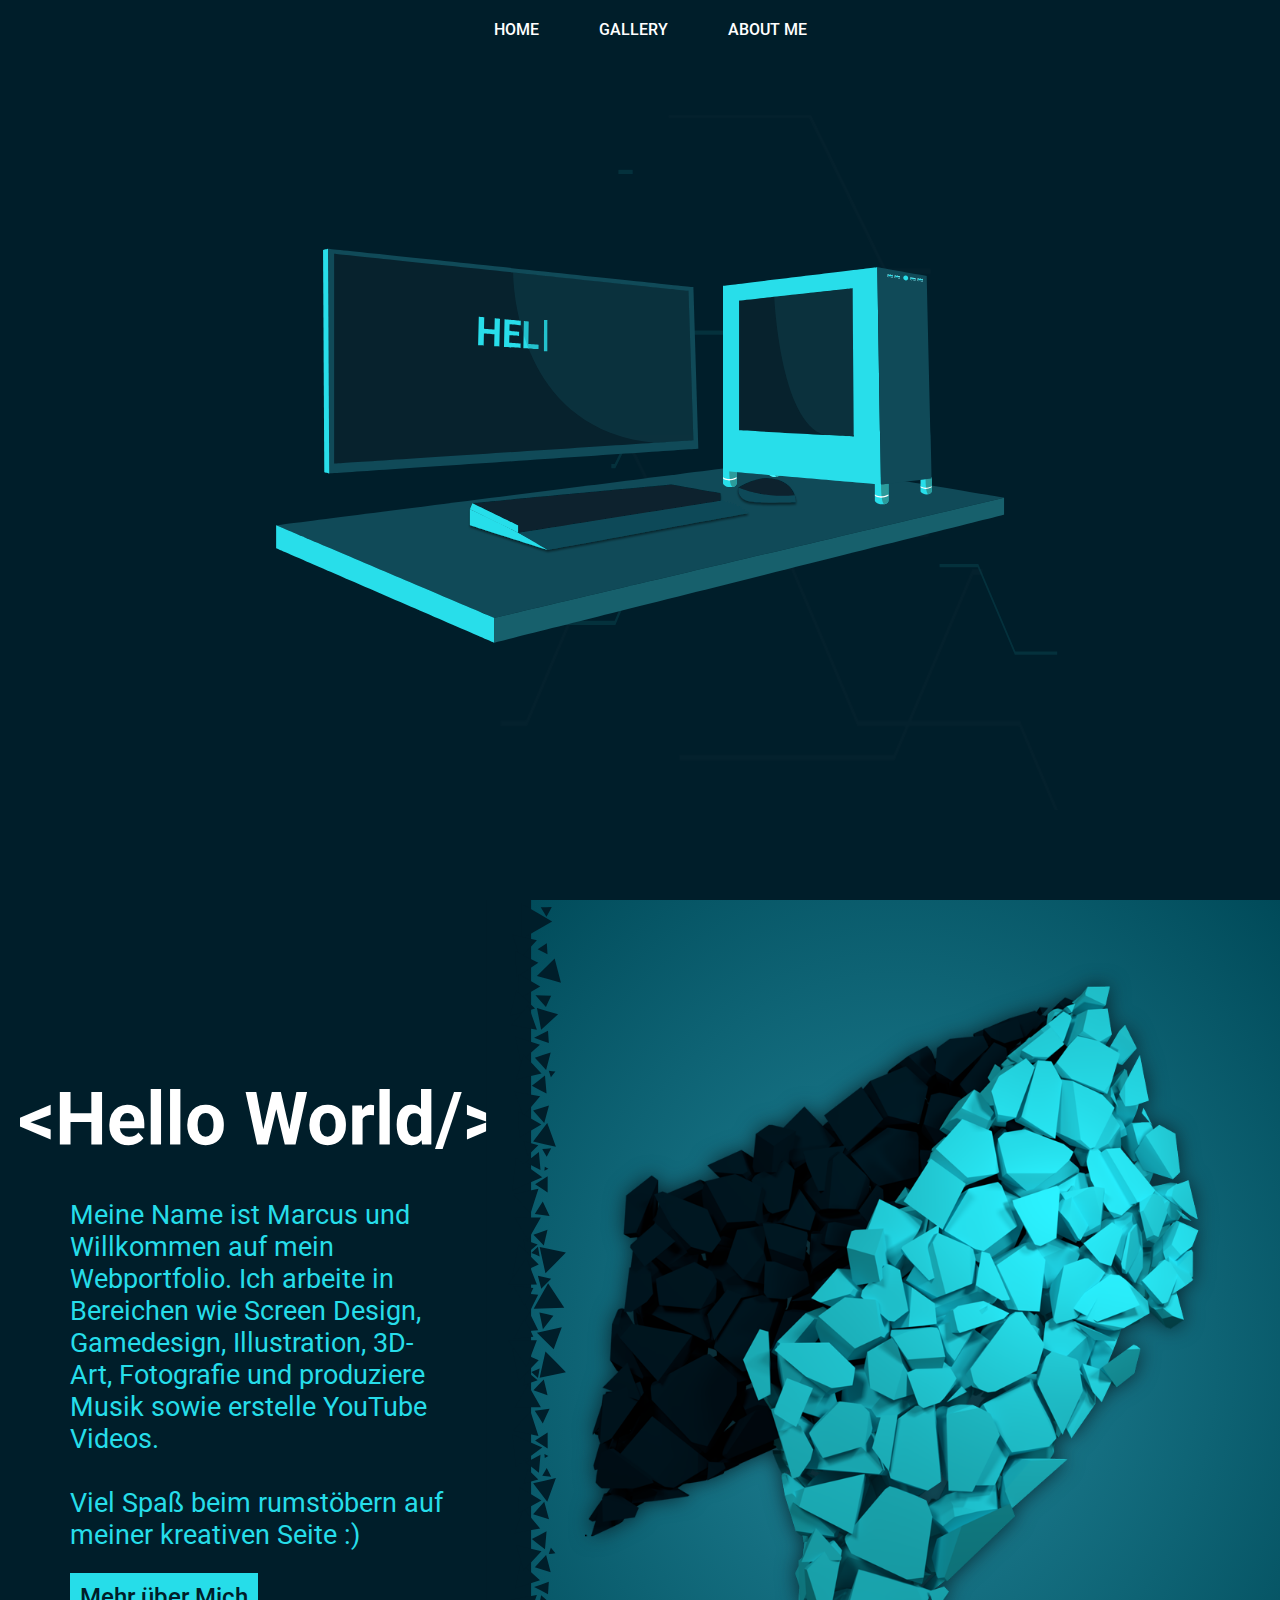
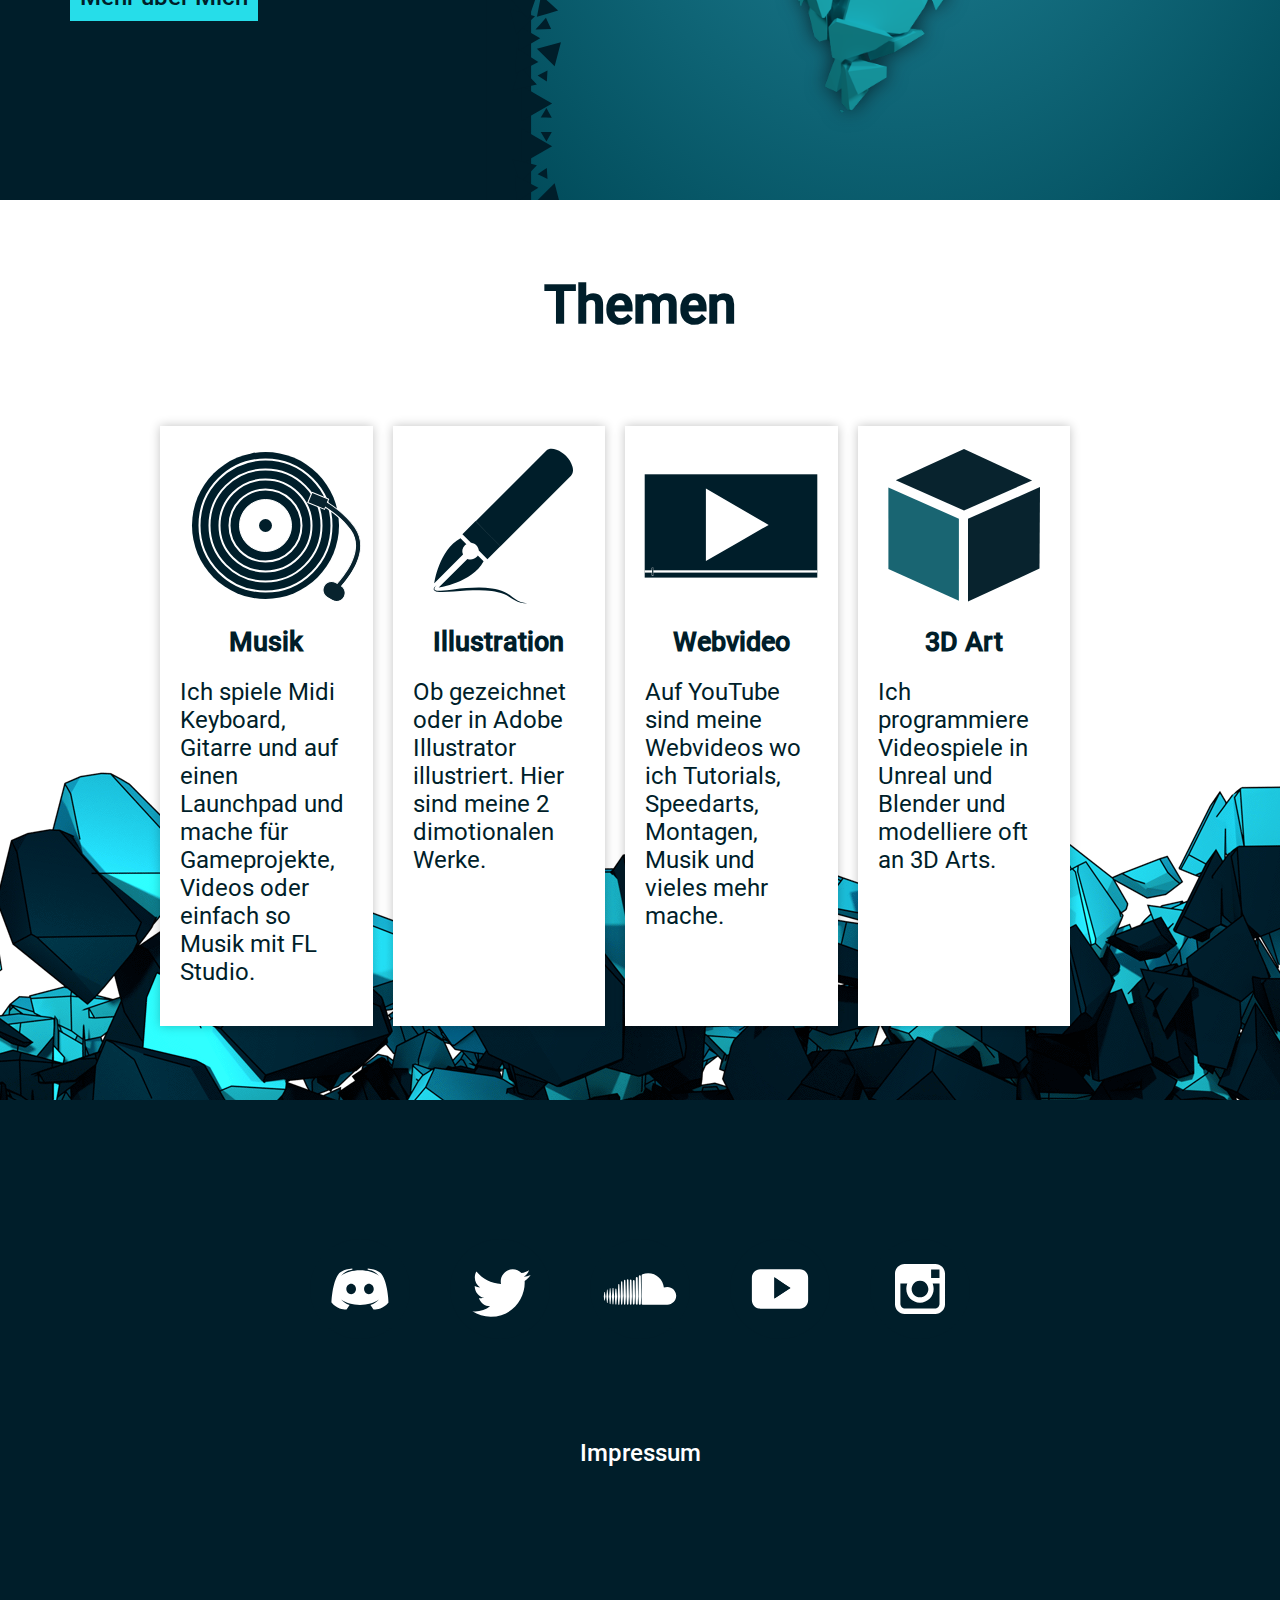
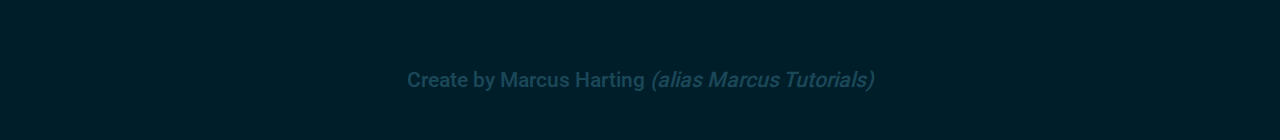
<file: index.html>
<html>

<head>

    <meta charset="utf-8">
    <meta name="theme-color" content="#001E2A">
    <meta name="viewport" content="width=device-width, initial-scale=1.0">

   
   <!-- FAVICON -->
    <link rel="apple-touch-icon" sizes="57x57" href="IMG/Icons/Favicon/apple-icon-57x57.png">
    <link rel="apple-touch-icon" sizes="60x60" href="IMG/Icons/Favicon/apple-icon-60x60.png">
    <link rel="apple-touch-icon" sizes="72x72" href="IMG/Icons/Favicon/apple-icon-72x72.png">
    <link rel="apple-touch-icon" sizes="76x76" href="IMG/Icons/Favicon/apple-icon-76x76.png">
    <link rel="apple-touch-icon" sizes="114x114" href="IMG/Icons/Favicon/apple-icon-114x114.png">
    <link rel="apple-touch-icon" sizes="120x120" href="IMG/Icons/Favicon/apple-icon-120x120.png">
    <link rel="apple-touch-icon" sizes="144x144" href="IMG/Icons/Favicon/apple-icon-144x144.png">
    <link rel="apple-touch-icon" sizes="152x152" href="IMG/Icons/Favicon/apple-icon-152x152.png">
    <link rel="apple-touch-icon" sizes="180x180" href="IMG/Icons/Favicon/apple-icon-180x180.png">
    <link rel="icon" type="image/png" sizes="192x192" href="IMG/Icons/Favicon/android-icon-192x192.png">
    <link rel="icon" type="image/png" sizes="32x32" href="IMG/Icons/Favicon/favicon-32x32.png">
    <link rel="icon" type="image/png" sizes="96x96" href="IMG/Icons/Favicon/favicon-96x96.png">
    <link rel="icon" type="image/png" sizes="16x16" href="IMG/Icons/Favicon/favicon-16x16.png">
    <link rel="manifest" href="IMG/Icons/Favicon/manifest.json">
    <meta name="msapplication-TileColor" content="#001E2A">
    <meta name="msapplication-TileImage" content="IMG/Icons/Favicon/ms-icon-144x144.png">


    <title>Webportfolio Marcus</title>


    <!-- CSS -->
    <link rel="stylesheet" href="CSS/style.css">
    <link rel="stylesheet" href="CSS/function.css">

    <!-- JS -->
    <script type="text/javascript" src="JS/Framework/jquery-3.3.1.min.js"></script>
    <script type="text/javascript" src="JS/Framework/lottie.js"></script>



</head>

<body>

    <!--##########################################-->
    <!--  NAVBAR  -->
    <!--##########################################-->
    <ul class="Navigation flex-w">

        <div class="navicon"></div>

        <li>
            <a href="./index.html">
                <div class="navbutton">HOME</div>
            </a>
        </li>
        <li>
            <a href="./PAGES/Gallery.html">
                <div class="navbutton">GALLERY</div>
            </a>
        </li>
        <li>
            <a href="./PAGES/About_Me.html">
                <div class="navbutton">ABOUT ME</div>
            </a>
        </li>
    </ul>

    <ul class="mobileNAV">
        <li>
            <a href="./index.html">
                <div class="navbutton">HOME</div>
            </a>
        </li>
        <li>
            <a href="./PAGES/Gallery.html">
                <div class="navbutton">GALLERY</div>
            </a>
        </li>
        <li>
            <a href="./PAGES/About_Me.html">
                <div class="navbutton">ABOUT ME</div>
            </a>
        </li>
    </ul>


    <!--##########################################-->
    <!--  HEAD  -->
    <!--##########################################-->
    <section class="HEAD">
        <div id="DESK"></div>
        <div id="BGDesk"></div>
    </section>

    <!--##########################################-->
    <!--  Vorstellung  -->
    <!--##########################################-->
    <section class="BG">

        <div style="position: relative; width: 100%;">
            <div class="ProfilSeite">

                <div class="DarkBlue-BG">
                    <article class="ArticleProfil">
                        <div>
                            <div class="HelloWorldBox">
                                <img class="HelloWorld" src="IMG/Text/HelloWorld.svg" alt="HelloWorld">
                            </div>
                            <div class="space1"></div>

                            <div class="ProfilText">
                                Meine Name ist Marcus und Willkommen auf mein Webportfolio. Ich arbeite in Bereichen wie Screen Design, Gamedesign, Illustration, 3D-Art, Fotografie und produziere Musik sowie erstelle YouTube Videos.

                                <br><br> Viel Spaß beim rumstöbern auf meiner kreativen Seite :)

                                <br><br>
                                <a href="PAGES/About_Me.html" class="AboutMeButton">Mehr über Mich</a>


                            </div>
                        </div>
                    </article>
                </div>

                <div class="design-profil-line"></div>

                <div class="BGhalf flex-h">
                    <div class="flex-w">
                        <div class="Profil-IMG"></div>
                    </div>
                </div>

            </div>
        </div>



    </section>


    <!--##########################################-->
    <!--  THEMEN  -->
    <!--##########################################-->

    <section class="ThemenSECTION">

        <h2>Themen</h2>
        <div class="ThemenBoxen">

            <!-- Musik -->

            <div class="THEMA MusicThema">
                <a target="_blank" href="https://soundcloud.com/marcus-tutorials">
                    <div>
                        <div class="IconThema MusicIcon"></div>

                        <h3>Musik</h3>

                        <article class="thementext">
                            Ich spiele Midi Keyboard, Gitarre und auf einen Launchpad und mache für Gameprojekte, Videos oder einfach so Musik mit FL Studio.

                        </article>
                    </div>
                </a>
            </div>


            <!-- Illustration -->
            <div class="THEMA IllustrationThema">
                <a target="_blank" href="PAGES/Gallery.html">
                    <div>
                        <div class="IconThema IllustrationIcon"></div>

                        <h3>Illustration</h3>

                        <article class="thementext">
                            Ob gezeichnet oder in Adobe Illustrator illustriert. Hier sind meine 2 dimotionalen Werke.

                        </article>
                    </div>
                </a>

            </div>

            <!-- Webvideo -->
            <div class="THEMA WebvideoThema">

                <a target="_blank" href="https://www.youtube.com/user/MarcusTutorials1">
                    <div>
                        <div class="IconThema VideoIcon"></div>

                        <h3>Webvideo</h3>

                        <article class="thementext">
                            Auf YouTube sind meine Webvideos wo ich Tutorials, Speedarts, Montagen, Musik und vieles mehr mache.

                        </article>
                    </div>
                </a>
            </div>


            <!-- 3D Art -->
            <div class="THEMA Dimension">
                <a target="_blank" href="PAGES/Gallery.html">
                    <div>
                        <div class="IconThema DimensionIcon"></div>

                        <h3>3D Art</h3>

                        <article class="thementext">
                            Ich programmiere Videospiele in Unreal und Blender und modelliere oft an 3D Arts.

                        </article>
                    </div>
                </a>
            </div>

        </div>

        <div class="ThemenDesign"></div>
    </section>

    <!--##########################################-->
    <!--  Comment Section -->
    <!--##########################################-->
    <section class="BG">


        <div id="disqus_thread" class="p4"></div>
        <script>
            /**
             *  RECOMMENDED CONFIGURATION VARIABLES: EDIT AND UNCOMMENT THE SECTION BELOW TO INSERT DYNAMIC VALUES FROM YOUR PLATFORM OR CMS.
             *  LEARN WHY DEFINING THESE VARIABLES IS IMPORTANT: https://disqus.com/admin/universalcode/#configuration-variables*/

            var disqus_config = function() {
                this.page.url = "https://marcustutorials.github.io" // Replace PAGE_URL with your page's canonical URL variable
                this.page.identifier = "https://marcustutorials.github.io/index.html"; // Replace PAGE_IDENTIFIER with your page's unique identifier variable
            };

            (function() { // DON'T EDIT BELOW THIS LINE
                var d = document,
                    s = d.createElement('script');
                s.src = 'https://https-marcustutorials-github-io.disqus.com/embed.js';
                s.setAttribute('data-timestamp', +new Date());
                (d.head || d.body).appendChild(s);
            })();

        </script>
        <noscript>Please enable JavaScript to view the <a href="https://disqus.com/?ref_noscript">comments powered by Disqus.</a></noscript>

    </section>


    <!--##########################################-->
    <!--  Footer  -->
    <!--##########################################-->
    <footer class=flex-h>


        <div class="footer_IconRay flex-w">

            <!--Discord-->
            <a href="https://discord.gg/FVSVgQE">
                <img src="IMG/Icons/Social_Icon/discord.svg" alt="Discord"></a>

            <!--Twitter-->
            <a href="https://twitter.com/MarcusTutorials/">
                <img src="IMG/Icons/Social_Icon/twitter.svg" alt="Twitter"></a>

            <!--Soundcloud-->
            <a href="https://soundcloud.com/marcus-tutorials">
                <img src="IMG/Icons/Social_Icon/soundcloud.svg" alt="Soundcloud"></a>

            <!--YouTube-->
            <a href="https://www.youtube.com/user/MarcusTutorials1/">
                <img src="IMG/Icons/Social_Icon/youtube.svg" alt="YouTube"></a>

            <!--Instagram--><a href="https://www.instagram.com/marcustutorials/">
                <img src="IMG/Icons/Social_Icon/instagram.svg" alt="Instagram"></a>

        </div>
        <div class="space2"></div>

        <div style="width: 100%" class="flex-w">
            <a href="PAGES/Impressum.html" class="ImpressumButton">Impressum</a></div>

        <div class="space3"></div>

        <div class="title-footer">
            Create by Marcus Harting <i>(alias Marcus Tutorials)</i>
        </div>


    </footer>


    <!-- JS -->

    <script type="text/javascript" src="JS/script.js"></script>
</body>

</html>
</file>
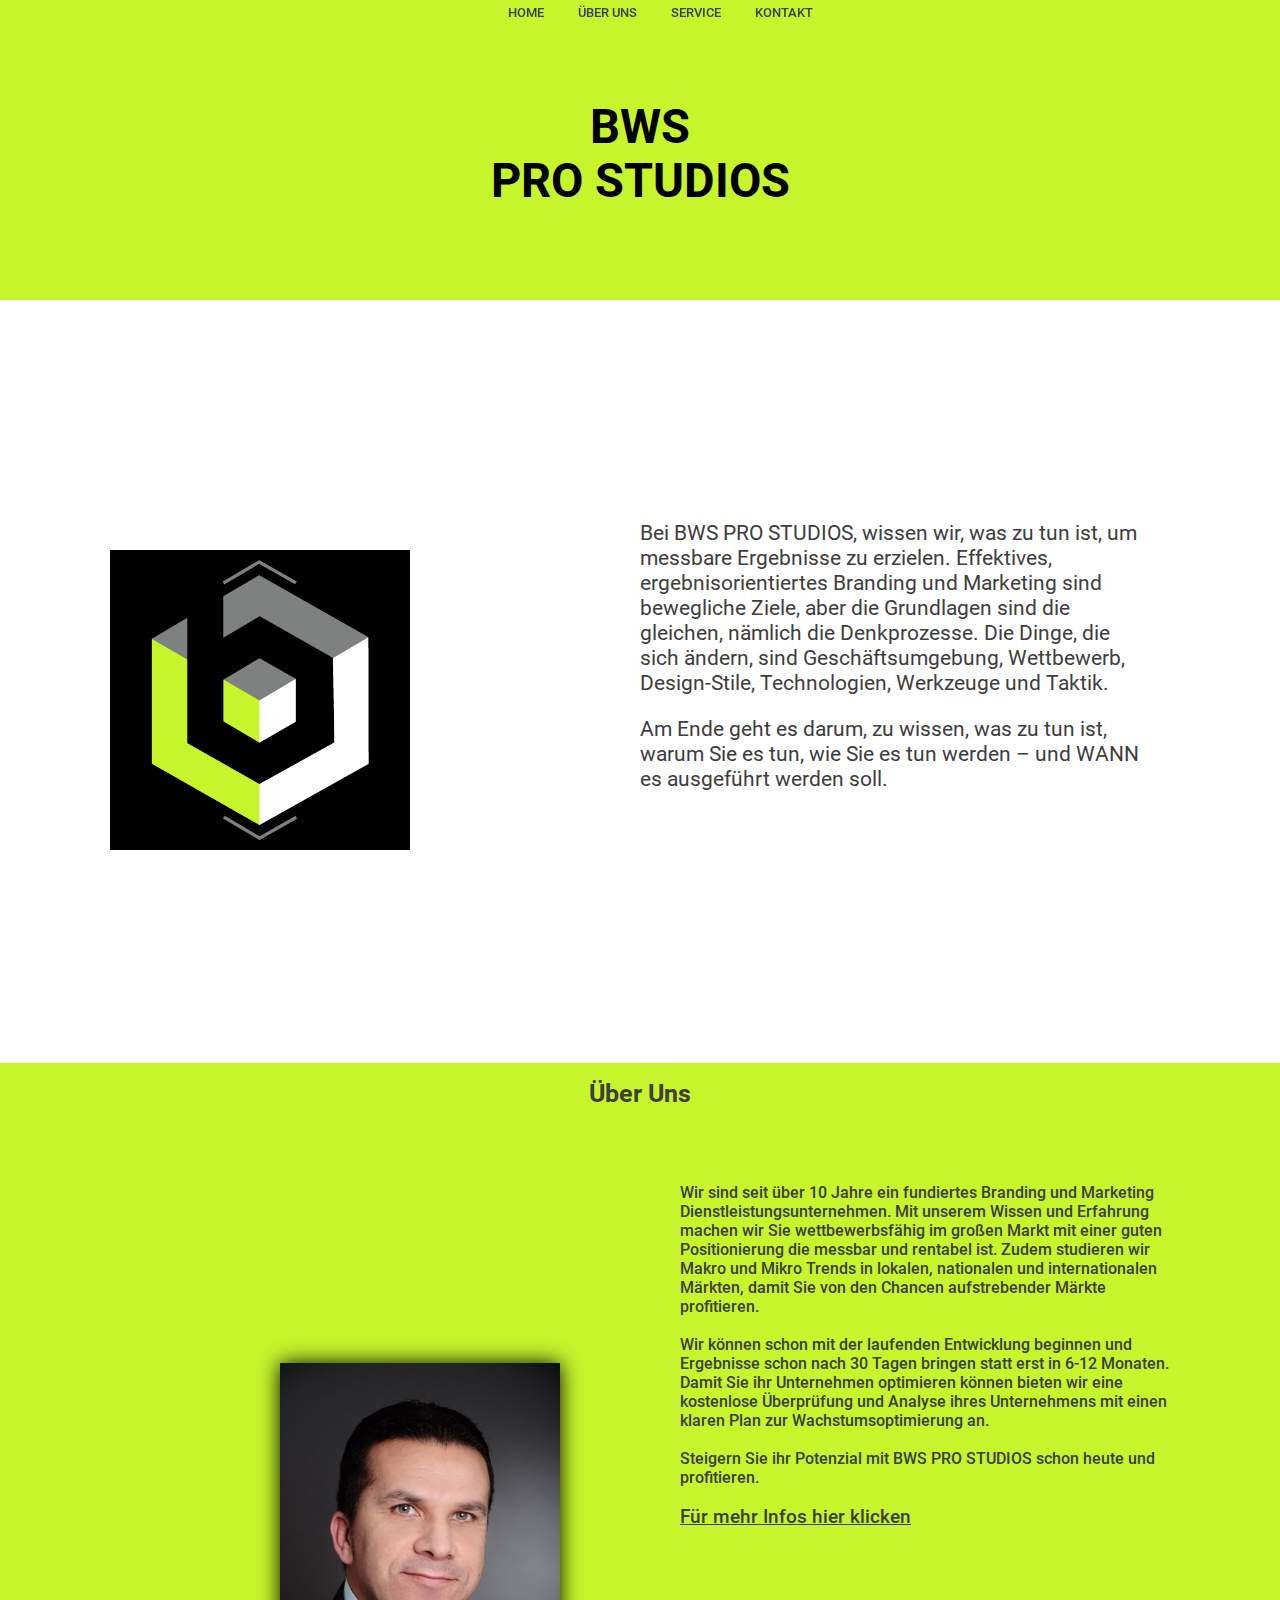
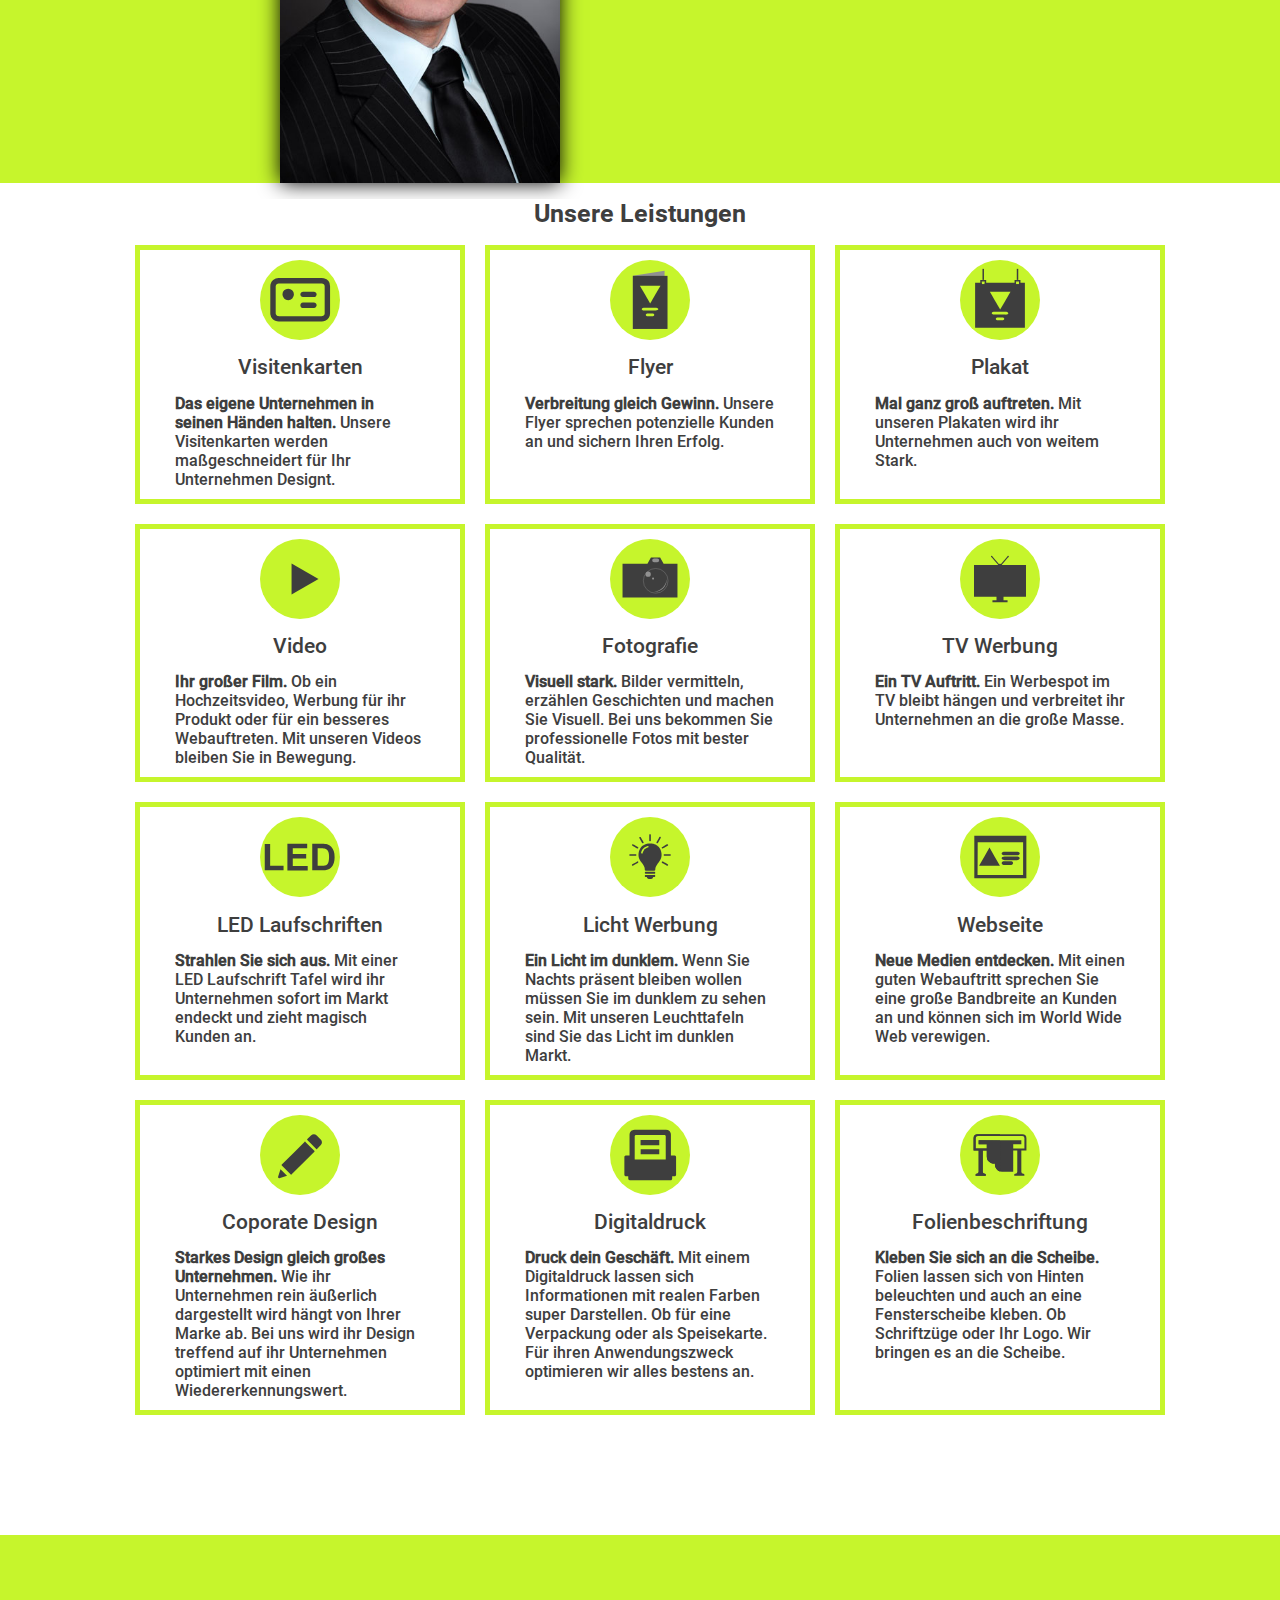
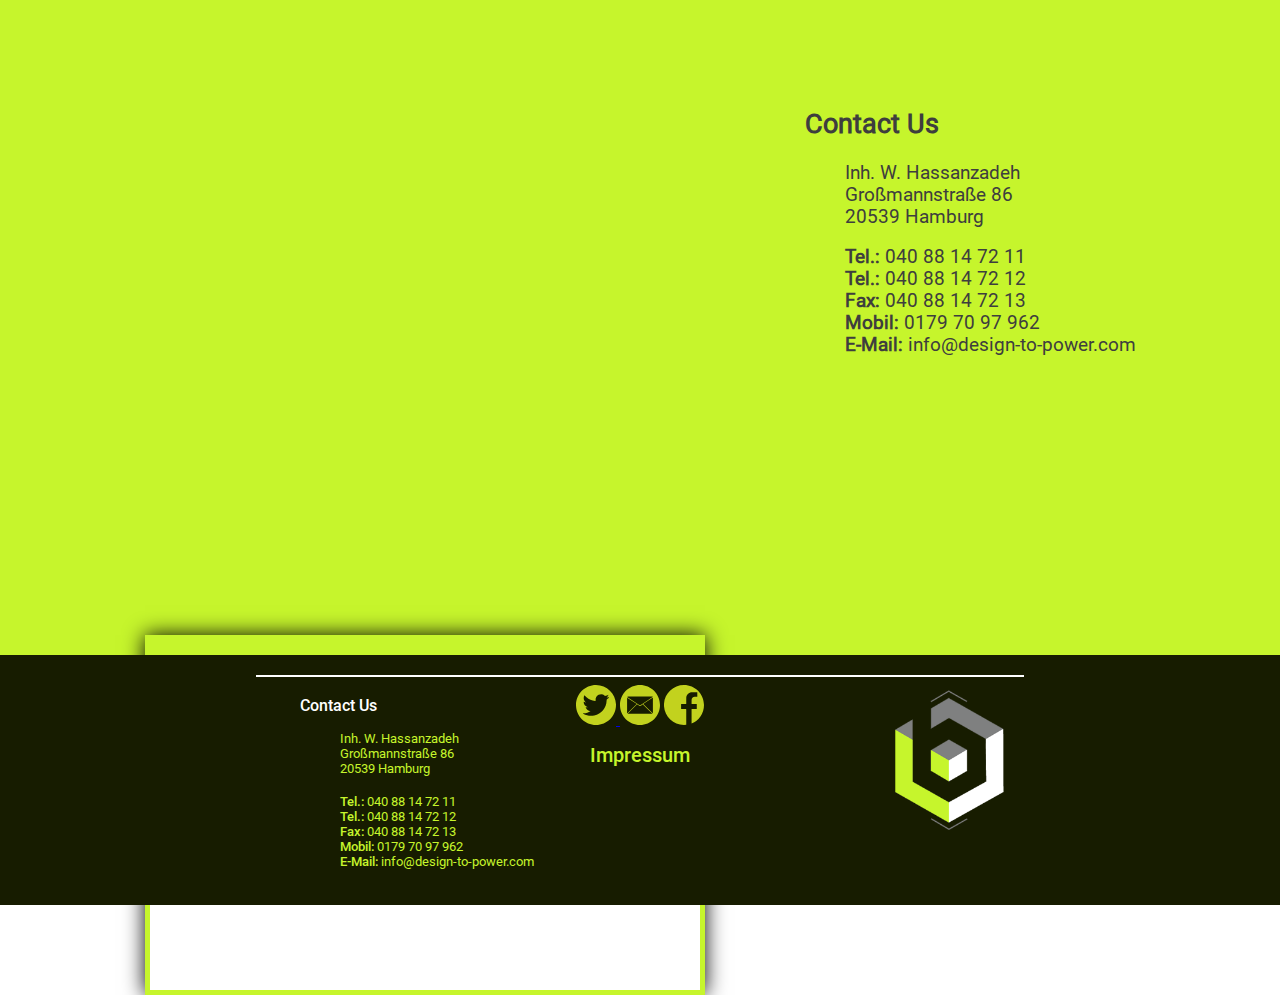
<file: PAGES/BWS_Studios_Webseite/index.html>
<html>

<head>

    <!-- META TAGS -->
    <meta charset="utf-8">
    <meta name="theme-color" content="#c6f52c">

    <!-- FAVICON -->
    <link rel="apple-touch-icon" sizes="57x57" href="IMG/Icons/favicon/apple-icon-57x57.png">
    <link rel="apple-touch-icon" sizes="60x60" href="IMG/Icons/favicon/apple-icon-60x60.png">
    <link rel="apple-touch-icon" sizes="72x72" href="IMG/Icons/favicon/apple-icon-72x72.png">
    <link rel="apple-touch-icon" sizes="76x76" href="IMG/Icons/favicon/apple-icon-76x76.png">
    <link rel="apple-touch-icon" sizes="114x114" href="IMG/Icons/favicon/apple-icon-114x114.png">
    <link rel="apple-touch-icon" sizes="120x120" href="IMG/Icons/favicon/apple-icon-120x120.png">
    <link rel="apple-touch-icon" sizes="144x144" href="IMG/Icons/favicon/apple-icon-144x144.png">
    <link rel="apple-touch-icon" sizes="152x152" href="IMG/Icons/favicon/apple-icon-152x152.png">
    <link rel="apple-touch-icon" sizes="180x180" href="IMG/Icons/favicon/apple-icon-180x180.png">
    <link rel="icon" type="image/png" sizes="192x192" href="IMG/Icons/favicon/android-icon-192x192.png">
    <link rel="icon" type="image/png" sizes="32x32" href="IMG/Icons/favicon/favicon-32x32.png">
    <link rel="icon" type="image/png" sizes="96x96" href="IMG/Icons/favicon/favicon-96x96.png">
    <link rel="icon" type="image/png" sizes="16x16" href="IMG/Icons/favicon/favicon-16x16.png">
    <link rel="manifest" href="IMG/Icons/favicon/manifest.json">
    <meta name="msapplication-TileColor" content="#ffffff">
    <meta name="msapplication-TileImage" content="IMG/Icons/favicon/ms-icon-144x144.png">

    <!-- TITLE -->
    <title> BWSPRO STUDIOS </title>

    <!-- CSS -->
    <link rel="stylesheet" href="CSS/index.css">
    <link rel="stylesheet" href="CSS/index-media.css">


    <!-- JAVA -->
    <script type="text/javascript" src="JAVA/jquery.js"></script>
    <script type="text/javascript" src="JAVA/function.js"></script>
<!--    <script type="text/javascript" src="JAVA/jquery_smoothwheel.js"></script>-->

</head>

<body>

    <header>
        <!-- Navigation -->
        <nav id="navbar">
            <ul>
                <li><a id="navtext" href="#welcome">HOME</a></li>
                <li><a id="navtext" href="#UeberUns">ÜBER UNS</a></li>
                <li><a id="navtext" href="#Leistungen">SERVICE</a></li>
                <li><a id="navtext" href="#Contact">KONTAKT</a></li>
            </ul>
            <div class="mobileTITLE" alt="BWS Pro Studios Film Branding Design Unternehmen">BWS PRO STUDIOS</div>
            <div class="NavButton">
            </div>
        </nav>

        <!-- Navleiste Mobile -->

        <div class="navleiste basic">
            <ul>
                <li><a id="navtext" href="#HOME">HOME</a></li>
                <li><a id="navtext" href="#UeberUns">ÜBER UNS</a></li>
                <li><a id="navtext" href="#Leistungen">SERVICE</a></li>
                <li><a id="navtext" href="#Contact">KONTAKT</a></li>
            </ul>
            <div></div>
        </div>



        <div class="Side">
            <!-- Header Bereich -->
            <div id="HOME"></div>
            <div id="welcome">
                <div class="titlehead parallax08">BWS
                    <br>PRO STUDIOS
                </div>
            </div>
        </div>
    </header>

    <div class="Side">


        <!-- ######################################## -->
        <!-- HOME -->
        <!-- ######################################## -->
        <content id="HomeContent">
            <img id="Logo" class="parallax07" src="IMG/Logo.png" alt="">

            <article id="About">
                Bei BWS PRO STUDIOS, wissen wir, was zu tun ist, um messbare Ergebnisse zu erzielen. Effektives, ergebnisorientiertes Branding und Marketing sind bewegliche Ziele, aber die Grundlagen sind die gleichen, nämlich die Denkprozesse. Die Dinge, die sich ändern, sind Geschäftsumgebung, Wettbewerb, Design-Stile, Technologien, Werkzeuge und Taktik.

                <p>Am Ende geht es darum, zu wissen, was zu tun ist, warum Sie es tun, wie Sie es tun werden – und WANN es ausgeführt werden soll.</p>

            </article>


        </content>


        <!-- ######################################## -->
        <!-- ÜBER UNS -->
        <!-- ######################################## -->
        <content id="UeberUns">
            <h1>Über Uns</h1>
            <img class="parallax07" src="IMG/Bilder/About-Bild.jpg" alt="Über Uns Profil Bild">

            <div id="AboutUs">
                Wir sind seit über 10 Jahre ein fundiertes Branding und Marketing Dienstleistungsunternehmen. Mit unserem Wissen und Erfahrung machen wir Sie wettbewerbsfähig im großen Markt mit einer guten Positionierung die messbar und rentabel ist. Zudem studieren wir Makro und Mikro Trends in lokalen, nationalen und internationalen Märkten, damit Sie von den Chancen aufstrebender Märkte profitieren.
                <br>
                <br> Wir können schon mit der laufenden Entwicklung beginnen und Ergebnisse schon nach 30 Tagen bringen statt erst in 6-12 Monaten. Damit Sie ihr Unternehmen optimieren können bieten wir eine kostenlose Überprüfung und Analyse ihres Unternehmens mit einen klaren Plan zur Wachstumsoptimierung an.
                <br>
                <br> Steigern Sie ihr Potenzial mit BWS PRO STUDIOS schon heute und profitieren.
                <br>
                <br>
                <a target="_blank" href="IMG/PDF/BWS_STUDIOS_Unternehmen.pdf">Für mehr Infos hier klicken</a>
            </div>
        </content>



        <!-- ######################################## -->
        <!-- SERVICE -->
        <!-- ######################################## -->
        <content id="Leistungen">
            <h1 class="Leistungtitle">Unsere Leistungen</h1>
            <div id="flex_service">

                <!-- Visitenkarten -->
                <div class="ThemaBox">
                    <div class="Visitenkarten theme"></div>
                    <h1>Visitenkarten</h1>
                    <div class="inhalt"> <b>Das eigene Unternehmen in seinen Händen halten.</b> Unsere Visitenkarten werden maßgeschneidert für Ihr Unternehmen Designt.</div>
                </div>

                <!-- Flyer -->
                <div class="ThemaBox">
                    <div class="Flyer theme"></div>
                    <h1>Flyer</h1>
                    <div class="inhalt"> <b>Verbreitung gleich Gewinn.</b> Unsere Flyer sprechen potenzielle Kunden an und sichern Ihren Erfolg. </div>
                </div>

                <!-- Plakat -->
                <div class="ThemaBox">
                    <div class="Plakat theme"></div>
                    <h1>Plakat</h1>
                    <div class="inhalt"><b>Mal ganz groß auftreten.</b> Mit unseren Plakaten wird ihr Unternehmen auch von weitem Stark. </div>
                </div>

                <!-- Video -->
                <div class="ThemaBox">
                    <div class="Video theme"></div>
                    <h1>Video</h1>
                    <div class="inhalt"><b> Ihr großer Film.</b> Ob ein Hochzeitsvideo, Werbung für ihr Produkt oder für ein besseres Webauftreten. Mit unseren Videos bleiben Sie in Bewegung.</div>
                </div>

                <!-- Fotografie -->
                <div class="ThemaBox">
                    <div class="Foto theme"></div>
                    <h1>Fotografie</h1>
                    <div class="inhalt"><b> Visuell stark.</b> Bilder vermitteln, erzählen Geschichten und machen Sie Visuell. Bei uns bekommen Sie professionelle Fotos mit bester Qualität.</div>
                </div>

                <!-- TV Werbung -->
                <div class="ThemaBox">
                    <div class="TV theme"></div>
                    <h1>TV Werbung</h1>
                    <div class="inhalt"><b>Ein TV Auftritt.</b> Ein Werbespot im TV bleibt hängen und verbreitet ihr Unternehmen an die große Masse.</div>
                </div>

                <!-- LED -->
                <div class="ThemaBox">
                    <div class="LED theme"></div>
                    <h1>LED Laufschriften</h1>
                    <div class="inhalt"> <b>Strahlen Sie sich aus.</b> Mit einer LED Laufschrift Tafel wird ihr Unternehmen sofort im Markt endeckt und zieht magisch Kunden an. </div>
                </div>

                <!-- Licht -->
                <div class="ThemaBox">
                    <div class="Licht theme"></div>
                    <h1>Licht Werbung</h1>
                    <div class="inhalt"> <b>Ein Licht im dunklem.</b> Wenn Sie Nachts präsent bleiben wollen müssen Sie im dunklem zu sehen sein. Mit unseren Leuchttafeln sind Sie das Licht im dunklen Markt.</div>
                </div>

                <!-- Webseite -->
                <div class="ThemaBox">
                    <div class="Webseite theme"></div>
                    <h1>Webseite</h1>
                    <div class="inhalt"> <b>Neue Medien entdecken.</b> Mit einen guten Webauftritt sprechen Sie eine große Bandbreite an Kunden an und können sich im World Wide Web verewigen.</div>
                </div>

                <!-- Coperate Design -->
                <div class="ThemaBox">
                    <div class="CDesign theme"></div>
                    <h1>Coporate Design</h1>
                    <div class="inhalt"> <b>Starkes Design gleich großes Unternehmen.</b> Wie ihr Unternehmen rein äußerlich dargestellt wird hängt von Ihrer Marke ab. Bei uns wird ihr Design treffend auf ihr Unternehmen optimiert mit einen Wiedererkennungswert.</div>
                </div>

                <!-- Digitaldruck -->
                <div class="ThemaBox">
                    <div class="DigitalDruck theme"></div>
                    <h1>Digitaldruck</h1>
                    <div class="inhalt"> <b>Druck dein Geschäft.</b> Mit einem Digitaldruck lassen sich Informationen mit realen Farben super Darstellen. Ob für eine Verpackung oder als Speisekarte. Für ihren Anwendungszweck optimieren wir alles bestens an. </div>
                </div>

                <!-- Folienbeschriftung -->
                <div class="ThemaBox">
                    <div class="Folien theme"></div>
                    <h1>Folienbeschriftung</h1>
                    <div class="inhalt"><b>Kleben Sie sich an die Scheibe.</b> Folien lassen sich von Hinten beleuchten und auch an eine Fensterscheibe kleben. Ob Schriftzüge oder Ihr Logo. Wir bringen es an die Scheibe.</div>
                </div>

                <div class="space"></div>
                <a target="_blank" href="PAGES/Formular.html" class="FormularButton"> Jetzt Kontaktieren </a>
                <div class="space"></div>
            </div>


            <!-- ######################################## -->
            <!-- SERVICE MOBILE -->
            <!-- ######################################## -->
            <script>
                $(document).ready(function() {

                    $('#ServiceMobil dt').stop().click(function() {
                        if ($(this).hasClass('ud_active')) {
                            $(this).removeClass('ud_active');
                            $(this).next().slideUp(300);
                        } else {
                            $(this).parent().children().removeClass('ud_active');
                            $(this).addClass('ud_active');
                            if ($(this).next().is('dd')) {
                                $(this).parent().children('dd').slideUp(300);
                                $(this).next().slideDown(300);
                            }
                        }
                    });

                });
            </script>

            <div id="ServiceMobil">
                <dt>Visitenkarten</dt>
                <dd>
                    <div class="Visitenkarten theme"></div>
                    <b>Das eigene Unternehmen in seinen Händen halten.</b>
                    <br> Unsere Visitenkarten werden maßgeschneidert für Ihr Unternehmen Designt.
                </dd>

                <dt>Flyer</dt>
                <dd>
                    <div class="Flyer theme"></div>
                    <b>Verbreitung gleich Gewinn.</b> <br>Unsere Flyer sprechen potenzielle Kunden an und sichern Ihren Erfolg. </dd>

                <dt>Plakat</dt>
                <dd>
                    <div class="Plakat theme"></div>
                    <b>Mal ganz groß auftreten.</b><br> Mit unseren Plakaten wird ihr Unternehmen auch von weitem Stark.</dd>

                <dt>Video</dt>
                <dd>
                    <div class="Video theme"></div>
                    <b> Ihr großer Film.</b> <br>Ob ein Hochzeitsvideo, Werbung für ihr Produkt oder für ein besseres Webauftreten. Mit unseren Videos bleiben Sie in Bewegung.</dd>

                <dt>Fotografie</dt>
                <dd>
                    <div class="Foto theme"></div>
                    <b> Visuell stark.</b> <br>Bilder vermitteln, erzählen Geschichten und machen Sie Visuell. Bei uns bekommen Sie professionelle Fotos mit bester Qualität.</dd>

                <dt>TV Werbung</dt>
                <dd>
                    <div class="TV theme"></div>
                    <b>Ein TV Auftritt.</b>
                    <br>Ein Werbespot im TV bleibt hängen und verbreitet ihr Unternehmen an die große Masse.</dd>

                <dt>LED Laufschriften</dt>
                <dd>
                    <div class="LED theme"></div>
                    <b>Strahlen Sie sich aus.</b> <br>Mit einer LED Laufschrift Tafel wird ihr Unternehmen sofort im Markt endeckt und zieht magisch Kunden an.</dd>

                <dt>Licht Werbung</dt>
                <dd>
                    <div class="Licht theme"></div>
                    <b>Ein Licht im dunklem.</b> <br>Wenn Sie Nachts präsent bleiben wollen müssen Sie im dunklem zu sehen sein. Mit unseren Leuchttafeln sind Sie das Licht im dunklen Markt.</dd>

                <dt>Webseite</dt>
                <dd>
                    <div class="Webseite theme"></div>
                    <b>Neue Medien entdecken.</b><br> Mit einen guten Webauftritt sprechen Sie eine große Bandbreite an Kunden an und können sich im World Wide Web verewigen.</dd>

                <dt>Coporate Design</dt>
                <dd>
                    <div class="CDesign theme"></div>
                    <b>Starkes Design gleich großes Unternehmen.</b><br> Wie ihr Unternehmen rein äußerlich dargestellt wird hängt von Ihrer Marke ab. Bei uns wird ihr Design treffend auf ihr Unternehmen optimiert mit einen Wiedererkennungswert.</dd>

                <dt>Digitaldruck</dt>
                <dd>
                    <div class="DigitalDruck theme"></div>
                    <b>Druck dein Geschäft.</b><br> Mit einem Digitaldruck lassen sich Informationen mit realen Farben super Darstellen. Ob für eine Verpackung oder als Speisekarte. Für ihren Anwendungszweck optimieren wir alles bestens an.</dd>

                <dt>Folienbeschriftung</dt>
                <dd>
                    <div class="Folien theme"></div>
                    <b>Kleben Sie sich an die Scheibe.</b> Folien lassen sich von Hinten beleuchten und auch an eine Fensterscheibe kleben. Ob Schriftzüge oder Ihr Logo. Wir bringen es an die Scheibe.</dd>
            </div>


        </content>



        <!-- ######################################## -->
        <!-- KONTAKT -->
        <!-- ######################################## -->

        <content id="Contact">

            <iframe class="parallax07 map" src="https://www.google.com/maps/embed?pb=!1m18!1m12!1m3!1d704.982473882713!2d10.051267603671805!3d53.539507433762665!2m3!1f0!2f0!3f0!3m2!1i1024!2i768!4f13.1!3m3!1m2!1s0x47b18e83abb4bfe5%3A0x894e89096fb914bc!2sGro%C3%9Fmannstra%C3%9Fe+86%2C+20539+Hamburg!5e0!3m2!1sde!2sde!4v1510221913038" frameborder="0" allowfullscreen></iframe>

            <div id="Kontakt">
                <h2>Contact Us</h2>
                <ul>
                    <li>Inh. W. Hassanzadeh</li>
                    <li>Großmannstraße 86</li>
                    <li>20539 Hamburg</li>
                    <br>
                    <li><b>Tel.:</b> 040 88 14 72 11</li>
                    <li><b>Tel.:</b> 040 88 14 72 12</li>
                    <li><b>Fax:</b> 040 88 14 72 13</li>
                    <li><b>Mobil:</b> 0179 70 97 962</li>
                    <li><b>E-Mail:</b> info@design-to-power.com</li>
                </ul>
            </div>
        </content>



        <!-- ######################################## -->
        <!-- FOOTER -->
        <!-- ######################################## -->
        <footer id="footer_Home">
            <div id="line"></div>

            <div id="FooterInhalt">
                <div class="info">
                    <h1>Contact Us</h1>
                    <ul>
                        <li>Inh. W. Hassanzadeh</li>
                        <li>Großmannstraße 86</li>
                        <li>20539 Hamburg</li>
                        <br>
                        <li><b>Tel.:</b> 040 88 14 72 11</li>
                        <li><b>Tel.:</b> 040 88 14 72 12</li>
                        <li><b>Fax:</b> 040 88 14 72 13</li>
                        <li><b>Mobil:</b> 0179 70 97 962</li>
                        <li><b>E-Mail:</b> info@design-to-power.com</li>
                    </ul>
                </div>

                <img class="LogoBWS" src="IMG/Logo_Transparent.png" alt="LogoBWS">
            </div>

            <div class="social_box">
                <a href="https://twitter.com/home?status=Wer%20aufh%C3%B6rt%20zu%20Werben%20um%20Geld%20zu%20sparen,%20kann%20eben%20so%20die%20Uhr%20anhalten%20um%20Zeit%20zu%20sparen.%0Ahttps%3A//www.bws-prostudios.com">
                <img src="IMG/Icons/Social_Media/Twitter.svg" alt="Twitter Icon Footer"> 
                </a>

                <a href="">
                <img src="IMG/Icons/Social_Media/Mail.svg" alt="Mail Icon Footer"></a>

                <a href="">
                <img src="IMG/Icons/Social_Media/Facebook.svg" alt="Facebook Icon Footer"></a>
            </div>


            <a href="PAGES/Impressum.html" class="LinksFooter">Impressum</a>

        </footer>
    </div>


</body>

</html>
</file>
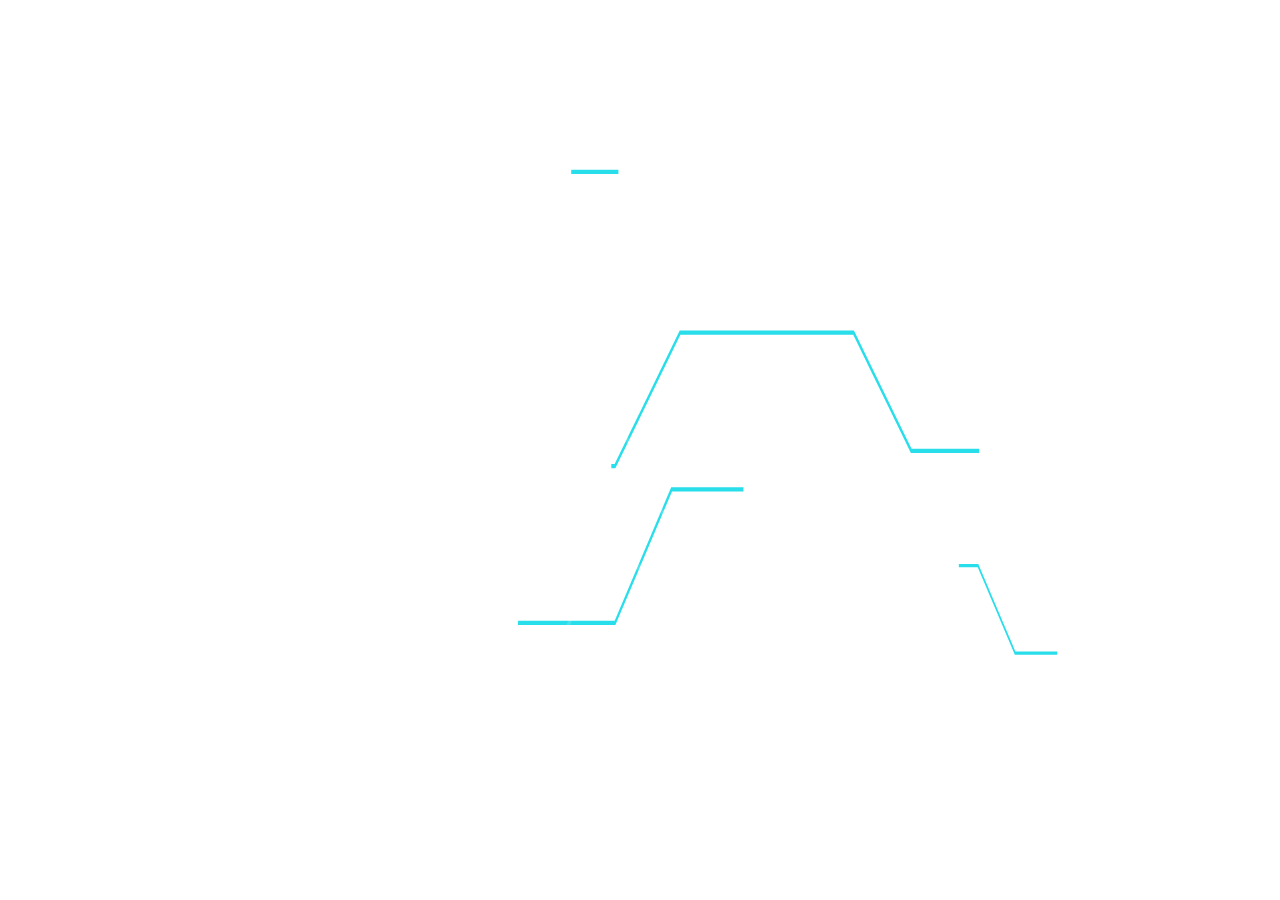
<file: JSON/demo.html>
<html xmlns="http://www.w3.org/1999/xhtml">
<meta charset="UTF-8">
<head>
    <style>
        body{
            background-color:#fff;
            margin: 0px;
            height: 100%;
            overflow: hidden;
        }
        #lottie{
            background-color:#fff;
            width:100%;
            height:100%;
            display:block;
            overflow: hidden;
            transform: translate3d(0,0,0);
            text-align: center;
            opacity: 1;
        }

    </style>
</head>
<body>
<!-- build:scripto --><script>"undefined"!=typeof navigator&&function(t,e){"function"==typeof define&&define.amd?define(function(){return e(t)}):"object"==typeof module&&module.exports?module.exports=e(t):(t.lottie=e(t),t.bodymovin=t.lottie)}(window||{},function(window){"use strict";function ProjectInterface(){return{}}function roundValues(t){bm_rnd=t?Math.round:function(t){return t}}function styleDiv(t){t.style.position="absolute",t.style.top=0,t.style.left=0,t.style.display="block",t.style.transformOrigin=t.style.webkitTransformOrigin="0 0",t.style.backfaceVisibility=t.style.webkitBackfaceVisibility="visible",t.style.transformStyle=t.style.webkitTransformStyle=t.style.mozTransformStyle="preserve-3d"}function BMEnterFrameEvent(t,e,i,r){this.type=t,this.currentTime=e,this.totalTime=i,this.direction=r<0?-1:1}function BMCompleteEvent(t,e){this.type=t,this.direction=e<0?-1:1}function BMCompleteLoopEvent(t,e,i,r){this.type=t,this.currentLoop=i,this.totalLoops=e,this.direction=r<0?-1:1}function BMSegmentStartEvent(t,e,i){this.type=t,this.firstFrame=e,this.totalFrames=i}function BMDestroyEvent(t,e){this.type=t,this.target=e}function randomString(t,e){void 0===e&&(e="abcdefghijklmnopqrstuvwxyzABCDEFGHIJKLMNOPQRSTUVWXYZ1234567890");var i,r="";for(i=t;i>0;--i)r+=e[Math.round(Math.random()*(e.length-1))];return r}function HSVtoRGB(t,e,i){var r,s,a,n,o,h,l,p;switch(n=Math.floor(6*t),o=6*t-n,h=i*(1-e),l=i*(1-o*e),p=i*(1-(1-o)*e),n%6){case 0:r=i,s=p,a=h;break;case 1:r=l,s=i,a=h;break;case 2:r=h,s=i,a=p;break;case 3:r=h,s=l,a=i;break;case 4:r=p,s=h,a=i;break;case 5:r=i,s=h,a=l}return[r,s,a]}function RGBtoHSV(t,e,i){var r,s=Math.max(t,e,i),a=Math.min(t,e,i),n=s-a,o=0===s?0:n/s,h=s/255;switch(s){case a:r=0;break;case t:r=e-i+n*(e<i?6:0),r/=6*n;break;case e:r=i-t+2*n,r/=6*n;break;case i:r=t-e+4*n,r/=6*n}return[r,o,h]}function addSaturationToRGB(t,e){var i=RGBtoHSV(255*t[0],255*t[1],255*t[2]);return i[1]+=e,i[1]>1?i[1]=1:i[1]<=0&&(i[1]=0),HSVtoRGB(i[0],i[1],i[2])}function addBrightnessToRGB(t,e){var i=RGBtoHSV(255*t[0],255*t[1],255*t[2]);return i[2]+=e,i[2]>1?i[2]=1:i[2]<0&&(i[2]=0),HSVtoRGB(i[0],i[1],i[2])}function addHueToRGB(t,e){var i=RGBtoHSV(255*t[0],255*t[1],255*t[2]);return i[0]+=e/360,i[0]>1?i[0]-=1:i[0]<0&&(i[0]+=1),HSVtoRGB(i[0],i[1],i[2])}function BaseEvent(){}function createSizedArray(t){return Array.apply(null,{length:t})}function createNS(t){return document.createElementNS(svgNS,t)}function createTag(t){return document.createElement(t)}function DynamicPropertyContainer(){}function extendPrototype(t,e){var i,r,s=t.length;for(i=0;i<s;i+=1){r=t[i].prototype;for(var a in r)r.hasOwnProperty(a)&&(e.prototype[a]=r[a])}}function getDescriptor(t,e){return Object.getOwnPropertyDescriptor(t,e)}function createProxyFunction(t){function e(){}return e.prototype=t,e}function bezFunction(){function t(t,e,i,r,s,a){var n=t*r+e*s+i*a-s*r-a*t-i*e;return n>-.001&&n<.001}function e(e,i,r,s,a,n,o,h,l){if(0===r&&0===n&&0===l)return t(e,i,s,a,o,h);var p,m=Math.sqrt(Math.pow(s-e,2)+Math.pow(a-i,2)+Math.pow(n-r,2)),f=Math.sqrt(Math.pow(o-e,2)+Math.pow(h-i,2)+Math.pow(l-r,2)),c=Math.sqrt(Math.pow(o-s,2)+Math.pow(h-a,2)+Math.pow(l-n,2));return p=m>f?m>c?m-f-c:c-f-m:c>f?c-f-m:f-m-c,p>-1e-4&&p<1e-4}function i(t){var e,i=segments_length_pool.newElement(),r=t.c,s=t.v,a=t.o,n=t.i,o=t._length,l=i.lengths,p=0;for(e=0;e<o-1;e+=1)l[e]=h(s[e],s[e+1],a[e],n[e+1]),p+=l[e].addedLength;return r&&(l[e]=h(s[e],s[0],a[e],n[0]),p+=l[e].addedLength),i.totalLength=p,i}function r(t){this.segmentLength=0,this.points=new Array(t)}function s(t,e){this.partialLength=t,this.point=e}function a(t,e){var i=e.percents,r=e.lengths,s=i.length,a=bm_floor((s-1)*t),n=t*e.addedLength,o=0;if(a===s-1||0===a||n===r[a])return i[a];for(var h=r[a]>n?-1:1,l=!0;l;)if(r[a]<=n&&r[a+1]>n?(o=(n-r[a])/(r[a+1]-r[a]),l=!1):a+=h,a<0||a>=s-1){if(a===s-1)return i[a];l=!1}return i[a]+(i[a+1]-i[a])*o}function n(t,e,i,r,s,n){var o=a(s,n),h=1-o,l=Math.round(1e3*(h*h*h*t[0]+(o*h*h+h*o*h+h*h*o)*i[0]+(o*o*h+h*o*o+o*h*o)*r[0]+o*o*o*e[0]))/1e3,p=Math.round(1e3*(h*h*h*t[1]+(o*h*h+h*o*h+h*h*o)*i[1]+(o*o*h+h*o*o+o*h*o)*r[1]+o*o*o*e[1]))/1e3;return[l,p]}function o(t,e,i,r,s,n,o){s=s<0?0:s>1?1:s;var h=a(s,o);n=n>1?1:n;var l,m=a(n,o),f=t.length,c=1-h,d=1-m,u=c*c*c,y=h*c*c*3,g=h*h*c*3,v=h*h*h,b=c*c*d,E=h*c*d+c*h*d+c*c*m,x=h*h*d+c*h*m+h*c*m,S=h*h*m,P=c*d*d,_=h*d*d+c*m*d+c*d*m,C=h*m*d+c*m*m+h*d*m,A=h*m*m,T=d*d*d,D=m*d*d+d*m*d+d*d*m,k=m*m*d+d*m*m+m*d*m,M=m*m*m;for(l=0;l<f;l+=1)p[4*l]=Math.round(1e3*(u*t[l]+y*i[l]+g*r[l]+v*e[l]))/1e3,p[4*l+1]=Math.round(1e3*(b*t[l]+E*i[l]+x*r[l]+S*e[l]))/1e3,p[4*l+2]=Math.round(1e3*(P*t[l]+_*i[l]+C*r[l]+A*e[l]))/1e3,p[4*l+3]=Math.round(1e3*(T*t[l]+D*i[l]+k*r[l]+M*e[l]))/1e3;return p}var h=(Math,function(){return function(t,e,i,r){var s,a,n,o,h,l,p=defaultCurveSegments,m=0,f=[],c=[],d=bezier_length_pool.newElement();for(n=i.length,s=0;s<p;s+=1){for(h=s/(p-1),l=0,a=0;a<n;a+=1)o=bm_pow(1-h,3)*t[a]+3*bm_pow(1-h,2)*h*i[a]+3*(1-h)*bm_pow(h,2)*r[a]+bm_pow(h,3)*e[a],f[a]=o,null!==c[a]&&(l+=bm_pow(f[a]-c[a],2)),c[a]=f[a];l&&(l=bm_sqrt(l),m+=l),d.percents[s]=h,d.lengths[s]=m}return d.addedLength=m,d}}()),l=function(){var e={};return function(i){var a=i.s,n=i.e,o=i.to,h=i.ti,l=(a[0]+"_"+a[1]+"_"+n[0]+"_"+n[1]+"_"+o[0]+"_"+o[1]+"_"+h[0]+"_"+h[1]).replace(/\./g,"p");if(e[l])return void(i.bezierData=e[l]);var p,m,f,c,d,u,y,g=defaultCurveSegments,v=0,b=null;2===a.length&&(a[0]!=n[0]||a[1]!=n[1])&&t(a[0],a[1],n[0],n[1],a[0]+o[0],a[1]+o[1])&&t(a[0],a[1],n[0],n[1],n[0]+h[0],n[1]+h[1])&&(g=2);var E=new r(g);for(f=o.length,p=0;p<g;p+=1){for(y=createSizedArray(f),d=p/(g-1),u=0,m=0;m<f;m+=1)c=bm_pow(1-d,3)*a[m]+3*bm_pow(1-d,2)*d*(a[m]+o[m])+3*(1-d)*bm_pow(d,2)*(n[m]+h[m])+bm_pow(d,3)*n[m],y[m]=c,null!==b&&(u+=bm_pow(y[m]-b[m],2));u=bm_sqrt(u),v+=u,E.points[p]=new s(u,y),b=y}E.segmentLength=v,i.bezierData=E,e[l]=E}}(),p=createTypedArray("float32",8);return{getSegmentsLength:i,getNewSegment:o,getPointInSegment:n,buildBezierData:l,pointOnLine2D:t,pointOnLine3D:e}}function dataFunctionManager(){function t(s,a,o){var h,l,p,m,f,c,d,u,y=s.length;for(m=0;m<y;m+=1)if(h=s[m],"ks"in h&&!h.completed){if(h.completed=!0,h.tt&&(s[m-1].td=h.tt),l=[],p=-1,h.hasMask){var g=h.masksProperties;for(c=g.length,f=0;f<c;f+=1)if(g[f].pt.k.i)r(g[f].pt.k);else for(u=g[f].pt.k.length,d=0;d<u;d+=1)g[f].pt.k[d].s&&r(g[f].pt.k[d].s[0]),g[f].pt.k[d].e&&r(g[f].pt.k[d].e[0])}0===h.ty?(h.layers=e(h.refId,a),t(h.layers,a,o)):4===h.ty?i(h.shapes):5==h.ty&&n(h,o)}}function e(t,e){for(var i=0,r=e.length;i<r;){if(e[i].id===t)return e[i].layers.__used?JSON.parse(JSON.stringify(e[i].layers)):(e[i].layers.__used=!0,e[i].layers);i+=1}}function i(t){var e,s,a,n=t.length,o=!1;for(e=n-1;e>=0;e-=1)if("sh"==t[e].ty){if(t[e].ks.k.i)r(t[e].ks.k);else for(a=t[e].ks.k.length,s=0;s<a;s+=1)t[e].ks.k[s].s&&r(t[e].ks.k[s].s[0]),t[e].ks.k[s].e&&r(t[e].ks.k[s].e[0]);o=!0}else"gr"==t[e].ty&&i(t[e].it)}function r(t){var e,i=t.i.length;for(e=0;e<i;e+=1)t.i[e][0]+=t.v[e][0],t.i[e][1]+=t.v[e][1],t.o[e][0]+=t.v[e][0],t.o[e][1]+=t.v[e][1]}function s(t,e){var i=e?e.split("."):[100,100,100];return t[0]>i[0]||!(i[0]>t[0])&&(t[1]>i[1]||!(i[1]>t[1])&&(t[2]>i[2]||!(i[2]>t[2])&&void 0))}function a(e,i){e.__complete||(l(e),o(e),h(e),p(e),t(e.layers,e.assets,i),e.__complete=!0)}function n(t,e){0!==t.t.a.length||"m"in t.t.p||(t.singleShape=!0)}var o=function(){function t(t){var e=t.t.d;t.t.d={k:[{s:e,t:0}]}}function e(e){var i,r=e.length;for(i=0;i<r;i+=1)5===e[i].ty&&t(e[i])}var i=[4,4,14];return function(t){if(s(i,t.v)&&(e(t.layers),t.assets)){var r,a=t.assets.length;for(r=0;r<a;r+=1)t.assets[r].layers&&e(t.assets[r].layers)}}}(),h=function(){var t=[4,7,99];return function(e){if(e.chars&&!s(t,e.v)){var i,a,n,o,h,l=e.chars.length;for(i=0;i<l;i+=1)if(e.chars[i].data&&e.chars[i].data.shapes)for(h=e.chars[i].data.shapes[0].it,n=h.length,a=0;a<n;a+=1)o=h[a].ks.k,o.__converted||(r(h[a].ks.k),o.__converted=!0)}}}(),l=function(){function t(e){var i,r,s,a=e.length;for(i=0;i<a;i+=1)if("gr"===e[i].ty)t(e[i].it);else if("fl"===e[i].ty||"st"===e[i].ty)if(e[i].c.k&&e[i].c.k[0].i)for(s=e[i].c.k.length,r=0;r<s;r+=1)e[i].c.k[r].s&&(e[i].c.k[r].s[0]/=255,e[i].c.k[r].s[1]/=255,e[i].c.k[r].s[2]/=255,e[i].c.k[r].s[3]/=255),e[i].c.k[r].e&&(e[i].c.k[r].e[0]/=255,e[i].c.k[r].e[1]/=255,e[i].c.k[r].e[2]/=255,e[i].c.k[r].e[3]/=255);else e[i].c.k[0]/=255,e[i].c.k[1]/=255,e[i].c.k[2]/=255,e[i].c.k[3]/=255}function e(e){var i,r=e.length;for(i=0;i<r;i+=1)4===e[i].ty&&t(e[i].shapes)}var i=[4,1,9];return function(t){if(s(i,t.v)&&(e(t.layers),t.assets)){var r,a=t.assets.length;for(r=0;r<a;r+=1)t.assets[r].layers&&e(t.assets[r].layers)}}}(),p=function(){function t(e){var i,r,s,a=e.length,n=!1;for(i=a-1;i>=0;i-=1)if("sh"==e[i].ty){if(e[i].ks.k.i)e[i].ks.k.c=e[i].closed;else for(s=e[i].ks.k.length,r=0;r<s;r+=1)e[i].ks.k[r].s&&(e[i].ks.k[r].s[0].c=e[i].closed),e[i].ks.k[r].e&&(e[i].ks.k[r].e[0].c=e[i].closed);n=!0}else"gr"==e[i].ty&&t(e[i].it)}function e(e){var i,r,s,a,n,o,h=e.length;for(r=0;r<h;r+=1){if(i=e[r],i.hasMask){var l=i.masksProperties;for(a=l.length,s=0;s<a;s+=1)if(l[s].pt.k.i)l[s].pt.k.c=l[s].cl;else for(o=l[s].pt.k.length,n=0;n<o;n+=1)l[s].pt.k[n].s&&(l[s].pt.k[n].s[0].c=l[s].cl),l[s].pt.k[n].e&&(l[s].pt.k[n].e[0].c=l[s].cl)}4===i.ty&&t(i.shapes)}}var i=[4,4,18];return function(t){if(s(i,t.v)&&(e(t.layers),t.assets)){var r,a=t.assets.length;for(r=0;r<a;r+=1)t.assets[r].layers&&e(t.assets[r].layers)}}}(),m={};return m.completeData=a,m}function ShapePath(){this.c=!1,this._length=0,this._maxLength=8,this.v=createSizedArray(this._maxLength),this.o=createSizedArray(this._maxLength),this.i=createSizedArray(this._maxLength)}function ShapeModifier(){}function TrimModifier(){}function RoundCornersModifier(){}function RepeaterModifier(){}function ShapeCollection(){this._length=0,this._maxLength=4,this.shapes=createSizedArray(this._maxLength)}function DashProperty(t,e,i,r){this.elem=t,this.frameId=-1,this.dataProps=createSizedArray(e.length),this.renderer=i,this.k=!1,this.dashStr="",this.dashArray=createTypedArray("float32",e.length?e.length-1:0),this.dashoffset=createTypedArray("float32",1),this.initDynamicPropertyContainer(r);var s,a,n=e.length||0;for(s=0;s<n;s+=1)a=PropertyFactory.getProp(t,e[s].v,0,0,this),this.k=a.k||this.k,this.dataProps[s]={n:e[s].n,p:a};this.k||this.getValue(!0),this._isAnimated=this.k}function GradientProperty(t,e){this.data=e,this.c=createTypedArray("uint8c",4*e.p);var i=e.k.k[0].s?e.k.k[0].s.length-4*e.p:e.k.k.length-4*e.p;this.o=createTypedArray("float32",i),this._cmdf=!1,this._omdf=!1,this._collapsable=this.checkCollapsable(),this._hasOpacity=i,this.initDynamicPropertyContainer(t),this.prop=PropertyFactory.getProp(t,e.k,1,null,this),this.k=this.prop.k,this.getValue(!0)}function TextAnimatorProperty(t,e,i){this._isFirstFrame=!0,this._hasMaskedPath=!1,this._frameId=-1,this._textData=t,this._renderType=e,this._elem=i,this._animatorsData=createSizedArray(this._textData.a.length),this._pathData={},this._moreOptions={alignment:{}},this.renderedLetters=[],this.lettersChangedFlag=!1,this.initDynamicPropertyContainer(i)}function TextAnimatorDataProperty(t,e,i){var r={propType:!1},s=PropertyFactory.getProp,a=e.a;this.a={r:a.r?s(t,a.r,0,degToRads,i):r,rx:a.rx?s(t,a.rx,0,degToRads,i):r,ry:a.ry?s(t,a.ry,0,degToRads,i):r,sk:a.sk?s(t,a.sk,0,degToRads,i):r,sa:a.sa?s(t,a.sa,0,degToRads,i):r,s:a.s?s(t,a.s,1,.01,i):r,a:a.a?s(t,a.a,1,0,i):r,o:a.o?s(t,a.o,0,.01,i):r,p:a.p?s(t,a.p,1,0,i):r,sw:a.sw?s(t,a.sw,0,0,i):r,sc:a.sc?s(t,a.sc,1,0,i):r,fc:a.fc?s(t,a.fc,1,0,i):r,fh:a.fh?s(t,a.fh,0,0,i):r,fs:a.fs?s(t,a.fs,0,.01,i):r,fb:a.fb?s(t,a.fb,0,.01,i):r,t:a.t?s(t,a.t,0,0,i):r},this.s=TextSelectorProp.getTextSelectorProp(t,e.s,i),this.s.t=e.s.t}function LetterProps(t,e,i,r,s,a){this.o=t,this.sw=e,this.sc=i,this.fc=r,this.m=s,this.p=a,this._mdf={o:!0,sw:!!e,sc:!!i,fc:!!r,m:!0,p:!0}}function TextProperty(t,e){this._frameId=initialDefaultFrame,this.pv="",this.v="",this.kf=!1,this._isFirstFrame=!0,this._mdf=!1,this.data=e,this.elem=t,this.comp=this.elem.comp,this.keysIndex=-1,this.canResize=!1,this.minimumFontSize=1,this.effectsSequence=[],this.currentData={ascent:0,boxWidth:this.defaultBoxWidth,f:"",fStyle:"",fWeight:"",fc:"",j:"",justifyOffset:"",l:[],lh:0,lineWidths:[],ls:"",of:"",s:"",sc:"",sw:0,t:0,tr:0,sz:0,ps:null,fillColorAnim:!1,strokeColorAnim:!1,strokeWidthAnim:!1,yOffset:0,finalSize:0,finalText:[],finalLineHeight:0,__test:!0},this.copyFromDocumentData(this.data.d.k[0].s),this.searchProperty()||(this.completeTextData(this.currentData),this.keysIndex=0)}function BaseRenderer(){}function SVGRenderer(t,e){this.animationItem=t,this.layers=null,this.renderedFrame=-1,this.svgElement=createNS("svg");var i=createNS("g");this.svgElement.appendChild(i),this.layerElement=i;var r=createNS("defs");this.svgElement.appendChild(r),this.renderConfig={preserveAspectRatio:e&&e.preserveAspectRatio||"xMidYMid meet",progressiveLoad:e&&e.progressiveLoad||!1,hideOnTransparent:!e||e.hideOnTransparent!==!1,viewBoxOnly:e&&e.viewBoxOnly||!1,viewBoxSize:e&&e.viewBoxSize||!1,className:e&&e.className||""},this.globalData={_mdf:!1,frameNum:-1,defs:r,renderConfig:this.renderConfig},this.elements=[],this.pendingElements=[],this.destroyed=!1}function MaskElement(t,e,i){this.data=t,this.element=e,this.globalData=i,this.storedData=[],this.masksProperties=this.data.masksProperties||[],this.maskElement=null;var r,s=this.globalData.defs,a=this.masksProperties?this.masksProperties.length:0;this.viewData=createSizedArray(a),this.solidPath="";var n,o,h,l,p,m,f,c=this.masksProperties,d=0,u=[],y=randomString(10),g="clipPath",v="clip-path";for(r=0;r<a;r++)if(("a"!==c[r].mode&&"n"!==c[r].mode||c[r].inv||100!==c[r].o.k)&&(g="mask",v="mask"),"s"!=c[r].mode&&"i"!=c[r].mode||0!==d?l=null:(l=createNS("rect"),l.setAttribute("fill","#ffffff"),l.setAttribute("width",this.element.comp.data.w||0),l.setAttribute("height",this.element.comp.data.h||0),u.push(l)),n=createNS("path"),"n"!=c[r].mode){d+=1,n.setAttribute("fill","s"===c[r].mode?"#000000":"#ffffff"),n.setAttribute("clip-rule","nonzero");var b;if(0!==c[r].x.k?(g="mask",v="mask",f=PropertyFactory.getProp(this.element,c[r].x,0,null,this.element),b="fi_"+randomString(10),p=createNS("filter"),p.setAttribute("id",b),m=createNS("feMorphology"),m.setAttribute("operator","dilate"),m.setAttribute("in","SourceGraphic"),m.setAttribute("radius","0"),p.appendChild(m),s.appendChild(p),n.setAttribute("stroke","s"===c[r].mode?"#000000":"#ffffff")):(m=null,f=null),this.storedData[r]={elem:n,x:f,expan:m,lastPath:"",lastOperator:"",filterId:b,lastRadius:0},"i"==c[r].mode){h=u.length;var E=createNS("g");for(o=0;o<h;o+=1)E.appendChild(u[o]);var x=createNS("mask");x.setAttribute("mask-type","alpha"),x.setAttribute("id",y+"_"+d),x.appendChild(n),s.appendChild(x),E.setAttribute("mask","url("+locationHref+"#"+y+"_"+d+")"),u.length=0,u.push(E)}else u.push(n);c[r].inv&&!this.solidPath&&(this.solidPath=this.createLayerSolidPath()),this.viewData[r]={elem:n,lastPath:"",op:PropertyFactory.getProp(this.element,c[r].o,0,.01,this.element),prop:ShapePropertyFactory.getShapeProp(this.element,c[r],3),invRect:l},this.viewData[r].prop.k||this.drawPath(c[r],this.viewData[r].prop.v,this.viewData[r])}else this.viewData[r]={op:PropertyFactory.getProp(this.element,c[r].o,0,.01,this.element),prop:ShapePropertyFactory.getShapeProp(this.element,c[r],3),elem:n,lastPath:""},s.appendChild(n);for(this.maskElement=createNS(g),a=u.length,r=0;r<a;r+=1)this.maskElement.appendChild(u[r]);d>0&&(this.maskElement.setAttribute("id",y),this.element.maskedElement.setAttribute(v,"url("+locationHref+"#"+y+")"),s.appendChild(this.maskElement)),this.viewData.length&&this.element.addRenderableComponent(this)}function HierarchyElement(){}function FrameElement(){}function TransformElement(){}function RenderableElement(){}function RenderableDOMElement(){}function ProcessedElement(t,e){this.elem=t,this.pos=e}function SVGStyleData(t,e){this.data=t,this.type=t.ty,this.d="",this.lvl=e,this._mdf=!1,this.closed=!1,this.pElem=createNS("path"),this.msElem=null}function SVGShapeData(t,e,i){this.caches=[],this.styles=[],this.transformers=t,this.lStr="",this.sh=i,this.lvl=e,this._isAnimated=!!i.k;for(var r=0,s=t.length;r<s;){if(t[r].mProps.dynamicProperties.length){this._isAnimated=!0;break}r+=1}}function SVGTransformData(t,e,i){this.transform={mProps:t,op:e,container:i},this.elements=[],this._isAnimated=this.transform.mProps.dynamicProperties.length||this.transform.op.effectsSequence.length}function SVGStrokeStyleData(t,e,i){this.initDynamicPropertyContainer(t),this.getValue=this.iterateDynamicProperties,this.o=PropertyFactory.getProp(t,e.o,0,.01,this),this.w=PropertyFactory.getProp(t,e.w,0,null,this),this.d=new DashProperty(t,e.d||{},"svg",this),this.c=PropertyFactory.getProp(t,e.c,1,255,this),this.style=i,this._isAnimated=!!this._isAnimated}function SVGFillStyleData(t,e,i){this.initDynamicPropertyContainer(t),this.getValue=this.iterateDynamicProperties,this.o=PropertyFactory.getProp(t,e.o,0,.01,this),this.c=PropertyFactory.getProp(t,e.c,1,255,this),this.style=i}function SVGGradientFillStyleData(t,e,i){this.initDynamicPropertyContainer(t),this.getValue=this.iterateDynamicProperties,this.initGradientData(t,e,i)}function SVGGradientStrokeStyleData(t,e,i){this.initDynamicPropertyContainer(t),this.getValue=this.iterateDynamicProperties,this.w=PropertyFactory.getProp(t,e.w,0,null,this),this.d=new DashProperty(t,e.d||{},"svg",this),this.initGradientData(t,e,i),this._isAnimated=!!this._isAnimated}function ShapeGroupData(){this.it=[],this.prevViewData=[],this.gr=createNS("g")}function BaseElement(){}function NullElement(t,e,i){this.initFrame(),this.initBaseData(t,e,i),this.initFrame(),this.initTransform(t,e,i),this.initHierarchy()}function SVGBaseElement(){}function IShapeElement(){}function ITextElement(){}function ICompElement(){}function IImageElement(t,e,i){this.assetData=e.getAssetData(t.refId),this.initElement(t,e,i)}function ISolidElement(t,e,i){this.initElement(t,e,i)}function SVGCompElement(t,e,i){this.layers=t.layers,this.supports3d=!0,this.completeLayers=!1,this.pendingElements=[],this.elements=this.layers?createSizedArray(this.layers.length):[],this.initElement(t,e,i),this.tm=t.tm?PropertyFactory.getProp(this,t.tm,0,e.frameRate,this):{_placeholder:!0}}function SVGTextElement(t,e,i){this.textSpans=[],this.renderType="svg",this.initElement(t,e,i)}function SVGShapeElement(t,e,i){this.shapes=[],this.shapesData=t.shapes,this.stylesList=[],this.shapeModifiers=[],this.itemsData=[],this.processedElements=[],this.animatedContents=[],this.initElement(t,e,i),this.prevViewData=[]}function SVGTintFilter(t,e){this.filterManager=e;var i=createNS("feColorMatrix");if(i.setAttribute("type","matrix"),i.setAttribute("color-interpolation-filters","linearRGB"),i.setAttribute("values","0.3333 0.3333 0.3333 0 0 0.3333 0.3333 0.3333 0 0 0.3333 0.3333 0.3333 0 0 0 0 0 1 0"),i.setAttribute("result","f1"),t.appendChild(i),i=createNS("feColorMatrix"),i.setAttribute("type","matrix"),i.setAttribute("color-interpolation-filters","sRGB"),i.setAttribute("values","1 0 0 0 0 0 1 0 0 0 0 0 1 0 0 0 0 0 1 0"),i.setAttribute("result","f2"),t.appendChild(i),this.matrixFilter=i,100!==e.effectElements[2].p.v||e.effectElements[2].p.k){var r=createNS("feMerge");t.appendChild(r);var s;s=createNS("feMergeNode"),s.setAttribute("in","SourceGraphic"),r.appendChild(s),s=createNS("feMergeNode"),s.setAttribute("in","f2"),r.appendChild(s)}}function SVGFillFilter(t,e){this.filterManager=e;var i=createNS("feColorMatrix");i.setAttribute("type","matrix"),i.setAttribute("color-interpolation-filters","sRGB"),i.setAttribute("values","1 0 0 0 0 0 1 0 0 0 0 0 1 0 0 0 0 0 1 0"),t.appendChild(i),this.matrixFilter=i}function SVGStrokeEffect(t,e){this.initialized=!1,this.filterManager=e,this.elem=t,this.paths=[]}function SVGTritoneFilter(t,e){this.filterManager=e;var i=createNS("feColorMatrix");i.setAttribute("type","matrix"),i.setAttribute("color-interpolation-filters","linearRGB"),i.setAttribute("values","0.3333 0.3333 0.3333 0 0 0.3333 0.3333 0.3333 0 0 0.3333 0.3333 0.3333 0 0 0 0 0 1 0"),i.setAttribute("result","f1"),t.appendChild(i);var r=createNS("feComponentTransfer");r.setAttribute("color-interpolation-filters","sRGB"),t.appendChild(r),this.matrixFilter=r;var s=createNS("feFuncR");s.setAttribute("type","table"),r.appendChild(s),this.feFuncR=s;var a=createNS("feFuncG");a.setAttribute("type","table"),r.appendChild(a),this.feFuncG=a;var n=createNS("feFuncB");n.setAttribute("type","table"),r.appendChild(n),this.feFuncB=n}function SVGProLevelsFilter(t,e){this.filterManager=e;var i=this.filterManager.effectElements,r=createNS("feComponentTransfer");(i[10].p.k||0!==i[10].p.v||i[11].p.k||1!==i[11].p.v||i[12].p.k||1!==i[12].p.v||i[13].p.k||0!==i[13].p.v||i[14].p.k||1!==i[14].p.v)&&(this.feFuncR=this.createFeFunc("feFuncR",r)),(i[17].p.k||0!==i[17].p.v||i[18].p.k||1!==i[18].p.v||i[19].p.k||1!==i[19].p.v||i[20].p.k||0!==i[20].p.v||i[21].p.k||1!==i[21].p.v)&&(this.feFuncG=this.createFeFunc("feFuncG",r)),(i[24].p.k||0!==i[24].p.v||i[25].p.k||1!==i[25].p.v||i[26].p.k||1!==i[26].p.v||i[27].p.k||0!==i[27].p.v||i[28].p.k||1!==i[28].p.v)&&(this.feFuncB=this.createFeFunc("feFuncB",r)),(i[31].p.k||0!==i[31].p.v||i[32].p.k||1!==i[32].p.v||i[33].p.k||1!==i[33].p.v||i[34].p.k||0!==i[34].p.v||i[35].p.k||1!==i[35].p.v)&&(this.feFuncA=this.createFeFunc("feFuncA",r)),(this.feFuncR||this.feFuncG||this.feFuncB||this.feFuncA)&&(r.setAttribute("color-interpolation-filters","sRGB"),t.appendChild(r),r=createNS("feComponentTransfer")),(i[3].p.k||0!==i[3].p.v||i[4].p.k||1!==i[4].p.v||i[5].p.k||1!==i[5].p.v||i[6].p.k||0!==i[6].p.v||i[7].p.k||1!==i[7].p.v)&&(r.setAttribute("color-interpolation-filters","sRGB"),t.appendChild(r),this.feFuncRComposed=this.createFeFunc("feFuncR",r),this.feFuncGComposed=this.createFeFunc("feFuncG",r),this.feFuncBComposed=this.createFeFunc("feFuncB",r))}function SVGDropShadowEffect(t,e){t.setAttribute("x","-100%"),t.setAttribute("y","-100%"),t.setAttribute("width","400%"),t.setAttribute("height","400%"),this.filterManager=e;var i=createNS("feGaussianBlur");i.setAttribute("in","SourceAlpha"),i.setAttribute("result","drop_shadow_1"),i.setAttribute("stdDeviation","0"),this.feGaussianBlur=i,t.appendChild(i);var r=createNS("feOffset");r.setAttribute("dx","25"),r.setAttribute("dy","0"),r.setAttribute("in","drop_shadow_1"),r.setAttribute("result","drop_shadow_2"),this.feOffset=r,t.appendChild(r);var s=createNS("feFlood");s.setAttribute("flood-color","#00ff00"),s.setAttribute("flood-opacity","1"),s.setAttribute("result","drop_shadow_3"),this.feFlood=s,t.appendChild(s);var a=createNS("feComposite");a.setAttribute("in","drop_shadow_3"),a.setAttribute("in2","drop_shadow_2"),a.setAttribute("operator","in"),a.setAttribute("result","drop_shadow_4"),t.appendChild(a);var n=createNS("feMerge");t.appendChild(n);var o;o=createNS("feMergeNode"),n.appendChild(o),o=createNS("feMergeNode"),o.setAttribute("in","SourceGraphic"),this.feMergeNode=o,this.feMerge=n,this.originalNodeAdded=!1,n.appendChild(o)}function SVGMatte3Effect(t,e,i){this.initialized=!1,this.filterManager=e,this.filterElem=t,this.elem=i,i.matteElement=createNS("g"),i.matteElement.appendChild(i.layerElement),i.matteElement.appendChild(i.transformedElement),i.baseElement=i.matteElement}function SVGEffects(t){var e,i=t.data.ef?t.data.ef.length:0,r=randomString(10),s=filtersFactory.createFilter(r),a=0;this.filters=[];var n;for(e=0;e<i;e+=1)n=null,20===t.data.ef[e].ty?(a+=1,n=new SVGTintFilter(s,t.effectsManager.effectElements[e])):21===t.data.ef[e].ty?(a+=1,n=new SVGFillFilter(s,t.effectsManager.effectElements[e])):22===t.data.ef[e].ty?n=new SVGStrokeEffect(t,t.effectsManager.effectElements[e]):23===t.data.ef[e].ty?(a+=1,n=new SVGTritoneFilter(s,t.effectsManager.effectElements[e])):24===t.data.ef[e].ty?(a+=1,n=new SVGProLevelsFilter(s,t.effectsManager.effectElements[e])):25===t.data.ef[e].ty?(a+=1,n=new SVGDropShadowEffect(s,t.effectsManager.effectElements[e])):28===t.data.ef[e].ty&&(n=new SVGMatte3Effect(s,t.effectsManager.effectElements[e],t)),n&&this.filters.push(n);a&&(t.globalData.defs.appendChild(s),t.layerElement.setAttribute("filter","url("+locationHref+"#"+r+")")),this.filters.length&&t.addRenderableComponent(this)}function EffectsManager(){}function CanvasRenderer(t,e){this.animationItem=t,this.renderConfig={clearCanvas:!e||void 0===e.clearCanvas||e.clearCanvas,context:e&&e.context||null,progressiveLoad:e&&e.progressiveLoad||!1,preserveAspectRatio:e&&e.preserveAspectRatio||"xMidYMid meet",className:e&&e.className||""},this.renderConfig.dpr=e&&e.dpr||1,this.animationItem.wrapper&&(this.renderConfig.dpr=e&&e.dpr||window.devicePixelRatio||1),this.renderedFrame=-1,this.globalData={frameNum:-1,_mdf:!1,renderConfig:this.renderConfig,currentGlobalAlpha:-1},this.contextData=new CVContextData,this.elements=[],this.pendingElements=[],this.transformMat=new Matrix,this.completeLayers=!1}function HybridRenderer(t,e){this.animationItem=t,this.layers=null,this.renderedFrame=-1,this.renderConfig={className:e&&e.className||"",hideOnTransparent:!e||e.hideOnTransparent!==!1},this.globalData={_mdf:!1,frameNum:-1,renderConfig:this.renderConfig},this.pendingElements=[],this.elements=[],this.threeDElements=[],this.destroyed=!1,this.camera=null,this.supports3d=!0}function CVShapeData(t,e){this.nodes=[],this.trNodes=[],this.tr=[0,0,0,0,0,0];var i=4;"rc"==e.ty?i=5:"el"==e.ty?i=6:"sr"==e.ty&&(i=7),this.sh=ShapePropertyFactory.getShapeProp(t,e,i,t),this.st=!1,this.fl=!1}function CVContextData(){this.saved=[],this.cArrPos=0,this.cTr=new Matrix,this.cO=1;var t,e=15;for(this.savedOp=createTypedArray("float32",e),t=0;t<e;t+=1)this.saved[t]=createTypedArray("float32",16);this._length=e}function CVBaseElement(){}function CVImageElement(t,e,i){this.failed=!1,this.img=new Image,this.assetData=e.getAssetData(t.refId),this.initElement(t,e,i),this.globalData.addPendingElement()}function CVCompElement(t,e,i){this.completeLayers=!1,this.layers=t.layers,this.pendingElements=[],this.elements=createSizedArray(this.layers.length),this.initElement(t,e,i),this.tm=t.tm?PropertyFactory.getProp(this,t.tm,0,e.frameRate,this):{_placeholder:!0}}function CVMaskElement(t,e){this.data=t,this.element=e,this.masksProperties=this.data.masksProperties||[],this.viewData=createSizedArray(this.masksProperties.length);var i,r=this.masksProperties.length,s=!1;for(i=0;i<r;i++)"n"!==this.masksProperties[i].mode&&(s=!0),this.viewData[i]=ShapePropertyFactory.getShapeProp(this.element,this.masksProperties[i],3);this.hasMasks=s,s&&this.element.addRenderableComponent(this)}function CVShapeElement(t,e,i){this.shapes=[],this.shapesData=t.shapes,this.stylesList=[],this.itemsData=[],this.prevViewData=[],this.shapeModifiers=[],this.processedElements=[],this.initElement(t,e,i)}function CVSolidElement(t,e,i){this.initElement(t,e,i)}function CVTextElement(t,e,i){this.textSpans=[],this.yOffset=0,this.fillColorAnim=!1,this.strokeColorAnim=!1,this.strokeWidthAnim=!1,this.stroke=!1,this.fill=!1,this.justifyOffset=0,this.currentRender=null,this.renderType="canvas",this.values={fill:"rgba(0,0,0,0)",stroke:"rgba(0,0,0,0)",sWidth:0,fValue:""},this.initElement(t,e,i)}function CVEffects(){}function HBaseElement(t,e,i){}function HSolidElement(t,e,i){this.initElement(t,e,i)}function HCompElement(t,e,i){this.layers=t.layers,this.supports3d=!t.hasMask,this.completeLayers=!1,this.pendingElements=[],this.elements=this.layers?createSizedArray(this.layers.length):[],this.initElement(t,e,i),this.tm=t.tm?PropertyFactory.getProp(this,t.tm,0,e.frameRate,this):{_placeholder:!0}}function HShapeElement(t,e,i){this.shapes=[],this.shapesData=t.shapes,this.stylesList=[],this.shapeModifiers=[],this.itemsData=[],this.processedElements=[],this.animatedContents=[],this.shapesContainer=createNS("g"),this.initElement(t,e,i),this.prevViewData=[],this.currentBBox={x:999999,y:-999999,h:0,w:0}}function HTextElement(t,e,i){this.textSpans=[],this.textPaths=[],this.currentBBox={x:999999,y:-999999,h:0,w:0},this.renderType="svg",this.isMasked=!1,this.initElement(t,e,i)}function HImageElement(t,e,i){this.assetData=e.getAssetData(t.refId),this.initElement(t,e,i)}function HCameraElement(t,e,i){this.initFrame(),this.initBaseData(t,e,i),this.initHierarchy();var r=PropertyFactory.getProp;if(this.pe=r(this,t.pe,0,0,this),t.ks.p.s?(this.px=r(this,t.ks.p.x,1,0,this),this.py=r(this,t.ks.p.y,1,0,this),this.pz=r(this,t.ks.p.z,1,0,this)):this.p=r(this,t.ks.p,1,0,this),t.ks.a&&(this.a=r(this,t.ks.a,1,0,this)),t.ks.or.k.length&&t.ks.or.k[0].to){var s,a=t.ks.or.k.length;for(s=0;s<a;s+=1)t.ks.or.k[s].to=null,t.ks.or.k[s].ti=null}this.or=r(this,t.ks.or,1,degToRads,this),this.or.sh=!0,this.rx=r(this,t.ks.rx,0,degToRads,this),this.ry=r(this,t.ks.ry,0,degToRads,this),this.rz=r(this,t.ks.rz,0,degToRads,this),this.mat=new Matrix,this._prevMat=new Matrix,this._isFirstFrame=!0}function HEffects(){}function SliderEffect(t,e,i){this.p=PropertyFactory.getProp(e,t.v,0,0,i)}function AngleEffect(t,e,i){this.p=PropertyFactory.getProp(e,t.v,0,0,i)}function ColorEffect(t,e,i){this.p=PropertyFactory.getProp(e,t.v,1,0,i)}function PointEffect(t,e,i){this.p=PropertyFactory.getProp(e,t.v,1,0,i)}function LayerIndexEffect(t,e,i){this.p=PropertyFactory.getProp(e,t.v,0,0,i)}function MaskIndexEffect(t,e,i){this.p=PropertyFactory.getProp(e,t.v,0,0,i)}function CheckboxEffect(t,e,i){this.p=PropertyFactory.getProp(e,t.v,0,0,i)}function NoValueEffect(){this.p={}}function EffectsManager(t,e){var i=t.ef||[];this.effectElements=[];var r,s,a=i.length;for(r=0;r<a;r++)s=new GroupEffect(i[r],e),this.effectElements.push(s)}function GroupEffect(t,e){this.init(t,e)}function setLocationHref(t){locationHref=t}function searchAnimations(){standalone===!0?animationManager.searchAnimations(animationData,standalone,renderer):animationManager.searchAnimations()}function setSubframeRendering(t){subframeEnabled=t}function loadAnimation(t){return standalone===!0&&(t.animationData=JSON.parse(animationData)),animationManager.loadAnimation(t)}function setQuality(t){if("string"==typeof t)switch(t){case"high":defaultCurveSegments=200;break;case"medium":defaultCurveSegments=50;break;case"low":defaultCurveSegments=10}else!isNaN(t)&&t>1&&(defaultCurveSegments=t);roundValues(!(defaultCurveSegments>=50))}function inBrowser(){return"undefined"!=typeof navigator}function installPlugin(t,e){"expressions"===t&&(expressionsPlugin=e)}function getFactory(t){switch(t){case"propertyFactory":return PropertyFactory;case"shapePropertyFactory":return ShapePropertyFactory;case"matrix":return Matrix}}function checkReady(){"complete"===document.readyState&&(clearInterval(readyStateCheckInterval),searchAnimations())}function getQueryVariable(t){for(var e=queryString.split("&"),i=0;i<e.length;i++){var r=e[i].split("=");if(decodeURIComponent(r[0])==t)return decodeURIComponent(r[1])}}var svgNS="http://www.w3.org/2000/svg",locationHref="",initialDefaultFrame=-999999,subframeEnabled=!0,expressionsPlugin,isSafari=/^((?!chrome|android).)*safari/i.test(navigator.userAgent),cachedColors={},bm_rounder=Math.round,bm_rnd,bm_pow=Math.pow,bm_sqrt=Math.sqrt,bm_abs=Math.abs,bm_floor=Math.floor,bm_max=Math.max,bm_min=Math.min,blitter=10,BMMath={};!function(){var t,e=Object.getOwnPropertyNames(Math),i=e.length;for(t=0;t<i;t+=1)BMMath[e[t]]=Math[e[t]]}(),BMMath.random=Math.random,BMMath.abs=function(t){var e=typeof t;if("object"===e&&t.length){var i,r=createSizedArray(t.length),s=t.length;for(i=0;i<s;i+=1)r[i]=Math.abs(t[i]);return r}return Math.abs(t)};var defaultCurveSegments=150,degToRads=Math.PI/180,roundCorner=.5519;roundValues(!1);var rgbToHex=function(){var t,e,i=[];for(t=0;t<256;t+=1)e=t.toString(16),i[t]=1==e.length?"0"+e:e;return function(t,e,r){return t<0&&(t=0),e<0&&(e=0),r<0&&(r=0),"#"+i[t]+i[e]+i[r]}}();BaseEvent.prototype={triggerEvent:function(t,e){if(this._cbs[t])for(var i=this._cbs[t].length,r=0;r<i;r++)this._cbs[t][r](e)},addEventListener:function(t,e){return this._cbs[t]||(this._cbs[t]=[]),this._cbs[t].push(e),function(){this.removeEventListener(t,e)}.bind(this)},removeEventListener:function(t,e){if(e){if(this._cbs[t]){
for(var i=0,r=this._cbs[t].length;i<r;)this._cbs[t][i]===e&&(this._cbs[t].splice(i,1),i-=1,r-=1),i+=1;this._cbs[t].length||(this._cbs[t]=null)}}else this._cbs[t]=null}};var createTypedArray=function(){function t(t,e){var i,r=0,s=[];switch(t){case"int16":case"uint8c":i=1;break;default:i=1.1}for(r=0;r<e;r+=1)s.push(i);return s}function e(t,e){return"float32"===t?new Float32Array(e):"int16"===t?new Int16Array(e):"uint8c"===t?new Uint8ClampedArray(e):void 0}return"function"==typeof Uint8ClampedArray&&"function"==typeof Float32Array?e:t}();DynamicPropertyContainer.prototype={addDynamicProperty:function(t){this.dynamicProperties.indexOf(t)===-1&&(this.dynamicProperties.push(t),this.container.addDynamicProperty(this),this._isAnimated=!0)},iterateDynamicProperties:function(){this._mdf=!1;var t,e=this.dynamicProperties.length;for(t=0;t<e;t+=1)this.dynamicProperties[t].getValue(),this.dynamicProperties[t]._mdf&&(this._mdf=!0)},initDynamicPropertyContainer:function(t){this.container=t,this.dynamicProperties=[],this._mdf=!1,this._isAnimated=!1}};var Matrix=function(){function t(){return this.props[0]=1,this.props[1]=0,this.props[2]=0,this.props[3]=0,this.props[4]=0,this.props[5]=1,this.props[6]=0,this.props[7]=0,this.props[8]=0,this.props[9]=0,this.props[10]=1,this.props[11]=0,this.props[12]=0,this.props[13]=0,this.props[14]=0,this.props[15]=1,this}function e(t){if(0===t)return this;var e=D(t),i=k(t);return this._t(e,-i,0,0,i,e,0,0,0,0,1,0,0,0,0,1)}function i(t){if(0===t)return this;var e=D(t),i=k(t);return this._t(1,0,0,0,0,e,-i,0,0,i,e,0,0,0,0,1)}function r(t){if(0===t)return this;var e=D(t),i=k(t);return this._t(e,0,i,0,0,1,0,0,-i,0,e,0,0,0,0,1)}function s(t){if(0===t)return this;var e=D(t),i=k(t);return this._t(e,-i,0,0,i,e,0,0,0,0,1,0,0,0,0,1)}function a(t,e){return this._t(1,e,t,1,0,0)}function n(t,e){return this.shear(M(t),M(e))}function o(t,e){var i=D(e),r=k(e);return this._t(i,r,0,0,-r,i,0,0,0,0,1,0,0,0,0,1)._t(1,0,0,0,M(t),1,0,0,0,0,1,0,0,0,0,1)._t(i,-r,0,0,r,i,0,0,0,0,1,0,0,0,0,1)}function h(t,e,i){return i=isNaN(i)?1:i,1==t&&1==e&&1==i?this:this._t(t,0,0,0,0,e,0,0,0,0,i,0,0,0,0,1)}function l(t,e,i,r,s,a,n,o,h,l,p,m,f,c,d,u){return this.props[0]=t,this.props[1]=e,this.props[2]=i,this.props[3]=r,this.props[4]=s,this.props[5]=a,this.props[6]=n,this.props[7]=o,this.props[8]=h,this.props[9]=l,this.props[10]=p,this.props[11]=m,this.props[12]=f,this.props[13]=c,this.props[14]=d,this.props[15]=u,this}function p(t,e,i){return i=i||0,0!==t||0!==e||0!==i?this._t(1,0,0,0,0,1,0,0,0,0,1,0,t,e,i,1):this}function m(t,e,i,r,s,a,n,o,h,l,p,m,f,c,d,u){var y=this.props;if(1===t&&0===e&&0===i&&0===r&&0===s&&1===a&&0===n&&0===o&&0===h&&0===l&&1===p&&0===m)return y[12]=y[12]*t+y[15]*f,y[13]=y[13]*a+y[15]*c,y[14]=y[14]*p+y[15]*d,y[15]=y[15]*u,this._identityCalculated=!1,this;var g=y[0],v=y[1],b=y[2],E=y[3],x=y[4],S=y[5],P=y[6],_=y[7],C=y[8],A=y[9],T=y[10],D=y[11],k=y[12],M=y[13],w=y[14],F=y[15];return y[0]=g*t+v*s+b*h+E*f,y[1]=g*e+v*a+b*l+E*c,y[2]=g*i+v*n+b*p+E*d,y[3]=g*r+v*o+b*m+E*u,y[4]=x*t+S*s+P*h+_*f,y[5]=x*e+S*a+P*l+_*c,y[6]=x*i+S*n+P*p+_*d,y[7]=x*r+S*o+P*m+_*u,y[8]=C*t+A*s+T*h+D*f,y[9]=C*e+A*a+T*l+D*c,y[10]=C*i+A*n+T*p+D*d,y[11]=C*r+A*o+T*m+D*u,y[12]=k*t+M*s+w*h+F*f,y[13]=k*e+M*a+w*l+F*c,y[14]=k*i+M*n+w*p+F*d,y[15]=k*r+M*o+w*m+F*u,this._identityCalculated=!1,this}function f(){return this._identityCalculated||(this._identity=!(1!==this.props[0]||0!==this.props[1]||0!==this.props[2]||0!==this.props[3]||0!==this.props[4]||1!==this.props[5]||0!==this.props[6]||0!==this.props[7]||0!==this.props[8]||0!==this.props[9]||1!==this.props[10]||0!==this.props[11]||0!==this.props[12]||0!==this.props[13]||0!==this.props[14]||1!==this.props[15]),this._identityCalculated=!0),this._identity}function c(t){for(var e=0;e<16;){if(t.props[e]!==this.props[e])return!1;e+=1}return!0}function d(t){var e;for(e=0;e<16;e+=1)t.props[e]=this.props[e]}function u(t){var e;for(e=0;e<16;e+=1)this.props[e]=t[e]}function y(t,e,i){return{x:t*this.props[0]+e*this.props[4]+i*this.props[8]+this.props[12],y:t*this.props[1]+e*this.props[5]+i*this.props[9]+this.props[13],z:t*this.props[2]+e*this.props[6]+i*this.props[10]+this.props[14]}}function g(t,e,i){return t*this.props[0]+e*this.props[4]+i*this.props[8]+this.props[12]}function v(t,e,i){return t*this.props[1]+e*this.props[5]+i*this.props[9]+this.props[13]}function b(t,e,i){return t*this.props[2]+e*this.props[6]+i*this.props[10]+this.props[14]}function E(t){var e=this.props[0]*this.props[5]-this.props[1]*this.props[4],i=this.props[5]/e,r=-this.props[1]/e,s=-this.props[4]/e,a=this.props[0]/e,n=(this.props[4]*this.props[13]-this.props[5]*this.props[12])/e,o=-(this.props[0]*this.props[13]-this.props[1]*this.props[12])/e;return[t[0]*i+t[1]*s+n,t[0]*r+t[1]*a+o,0]}function x(t){var e,i=t.length,r=[];for(e=0;e<i;e+=1)r[e]=E(t[e]);return r}function S(t,e,i){var r=createTypedArray("float32",6);if(this.isIdentity())r[0]=t[0],r[1]=t[1],r[2]=e[0],r[3]=e[1],r[4]=i[0],r[5]=i[1];else{var s=this.props[0],a=this.props[1],n=this.props[4],o=this.props[5],h=this.props[12],l=this.props[13];r[0]=t[0]*s+t[1]*n+h,r[1]=t[0]*a+t[1]*o+l,r[2]=e[0]*s+e[1]*n+h,r[3]=e[0]*a+e[1]*o+l,r[4]=i[0]*s+i[1]*n+h,r[5]=i[0]*a+i[1]*o+l}return r}function P(t,e,i){var r;return r=this.isIdentity()?[t,e,i]:[t*this.props[0]+e*this.props[4]+i*this.props[8]+this.props[12],t*this.props[1]+e*this.props[5]+i*this.props[9]+this.props[13],t*this.props[2]+e*this.props[6]+i*this.props[10]+this.props[14]]}function _(t,e){if(this.isIdentity())return t+","+e;var i=this.props;return Math.round(100*(t*i[0]+e*i[4]+i[12]))/100+","+Math.round(100*(t*i[1]+e*i[5]+i[13]))/100}function C(){for(var t=0,e=this.props,i="matrix3d(",r=1e4;t<16;)i+=w(e[t]*r)/r,i+=15===t?")":",",t+=1;return i}function A(t){var e=1e4;return t<1e-6&&t>0||t>-1e-6&&t<0?w(t*e)/e:t}function T(){var t=this.props,e=A(t[0]),i=A(t[1]),r=A(t[4]),s=A(t[5]),a=A(t[12]),n=A(t[13]);return"matrix("+e+","+i+","+r+","+s+","+a+","+n+")"}var D=Math.cos,k=Math.sin,M=Math.tan,w=Math.round;return function(){this.reset=t,this.rotate=e,this.rotateX=i,this.rotateY=r,this.rotateZ=s,this.skew=n,this.skewFromAxis=o,this.shear=a,this.scale=h,this.setTransform=l,this.translate=p,this.transform=m,this.applyToPoint=y,this.applyToX=g,this.applyToY=v,this.applyToZ=b,this.applyToPointArray=P,this.applyToTriplePoints=S,this.applyToPointStringified=_,this.toCSS=C,this.to2dCSS=T,this.clone=d,this.cloneFromProps=u,this.equals=c,this.inversePoints=x,this.inversePoint=E,this._t=this.transform,this.isIdentity=f,this._identity=!0,this._identityCalculated=!1,this.props=createTypedArray("float32",16),this.reset()}}();!function(t,e){function i(i,l,p){var c=[];l=l===!0?{entropy:!0}:l||{};var v=n(a(l.entropy?[i,h(t)]:null===i?o():i,3),c),b=new r(c),E=function(){for(var t=b.g(f),e=u,i=0;t<y;)t=(t+i)*m,e*=m,i=b.g(1);for(;t>=g;)t/=2,e/=2,i>>>=1;return(t+i)/e};return E.int32=function(){return 0|b.g(4)},E.quick=function(){return b.g(4)/4294967296},E["double"]=E,n(h(b.S),t),(l.pass||p||function(t,i,r,a){return a&&(a.S&&s(a,b),t.state=function(){return s(b,{})}),r?(e[d]=t,i):t})(E,v,"global"in l?l.global:this==e,l.state)}function r(t){var e,i=t.length,r=this,s=0,a=r.i=r.j=0,n=r.S=[];for(i||(t=[i++]);s<m;)n[s]=s++;for(s=0;s<m;s++)n[s]=n[a=v&a+t[s%i]+(e=n[s])],n[a]=e;r.g=function(t){for(var e,i=0,s=r.i,a=r.j,n=r.S;t--;)e=n[s=v&s+1],i=i*m+n[v&(n[s]=n[a=v&a+e])+(n[a]=e)];return r.i=s,r.j=a,i}}function s(t,e){return e.i=t.i,e.j=t.j,e.S=t.S.slice(),e}function a(t,e){var i,r=[],s=typeof t;if(e&&"object"==s)for(i in t)try{r.push(a(t[i],e-1))}catch(n){}return r.length?r:"string"==s?t:t+"\0"}function n(t,e){for(var i,r=t+"",s=0;s<r.length;)e[v&s]=v&(i^=19*e[v&s])+r.charCodeAt(s++);return h(e)}function o(){try{if(l)return h(l.randomBytes(m));var e=new Uint8Array(m);return(p.crypto||p.msCrypto).getRandomValues(e),h(e)}catch(i){var r=p.navigator,s=r&&r.plugins;return[+new Date,p,s,p.screen,h(t)]}}function h(t){return String.fromCharCode.apply(0,t)}var l,p=this,m=256,f=6,c=52,d="random",u=e.pow(m,f),y=e.pow(2,c),g=2*y,v=m-1;e["seed"+d]=i,n(e.random(),t)}([],BMMath);var BezierFactory=function(){function t(t,e,i,r,s){var a=s||("bez_"+t+"_"+e+"_"+i+"_"+r).replace(/\./g,"p");if(p[a])return p[a];var n=new h([t,e,i,r]);return p[a]=n,n}function e(t,e){return 1-3*e+3*t}function i(t,e){return 3*e-6*t}function r(t){return 3*t}function s(t,s,a){return((e(s,a)*t+i(s,a))*t+r(s))*t}function a(t,s,a){return 3*e(s,a)*t*t+2*i(s,a)*t+r(s)}function n(t,e,i,r,a){var n,o,h=0;do o=e+(i-e)/2,n=s(o,r,a)-t,n>0?i=o:e=o;while(Math.abs(n)>c&&++h<d);return o}function o(t,e,i,r){for(var n=0;n<m;++n){var o=a(e,i,r);if(0===o)return e;var h=s(e,i,r)-t;e-=h/o}return e}function h(t){this._p=t,this._mSampleValues=g?new Float32Array(u):new Array(u),this._precomputed=!1,this.get=this.get.bind(this)}var l={};l.getBezierEasing=t;var p={},m=4,f=.001,c=1e-7,d=10,u=11,y=1/(u-1),g="function"==typeof Float32Array;return h.prototype={get:function(t){var e=this._p[0],i=this._p[1],r=this._p[2],a=this._p[3];return this._precomputed||this._precompute(),e===i&&r===a?t:0===t?0:1===t?1:s(this._getTForX(t),i,a)},_precompute:function(){var t=this._p[0],e=this._p[1],i=this._p[2],r=this._p[3];this._precomputed=!0,t===e&&i===r||this._calcSampleValues()},_calcSampleValues:function(){for(var t=this._p[0],e=this._p[2],i=0;i<u;++i)this._mSampleValues[i]=s(i*y,t,e)},_getTForX:function(t){for(var e=this._p[0],i=this._p[2],r=this._mSampleValues,s=0,h=1,l=u-1;h!==l&&r[h]<=t;++h)s+=y;--h;var p=(t-r[h])/(r[h+1]-r[h]),m=s+p*y,c=a(m,e,i);return c>=f?o(t,m,e,i):0===c?m:n(t,s,s+y,e,i)}},l}();!function(){for(var t=0,e=["ms","moz","webkit","o"],i=0;i<e.length&&!window.requestAnimationFrame;++i)window.requestAnimationFrame=window[e[i]+"RequestAnimationFrame"],window.cancelAnimationFrame=window[e[i]+"CancelAnimationFrame"]||window[e[i]+"CancelRequestAnimationFrame"];window.requestAnimationFrame||(window.requestAnimationFrame=function(e,i){var r=(new Date).getTime(),s=Math.max(0,16-(r-t)),a=setTimeout(function(){e(r+s)},s);return t=r+s,a}),window.cancelAnimationFrame||(window.cancelAnimationFrame=function(t){clearTimeout(t)})}();var bez=bezFunction(),dataManager=dataFunctionManager(),FontManager=function(){function t(t,e){var i=createTag("span");i.style.fontFamily=e;var r=createTag("span");r.innerHTML="giItT1WQy@!-/#",i.style.position="absolute",i.style.left="-10000px",i.style.top="-10000px",i.style.fontSize="300px",i.style.fontVariant="normal",i.style.fontStyle="normal",i.style.fontWeight="normal",i.style.letterSpacing="0",i.appendChild(r),document.body.appendChild(i);var s=r.offsetWidth;return r.style.fontFamily=t+", "+e,{node:r,w:s,parent:i}}function e(){var t,i,r,s=this.fonts.length,a=s;for(t=0;t<s;t+=1)if(this.fonts[t].loaded)a-=1;else if("t"===this.fonts[t].fOrigin||2===this.fonts[t].origin){if(window.Typekit&&window.Typekit.load&&0===this.typekitLoaded){this.typekitLoaded=1;try{window.Typekit.load({async:!0,active:function(){this.typekitLoaded=2}.bind(this)})}catch(n){}}2===this.typekitLoaded&&(this.fonts[t].loaded=!0)}else"n"===this.fonts[t].fOrigin||0===this.fonts[t].origin?this.fonts[t].loaded=!0:(i=this.fonts[t].monoCase.node,r=this.fonts[t].monoCase.w,i.offsetWidth!==r?(a-=1,this.fonts[t].loaded=!0):(i=this.fonts[t].sansCase.node,r=this.fonts[t].sansCase.w,i.offsetWidth!==r&&(a-=1,this.fonts[t].loaded=!0)),this.fonts[t].loaded&&(this.fonts[t].sansCase.parent.parentNode.removeChild(this.fonts[t].sansCase.parent),this.fonts[t].monoCase.parent.parentNode.removeChild(this.fonts[t].monoCase.parent)));0!==a&&Date.now()-this.initTime<l?setTimeout(e.bind(this),20):setTimeout(function(){this.loaded=!0}.bind(this),0)}function i(t,e){var i=createNS("text");i.style.fontSize="100px",i.setAttribute("font-family",e.fFamily),i.setAttribute("font-style",e.fStyle),i.setAttribute("font-weight",e.fWeight),i.textContent="1",e.fClass?(i.style.fontFamily="inherit",i.className=e.fClass):i.style.fontFamily=e.fFamily,t.appendChild(i);var r=createTag("canvas").getContext("2d");return r.font=e.fWeight+" "+e.fStyle+" 100px "+e.fFamily,i}function r(r,s){if(!r)return void(this.loaded=!0);if(this.chars)return this.loaded=!0,void(this.fonts=r.list);var a,n=r.list,o=n.length;for(a=0;a<o;a+=1){if(n[a].loaded=!1,n[a].monoCase=t(n[a].fFamily,"monospace"),n[a].sansCase=t(n[a].fFamily,"sans-serif"),n[a].fPath){if("p"===n[a].fOrigin||3===n[a].origin){var h=createTag("style");h.type="text/css",h.innerHTML="@font-face {font-family: "+n[a].fFamily+"; font-style: normal; src: url('"+n[a].fPath+"');}",s.appendChild(h)}else if("g"===n[a].fOrigin||1===n[a].origin){var l=createTag("link");l.type="text/css",l.rel="stylesheet",l.href=n[a].fPath,document.body.appendChild(l)}else if("t"===n[a].fOrigin||2===n[a].origin){var p=createTag("script");p.setAttribute("src",n[a].fPath),s.appendChild(p)}}else n[a].loaded=!0;n[a].helper=i(s,n[a]),n[a].cache={},this.fonts.push(n[a])}setTimeout(function(){e.bind(this)()}.bind(this),100)}function s(t){if(t){this.chars||(this.chars=[]);var e,i,r,s=t.length,a=this.chars.length;for(e=0;e<s;e+=1){for(i=0,r=!1;i<a;)this.chars[i].style===t[e].style&&this.chars[i].fFamily===t[e].fFamily&&this.chars[i].ch===t[e].ch&&(r=!0),i+=1;r||(this.chars.push(t[e]),a+=1)}}}function a(t,e,i){for(var r=0,s=this.chars.length;r<s;){if(this.chars[r].ch===t&&this.chars[r].style===e&&this.chars[r].fFamily===i)return this.chars[r];r+=1}return console&&console.warn&&console.warn("Missing character from exported characters list: ",t,e,i),p}function n(t,e,i){var r=this.getFontByName(e),s=t.charCodeAt(0);if(!r.cache[s+1]){var a=r.helper;a.textContent=t,r.cache[s+1]=a.getComputedTextLength()/100}return r.cache[s+1]*i}function o(t){for(var e=0,i=this.fonts.length;e<i;){if(this.fonts[e].fName===t)return this.fonts[e];e+=1}return this.fonts[0]}function h(){return m}var l=5e3,p={w:0,size:0,shapes:[]},m=[];m=m.concat([2304,2305,2306,2307,2362,2363,2364,2364,2366,2367,2368,2369,2370,2371,2372,2373,2374,2375,2376,2377,2378,2379,2380,2381,2382,2383,2387,2388,2389,2390,2391,2402,2403]);var f=function(){this.fonts=[],this.chars=null,this.typekitLoaded=0,this.loaded=!1,this.initTime=Date.now()};return f.getCombinedCharacterCodes=h,f.prototype.addChars=s,f.prototype.addFonts=r,f.prototype.getCharData=a,f.prototype.getFontByName=o,f.prototype.measureText=n,f}(),PropertyFactory=function(){function t(t,s){var a,n=this.offsetTime;"multidimensional"===this.propType&&(a=createTypedArray("float32",this.pv.length));for(var o,h,l=s.lastIndex,p=l,m=this.keyframes.length-1,f=!0;f;){if(o=this.keyframes[p],h=this.keyframes[p+1],p==m-1&&t>=h.t-n){o.h&&(o=h),l=0;break}if(h.t-n>t){l=p;break}p<m-1?p+=1:(l=0,f=!1)}var c,d,u,y,g,v;if(o.to){o.bezierData||bez.buildBezierData(o);var b=o.bezierData;if(t>=h.t-n||t<o.t-n){var E=t>=h.t-n?b.points.length-1:0;for(d=b.points[E].point.length,c=0;c<d;c+=1)a[c]=b.points[E].point[c];s._lastBezierData=null}else{o.__fnct?v=o.__fnct:(v=BezierFactory.getBezierEasing(o.o.x,o.o.y,o.i.x,o.i.y,o.n).get,o.__fnct=v),u=v((t-(o.t-n))/(h.t-n-(o.t-n)));var x,S=b.segmentLength*u,P=s.lastFrame<t&&s._lastBezierData===b?s._lastAddedLength:0;for(g=s.lastFrame<t&&s._lastBezierData===b?s._lastPoint:0,f=!0,y=b.points.length;f;){if(P+=b.points[g].partialLength,0===S||0===u||g==b.points.length-1){for(d=b.points[g].point.length,c=0;c<d;c+=1)a[c]=b.points[g].point[c];break}if(S>=P&&S<P+b.points[g+1].partialLength){for(x=(S-P)/b.points[g+1].partialLength,d=b.points[g].point.length,c=0;c<d;c+=1)a[c]=b.points[g].point[c]+(b.points[g+1].point[c]-b.points[g].point[c])*x;break}g<y-1?g+=1:f=!1}s._lastPoint=g,s._lastAddedLength=P-b.points[g].partialLength,s._lastBezierData=b}}else{var _,C,A,T,D;if(m=o.s.length,this.sh&&1!==o.h)if(t>=h.t-n)a[0]=o.e[0],a[1]=o.e[1],a[2]=o.e[2];else if(t<=o.t-n)a[0]=o.s[0],a[1]=o.s[1],a[2]=o.s[2];else{var k=r(o.s),M=r(o.e),w=(t-(o.t-n))/(h.t-n-(o.t-n));i(a,e(k,M,w))}else for(p=0;p<m;p+=1)1!==o.h&&(t>=h.t-n?u=1:t<o.t-n?u=0:(o.o.x.constructor===Array?(o.__fnct||(o.__fnct=[]),o.__fnct[p]?v=o.__fnct[p]:(_=o.o.x[p]||o.o.x[0],C=o.o.y[p]||o.o.y[0],A=o.i.x[p]||o.i.x[0],T=o.i.y[p]||o.i.y[0],v=BezierFactory.getBezierEasing(_,C,A,T).get,o.__fnct[p]=v)):o.__fnct?v=o.__fnct:(_=o.o.x,C=o.o.y,A=o.i.x,T=o.i.y,v=BezierFactory.getBezierEasing(_,C,A,T).get,o.__fnct=v),u=v((t-(o.t-n))/(h.t-n-(o.t-n))))),D=1===o.h?o.s[p]:o.s[p]+(o.e[p]-o.s[p])*u,1===m?a=D:a[p]=D}return s.lastIndex=l,a}function e(t,e,i){var r,s,a,n,o,h=[],l=t[0],p=t[1],m=t[2],f=t[3],c=e[0],d=e[1],u=e[2],y=e[3];return s=l*c+p*d+m*u+f*y,s<0&&(s=-s,c=-c,d=-d,u=-u,y=-y),1-s>1e-6?(r=Math.acos(s),a=Math.sin(r),n=Math.sin((1-i)*r)/a,o=Math.sin(i*r)/a):(n=1-i,o=i),h[0]=n*l+o*c,h[1]=n*p+o*d,h[2]=n*m+o*u,h[3]=n*f+o*y,h}function i(t,e){var i=e[0],r=e[1],s=e[2],a=e[3],n=Math.atan2(2*r*a-2*i*s,1-2*r*r-2*s*s),o=Math.asin(2*i*r+2*s*a),h=Math.atan2(2*i*a-2*r*s,1-2*i*i-2*s*s);t[0]=n/degToRads,t[1]=o/degToRads,t[2]=h/degToRads}function r(t){var e=t[0]*degToRads,i=t[1]*degToRads,r=t[2]*degToRads,s=Math.cos(e/2),a=Math.cos(i/2),n=Math.cos(r/2),o=Math.sin(e/2),h=Math.sin(i/2),l=Math.sin(r/2),p=s*a*n-o*h*l,m=o*h*n+s*a*l,f=o*a*n+s*h*l,c=s*h*n-o*a*l;return[m,f,c,p]}function s(){var t=this.comp.renderedFrame-this.offsetTime,e=this.keyframes[0].t-this.offsetTime,i=this.keyframes[this.keyframes.length-1].t-this.offsetTime;if(!(t===this._caching.lastFrame||this._caching.lastFrame!==c&&(this._caching.lastFrame>=i&&t>=i||this._caching.lastFrame<e&&t<e))){this._caching.lastIndex=this._caching.lastFrame<t?this._caching.lastIndex:0;var r=this.interpolateValue(t,this._caching);this.pv=r}return this._caching.lastFrame=t,this.pv}function a(t){var e;if("unidimensional"===this.propType)e=t*this.mult,d(this.v-e)>1e-5&&(this.v=e,this._mdf=!0);else for(var i=0,r=this.v.length;i<r;)e=t[i]*this.mult,d(this.v[i]-e)>1e-5&&(this.v[i]=e,this._mdf=!0),i+=1}function n(){if(this.elem.globalData.frameId!==this.frameId&&this.effectsSequence.length){if(this.lock)return void this.setVValue(this.pv);this.lock=!0,this._mdf=this._isFirstFrame;var t,e=this.effectsSequence.length,i=this.kf?this.pv:this.data.k;for(t=0;t<e;t+=1)i=this.effectsSequence[t](i);this.setVValue(i),this._isFirstFrame=!1,this.lock=!1,this.frameId=this.elem.globalData.frameId}}function o(t){this.effectsSequence.push(t),this.container.addDynamicProperty(this)}function h(t,e,i,r){this.propType="unidimensional",this.mult=i||1,this.data=e,this.v=i?e.k*i:e.k,this.pv=e.k,this._mdf=!1,this.elem=t,this.container=r,this.comp=t.comp,this.k=!1,this.kf=!1,this.vel=0,this.effectsSequence=[],this._isFirstFrame=!0,this.getValue=n,this.setVValue=a,this.addEffect=o}function l(t,e,i,r){this.propType="multidimensional",this.mult=i||1,this.data=e,this._mdf=!1,this.elem=t,this.container=r,this.comp=t.comp,this.k=!1,this.kf=!1,this.frameId=-1;var s,h=e.k.length;this.v=createTypedArray("float32",h),this.pv=createTypedArray("float32",h);createTypedArray("float32",h);for(this.vel=createTypedArray("float32",h),s=0;s<h;s+=1)this.v[s]=e.k[s]*this.mult,this.pv[s]=e.k[s];this._isFirstFrame=!0,this.effectsSequence=[],this.getValue=n,this.setVValue=a,this.addEffect=o}function p(e,i,r,h){this.propType="unidimensional",this.keyframes=i.k,this.offsetTime=e.data.st,this.frameId=-1,this._caching={lastFrame:c,lastIndex:0,value:0},this.k=!0,this.kf=!0,this.data=i,this.mult=r||1,this.elem=e,this.container=h,this.comp=e.comp,this.v=c,this.pv=c,this._isFirstFrame=!0,this.getValue=n,this.setVValue=a,this.interpolateValue=t,this.effectsSequence=[s.bind(this)],this.addEffect=o}function m(e,i,r,h){this.propType="multidimensional";var l,p,m,f,d,u=i.k.length;for(l=0;l<u-1;l+=1)i.k[l].to&&i.k[l].s&&i.k[l].e&&(p=i.k[l].s,m=i.k[l].e,f=i.k[l].to,d=i.k[l].ti,(2===p.length&&(p[0]!==m[0]||p[1]!==m[1])&&bez.pointOnLine2D(p[0],p[1],m[0],m[1],p[0]+f[0],p[1]+f[1])&&bez.pointOnLine2D(p[0],p[1],m[0],m[1],m[0]+d[0],m[1]+d[1])||3===p.length&&(p[0]!==m[0]||p[1]!==m[1]||p[2]!==m[2])&&bez.pointOnLine3D(p[0],p[1],p[2],m[0],m[1],m[2],p[0]+f[0],p[1]+f[1],p[2]+f[2])&&bez.pointOnLine3D(p[0],p[1],p[2],m[0],m[1],m[2],m[0]+d[0],m[1]+d[1],m[2]+d[2]))&&(i.k[l].to=null,i.k[l].ti=null),p[0]===m[0]&&p[1]===m[1]&&0===f[0]&&0===f[1]&&0===d[0]&&0===d[1]&&(2===p.length||p[2]===m[2]&&0===f[2]&&0===d[2])&&(i.k[l].to=null,i.k[l].ti=null));this.effectsSequence=[s.bind(this)],this.keyframes=i.k,this.offsetTime=e.data.st,this.k=!0,this.kf=!0,this._isFirstFrame=!0,this.mult=r||1,this.elem=e,this.container=h,this.comp=e.comp,this.getValue=n,this.setVValue=a,this.interpolateValue=t,this.frameId=-1;var y=i.k[0].s.length;for(this.v=createTypedArray("float32",y),this.pv=createTypedArray("float32",y),l=0;l<y;l+=1)this.v[l]=c,this.pv[l]=c;this._caching={lastFrame:c,lastIndex:0,value:createTypedArray("float32",y)},this.addEffect=o}function f(t,e,i,r,s){var a;if(0===e.a)a=0===i?new h(t,e,r,s):new l(t,e,r,s);else if(1===e.a)a=0===i?new p(t,e,r,s):new m(t,e,r,s);else if(e.k.length)if("number"==typeof e.k[0])a=new l(t,e,r,s);else switch(i){case 0:a=new p(t,e,r,s);break;case 1:a=new m(t,e,r,s)}else a=new h(t,e,r,s);return a.effectsSequence.length&&s.addDynamicProperty(a),a}var c=initialDefaultFrame,d=Math.abs,u={getProp:f};return u}(),TransformPropertyFactory=function(){function t(t){var e=this._mdf;this.iterateDynamicProperties(),this._mdf=this._mdf||e,this.a&&t.translate(-this.a.v[0],-this.a.v[1],this.a.v[2]),this.s&&t.scale(this.s.v[0],this.s.v[1],this.s.v[2]),this.sk&&t.skewFromAxis(-this.sk.v,this.sa.v),this.r?t.rotate(-this.r.v):t.rotateZ(-this.rz.v).rotateY(this.ry.v).rotateX(this.rx.v).rotateZ(-this.or.v[2]).rotateY(this.or.v[1]).rotateX(this.or.v[0]),this.data.p.s?this.data.p.z?t.translate(this.px.v,this.py.v,-this.pz.v):t.translate(this.px.v,this.py.v,0):t.translate(this.p.v[0],this.p.v[1],-this.p.v[2])}function e(t){if(this.elem.globalData.frameId!==this.frameId){if(this._isDirty&&(this.precalculateMatrix(),this._isDirty=!1),this.iterateDynamicProperties(),this._mdf||t){if(this.v.cloneFromProps(this.pre.props),this.appliedTransformations<1&&this.v.translate(-this.a.v[0],-this.a.v[1],this.a.v[2]),this.appliedTransformations<2&&this.v.scale(this.s.v[0],this.s.v[1],this.s.v[2]),this.sk&&this.appliedTransformations<3&&this.v.skewFromAxis(-this.sk.v,this.sa.v),this.r&&this.appliedTransformations<4?this.v.rotate(-this.r.v):!this.r&&this.appliedTransformations<4&&this.v.rotateZ(-this.rz.v).rotateY(this.ry.v).rotateX(this.rx.v).rotateZ(-this.or.v[2]).rotateY(this.or.v[1]).rotateX(this.or.v[0]),this.autoOriented&&this.p.keyframes&&this.p.getValueAtTime){var e,i;this.p._caching.lastFrame+this.p.offsetTime<=this.p.keyframes[0].t?(e=this.p.getValueAtTime((this.p.keyframes[0].t+.01)/this.elem.globalData.frameRate,0),i=this.p.getValueAtTime(this.p.keyframes[0].t/this.elem.globalData.frameRate,0)):this.p._caching.lastFrame+this.p.offsetTime>=this.p.keyframes[this.p.keyframes.length-1].t?(e=this.p.getValueAtTime(this.p.keyframes[this.p.keyframes.length-1].t/this.elem.globalData.frameRate,0),i=this.p.getValueAtTime((this.p.keyframes[this.p.keyframes.length-1].t-.01)/this.elem.globalData.frameRate,0)):(e=this.p.pv,i=this.p.getValueAtTime((this.p._caching.lastFrame+this.p.offsetTime-.01)/this.elem.globalData.frameRate,this.p.offsetTime)),this.v.rotate(-Math.atan2(e[1]-i[1],e[0]-i[0]))}this.data.p.s?this.data.p.z?this.v.translate(this.px.v,this.py.v,-this.pz.v):this.v.translate(this.px.v,this.py.v,0):this.v.translate(this.p.v[0],this.p.v[1],-this.p.v[2])}this.frameId=this.elem.globalData.frameId}}function i(){if(!this.a.k&&(this.pre.translate(-this.a.v[0],-this.a.v[1],this.a.v[2]),this.appliedTransformations=1,!this.s.effectsSequence.length)){if(this.pre.scale(this.s.v[0],this.s.v[1],this.s.v[2]),this.appliedTransformations=2,this.sk){if(this.sk.effectsSequence.length||this.sa.effectsSequence.length)return;this.pre.skewFromAxis(-this.sk.v,this.sa.v),this.appliedTransformations=3}if(this.r){if(this.r.effectsSequence.length)return;this.pre.rotate(-this.r.v),this.appliedTransformations=4}else this.rz.effectsSequence.length||this.ry.effectsSequence.length||this.rx.effectsSequence.length||this.or.effectsSequence.length||(this.pre.rotateZ(-this.rz.v).rotateY(this.ry.v).rotateX(this.rx.v).rotateZ(-this.or.v[2]).rotateY(this.or.v[1]).rotateX(this.or.v[0]),this.appliedTransformations=4)}}function r(){}function s(t){this._addDynamicProperty(t),this.elem.addDynamicProperty(t),this._isDirty=!0}function a(t,e,i){if(this.elem=t,this.frameId=-1,this.propType="transform",this.data=e,this.v=new Matrix,this.pre=new Matrix,this.appliedTransformations=0,this.initDynamicPropertyContainer(i||t),e.p.s?(this.px=PropertyFactory.getProp(t,e.p.x,0,0,this),this.py=PropertyFactory.getProp(t,e.p.y,0,0,this),e.p.z&&(this.pz=PropertyFactory.getProp(t,e.p.z,0,0,this))):this.p=PropertyFactory.getProp(t,e.p,1,0,this),e.r)this.r=PropertyFactory.getProp(t,e.r,0,degToRads,this);else if(e.rx){if(this.rx=PropertyFactory.getProp(t,e.rx,0,degToRads,this),this.ry=PropertyFactory.getProp(t,e.ry,0,degToRads,this),this.rz=PropertyFactory.getProp(t,e.rz,0,degToRads,this),e.or.k[0].ti){var r,s=e.or.k.length;for(r=0;r<s;r+=1)e.or.k[r].to=e.or.k[r].ti=null}this.or=PropertyFactory.getProp(t,e.or,1,degToRads,this),this.or.sh=!0}e.sk&&(this.sk=PropertyFactory.getProp(t,e.sk,0,degToRads,this),this.sa=PropertyFactory.getProp(t,e.sa,0,degToRads,this)),e.a&&(this.a=PropertyFactory.getProp(t,e.a,1,0,this)),e.s&&(this.s=PropertyFactory.getProp(t,e.s,1,.01,this)),e.o?this.o=PropertyFactory.getProp(t,e.o,0,.01,t):this.o={_mdf:!1,v:1},this._isDirty=!0,this.dynamicProperties.length||this.getValue(!0)}function n(t,e,i){return new a(t,e,i)}return a.prototype={applyToMatrix:t,getValue:e,precalculateMatrix:i,autoOrient:r},extendPrototype([DynamicPropertyContainer],a),a.prototype.addDynamicProperty=s,a.prototype._addDynamicProperty=DynamicPropertyContainer.prototype.addDynamicProperty,{getTransformProperty:n}}();ShapePath.prototype.setPathData=function(t,e){this.c=t,this.setLength(e);for(var i=0;i<e;)this.v[i]=point_pool.newElement(),this.o[i]=point_pool.newElement(),this.i[i]=point_pool.newElement(),i+=1},ShapePath.prototype.setLength=function(t){for(;this._maxLength<t;)this.doubleArrayLength();this._length=t},ShapePath.prototype.doubleArrayLength=function(){this.v=this.v.concat(createSizedArray(this._maxLength)),this.i=this.i.concat(createSizedArray(this._maxLength)),this.o=this.o.concat(createSizedArray(this._maxLength)),this._maxLength*=2},ShapePath.prototype.setXYAt=function(t,e,i,r,s){var a;switch(this._length=Math.max(this._length,r+1),this._length>=this._maxLength&&this.doubleArrayLength(),i){case"v":a=this.v;break;case"i":a=this.i;break;case"o":a=this.o}(!a[r]||a[r]&&!s)&&(a[r]=point_pool.newElement()),a[r][0]=t,a[r][1]=e},ShapePath.prototype.setTripleAt=function(t,e,i,r,s,a,n,o){this.setXYAt(t,e,"v",n,o),this.setXYAt(i,r,"o",n,o),this.setXYAt(s,a,"i",n,o)},ShapePath.prototype.reverse=function(){var t=new ShapePath;t.setPathData(this.c,this._length);var e=this.v,i=this.o,r=this.i,s=0;this.c&&(t.setTripleAt(e[0][0],e[0][1],r[0][0],r[0][1],i[0][0],i[0][1],0,!1),s=1);var a,n=this._length-1,o=this._length;for(a=s;a<o;a+=1)t.setTripleAt(e[n][0],e[n][1],r[n][0],r[n][1],i[n][0],i[n][1],a,!1),n-=1;return t};var ShapePropertyFactory=function(){function t(t,e,i){var r,s,a,n,o,h,l,p,m,f=i.lastIndex,c=this.keyframes;if(t<c[0].t-this.offsetTime)r=c[0].s[0],a=!0,f=0;else if(t>=c[c.length-1].t-this.offsetTime)r=1===c[c.length-2].h?c[c.length-1].s[0]:c[c.length-2].e[0],a=!0;else{for(var d,u,y=f,g=c.length-1,v=!0;v&&(d=c[y],u=c[y+1],!(u.t-this.offsetTime>t));)y<g-1?y+=1:v=!1;if(a=1===d.h,f=y,!a){if(t>=u.t-this.offsetTime)p=1;else if(t<d.t-this.offsetTime)p=0;else{var b;d.__fnct?b=d.__fnct:(b=BezierFactory.getBezierEasing(d.o.x,d.o.y,d.i.x,d.i.y).get,d.__fnct=b),p=b((t-(d.t-this.offsetTime))/(u.t-this.offsetTime-(d.t-this.offsetTime)))}s=d.e[0]}r=d.s[0]}for(h=e._length,l=r.i[0].length,i.lastIndex=f,n=0;n<h;n+=1)for(o=0;o<l;o+=1)m=a?r.i[n][o]:r.i[n][o]+(s.i[n][o]-r.i[n][o])*p,e.i[n][o]=m,m=a?r.o[n][o]:r.o[n][o]+(s.o[n][o]-r.o[n][o])*p,e.o[n][o]=m,m=a?r.v[n][o]:r.v[n][o]+(s.v[n][o]-r.v[n][o])*p,e.v[n][o]=m}function e(){var t=this.comp.renderedFrame-this.offsetTime,e=this.keyframes[0].t-this.offsetTime,i=this.keyframes[this.keyframes.length-1].t-this.offsetTime,r=this._caching.lastFrame;return r!==m&&(r<e&&t<e||r>i&&t>i)||(this._caching.lastIndex=r<t?this._caching.lastIndex:0,this.interpolateShape(t,this.pv,this._caching)),this._caching.lastFrame=t,this.pv}function i(){this.paths=this.localShapeCollection}function r(t,e){if(t._length!==e._length||t.c!==e.c)return!1;var i,r=t._length;for(i=0;i<r;i+=1)if(t.v[i][0]!==e.v[i][0]||t.v[i][1]!==e.v[i][1]||t.o[i][0]!==e.o[i][0]||t.o[i][1]!==e.o[i][1]||t.i[i][0]!==e.i[i][0]||t.i[i][1]!==e.i[i][1])return!1;return!0}function s(){if(!this.lock&&this.elem.globalData.frameId!==this.frameId){this.lock=!0,this.frameId=this.elem.globalData.frameId,this._mdf=!1;var t,e=this.kf?this.pv:this.data.ks?this.data.ks.k:this.data.pt.k,i=this.effectsSequence.length;for(t=0;t<i;t+=1)e=this.effectsSequence[t](e);r(this.v,e)||(this.v=shape_pool.clone(e),this.localShapeCollection.releaseShapes(),this.localShapeCollection.addShape(this.v),this._mdf=!0,this.paths=this.localShapeCollection),this.lock=!1}}function a(t,e,r){this.propType="shape",this.comp=t.comp,this.container=t,this.elem=t,this.data=e,this.k=!1,this.kf=!1,this._mdf=!1;var s=3===r?e.pt.k:e.ks.k;this.v=shape_pool.clone(s),this.pv=shape_pool.clone(this.v),this.localShapeCollection=shapeCollection_pool.newShapeCollection(),this.paths=this.localShapeCollection,this.paths.addShape(this.v),this.reset=i,this.effectsSequence=[]}function n(t){this.effectsSequence.push(t),this.container.addDynamicProperty(this)}function o(t,r,s){this.propType="shape",this.comp=t.comp,this.elem=t,this.container=t,this.offsetTime=t.data.st,this.keyframes=3===s?r.pt.k:r.ks.k,this.k=!0,this.kf=!0;var a=this.keyframes[0].s[0].i.length;this.keyframes[0].s[0].i[0].length;this.v=shape_pool.newElement(),this.v.setPathData(this.keyframes[0].s[0].c,a),this.pv=shape_pool.clone(this.v),this.localShapeCollection=shapeCollection_pool.newShapeCollection(),this.paths=this.localShapeCollection,this.paths.addShape(this.v),this.lastFrame=m,this.reset=i,this._caching={lastFrame:m,lastIndex:0},this.effectsSequence=[e.bind(this)]}function h(t,e,i){var r;if(3===i||4===i){var s=3===i?e.pt:e.ks,n=s.k;r=1===s.a||n.length?new o(t,e,i):new a(t,e,i)}else 5===i?r=new d(t,e):6===i?r=new f(t,e):7===i&&(r=new c(t,e));return r.k&&t.addDynamicProperty(r),r}function l(){return a}function p(){return o}var m=-999999;a.prototype.interpolateShape=t,a.prototype.getValue=s,a.prototype.getValue=s,a.prototype.addEffect=n,o.prototype.getValue=s,o.prototype.interpolateShape=t,o.prototype.addEffect=n;var f=function(){function t(t,e){this.v=shape_pool.newElement(),this.v.setPathData(!0,4),this.localShapeCollection=shapeCollection_pool.newShapeCollection(),this.paths=this.localShapeCollection,this.localShapeCollection.addShape(this.v),this.d=e.d,this.elem=t,this.comp=t.comp,this.frameId=-1,this.initDynamicPropertyContainer(t),this.p=PropertyFactory.getProp(t,e.p,1,0,this),this.s=PropertyFactory.getProp(t,e.s,1,0,this),this.dynamicProperties.length?this.k=!0:(this.k=!1,this.convertEllToPath())}var e=roundCorner;return t.prototype={reset:i,getValue:function(){this.elem.globalData.frameId!==this.frameId&&(this.frameId=this.elem.globalData.frameId,this.iterateDynamicProperties(),this._mdf&&this.convertEllToPath())},convertEllToPath:function(){var t=this.p.v[0],i=this.p.v[1],r=this.s.v[0]/2,s=this.s.v[1]/2,a=3!==this.d,n=this.v;n.v[0][0]=t,n.v[0][1]=i-s,n.v[1][0]=a?t+r:t-r,n.v[1][1]=i,n.v[2][0]=t,n.v[2][1]=i+s,n.v[3][0]=a?t-r:t+r,n.v[3][1]=i,n.i[0][0]=a?t-r*e:t+r*e,n.i[0][1]=i-s,n.i[1][0]=a?t+r:t-r,n.i[1][1]=i-s*e,n.i[2][0]=a?t+r*e:t-r*e,n.i[2][1]=i+s,n.i[3][0]=a?t-r:t+r,n.i[3][1]=i+s*e,n.o[0][0]=a?t+r*e:t-r*e,n.o[0][1]=i-s,n.o[1][0]=a?t+r:t-r,n.o[1][1]=i+s*e,n.o[2][0]=a?t-r*e:t+r*e,n.o[2][1]=i+s,n.o[3][0]=a?t-r:t+r,n.o[3][1]=i-s*e}},extendPrototype([DynamicPropertyContainer],t),t}(),c=function(){function t(t,e){this.v=shape_pool.newElement(),this.v.setPathData(!0,0),this.elem=t,this.comp=t.comp,
this.data=e,this.frameId=-1,this.d=e.d,this.initDynamicPropertyContainer(t),1===e.sy?(this.ir=PropertyFactory.getProp(t,e.ir,0,0,this),this.is=PropertyFactory.getProp(t,e.is,0,.01,this),this.convertToPath=this.convertStarToPath):this.convertToPath=this.convertPolygonToPath,this.pt=PropertyFactory.getProp(t,e.pt,0,0,this),this.p=PropertyFactory.getProp(t,e.p,1,0,this),this.r=PropertyFactory.getProp(t,e.r,0,degToRads,this),this.or=PropertyFactory.getProp(t,e.or,0,0,this),this.os=PropertyFactory.getProp(t,e.os,0,.01,this),this.localShapeCollection=shapeCollection_pool.newShapeCollection(),this.localShapeCollection.addShape(this.v),this.paths=this.localShapeCollection,this.dynamicProperties.length?this.k=!0:(this.k=!1,this.convertToPath())}return t.prototype={reset:i,getValue:function(){this.elem.globalData.frameId!==this.frameId&&(this.frameId=this.elem.globalData.frameId,this.iterateDynamicProperties(),this._mdf&&this.convertToPath())},convertStarToPath:function(){var t,e,i,r,s=2*Math.floor(this.pt.v),a=2*Math.PI/s,n=!0,o=this.or.v,h=this.ir.v,l=this.os.v,p=this.is.v,m=2*Math.PI*o/(2*s),f=2*Math.PI*h/(2*s),c=-Math.PI/2;c+=this.r.v;var d=3===this.data.d?-1:1;for(this.v._length=0,t=0;t<s;t+=1){e=n?o:h,i=n?l:p,r=n?m:f;var u=e*Math.cos(c),y=e*Math.sin(c),g=0===u&&0===y?0:y/Math.sqrt(u*u+y*y),v=0===u&&0===y?0:-u/Math.sqrt(u*u+y*y);u+=+this.p.v[0],y+=+this.p.v[1],this.v.setTripleAt(u,y,u-g*r*i*d,y-v*r*i*d,u+g*r*i*d,y+v*r*i*d,t,!0),n=!n,c+=a*d}},convertPolygonToPath:function(){var t,e=Math.floor(this.pt.v),i=2*Math.PI/e,r=this.or.v,s=this.os.v,a=2*Math.PI*r/(4*e),n=-Math.PI/2,o=3===this.data.d?-1:1;for(n+=this.r.v,this.v._length=0,t=0;t<e;t+=1){var h=r*Math.cos(n),l=r*Math.sin(n),p=0===h&&0===l?0:l/Math.sqrt(h*h+l*l),m=0===h&&0===l?0:-h/Math.sqrt(h*h+l*l);h+=+this.p.v[0],l+=+this.p.v[1],this.v.setTripleAt(h,l,h-p*a*s*o,l-m*a*s*o,h+p*a*s*o,l+m*a*s*o,t,!0),n+=i*o}this.paths.length=0,this.paths[0]=this.v}},extendPrototype([DynamicPropertyContainer],t),t}(),d=function(){function t(t,e){this.v=shape_pool.newElement(),this.v.c=!0,this.localShapeCollection=shapeCollection_pool.newShapeCollection(),this.localShapeCollection.addShape(this.v),this.paths=this.localShapeCollection,this.elem=t,this.comp=t.comp,this.frameId=-1,this.d=e.d,this.initDynamicPropertyContainer(t),this.p=PropertyFactory.getProp(t,e.p,1,0,this),this.s=PropertyFactory.getProp(t,e.s,1,0,this),this.r=PropertyFactory.getProp(t,e.r,0,0,this),this.dynamicProperties.length?this.k=!0:(this.k=!1,this.convertRectToPath())}return t.prototype={convertRectToPath:function(){var t=this.p.v[0],e=this.p.v[1],i=this.s.v[0]/2,r=this.s.v[1]/2,s=bm_min(i,r,this.r.v),a=s*(1-roundCorner);this.v._length=0,2===this.d||1===this.d?(this.v.setTripleAt(t+i,e-r+s,t+i,e-r+s,t+i,e-r+a,0,!0),this.v.setTripleAt(t+i,e+r-s,t+i,e+r-a,t+i,e+r-s,1,!0),0!==s?(this.v.setTripleAt(t+i-s,e+r,t+i-s,e+r,t+i-a,e+r,2,!0),this.v.setTripleAt(t-i+s,e+r,t-i+a,e+r,t-i+s,e+r,3,!0),this.v.setTripleAt(t-i,e+r-s,t-i,e+r-s,t-i,e+r-a,4,!0),this.v.setTripleAt(t-i,e-r+s,t-i,e-r+a,t-i,e-r+s,5,!0),this.v.setTripleAt(t-i+s,e-r,t-i+s,e-r,t-i+a,e-r,6,!0),this.v.setTripleAt(t+i-s,e-r,t+i-a,e-r,t+i-s,e-r,7,!0)):(this.v.setTripleAt(t-i,e+r,t-i+a,e+r,t-i,e+r,2),this.v.setTripleAt(t-i,e-r,t-i,e-r+a,t-i,e-r,3))):(this.v.setTripleAt(t+i,e-r+s,t+i,e-r+a,t+i,e-r+s,0,!0),0!==s?(this.v.setTripleAt(t+i-s,e-r,t+i-s,e-r,t+i-a,e-r,1,!0),this.v.setTripleAt(t-i+s,e-r,t-i+a,e-r,t-i+s,e-r,2,!0),this.v.setTripleAt(t-i,e-r+s,t-i,e-r+s,t-i,e-r+a,3,!0),this.v.setTripleAt(t-i,e+r-s,t-i,e+r-a,t-i,e+r-s,4,!0),this.v.setTripleAt(t-i+s,e+r,t-i+s,e+r,t-i+a,e+r,5,!0),this.v.setTripleAt(t+i-s,e+r,t+i-a,e+r,t+i-s,e+r,6,!0),this.v.setTripleAt(t+i,e+r-s,t+i,e+r-s,t+i,e+r-a,7,!0)):(this.v.setTripleAt(t-i,e-r,t-i+a,e-r,t-i,e-r,1,!0),this.v.setTripleAt(t-i,e+r,t-i,e+r-a,t-i,e+r,2,!0),this.v.setTripleAt(t+i,e+r,t+i-a,e+r,t+i,e+r,3,!0)))},getValue:function(t){this.elem.globalData.frameId!==this.frameId&&(this.frameId=this.elem.globalData.frameId,this.iterateDynamicProperties(),this._mdf&&this.convertRectToPath())},reset:i},extendPrototype([DynamicPropertyContainer],t),t}(),u={};return u.getShapeProp=h,u.getConstructorFunction=l,u.getKeyframedConstructorFunction=p,u}(),ShapeModifiers=function(){function t(t,e){r[t]||(r[t]=e)}function e(t,e,i){return new r[t](e,i)}var i={},r={};return i.registerModifier=t,i.getModifier=e,i}();ShapeModifier.prototype.initModifierProperties=function(){},ShapeModifier.prototype.addShapeToModifier=function(){},ShapeModifier.prototype.addShape=function(t){if(!this.closed){var e={shape:t.sh,data:t,localShapeCollection:shapeCollection_pool.newShapeCollection()};this.shapes.push(e),this.addShapeToModifier(e),this._isAnimated&&t.setAsAnimated()}},ShapeModifier.prototype.init=function(t,e){this.shapes=[],this.elem=t,this.initDynamicPropertyContainer(t),this.initModifierProperties(t,e),this.frameId=initialDefaultFrame,this.closed=!1,this.k=!1,this.dynamicProperties.length?this.k=!0:this.getValue(!0)},ShapeModifier.prototype.processKeys=function(){this.elem.globalData.frameId!==this.frameId&&(this.frameId=this.elem.globalData.frameId,this.iterateDynamicProperties())},extendPrototype([DynamicPropertyContainer],ShapeModifier),extendPrototype([ShapeModifier],TrimModifier),TrimModifier.prototype.initModifierProperties=function(t,e){this.s=PropertyFactory.getProp(t,e.s,0,.01,this),this.e=PropertyFactory.getProp(t,e.e,0,.01,this),this.o=PropertyFactory.getProp(t,e.o,0,0,this),this.sValue=0,this.eValue=0,this.getValue=this.processKeys,this.m=e.m,this._isAnimated=!!this.s.effectsSequence.length||!!this.e.effectsSequence.length||!!this.o.effectsSequence.length},TrimModifier.prototype.addShapeToModifier=function(t){t.pathsData=[]},TrimModifier.prototype.calculateShapeEdges=function(t,e,i,r,s){var a=[];e<=1?a.push({s:t,e:e}):t>=1?a.push({s:t-1,e:e-1}):(a.push({s:t,e:1}),a.push({s:0,e:e-1}));var n,o,h=[],l=a.length;for(n=0;n<l;n+=1)if(o=a[n],o.e*s<r||o.s*s>r+i);else{var p,m;p=o.s*s<=r?0:(o.s*s-r)/i,m=o.e*s>=r+i?1:(o.e*s-r)/i,h.push([p,m])}return h.length||h.push([0,0]),h},TrimModifier.prototype.releasePathsData=function(t){var e,i=t.length;for(e=0;e<i;e+=1)segments_length_pool.release(t[e]);return t.length=0,t},TrimModifier.prototype.processShapes=function(t){var e,i;if(this._mdf||t){var r=this.o.v%360/360;if(r<0&&(r+=1),e=this.s.v+r,i=this.e.v+r,e>i){var s=e;e=i,i=s}e=Math.round(1e3*e)/1e3,i=Math.round(1e3*i)/1e3,this.sValue=e,this.eValue=i}else e=this.sValue,i=this.eValue;var a,n,o,h,l,p,m,f=this.shapes.length,c=0;if(i===e)for(n=0;n<f;n+=1)this.shapes[n].localShapeCollection.releaseShapes(),this.shapes[n].shape._mdf=!0,this.shapes[n].shape.paths=this.shapes[n].localShapeCollection;else if(1===i&&0===e||0===i&&1===e){if(this._mdf)for(n=0;n<f;n+=1)this.shapes[n].shape._mdf=!0}else{var d,u,y=[];for(n=0;n<f;n+=1)if(d=this.shapes[n],d.shape._mdf||this._mdf||t||2===this.m){if(a=d.shape.paths,h=a._length,m=0,!d.shape._mdf&&d.pathsData.length)m=d.totalShapeLength;else{for(l=this.releasePathsData(d.pathsData),o=0;o<h;o+=1)p=bez.getSegmentsLength(a.shapes[o]),l.push(p),m+=p.totalLength;d.totalShapeLength=m,d.pathsData=l}c+=m,d.shape._mdf=!0}else d.shape.paths=d.localShapeCollection;var g,v=e,b=i,E=0;for(n=f-1;n>=0;n-=1)if(d=this.shapes[n],d.shape._mdf){for(u=d.localShapeCollection,u.releaseShapes(),2===this.m&&f>1?(g=this.calculateShapeEdges(e,i,d.totalShapeLength,E,c),E+=d.totalShapeLength):g=[[v,b]],h=g.length,o=0;o<h;o+=1){v=g[o][0],b=g[o][1],y.length=0,b<=1?y.push({s:d.totalShapeLength*v,e:d.totalShapeLength*b}):v>=1?y.push({s:d.totalShapeLength*(v-1),e:d.totalShapeLength*(b-1)}):(y.push({s:d.totalShapeLength*v,e:d.totalShapeLength}),y.push({s:0,e:d.totalShapeLength*(b-1)}));var x=this.addShapes(d,y[0]);if(y[0].s!==y[0].e){if(y.length>1)if(d.shape.v.c){var S=x.pop();this.addPaths(x,u),x=this.addShapes(d,y[1],S)}else this.addPaths(x,u),x=this.addShapes(d,y[1]);this.addPaths(x,u)}}d.shape.paths=u}}},TrimModifier.prototype.addPaths=function(t,e){var i,r=t.length;for(i=0;i<r;i+=1)e.addShape(t[i])},TrimModifier.prototype.addSegment=function(t,e,i,r,s,a,n){s.setXYAt(e[0],e[1],"o",a),s.setXYAt(i[0],i[1],"i",a+1),n&&s.setXYAt(t[0],t[1],"v",a),s.setXYAt(r[0],r[1],"v",a+1)},TrimModifier.prototype.addSegmentFromArray=function(t,e,i,r){e.setXYAt(t[1],t[5],"o",i),e.setXYAt(t[2],t[6],"i",i+1),r&&e.setXYAt(t[0],t[4],"v",i),e.setXYAt(t[3],t[7],"v",i+1)},TrimModifier.prototype.addShapes=function(t,e,i){var r,s,a,n,o,h,l,p,m=t.pathsData,f=t.shape.paths.shapes,c=t.shape.paths._length,d=0,u=[],y=!0;for(i?(o=i._length,p=i._length):(i=shape_pool.newElement(),o=0,p=0),u.push(i),r=0;r<c;r+=1){for(h=m[r].lengths,i.c=f[r].c,a=f[r].c?h.length:h.length+1,s=1;s<a;s+=1)if(n=h[s-1],d+n.addedLength<e.s)d+=n.addedLength,i.c=!1;else{if(d>e.e){i.c=!1;break}e.s<=d&&e.e>=d+n.addedLength?(this.addSegment(f[r].v[s-1],f[r].o[s-1],f[r].i[s],f[r].v[s],i,o,y),y=!1):(l=bez.getNewSegment(f[r].v[s-1],f[r].v[s],f[r].o[s-1],f[r].i[s],(e.s-d)/n.addedLength,(e.e-d)/n.addedLength,h[s-1]),this.addSegmentFromArray(l,i,o,y),y=!1,i.c=!1),d+=n.addedLength,o+=1}if(f[r].c){if(n=h[s-1],d<=e.e){var g=h[s-1].addedLength;e.s<=d&&e.e>=d+g?(this.addSegment(f[r].v[s-1],f[r].o[s-1],f[r].i[0],f[r].v[0],i,o,y),y=!1):(l=bez.getNewSegment(f[r].v[s-1],f[r].v[0],f[r].o[s-1],f[r].i[0],(e.s-d)/g,(e.e-d)/g,h[s-1]),this.addSegmentFromArray(l,i,o,y),y=!1,i.c=!1)}else i.c=!1;d+=n.addedLength,o+=1}if(i._length&&(i.setXYAt(i.v[p][0],i.v[p][1],"i",p),i.setXYAt(i.v[i._length-1][0],i.v[i._length-1][1],"o",i._length-1)),d>e.e)break;r<c-1&&(i=shape_pool.newElement(),y=!0,u.push(i),o=0)}return u},ShapeModifiers.registerModifier("tm",TrimModifier),extendPrototype([ShapeModifier],RoundCornersModifier),RoundCornersModifier.prototype.initModifierProperties=function(t,e){this.getValue=this.processKeys,this.rd=PropertyFactory.getProp(t,e.r,0,null,this),this._isAnimated=!!this.rd.effectsSequence.length},RoundCornersModifier.prototype.processPath=function(t,e){var i=shape_pool.newElement();i.c=t.c;var r,s,a,n,o,h,l,p,m,f,c,d,u,y=t._length,g=0;for(r=0;r<y;r+=1)s=t.v[r],n=t.o[r],a=t.i[r],s[0]===n[0]&&s[1]===n[1]&&s[0]===a[0]&&s[1]===a[1]?0!==r&&r!==y-1||t.c?(o=0===r?t.v[y-1]:t.v[r-1],h=Math.sqrt(Math.pow(s[0]-o[0],2)+Math.pow(s[1]-o[1],2)),l=h?Math.min(h/2,e)/h:0,p=d=s[0]+(o[0]-s[0])*l,m=u=s[1]-(s[1]-o[1])*l,f=p-(p-s[0])*roundCorner,c=m-(m-s[1])*roundCorner,i.setTripleAt(p,m,f,c,d,u,g),g+=1,o=r===y-1?t.v[0]:t.v[r+1],h=Math.sqrt(Math.pow(s[0]-o[0],2)+Math.pow(s[1]-o[1],2)),l=h?Math.min(h/2,e)/h:0,p=f=s[0]+(o[0]-s[0])*l,m=c=s[1]+(o[1]-s[1])*l,d=p-(p-s[0])*roundCorner,u=m-(m-s[1])*roundCorner,i.setTripleAt(p,m,f,c,d,u,g),g+=1):(i.setTripleAt(s[0],s[1],n[0],n[1],a[0],a[1],g),g+=1):(i.setTripleAt(t.v[r][0],t.v[r][1],t.o[r][0],t.o[r][1],t.i[r][0],t.i[r][1],g),g+=1);return i},RoundCornersModifier.prototype.processShapes=function(t){var e,i,r,s,a=this.shapes.length,n=this.rd.v;if(0!==n){var o,h,l;for(i=0;i<a;i+=1){if(o=this.shapes[i],h=o.shape.paths,l=o.localShapeCollection,o.shape._mdf||this._mdf||t)for(l.releaseShapes(),o.shape._mdf=!0,e=o.shape.paths.shapes,s=o.shape.paths._length,r=0;r<s;r+=1)l.addShape(this.processPath(e[r],n));o.shape.paths=o.localShapeCollection}}this.dynamicProperties.length||(this._mdf=!1)},ShapeModifiers.registerModifier("rd",RoundCornersModifier),extendPrototype([ShapeModifier],RepeaterModifier),RepeaterModifier.prototype.initModifierProperties=function(t,e){this.getValue=this.processKeys,this.c=PropertyFactory.getProp(t,e.c,0,null,this),this.o=PropertyFactory.getProp(t,e.o,0,null,this),this.tr=TransformPropertyFactory.getTransformProperty(t,e.tr,this),this.data=e,this.dynamicProperties.length||this.getValue(!0),this._isAnimated=!!this.dynamicProperties.length,this.pMatrix=new Matrix,this.rMatrix=new Matrix,this.sMatrix=new Matrix,this.tMatrix=new Matrix,this.matrix=new Matrix},RepeaterModifier.prototype.applyTransforms=function(t,e,i,r,s,a){var n=a?-1:1,o=r.s.v[0]+(1-r.s.v[0])*(1-s),h=r.s.v[1]+(1-r.s.v[1])*(1-s);t.translate(r.p.v[0]*n*s,r.p.v[1]*n*s,r.p.v[2]),e.translate(-r.a.v[0],-r.a.v[1],r.a.v[2]),e.rotate(-r.r.v*n*s),e.translate(r.a.v[0],r.a.v[1],r.a.v[2]),i.translate(-r.a.v[0],-r.a.v[1],r.a.v[2]),i.scale(a?1/o:o,a?1/h:h),i.translate(r.a.v[0],r.a.v[1],r.a.v[2])},RepeaterModifier.prototype.init=function(t,e,i,r){this.elem=t,this.arr=e,this.pos=i,this.elemsData=r,this._currentCopies=0,this._elements=[],this._groups=[],this.frameId=-1,this.initDynamicPropertyContainer(t),this.initModifierProperties(t,e[i]);for(var s=0;i>0;)i-=1,this._elements.unshift(e[i]),s+=1;this.dynamicProperties.length?this.k=!0:this.getValue(!0)},RepeaterModifier.prototype.resetElements=function(t){var e,i=t.length;for(e=0;e<i;e+=1)t[e]._processed=!1,"gr"===t[e].ty&&this.resetElements(t[e].it)},RepeaterModifier.prototype.cloneElements=function(t){var e=(t.length,JSON.parse(JSON.stringify(t)));return this.resetElements(e),e},RepeaterModifier.prototype.changeGroupRender=function(t,e){var i,r=t.length;for(i=0;i<r;i+=1)t[i]._render=e,"gr"===t[i].ty&&this.changeGroupRender(t[i].it,e)},RepeaterModifier.prototype.processShapes=function(t){var e,i,r,s,a;if(this._mdf||t){var n=Math.ceil(this.c.v);if(this._groups.length<n){for(;this._groups.length<n;){var o={it:this.cloneElements(this._elements),ty:"gr"};o.it.push({a:{a:0,ix:1,k:[0,0]},nm:"Transform",o:{a:0,ix:7,k:100},p:{a:0,ix:2,k:[0,0]},r:{a:1,ix:6,k:[{s:0,e:0,t:0},{s:0,e:0,t:1}]},s:{a:0,ix:3,k:[100,100]},sa:{a:0,ix:5,k:0},sk:{a:0,ix:4,k:0},ty:"tr"}),this.arr.splice(0,0,o),this._groups.splice(0,0,o),this._currentCopies+=1}this.elem.reloadShapes()}a=0;var h;for(r=0;r<=this._groups.length-1;r+=1)h=a<n,this._groups[r]._render=h,this.changeGroupRender(this._groups[r].it,h),a+=1;this._currentCopies=n;var l=this.o.v,p=l%1,m=l>0?Math.floor(l):Math.ceil(l),f=(this.tr.v.props,this.pMatrix.props),c=this.rMatrix.props,d=this.sMatrix.props;this.pMatrix.reset(),this.rMatrix.reset(),this.sMatrix.reset(),this.tMatrix.reset(),this.matrix.reset();var u=0;if(l>0){for(;u<m;)this.applyTransforms(this.pMatrix,this.rMatrix,this.sMatrix,this.tr,1,!1),u+=1;p&&(this.applyTransforms(this.pMatrix,this.rMatrix,this.sMatrix,this.tr,p,!1),u+=p)}else if(l<0){for(;u>m;)this.applyTransforms(this.pMatrix,this.rMatrix,this.sMatrix,this.tr,1,!0),u-=1;p&&(this.applyTransforms(this.pMatrix,this.rMatrix,this.sMatrix,this.tr,-p,!0),u-=p)}r=1===this.data.m?0:this._currentCopies-1,s=1===this.data.m?1:-1,a=this._currentCopies;for(var y,g;a;){if(e=this.elemsData[r].it,i=e[e.length-1].transform.mProps.v.props,g=i.length,e[e.length-1].transform.mProps._mdf=!0,e[e.length-1].transform.op._mdf=!0,0!==u){for((0!==r&&1===s||r!==this._currentCopies-1&&s===-1)&&this.applyTransforms(this.pMatrix,this.rMatrix,this.sMatrix,this.tr,1,!1),this.matrix.transform(c[0],c[1],c[2],c[3],c[4],c[5],c[6],c[7],c[8],c[9],c[10],c[11],c[12],c[13],c[14],c[15]),this.matrix.transform(d[0],d[1],d[2],d[3],d[4],d[5],d[6],d[7],d[8],d[9],d[10],d[11],d[12],d[13],d[14],d[15]),this.matrix.transform(f[0],f[1],f[2],f[3],f[4],f[5],f[6],f[7],f[8],f[9],f[10],f[11],f[12],f[13],f[14],f[15]),y=0;y<g;y+=1)i[y]=this.matrix.props[y];this.matrix.reset()}else for(this.matrix.reset(),y=0;y<g;y+=1)i[y]=this.matrix.props[y];u+=1,a-=1,r+=s}}else for(a=this._currentCopies,r=0,s=1;a;)e=this.elemsData[r].it,i=e[e.length-1].transform.mProps.v.props,e[e.length-1].transform.mProps._mdf=!1,e[e.length-1].transform.op._mdf=!1,a-=1,r+=s},RepeaterModifier.prototype.addShape=function(){},ShapeModifiers.registerModifier("rp",RepeaterModifier),ShapeCollection.prototype.addShape=function(t){this._length===this._maxLength&&(this.shapes=this.shapes.concat(createSizedArray(this._maxLength)),this._maxLength*=2),this.shapes[this._length]=t,this._length+=1},ShapeCollection.prototype.releaseShapes=function(){var t;for(t=0;t<this._length;t+=1)shape_pool.release(this.shapes[t]);this._length=0},DashProperty.prototype.getValue=function(t){if((this.elem.globalData.frameId!==this.frameId||t)&&(this.frameId=this.elem.globalData.frameId,this.iterateDynamicProperties(),this._mdf=this._mdf||t,this._mdf)){var e=0,i=this.dataProps.length;for("svg"===this.renderer&&(this.dashStr=""),e=0;e<i;e+=1)"o"!=this.dataProps[e].n?"svg"===this.renderer?this.dashStr+=" "+this.dataProps[e].p.v:this.dashArray[e]=this.dataProps[e].p.v:this.dashoffset[0]=this.dataProps[e].p.v}},extendPrototype([DynamicPropertyContainer],DashProperty),GradientProperty.prototype.comparePoints=function(t,e){for(var i,r=0,s=this.o.length/2;r<s;){if(i=Math.abs(t[4*r]-t[4*e+2*r]),i>.01)return!1;r+=1}return!0},GradientProperty.prototype.checkCollapsable=function(){if(this.o.length/2!==this.c.length/4)return!1;if(this.data.k.k[0].s)for(var t=0,e=this.data.k.k.length;t<e;){if(!this.comparePoints(this.data.k.k[t].s,this.data.p))return!1;t+=1}else if(!this.comparePoints(this.data.k.k,this.data.p))return!1;return!0},GradientProperty.prototype.getValue=function(t){if(this.prop.getValue(),this._mdf=!1,this._cmdf=!1,this._omdf=!1,this.prop._mdf||t){var e,i,r,s=4*this.data.p;for(e=0;e<s;e+=1)i=e%4===0?100:255,r=Math.round(this.prop.v[e]*i),this.c[e]!==r&&(this.c[e]=r,this._cmdf=!t);if(this.o.length)for(s=this.prop.v.length,e=4*this.data.p;e<s;e+=1)i=e%2===0?100:1,r=e%2===0?Math.round(100*this.prop.v[e]):this.prop.v[e],this.o[e-4*this.data.p]!==r&&(this.o[e-4*this.data.p]=r,this._omdf=!t);this._mdf=!t}},extendPrototype([DynamicPropertyContainer],GradientProperty);var buildShapeString=function(t,e,i,r){if(0===e)return"";var s,a=t.o,n=t.i,o=t.v,h=" M"+r.applyToPointStringified(o[0][0],o[0][1]);for(s=1;s<e;s+=1)h+=" C"+r.applyToPointStringified(a[s-1][0],a[s-1][1])+" "+r.applyToPointStringified(n[s][0],n[s][1])+" "+r.applyToPointStringified(o[s][0],o[s][1]);return i&&e&&(h+=" C"+r.applyToPointStringified(a[s-1][0],a[s-1][1])+" "+r.applyToPointStringified(n[0][0],n[0][1])+" "+r.applyToPointStringified(o[0][0],o[0][1]),h+="z"),h},ImagePreloader=function(){function t(){this.loadedAssets+=1,this.loadedAssets===this.totalImages&&this.imagesLoadedCb&&this.imagesLoadedCb(null)}function e(t){var e="";if(t.e)e=t.p;else if(this.assetsPath){var i=t.p;i.indexOf("images/")!==-1&&(i=i.split("/")[1]),e=this.assetsPath+i}else e=this.path,e+=t.u?t.u:"",e+=t.p;return e}function i(e){var i=createTag("img");i.addEventListener("load",t.bind(this),!1),i.addEventListener("error",t.bind(this),!1),i.src=e}function r(t,r){this.imagesLoadedCb=r,this.totalAssets=t.length;var s;for(s=0;s<this.totalAssets;s+=1)t[s].layers||(i.bind(this)(e.bind(this)(t[s])),this.totalImages+=1)}function s(t){this.path=t||""}function a(t){this.assetsPath=t||""}function n(){this.imagesLoadedCb=null}return function(){this.loadAssets=r,this.setAssetsPath=a,this.setPath=s,this.destroy=n,this.assetsPath="",this.path="",this.totalAssets=0,this.totalImages=0,this.loadedAssets=0,this.imagesLoadedCb=null}}(),featureSupport=function(){var t={maskType:!0};return(/MSIE 10/i.test(navigator.userAgent)||/MSIE 9/i.test(navigator.userAgent)||/rv:11.0/i.test(navigator.userAgent)||/Edge\/\d./i.test(navigator.userAgent))&&(t.maskType=!1),t}(),filtersFactory=function(){function t(t){var e=createNS("filter");return e.setAttribute("id",t),e.setAttribute("filterUnits","objectBoundingBox"),e.setAttribute("x","0%"),e.setAttribute("y","0%"),e.setAttribute("width","100%"),e.setAttribute("height","100%"),e}function e(){var t=createNS("feColorMatrix");return t.setAttribute("type","matrix"),t.setAttribute("color-interpolation-filters","sRGB"),t.setAttribute("values","0 0 0 1 0  0 0 0 1 0  0 0 0 1 0  0 0 0 1 1"),t}var i={};return i.createFilter=t,i.createAlphaToLuminanceFilter=e,i}(),assetLoader=function(){function t(t){return t.response&&"object"==typeof t.response?t.response:t.response&&"string"==typeof t.response?JSON.parse(t.response):t.responseText?JSON.parse(t.response):void 0}function e(e,i,r){var s,a=new XMLHttpRequest;a.open("GET",e,!0),a.responseType="json",a.send(),a.onreadystatechange=function(){if(4==a.readyState)if(200==a.status)s=t(a),i(s);else try{s=t(a),i(s)}catch(e){error_callback&&error_callback(e)}}}return{load:e}}();TextAnimatorProperty.prototype.searchProperties=function(){var t,e,i=this._textData.a.length,r=PropertyFactory.getProp;for(t=0;t<i;t+=1)e=this._textData.a[t],this._animatorsData[t]=new TextAnimatorDataProperty(this._elem,e,this);this._textData.p&&"m"in this._textData.p?(this._pathData={f:r(this._elem,this._textData.p.f,0,0,this),l:r(this._elem,this._textData.p.l,0,0,this),r:this._textData.p.r,m:this._elem.maskManager.getMaskProperty(this._textData.p.m)},this._hasMaskedPath=!0):this._hasMaskedPath=!1,this._moreOptions.alignment=r(this._elem,this._textData.m.a,1,0,this)},TextAnimatorProperty.prototype.getMeasures=function(t,e){if(this.lettersChangedFlag=e,this._mdf||this._isFirstFrame||e||this._hasMaskedPath&&this._pathData.m._mdf){this._isFirstFrame=!1;var i,r,s,a,n,o,h,l,p,m,f,c,d,u,y,g,v,b,E,x=this._moreOptions.alignment.v,S=this._animatorsData,P=this._textData,_=this.mHelper,C=this._renderType,A=this.renderedLetters.length,T=(this.data,t.l);if(this._hasMaskedPath){if(E=this._pathData.m,!this._pathData.n||this._pathData._mdf){var D=E.v;this._pathData.r&&(D=D.reverse()),n={tLength:0,segments:[]},a=D._length-1;var k;for(g=0,s=0;s<a;s+=1)k={s:D.v[s],e:D.v[s+1],to:[D.o[s][0]-D.v[s][0],D.o[s][1]-D.v[s][1]],ti:[D.i[s+1][0]-D.v[s+1][0],D.i[s+1][1]-D.v[s+1][1]]},bez.buildBezierData(k),n.tLength+=k.bezierData.segmentLength,n.segments.push(k),g+=k.bezierData.segmentLength;s=a,E.v.c&&(k={s:D.v[s],e:D.v[0],to:[D.o[s][0]-D.v[s][0],D.o[s][1]-D.v[s][1]],ti:[D.i[0][0]-D.v[0][0],D.i[0][1]-D.v[0][1]]},bez.buildBezierData(k),n.tLength+=k.bezierData.segmentLength,n.segments.push(k),g+=k.bezierData.segmentLength),this._pathData.pi=n}if(n=this._pathData.pi,o=this._pathData.f.v,f=0,m=1,l=0,p=!0,u=n.segments,o<0&&E.v.c)for(n.tLength<Math.abs(o)&&(o=-Math.abs(o)%n.tLength),f=u.length-1,d=u[f].bezierData.points,m=d.length-1;o<0;)o+=d[m].partialLength,m-=1,m<0&&(f-=1,d=u[f].bezierData.points,m=d.length-1);d=u[f].bezierData.points,c=d[m-1],h=d[m],y=h.partialLength}a=T.length,i=0,r=0;var M,w,F,I,V,R=1.2*t.finalSize*.714,B=!0;I=S.length;var L,G,z,N,O,H,j,q,W,Y,X,K,J,U=-1,Z=o,Q=f,$=m,tt=-1,et=0,it="",rt=this.defaultPropsArray;if(2===t.j||1===t.j){var st=0,at=0,nt=2===t.j?-.5:-1,ot=0,ht=!0;for(s=0;s<a;s+=1)if(T[s].n){for(st&&(st+=at);ot<s;)T[ot].animatorJustifyOffset=st,ot+=1;st=0,ht=!0}else{for(F=0;F<I;F+=1)M=S[F].a,M.t.propType&&(ht&&2===t.j&&(at+=M.t.v*nt),w=S[F].s,L=w.getMult(T[s].anIndexes[F],P.a[F].s.totalChars),st+=L.length?M.t.v*L[0]*nt:M.t.v*L*nt);ht=!1}for(st&&(st+=at);ot<s;)T[ot].animatorJustifyOffset=st,ot+=1}for(s=0;s<a;s+=1){if(_.reset(),O=1,T[s].n)i=0,r+=t.yOffset,r+=B?1:0,o=Z,B=!1,et=0,this._hasMaskedPath&&(f=Q,m=$,d=u[f].bezierData.points,c=d[m-1],h=d[m],y=h.partialLength,l=0),J=Y=K=it="",rt=this.defaultPropsArray;else{if(this._hasMaskedPath){if(tt!==T[s].line){switch(t.j){case 1:o+=g-t.lineWidths[T[s].line];break;case 2:o+=(g-t.lineWidths[T[s].line])/2}tt=T[s].line}U!==T[s].ind&&(T[U]&&(o+=T[U].extra),o+=T[s].an/2,U=T[s].ind),o+=x[0]*T[s].an/200;var lt=0;for(F=0;F<I;F+=1)M=S[F].a,M.p.propType&&(w=S[F].s,L=w.getMult(T[s].anIndexes[F],P.a[F].s.totalChars),lt+=L.length?M.p.v[0]*L[0]:M.p.v[0]*L),M.a.propType&&(w=S[F].s,L=w.getMult(T[s].anIndexes[F],P.a[F].s.totalChars),lt+=L.length?M.a.v[0]*L[0]:M.a.v[0]*L);for(p=!0;p;)l+y>=o+lt||!d?(v=(o+lt-l)/h.partialLength,z=c.point[0]+(h.point[0]-c.point[0])*v,N=c.point[1]+(h.point[1]-c.point[1])*v,_.translate(-x[0]*T[s].an/200,-(x[1]*R/100)),p=!1):d&&(l+=h.partialLength,m+=1,m>=d.length&&(m=0,f+=1,u[f]?d=u[f].bezierData.points:E.v.c?(m=0,f=0,d=u[f].bezierData.points):(l-=h.partialLength,d=null)),d&&(c=h,h=d[m],y=h.partialLength));G=T[s].an/2-T[s].add,_.translate(-G,0,0)}else G=T[s].an/2-T[s].add,_.translate(-G,0,0),_.translate(-x[0]*T[s].an/200,-x[1]*R/100,0);for(et+=T[s].l/2,F=0;F<I;F+=1)M=S[F].a,M.t.propType&&(w=S[F].s,L=w.getMult(T[s].anIndexes[F],P.a[F].s.totalChars),0===i&&0===t.j||(this._hasMaskedPath?o+=L.length?M.t.v*L[0]:M.t.v*L:i+=L.length?M.t.v*L[0]:M.t.v*L));for(et+=T[s].l/2,t.strokeWidthAnim&&(j=t.sw||0),t.strokeColorAnim&&(H=t.sc?[t.sc[0],t.sc[1],t.sc[2]]:[0,0,0]),t.fillColorAnim&&t.fc&&(q=[t.fc[0],t.fc[1],t.fc[2]]),F=0;F<I;F+=1)M=S[F].a,M.a.propType&&(w=S[F].s,L=w.getMult(T[s].anIndexes[F],P.a[F].s.totalChars),L.length?_.translate(-M.a.v[0]*L[0],-M.a.v[1]*L[1],M.a.v[2]*L[2]):_.translate(-M.a.v[0]*L,-M.a.v[1]*L,M.a.v[2]*L));for(F=0;F<I;F+=1)M=S[F].a,M.s.propType&&(w=S[F].s,L=w.getMult(T[s].anIndexes[F],P.a[F].s.totalChars),L.length?_.scale(1+(M.s.v[0]-1)*L[0],1+(M.s.v[1]-1)*L[1],1):_.scale(1+(M.s.v[0]-1)*L,1+(M.s.v[1]-1)*L,1));for(F=0;F<I;F+=1){if(M=S[F].a,w=S[F].s,L=w.getMult(T[s].anIndexes[F],P.a[F].s.totalChars),M.sk.propType&&(L.length?_.skewFromAxis(-M.sk.v*L[0],M.sa.v*L[1]):_.skewFromAxis(-M.sk.v*L,M.sa.v*L)),M.r.propType&&(L.length?_.rotateZ(-M.r.v*L[2]):_.rotateZ(-M.r.v*L)),M.ry.propType&&(L.length?_.rotateY(M.ry.v*L[1]):_.rotateY(M.ry.v*L)),M.rx.propType&&(L.length?_.rotateX(M.rx.v*L[0]):_.rotateX(M.rx.v*L)),M.o.propType&&(O+=L.length?(M.o.v*L[0]-O)*L[0]:(M.o.v*L-O)*L),t.strokeWidthAnim&&M.sw.propType&&(j+=L.length?M.sw.v*L[0]:M.sw.v*L),t.strokeColorAnim&&M.sc.propType)for(W=0;W<3;W+=1)L.length?H[W]=H[W]+(M.sc.v[W]-H[W])*L[0]:H[W]=H[W]+(M.sc.v[W]-H[W])*L;if(t.fillColorAnim&&t.fc){if(M.fc.propType)for(W=0;W<3;W+=1)L.length?q[W]=q[W]+(M.fc.v[W]-q[W])*L[0]:q[W]=q[W]+(M.fc.v[W]-q[W])*L;M.fh.propType&&(q=L.length?addHueToRGB(q,M.fh.v*L[0]):addHueToRGB(q,M.fh.v*L)),M.fs.propType&&(q=L.length?addSaturationToRGB(q,M.fs.v*L[0]):addSaturationToRGB(q,M.fs.v*L)),M.fb.propType&&(q=L.length?addBrightnessToRGB(q,M.fb.v*L[0]):addBrightnessToRGB(q,M.fb.v*L))}}for(F=0;F<I;F+=1)M=S[F].a,M.p.propType&&(w=S[F].s,L=w.getMult(T[s].anIndexes[F],P.a[F].s.totalChars),this._hasMaskedPath?L.length?_.translate(0,M.p.v[1]*L[0],-M.p.v[2]*L[1]):_.translate(0,M.p.v[1]*L,-M.p.v[2]*L):L.length?_.translate(M.p.v[0]*L[0],M.p.v[1]*L[1],-M.p.v[2]*L[2]):_.translate(M.p.v[0]*L,M.p.v[1]*L,-M.p.v[2]*L));if(t.strokeWidthAnim&&(Y=j<0?0:j),t.strokeColorAnim&&(X="rgb("+Math.round(255*H[0])+","+Math.round(255*H[1])+","+Math.round(255*H[2])+")"),t.fillColorAnim&&t.fc&&(K="rgb("+Math.round(255*q[0])+","+Math.round(255*q[1])+","+Math.round(255*q[2])+")"),this._hasMaskedPath){if(_.translate(0,-t.ls),_.translate(0,x[1]*R/100+r,0),P.p.p){b=(h.point[1]-c.point[1])/(h.point[0]-c.point[0]);var pt=180*Math.atan(b)/Math.PI;h.point[0]<c.point[0]&&(pt+=180),_.rotate(-pt*Math.PI/180)}_.translate(z,N,0),o-=x[0]*T[s].an/200,T[s+1]&&U!==T[s+1].ind&&(o+=T[s].an/2,o+=t.tr/1e3*t.finalSize)}else{switch(_.translate(i,r,0),t.ps&&_.translate(t.ps[0],t.ps[1]+t.ascent,0),t.j){case 1:_.translate(T[s].animatorJustifyOffset+t.justifyOffset+(t.boxWidth-t.lineWidths[T[s].line]),0,0);break;case 2:_.translate(T[s].animatorJustifyOffset+t.justifyOffset+(t.boxWidth-t.lineWidths[T[s].line])/2,0,0)}_.translate(0,-t.ls),_.translate(G,0,0),_.translate(x[0]*T[s].an/200,x[1]*R/100,0),i+=T[s].l+t.tr/1e3*t.finalSize}"html"===C?it=_.toCSS():"svg"===C?it=_.to2dCSS():rt=[_.props[0],_.props[1],_.props[2],_.props[3],_.props[4],_.props[5],_.props[6],_.props[7],_.props[8],_.props[9],_.props[10],_.props[11],_.props[12],_.props[13],_.props[14],_.props[15]],J=O}A<=s?(V=new LetterProps(J,Y,X,K,it,rt),this.renderedLetters.push(V),A+=1,this.lettersChangedFlag=!0):(V=this.renderedLetters[s],this.lettersChangedFlag=V.update(J,Y,X,K,it,rt)||this.lettersChangedFlag)}}},TextAnimatorProperty.prototype.getValue=function(){this._elem.globalData.frameId!==this._frameId&&(this._frameId=this._elem.globalData.frameId,this.iterateDynamicProperties())},TextAnimatorProperty.prototype.mHelper=new Matrix,TextAnimatorProperty.prototype.defaultPropsArray=[],extendPrototype([DynamicPropertyContainer],TextAnimatorProperty),LetterProps.prototype.update=function(t,e,i,r,s,a){this._mdf.o=!1,this._mdf.sw=!1,this._mdf.sc=!1,this._mdf.fc=!1,this._mdf.m=!1,this._mdf.p=!1;var n=!1;return this.o!==t&&(this.o=t,this._mdf.o=!0,n=!0),this.sw!==e&&(this.sw=e,this._mdf.sw=!0,n=!0),this.sc!==i&&(this.sc=i,this._mdf.sc=!0,n=!0),this.fc!==r&&(this.fc=r,this._mdf.fc=!0,n=!0),this.m!==s&&(this.m=s,this._mdf.m=!0,n=!0),!a.length||this.p[0]===a[0]&&this.p[1]===a[1]&&this.p[4]===a[4]&&this.p[5]===a[5]&&this.p[12]===a[12]&&this.p[13]===a[13]||(this.p=a,this._mdf.p=!0,n=!0),n},TextProperty.prototype.defaultBoxWidth=[0,0],TextProperty.prototype.copyFromDocumentData=function(t){for(var e in t)this.currentData[e]=t[e]},TextProperty.prototype.setCurrentData=function(t,e){this.currentData!==t?(t.__complete||this.completeTextData(t),this.copyFromDocumentData(t),this.currentData.boxWidth=this.currentData.boxWidth||this.defaultBoxWidth,this.currentData.fillColorAnim=t.fillColorAnim||this.currentData.fillColorAnim,this.currentData.strokeColorAnim=t.strokeColorAnim||this.currentData.strokeColorAnim,this.currentData.strokeWidthAnim=t.strokeWidthAnim||this.currentData.strokeWidthAnim,this._mdf=!0):e!==this.currentData.t&&(this._mdf=!0,this.completeTextData(t))},TextProperty.prototype.searchProperty=function(){return this.searchKeyframes()},TextProperty.prototype.searchKeyframes=function(){return this.kf=this.data.d.k.length>1,this.kf&&this.addEffect(this.getKeyframeValue.bind(this)),this.kf},TextProperty.prototype.addEffect=function(t){this.effectsSequence.push(t),this.elem.addDynamicProperty(this)},TextProperty.prototype.getValue=function(t){if(this.elem.globalData.frameId!==this.frameId&&this.effectsSequence.length||t){var e=this.currentData.t;if(this.lock)return void this.setCurrentData(this.currentData,e);this.lock=!0,this._mdf=!1;var i,r=this.effectsSequence.length,s=t||this.currentData;for(i=0;i<r;i+=1)s=this.effectsSequence[i](s);this.setCurrentData(s,e),this.pv=this.v=this.currentData,this.lock=!1,this.frameId=this.elem.globalData.frameId}},TextProperty.prototype.getKeyframeValue=function(t){for(var e,i=this.data.d.k,r=this.elem.comp.renderedFrame,s=0,a=i.length;s<=a-1&&(e=i[s].s,!(s===a-1||i[s+1].t>r));)s+=1;return this.keysIndex!==s&&(t=e,this.keysIndex=s),t},TextProperty.prototype.buildFinalText=function(t){for(var e=FontManager.getCombinedCharacterCodes(),i=[],r=0,s=t.length;r<s;)e.indexOf(t.charCodeAt(r))!==-1?i[i.length-1]+=t.charAt(r):i.push(t.charAt(r)),r+=1;return i},TextProperty.prototype.completeTextData=function(t){t.__complete=!0;var e,i,r,s,a,n,o,h=this.elem.globalData.fontManager,l=this.data,p=[],m=0,f=l.m.g,c=0,d=0,u=0,y=[],g=0,v=0,b=h.getFontByName(t.f),E=0,x=b.fStyle?b.fStyle.split(" "):[],S="normal",P="normal";i=x.length;var _;for(e=0;e<i;e+=1)switch(_=x[e].toLowerCase()){case"italic":P="italic";break;case"bold":S="700";break;case"black":S="900";break;case"medium":S="500";break;case"regular":case"normal":S="400";break;case"light":case"thin":S="200"}t.fWeight=b.fWeight||S,t.fStyle=P,i=t.t.length,t.finalSize=t.s,t.finalText=this.buildFinalText(t.t),t.finalLineHeight=t.lh;var C=t.tr/1e3*t.finalSize;if(t.sz)for(var A,T,D=!0,k=t.sz[0],M=t.sz[1];D;){T=this.buildFinalText(t.t),A=0,g=0,i=T.length,C=t.tr/1e3*t.finalSize;var w=-1;for(e=0;e<i;e+=1)r=!1," "===T[e]?w=e:13===T[e].charCodeAt(0)&&(g=0,r=!0,A+=t.finalLineHeight||1.2*t.finalSize),h.chars?(o=h.getCharData(T[e],b.fStyle,b.fFamily),E=r?0:o.w*t.finalSize/100):E=h.measureText(T[e],t.f,t.finalSize),g+E>k&&" "!==T[e]?(w===-1?i+=1:e=w,A+=t.finalLineHeight||1.2*t.finalSize,T.splice(e,w===e?1:0,"\r"),w=-1,g=0):(g+=E,g+=C);A+=b.ascent*t.finalSize/100,this.canResize&&t.finalSize>this.minimumFontSize&&M<A?(t.finalSize-=1,t.finalLineHeight=t.finalSize*t.lh/t.s):(t.finalText=T,i=t.finalText.length,D=!1)}g=-C,E=0;var F,I=0;for(e=0;e<i;e+=1)if(r=!1,F=t.finalText[e]," "===F?s="\xa0":13===F.charCodeAt(0)?(I=0,y.push(g),v=g>v?g:v,g=-2*C,s="",r=!0,u+=1):s=t.finalText[e],h.chars?(o=h.getCharData(F,b.fStyle,h.getFontByName(t.f).fFamily),E=r?0:o.w*t.finalSize/100):E=h.measureText(s,t.f,t.finalSize)," "===F?I+=E+C:(g+=E+C+I,I=0),p.push({l:E,an:E,add:c,n:r,anIndexes:[],val:s,line:u,animatorJustifyOffset:0}),2==f){if(c+=E,""===s||"\xa0"===s||e===i-1){for(""!==s&&"\xa0"!==s||(c-=E);d<=e;)p[d].an=c,p[d].ind=m,p[d].extra=E,d+=1;m+=1,c=0}}else if(3==f){if(c+=E,""===s||e===i-1){for(""===s&&(c-=E);d<=e;)p[d].an=c,
p[d].ind=m,p[d].extra=E,d+=1;c=0,m+=1}}else p[m].ind=m,p[m].extra=0,m+=1;if(t.l=p,v=g>v?g:v,y.push(g),t.sz)t.boxWidth=t.sz[0],t.justifyOffset=0;else switch(t.boxWidth=v,t.j){case 1:t.justifyOffset=-t.boxWidth;break;case 2:t.justifyOffset=-t.boxWidth/2;break;default:t.justifyOffset=0}t.lineWidths=y;var V,R,B=l.a;n=B.length;var L,G,z=[];for(a=0;a<n;a+=1){for(V=B[a],V.a.sc&&(t.strokeColorAnim=!0),V.a.sw&&(t.strokeWidthAnim=!0),(V.a.fc||V.a.fh||V.a.fs||V.a.fb)&&(t.fillColorAnim=!0),G=0,L=V.s.b,e=0;e<i;e+=1)R=p[e],R.anIndexes[a]=G,(1==L&&""!==R.val||2==L&&""!==R.val&&"\xa0"!==R.val||3==L&&(R.n||"\xa0"==R.val||e==i-1)||4==L&&(R.n||e==i-1))&&(1===V.s.rn&&z.push(G),G+=1);l.a[a].s.totalChars=G;var N,O=-1;if(1===V.s.rn)for(e=0;e<i;e+=1)R=p[e],O!=R.anIndexes[a]&&(O=R.anIndexes[a],N=z.splice(Math.floor(Math.random()*z.length),1)[0]),R.anIndexes[a]=N}t.yOffset=t.finalLineHeight||1.2*t.finalSize,t.ls=t.ls||0,t.ascent=b.ascent*t.finalSize/100},TextProperty.prototype.updateDocumentData=function(t,e){e=void 0===e?this.keysIndex===-1?0:this.keysIndex:e;var i=this.data.d.k[e].s;for(var r in t)i[r]=t[r];this.recalculate(e)},TextProperty.prototype.recalculate=function(t){var e=this.data.d.k[t].s;e.__complete=!1,this.keysIndex=this.kf?-1:0,this._isFirstFrame=!0,this.getValue(e)},TextProperty.prototype.canResizeFont=function(t){this.canResize=t,this.recalculate(this.keysIndex)},TextProperty.prototype.setMinimumFontSize=function(t){this.minimumFontSize=Math.floor(t)||1,this.recalculate(this.keysIndex)};var TextSelectorProp=function(){function t(t,e){this._currentTextLength=-1,this.k=!1,this.data=e,this.elem=t,this.comp=t.comp,this.finalS=0,this.finalE=0,this.initDynamicPropertyContainer(t),this.s=PropertyFactory.getProp(t,e.s||{k:0},0,0,this),"e"in e?this.e=PropertyFactory.getProp(t,e.e,0,0,this):this.e={v:100},this.o=PropertyFactory.getProp(t,e.o||{k:0},0,0,this),this.xe=PropertyFactory.getProp(t,e.xe||{k:0},0,0,this),this.ne=PropertyFactory.getProp(t,e.ne||{k:0},0,0,this),this.a=PropertyFactory.getProp(t,e.a,0,.01,this),this.dynamicProperties.length||this.getValue()}function e(e,i,r){return new t(e,i,r)}var i=Math.max,r=Math.min,s=Math.floor;return t.prototype={getMult:function(t){this._currentTextLength!==this.elem.textProperty.currentData.l.length&&this.getValue();var e=BezierFactory.getBezierEasing(this.ne.v/100,0,1-this.xe.v/100,1).get,a=0,n=this.finalS,o=this.finalE,h=this.data.sh;if(2==h)a=o===n?t>=o?1:0:i(0,r(.5/(o-n)+(t-n)/(o-n),1)),a=e(a);else if(3==h)a=o===n?t>=o?0:1:1-i(0,r(.5/(o-n)+(t-n)/(o-n),1)),a=e(a);else if(4==h)o===n?a=0:(a=i(0,r(.5/(o-n)+(t-n)/(o-n),1)),a<.5?a*=2:a=1-2*(a-.5)),a=e(a);else if(5==h){if(o===n)a=0;else{var l=o-n;t=r(i(0,t+.5-n),o-n);var p=-l/2+t,m=l/2;a=Math.sqrt(1-p*p/(m*m))}a=e(a)}else 6==h?(o===n?a=0:(t=r(i(0,t+.5-n),o-n),a=(1+Math.cos(Math.PI+2*Math.PI*t/(o-n)))/2),a=e(a)):(t>=s(n)&&(a=t-n<0?1-(n-t):i(0,r(o-t,1))),a=e(a));return a*this.a.v},getValue:function(t){this.iterateDynamicProperties(),this._mdf=t||this._mdf,this._currentTextLength=this.elem.textProperty.currentData.l.length||0,t&&2===this.data.r&&(this.e.v=this._currentTextLength);var e=2===this.data.r?1:100/this._currentTextLength,i=this.o.v/e,r=this.s.v/e+i,s=this.e.v/e+i;if(r>s){var a=r;r=s,s=a}this.finalS=r,this.finalE=s}},extendPrototype([DynamicPropertyContainer],t),{getTextSelectorProp:e}}(),pool_factory=function(){return function(t,e,i,r){function s(){var t;return n?(n-=1,t=h[n]):t=e(),t}function a(t){n===o&&(h=pooling["double"](h),o=2*o),i&&i(t),h[n]=t,n+=1}var n=0,o=t,h=createSizedArray(o),l={newElement:s,release:a};return l}}(),pooling=function(){function t(t){return t.concat(createSizedArray(t.length))}return{"double":t}}(),point_pool=function(){function t(){return createTypedArray("float32",2)}return pool_factory(8,t)}(),shape_pool=function(){function t(){return new ShapePath}function e(t){var e,i=t._length;for(e=0;e<i;e+=1)point_pool.release(t.v[e]),point_pool.release(t.i[e]),point_pool.release(t.o[e]),t.v[e]=null,t.i[e]=null,t.o[e]=null;t._length=0,t.c=!1}function i(t){var e,i=r.newElement(),s=void 0===t._length?t.v.length:t._length;i.setLength(s),i.c=t.c;for(e=0;e<s;e+=1)i.setTripleAt(t.v[e][0],t.v[e][1],t.o[e][0],t.o[e][1],t.i[e][0],t.i[e][1],e);return i}var r=pool_factory(4,t,e);return r.clone=i,r}(),shapeCollection_pool=function(){function t(){var t;return r?(r-=1,t=a[r]):t=new ShapeCollection,t}function e(t){var e,i=t._length;for(e=0;e<i;e+=1)shape_pool.release(t.shapes[e]);t._length=0,r===s&&(a=pooling["double"](a),s=2*s),a[r]=t,r+=1}var i={newShapeCollection:t,release:e},r=0,s=4,a=createSizedArray(s);return i}(),segments_length_pool=function(){function t(){return{lengths:[],totalLength:0}}function e(t){var e,i=t.lengths.length;for(e=0;e<i;e+=1)bezier_length_pool.release(t.lengths[e]);t.lengths.length=0}return pool_factory(8,t,e)}(),bezier_length_pool=function(){function t(){return{addedLength:0,percents:createTypedArray("float32",defaultCurveSegments),lengths:createTypedArray("float32",defaultCurveSegments)}}return pool_factory(8,t)}();BaseRenderer.prototype.checkLayers=function(t){var e,i,r=this.layers.length;for(this.completeLayers=!0,e=r-1;e>=0;e--)this.elements[e]||(i=this.layers[e],i.ip-i.st<=t-this.layers[e].st&&i.op-i.st>t-this.layers[e].st&&this.buildItem(e)),this.completeLayers=!!this.elements[e]&&this.completeLayers;this.checkPendingElements()},BaseRenderer.prototype.createItem=function(t){switch(t.ty){case 2:return this.createImage(t);case 0:return this.createComp(t);case 1:return this.createSolid(t);case 3:return this.createNull(t);case 4:return this.createShape(t);case 5:return this.createText(t);case 13:return this.createCamera(t)}return this.createNull(t)},BaseRenderer.prototype.createCamera=function(){throw new Error("You're using a 3d camera. Try the html renderer.")},BaseRenderer.prototype.buildAllItems=function(){var t,e=this.layers.length;for(t=0;t<e;t+=1)this.buildItem(t);this.checkPendingElements()},BaseRenderer.prototype.includeLayers=function(t){this.completeLayers=!1;var e,i,r=t.length,s=this.layers.length;for(e=0;e<r;e+=1)for(i=0;i<s;){if(this.layers[i].id==t[e].id){this.layers[i]=t[e];break}i+=1}},BaseRenderer.prototype.setProjectInterface=function(t){this.globalData.projectInterface=t},BaseRenderer.prototype.initItems=function(){this.globalData.progressiveLoad||this.buildAllItems()},BaseRenderer.prototype.buildElementParenting=function(t,e,i){for(var r=this.elements,s=this.layers,a=0,n=s.length;a<n;)s[a].ind==e&&(r[a]&&r[a]!==!0?(i.push(r[a]),r[a].setAsParent(),void 0!==s[a].parent?this.buildElementParenting(t,s[a].parent,i):t.setHierarchy(i)):(this.buildItem(a),this.addPendingElement(t))),a+=1},BaseRenderer.prototype.addPendingElement=function(t){this.pendingElements.push(t)},BaseRenderer.prototype.searchExtraCompositions=function(t){var e,i=t.length;for(e=0;e<i;e+=1)if(t[e].xt){var r=this.createComp(t[e]);r.initExpressions(),this.globalData.projectInterface.registerComposition(r)}},BaseRenderer.prototype.setupGlobalData=function(t,e){this.globalData.fontManager=new FontManager,this.globalData.fontManager.addChars(t.chars),this.globalData.fontManager.addFonts(t.fonts,e),this.globalData.getAssetData=this.animationItem.getAssetData.bind(this.animationItem),this.globalData.getAssetsPath=this.animationItem.getAssetsPath.bind(this.animationItem),this.globalData.elementLoaded=this.animationItem.elementLoaded.bind(this.animationItem),this.globalData.addPendingElement=this.animationItem.addPendingElement.bind(this.animationItem),this.globalData.frameId=0,this.globalData.frameRate=t.fr,this.globalData.nm=t.nm,this.globalData.compSize={w:t.w,h:t.h}},extendPrototype([BaseRenderer],SVGRenderer),SVGRenderer.prototype.createNull=function(t){return new NullElement(t,this.globalData,this)},SVGRenderer.prototype.createShape=function(t){return new SVGShapeElement(t,this.globalData,this)},SVGRenderer.prototype.createText=function(t){return new SVGTextElement(t,this.globalData,this)},SVGRenderer.prototype.createImage=function(t){return new IImageElement(t,this.globalData,this)},SVGRenderer.prototype.createComp=function(t){return new SVGCompElement(t,this.globalData,this)},SVGRenderer.prototype.createSolid=function(t){return new ISolidElement(t,this.globalData,this)},SVGRenderer.prototype.configAnimation=function(t){this.svgElement.setAttribute("xmlns","http://www.w3.org/2000/svg"),this.renderConfig.viewBoxSize?this.svgElement.setAttribute("viewBox",this.renderConfig.viewBoxSize):this.svgElement.setAttribute("viewBox","0 0 "+t.w+" "+t.h),this.renderConfig.viewBoxOnly||(this.svgElement.setAttribute("width",t.w),this.svgElement.setAttribute("height",t.h),this.svgElement.style.width="100%",this.svgElement.style.height="100%",this.svgElement.style.transform="translate3d(0,0,0)"),this.renderConfig.className&&this.svgElement.setAttribute("class",this.renderConfig.className),this.svgElement.setAttribute("preserveAspectRatio",this.renderConfig.preserveAspectRatio),this.animationItem.wrapper.appendChild(this.svgElement);var e=this.globalData.defs;this.setupGlobalData(t,e),this.globalData.progressiveLoad=this.renderConfig.progressiveLoad,this.data=t;var i=createNS("clipPath"),r=createNS("rect");r.setAttribute("width",t.w),r.setAttribute("height",t.h),r.setAttribute("x",0),r.setAttribute("y",0);var s="animationMask_"+randomString(10);i.setAttribute("id",s),i.appendChild(r),this.layerElement.setAttribute("clip-path","url("+locationHref+"#"+s+")"),e.appendChild(i),this.layers=t.layers,this.elements=createSizedArray(t.layers.length)},SVGRenderer.prototype.destroy=function(){this.animationItem.wrapper.innerHTML="",this.layerElement=null,this.globalData.defs=null;var t,e=this.layers?this.layers.length:0;for(t=0;t<e;t++)this.elements[t]&&this.elements[t].destroy();this.elements.length=0,this.destroyed=!0,this.animationItem=null},SVGRenderer.prototype.updateContainerSize=function(){},SVGRenderer.prototype.buildItem=function(t){var e=this.elements;if(!e[t]&&99!=this.layers[t].ty){e[t]=!0;var i=this.createItem(this.layers[t]);e[t]=i,expressionsPlugin&&(0===this.layers[t].ty&&this.globalData.projectInterface.registerComposition(i),i.initExpressions()),this.appendElementInPos(i,t),this.layers[t].tt&&(this.elements[t-1]&&this.elements[t-1]!==!0?i.setMatte(e[t-1].layerId):(this.buildItem(t-1),this.addPendingElement(i)))}},SVGRenderer.prototype.checkPendingElements=function(){for(;this.pendingElements.length;){var t=this.pendingElements.pop();if(t.checkParenting(),t.data.tt)for(var e=0,i=this.elements.length;e<i;){if(this.elements[e]===t){t.setMatte(this.elements[e-1].layerId);break}e+=1}}},SVGRenderer.prototype.renderFrame=function(t){if(this.renderedFrame!==t&&!this.destroyed){null===t?t=this.renderedFrame:this.renderedFrame=t,this.globalData.frameNum=t,this.globalData.frameId+=1,this.globalData.projectInterface.currentFrame=t,this.globalData._mdf=!1;var e,i=this.layers.length;for(this.completeLayers||this.checkLayers(t),e=i-1;e>=0;e--)(this.completeLayers||this.elements[e])&&this.elements[e].prepareFrame(t-this.layers[e].st);if(this.globalData._mdf)for(e=0;e<i;e+=1)(this.completeLayers||this.elements[e])&&this.elements[e].renderFrame()}},SVGRenderer.prototype.appendElementInPos=function(t,e){var i=t.getBaseElement();if(i){for(var r,s=0;s<e;)this.elements[s]&&this.elements[s]!==!0&&this.elements[s].getBaseElement()&&(r=this.elements[s].getBaseElement()),s+=1;r?this.layerElement.insertBefore(i,r):this.layerElement.appendChild(i)}},SVGRenderer.prototype.hide=function(){this.layerElement.style.display="none"},SVGRenderer.prototype.show=function(){this.layerElement.style.display="block"},MaskElement.prototype.getMaskProperty=function(t){return this.viewData[t].prop},MaskElement.prototype.renderFrame=function(t){var e,i=this.element.finalTransform.mat,r=this.masksProperties.length;for(e=0;e<r;e++)if((this.viewData[e].prop._mdf||t)&&this.drawPath(this.masksProperties[e],this.viewData[e].prop.v,this.viewData[e]),(this.viewData[e].op._mdf||t)&&this.viewData[e].elem.setAttribute("fill-opacity",this.viewData[e].op.v),"n"!==this.masksProperties[e].mode&&(this.viewData[e].invRect&&(this.element.finalTransform.mProp._mdf||t)&&(this.viewData[e].invRect.setAttribute("x",-i.props[12]),this.viewData[e].invRect.setAttribute("y",-i.props[13])),this.storedData[e].x&&(this.storedData[e].x._mdf||t))){var s=this.storedData[e].expan;this.storedData[e].x.v<0?("erode"!==this.storedData[e].lastOperator&&(this.storedData[e].lastOperator="erode",this.storedData[e].elem.setAttribute("filter","url("+locationHref+"#"+this.storedData[e].filterId+")")),s.setAttribute("radius",-this.storedData[e].x.v)):("dilate"!==this.storedData[e].lastOperator&&(this.storedData[e].lastOperator="dilate",this.storedData[e].elem.setAttribute("filter",null)),this.storedData[e].elem.setAttribute("stroke-width",2*this.storedData[e].x.v))}},MaskElement.prototype.getMaskelement=function(){return this.maskElement},MaskElement.prototype.createLayerSolidPath=function(){var t="M0,0 ";return t+=" h"+this.globalData.compSize.w,t+=" v"+this.globalData.compSize.h,t+=" h-"+this.globalData.compSize.w,t+=" v-"+this.globalData.compSize.h+" "},MaskElement.prototype.drawPath=function(t,e,i){var r,s,a=" M"+e.v[0][0]+","+e.v[0][1];for(s=e._length,r=1;r<s;r+=1)a+=" C"+e.o[r-1][0]+","+e.o[r-1][1]+" "+e.i[r][0]+","+e.i[r][1]+" "+e.v[r][0]+","+e.v[r][1];if(e.c&&s>1&&(a+=" C"+e.o[r-1][0]+","+e.o[r-1][1]+" "+e.i[0][0]+","+e.i[0][1]+" "+e.v[0][0]+","+e.v[0][1]),i.lastPath!==a){var n="";i.elem&&(e.c&&(n=t.inv?this.solidPath+a:a),i.elem.setAttribute("d",n)),i.lastPath=a}},MaskElement.prototype.destroy=function(){this.element=null,this.globalData=null,this.maskElement=null,this.data=null,this.masksProperties=null},HierarchyElement.prototype={initHierarchy:function(){this.hierarchy=[],this._isParent=!1,this.checkParenting()},setHierarchy:function(t){this.hierarchy=t},setAsParent:function(){this._isParent=!0},checkParenting:function(){void 0!==this.data.parent&&this.comp.buildElementParenting(this,this.data.parent,[])}},FrameElement.prototype={initFrame:function(){this._isFirstFrame=!1,this.dynamicProperties=[],this._mdf=!1},prepareProperties:function(t,e){var i,r=this.dynamicProperties.length;for(i=0;i<r;i+=1)(e||this._isParent&&"transform"===this.dynamicProperties[i].propType)&&(this.dynamicProperties[i].getValue(),this.dynamicProperties[i]._mdf&&(this.globalData._mdf=!0,this._mdf=!0))},addDynamicProperty:function(t){this.dynamicProperties.indexOf(t)===-1&&this.dynamicProperties.push(t)}},TransformElement.prototype={initTransform:function(){this.finalTransform={mProp:this.data.ks?TransformPropertyFactory.getTransformProperty(this,this.data.ks,this):{o:0},_matMdf:!1,_opMdf:!1,mat:new Matrix},this.data.ao&&(this.finalTransform.mProp.autoOriented=!0),11!==this.data.ty},renderTransform:function(){if(this.finalTransform._opMdf=this.finalTransform.mProp.o._mdf||this._isFirstFrame,this.finalTransform._matMdf=this.finalTransform.mProp._mdf||this._isFirstFrame,this.hierarchy){var t,e=this.finalTransform.mat,i=0,r=this.hierarchy.length;if(!this.finalTransform._matMdf)for(;i<r;){if(this.hierarchy[i].finalTransform.mProp._mdf){this.finalTransform._matMdf=!0;break}i+=1}if(this.finalTransform._matMdf)for(t=this.finalTransform.mProp.v.props,e.cloneFromProps(t),i=0;i<r;i+=1)t=this.hierarchy[i].finalTransform.mProp.v.props,e.transform(t[0],t[1],t[2],t[3],t[4],t[5],t[6],t[7],t[8],t[9],t[10],t[11],t[12],t[13],t[14],t[15])}},globalToLocal:function(t){var e=[];e.push(this.finalTransform);for(var i=!0,r=this.comp;i;)r.finalTransform?(r.data.hasMask&&e.splice(0,0,r.finalTransform),r=r.comp):i=!1;var s,a,n=e.length;for(s=0;s<n;s+=1)a=e[s].mat.applyToPointArray(0,0,0),t=[t[0]-a[0],t[1]-a[1],0];return t},mHelper:new Matrix},RenderableElement.prototype={initRenderable:function(){this.isInRange=!1,this.hidden=!1,this.isTransparent=!1,this.renderableComponents=[]},addRenderableComponent:function(t){this.renderableComponents.indexOf(t)===-1&&this.renderableComponents.push(t)},removeRenderableComponent:function(t){this.renderableComponents.indexOf(t)!==-1&&this.renderableComponents.splice(this.renderableComponents.indexOf(t),1)},prepareRenderableFrame:function(t){this.checkLayerLimits(t)},checkTransparency:function(){this.finalTransform.mProp.o.v<=0?!this.isTransparent&&this.globalData.renderConfig.hideOnTransparent&&(this.isTransparent=!0,this.hide()):this.isTransparent&&(this.isTransparent=!1,this.show())},checkLayerLimits:function(t){this.data.ip-this.data.st<=t&&this.data.op-this.data.st>t?this.isInRange!==!0&&(this.globalData._mdf=!0,this._mdf=!0,this.isInRange=!0,this.show()):this.isInRange!==!1&&(this.globalData._mdf=!0,this.isInRange=!1,this.hide())},renderRenderable:function(){var t,e=this.renderableComponents.length;for(t=0;t<e;t+=1)this.renderableComponents[t].renderFrame(this._isFirstFrame)},sourceRectAtTime:function(){return{top:0,left:0,width:100,height:100}},getLayerSize:function(){return 5===this.data.ty?{w:this.data.textData.width,h:this.data.textData.height}:{w:this.data.width,h:this.data.height}}},function(){var t={initElement:function(t,e,i){this.initFrame(),this.initBaseData(t,e,i),this.initTransform(t,e,i),this.initHierarchy(),this.initRenderable(),this.initRendererElement(),this.createContainerElements(),this.addMasks(),this.createContent(),this.hide()},hide:function(){if(!this.hidden&&(!this.isInRange||this.isTransparent)){var t=this.baseElement||this.layerElement;t.style.display="none",this.hidden=!0}},show:function(){if(this.isInRange&&!this.isTransparent){if(!this.data.hd){var t=this.baseElement||this.layerElement;t.style.display="block"}this.hidden=!1,this._isFirstFrame=!0}},renderFrame:function(){this.data.hd||this.hidden||(this.renderTransform(),this.renderRenderable(),this.renderElement(),this.renderInnerContent(),this._isFirstFrame&&(this._isFirstFrame=!1))},renderInnerContent:function(){},prepareFrame:function(t){this._mdf=!1,this.prepareRenderableFrame(t),this.prepareProperties(t,this.isInRange),this.checkTransparency()},destroy:function(){this.innerElem=null,this.destroyBaseElement()}};extendPrototype([RenderableElement,createProxyFunction(t)],RenderableDOMElement)}(),SVGStyleData.prototype.reset=function(){this.d="",this._mdf=!1},SVGShapeData.prototype.setAsAnimated=function(){this._isAnimated=!0},extendPrototype([DynamicPropertyContainer],SVGStrokeStyleData),extendPrototype([DynamicPropertyContainer],SVGFillStyleData),SVGGradientFillStyleData.prototype.initGradientData=function(t,e,i){this.o=PropertyFactory.getProp(t,e.o,0,.01,this),this.s=PropertyFactory.getProp(t,e.s,1,null,this),this.e=PropertyFactory.getProp(t,e.e,1,null,this),this.h=PropertyFactory.getProp(t,e.h||{k:0},0,.01,this),this.a=PropertyFactory.getProp(t,e.a||{k:0},0,degToRads,this),this.g=new GradientProperty(t,e.g,this),this.style=i,this.stops=[],this.setGradientData(i.pElem,e),this.setGradientOpacity(e,i),this._isAnimated=!!this._isAnimated},SVGGradientFillStyleData.prototype.setGradientData=function(t,e){var i="gr_"+randomString(10),r=createNS(1===e.t?"linearGradient":"radialGradient");r.setAttribute("id",i),r.setAttribute("spreadMethod","pad"),r.setAttribute("gradientUnits","userSpaceOnUse");var s,a,n,o=[];for(n=4*e.g.p,a=0;a<n;a+=4)s=createNS("stop"),r.appendChild(s),o.push(s);t.setAttribute("gf"===e.ty?"fill":"stroke","url(#"+i+")"),this.gf=r,this.cst=o},SVGGradientFillStyleData.prototype.setGradientOpacity=function(t,e){if(this.g._hasOpacity&&!this.g._collapsable){var i,r,s,a=createNS("mask"),n=createNS("path");a.appendChild(n);var o="op_"+randomString(10),h="mk_"+randomString(10);a.setAttribute("id",h);var l=createNS(1===t.t?"linearGradient":"radialGradient");l.setAttribute("id",o),l.setAttribute("spreadMethod","pad"),l.setAttribute("gradientUnits","userSpaceOnUse"),s=t.g.k.k[0].s?t.g.k.k[0].s.length:t.g.k.k.length;var p=this.stops;for(r=4*t.g.p;r<s;r+=2)i=createNS("stop"),i.setAttribute("stop-color","rgb(255,255,255)"),l.appendChild(i),p.push(i);n.setAttribute("gf"===t.ty?"fill":"stroke","url(#"+o+")"),this.of=l,this.ms=a,this.ost=p,this.maskId=h,e.msElem=n}},extendPrototype([DynamicPropertyContainer],SVGGradientFillStyleData),extendPrototype([SVGGradientFillStyleData,DynamicPropertyContainer],SVGGradientStrokeStyleData);var SVGElementsRenderer=function(){function t(t){t.ty;switch(t.ty){case"fl":return r;case"gf":return a;case"gs":return s;case"st":return n;case"sh":case"el":case"rc":case"sr":return i;case"tr":return e}}function e(t,e,i){(i||e.transform.op._mdf)&&e.transform.container.setAttribute("opacity",e.transform.op.v),(i||e.transform.mProps._mdf)&&e.transform.container.setAttribute("transform",e.transform.mProps.v.to2dCSS())}function i(t,e,i){var r,s,a,n,l,p,m,f,c,d,u,y=e.styles.length,g=e.lvl;for(p=0;p<y;p+=1){if(n=e.sh._mdf||i,e.styles[p].lvl<g){for(f=h.reset(),d=g-e.styles[p].lvl,u=e.transformers.length-1;!n&&d>0;)n=e.transformers[u].mProps._mdf||n,d--,u--;if(n)for(d=g-e.styles[p].lvl,u=e.transformers.length-1;d>0;)c=e.transformers[u].mProps.v.props,f.transform(c[0],c[1],c[2],c[3],c[4],c[5],c[6],c[7],c[8],c[9],c[10],c[11],c[12],c[13],c[14],c[15]),d--,u--}else f=o;if(m=e.sh.paths,s=m._length,n){for(a="",r=0;r<s;r+=1)l=m.shapes[r],l&&l._length&&(a+=buildShapeString(l,l._length,l.c,f));e.caches[p]=a}else a=e.caches[p];e.styles[p].d+=a,e.styles[p]._mdf=n||e.styles[p]._mdf}}function r(t,e,i){var r=e.style;(e.c._mdf||i)&&r.pElem.setAttribute("fill","rgb("+bm_floor(e.c.v[0])+","+bm_floor(e.c.v[1])+","+bm_floor(e.c.v[2])+")"),(e.o._mdf||i)&&r.pElem.setAttribute("fill-opacity",e.o.v)}function s(t,e,i){a(t,e,i),n(t,e,i)}function a(t,e,i){var r=e.gf,s=e.g._hasOpacity,a=e.s.v,n=e.e.v;if(e.o._mdf||i){var o="gf"===t.ty?"fill-opacity":"stroke-opacity";e.style.pElem.setAttribute(o,e.o.v)}if(e.s._mdf||i){var h=1===t.t?"x1":"cx",l="x1"===h?"y1":"cy";r.setAttribute(h,a[0]),r.setAttribute(l,a[1]),s&&!e.g._collapsable&&(e.of.setAttribute(h,a[0]),e.of.setAttribute(l,a[1]))}var p,m,f,c;if(e.g._cmdf||i){p=e.cst;var d=e.g.c;for(f=p.length,m=0;m<f;m+=1)c=p[m],c.setAttribute("offset",d[4*m]+"%"),c.setAttribute("stop-color","rgb("+d[4*m+1]+","+d[4*m+2]+","+d[4*m+3]+")")}if(s&&(e.g._omdf||i)){var u=e.g.o;for(p=e.g._collapsable?e.cst:e.ost,f=p.length,m=0;m<f;m+=1)c=p[m],e.g._collapsable||c.setAttribute("offset",u[2*m]+"%"),c.setAttribute("stop-opacity",u[2*m+1])}if(1===t.t)(e.e._mdf||i)&&(r.setAttribute("x2",n[0]),r.setAttribute("y2",n[1]),s&&!e.g._collapsable&&(e.of.setAttribute("x2",n[0]),e.of.setAttribute("y2",n[1])));else{var y;if((e.s._mdf||e.e._mdf||i)&&(y=Math.sqrt(Math.pow(a[0]-n[0],2)+Math.pow(a[1]-n[1],2)),r.setAttribute("r",y),s&&!e.g._collapsable&&e.of.setAttribute("r",y)),e.e._mdf||e.h._mdf||e.a._mdf||i){y||(y=Math.sqrt(Math.pow(a[0]-n[0],2)+Math.pow(a[1]-n[1],2)));var g=Math.atan2(n[1]-a[1],n[0]-a[0]),v=e.h.v>=1?.99:e.h.v<=-1?-.99:e.h.v,b=y*v,E=Math.cos(g+e.a.v)*b+a[0],x=Math.sin(g+e.a.v)*b+a[1];r.setAttribute("fx",E),r.setAttribute("fy",x),s&&!e.g._collapsable&&(e.of.setAttribute("fx",E),e.of.setAttribute("fy",x))}}}function n(t,e,i){var r=e.style,s=e.d;s&&(s._mdf||i)&&s.dashStr&&(r.pElem.setAttribute("stroke-dasharray",s.dashStr),r.pElem.setAttribute("stroke-dashoffset",s.dashoffset[0])),e.c&&(e.c._mdf||i)&&r.pElem.setAttribute("stroke","rgb("+bm_floor(e.c.v[0])+","+bm_floor(e.c.v[1])+","+bm_floor(e.c.v[2])+")"),(e.o._mdf||i)&&r.pElem.setAttribute("stroke-opacity",e.o.v),(e.w._mdf||i)&&(r.pElem.setAttribute("stroke-width",e.w.v),r.msElem&&r.msElem.setAttribute("stroke-width",e.w.v))}var o=new Matrix,h=new Matrix,l={createRenderFunction:t};return l}();BaseElement.prototype={checkMasks:function(){if(!this.data.hasMask)return!1;for(var t=0,e=this.data.masksProperties.length;t<e;){if("n"!==this.data.masksProperties[t].mode&&this.data.masksProperties[t].cl!==!1)return!0;t+=1}return!1},initExpressions:function(){this.layerInterface=LayerExpressionInterface(this),this.data.hasMask&&this.maskManager&&this.layerInterface.registerMaskInterface(this.maskManager);var t=EffectsExpressionInterface.createEffectsInterface(this,this.layerInterface);this.layerInterface.registerEffectsInterface(t),0===this.data.ty||this.data.xt?this.compInterface=CompExpressionInterface(this):4===this.data.ty?(this.layerInterface.shapeInterface=ShapeExpressionInterface(this.shapesData,this.itemsData,this.layerInterface),this.layerInterface.content=this.layerInterface.shapeInterface):5===this.data.ty&&(this.layerInterface.textInterface=TextExpressionInterface(this),this.layerInterface.text=this.layerInterface.textInterface)},blendModeEnums:{1:"multiply",2:"screen",3:"overlay",4:"darken",5:"lighten",6:"color-dodge",7:"color-burn",8:"hard-light",9:"soft-light",10:"difference",11:"exclusion",12:"hue",13:"saturation",14:"color",15:"luminosity"},getBlendMode:function(){return this.blendModeEnums[this.data.bm]||""},setBlendMode:function(){var t=this.getBlendMode(),e=this.baseElement||this.layerElement;e.style["mix-blend-mode"]=t},initBaseData:function(t,e,i){this.globalData=e,this.comp=i,this.data=t,this.layerId="ly_"+randomString(10),this.data.sr||(this.data.sr=1),this.effectsManager=new EffectsManager(this.data,this,this.dynamicProperties)},getType:function(){return this.type}},NullElement.prototype.prepareFrame=function(t){this.prepareProperties(t,!0)},NullElement.prototype.renderFrame=function(){},NullElement.prototype.getBaseElement=function(){return null},NullElement.prototype.destroy=function(){},NullElement.prototype.sourceRectAtTime=function(){},NullElement.prototype.hide=function(){},extendPrototype([BaseElement,TransformElement,HierarchyElement,FrameElement],NullElement),SVGBaseElement.prototype={initRendererElement:function(){this.layerElement=createNS("g")},createContainerElements:function(){this.matteElement=createNS("g"),this.transformedElement=this.layerElement,this.maskedElement=this.layerElement,this._sizeChanged=!1;var t,e,i,r=null;if(this.data.td){if(3==this.data.td||1==this.data.td){var s=createNS("mask");s.setAttribute("id",this.layerId),s.setAttribute("mask-type",3==this.data.td?"luminance":"alpha"),s.appendChild(this.layerElement),r=s,this.globalData.defs.appendChild(s),featureSupport.maskType||1!=this.data.td||(s.setAttribute("mask-type","luminance"),t=randomString(10),e=filtersFactory.createFilter(t),this.globalData.defs.appendChild(e),e.appendChild(filtersFactory.createAlphaToLuminanceFilter()),i=createNS("g"),i.appendChild(this.layerElement),r=i,s.appendChild(i),i.setAttribute("filter","url("+locationHref+"#"+t+")"))}else if(2==this.data.td){var a=createNS("mask");a.setAttribute("id",this.layerId),a.setAttribute("mask-type","alpha");var n=createNS("g");a.appendChild(n),t=randomString(10),e=filtersFactory.createFilter(t);var o=createNS("feColorMatrix");o.setAttribute("type","matrix"),o.setAttribute("color-interpolation-filters","sRGB"),o.setAttribute("values","1 0 0 0 0 0 1 0 0 0 0 0 1 0 0 0 0 0 -1 1"),e.appendChild(o),this.globalData.defs.appendChild(e);var h=createNS("rect");h.setAttribute("width",this.comp.data.w),h.setAttribute("height",this.comp.data.h),h.setAttribute("x","0"),h.setAttribute("y","0"),h.setAttribute("fill","#ffffff"),h.setAttribute("opacity","0"),n.setAttribute("filter","url("+locationHref+"#"+t+")"),n.appendChild(h),n.appendChild(this.layerElement),r=n,featureSupport.maskType||(a.setAttribute("mask-type","luminance"),e.appendChild(filtersFactory.createAlphaToLuminanceFilter()),i=createNS("g"),n.appendChild(h),i.appendChild(this.layerElement),r=i,n.appendChild(i)),this.globalData.defs.appendChild(a)}}else this.data.tt?(this.matteElement.appendChild(this.layerElement),r=this.matteElement,this.baseElement=this.matteElement):this.baseElement=this.layerElement;if(this.data.ln&&this.layerElement.setAttribute("id",this.data.ln),this.data.cl&&this.layerElement.setAttribute("class",this.data.cl),0===this.data.ty&&!this.data.hd){var l=createNS("clipPath"),p=createNS("path");p.setAttribute("d","M0,0 L"+this.data.w+",0 L"+this.data.w+","+this.data.h+" L0,"+this.data.h+"z");var m="cp_"+randomString(8);if(l.setAttribute("id",m),l.appendChild(p),this.globalData.defs.appendChild(l),this.checkMasks()){var f=createNS("g");f.setAttribute("clip-path","url("+locationHref+"#"+m+")"),f.appendChild(this.layerElement),this.transformedElement=f,r?r.appendChild(this.transformedElement):this.baseElement=this.transformedElement}else this.layerElement.setAttribute("clip-path","url("+locationHref+"#"+m+")")}0!==this.data.bm&&this.setBlendMode(),this.renderableEffectsManager=new SVGEffects(this)},renderElement:function(){this.finalTransform._matMdf&&this.transformedElement.setAttribute("transform",this.finalTransform.mat.to2dCSS()),this.finalTransform._opMdf&&this.transformedElement.setAttribute("opacity",this.finalTransform.mProp.o.v)},destroyBaseElement:function(){this.layerElement=null,this.matteElement=null,this.maskManager.destroy()},getBaseElement:function(){return this.data.hd?null:this.baseElement},addMasks:function(){this.maskManager=new MaskElement(this.data,this,this.globalData)},setMatte:function(t){this.matteElement&&this.matteElement.setAttribute("mask","url("+locationHref+"#"+t+")")}},IShapeElement.prototype={addShapeToModifiers:function(t){var e,i=this.shapeModifiers.length;for(e=0;e<i;e+=1)this.shapeModifiers[e].addShape(t)},isShapeInAnimatedModifiers:function(t){for(var e=0,i=this.shapeModifiers.length;e<i;)if(this.shapeModifiers[e].isAnimatedWithShape(t))return!0;return!1},renderModifiers:function(){if(this.shapeModifiers.length){var t,e=this.shapes.length;for(t=0;t<e;t+=1)this.shapes[t].sh.reset();for(e=this.shapeModifiers.length,t=e-1;t>=0;t-=1)this.shapeModifiers[t].processShapes(this._isFirstFrame)}},lcEnum:{1:"butt",2:"round",3:"square"},ljEnum:{1:"miter",2:"round",3:"butt"},searchProcessedElement:function(t){for(var e=this.processedElements,i=0,r=e.length;i<r;){if(e[i].elem===t)return e[i].pos;i+=1}return 0},addProcessedElement:function(t,e){for(var i=this.processedElements,r=i.length;r;)if(r-=1,i[r].elem===t)return void(i[r].pos=e);i.push(new ProcessedElement(t,e))},prepareFrame:function(t){this.prepareRenderableFrame(t),this.prepareProperties(t,this.isInRange)}},ITextElement.prototype.initElement=function(t,e,i){this.lettersChangedFlag=!0,this.initFrame(),this.initBaseData(t,e,i),this.textProperty=new TextProperty(this,t.t,this.dynamicProperties),this.textAnimator=new TextAnimatorProperty(t.t,this.renderType,this),this.initTransform(t,e,i),this.initHierarchy(),this.initRenderable(),this.initRendererElement(),this.createContainerElements(),this.addMasks(),this.createContent(),this.hide(),this.textAnimator.searchProperties(this.dynamicProperties)},ITextElement.prototype.prepareFrame=function(t){this._mdf=!1,this.prepareRenderableFrame(t),this.prepareProperties(t,this.isInRange),(this.textProperty._mdf||this.textProperty._isFirstFrame)&&(this.buildNewText(),this.textProperty._isFirstFrame=!1,this.textProperty._mdf=!1)},ITextElement.prototype.createPathShape=function(t,e){var i,r,s=e.length,a="";for(i=0;i<s;i+=1)r=e[i].ks.k,a+=buildShapeString(r,r.i.length,!0,t);return a},ITextElement.prototype.updateDocumentData=function(t,e){this.textProperty.updateDocumentData(t,e)},ITextElement.prototype.canResizeFont=function(t){this.textProperty.canResizeFont(t)},ITextElement.prototype.setMinimumFontSize=function(t){this.textProperty.setMinimumFontSize(t)},ITextElement.prototype.applyTextPropertiesToMatrix=function(t,e,i,r,s){switch(t.ps&&e.translate(t.ps[0],t.ps[1]+t.ascent,0),e.translate(0,-t.ls,0),t.j){case 1:e.translate(t.justifyOffset+(t.boxWidth-t.lineWidths[i]),0,0);break;case 2:e.translate(t.justifyOffset+(t.boxWidth-t.lineWidths[i])/2,0,0)}e.translate(r,s,0)},ITextElement.prototype.buildColor=function(t){return"rgb("+Math.round(255*t[0])+","+Math.round(255*t[1])+","+Math.round(255*t[2])+")"},ITextElement.prototype.emptyProp=new LetterProps,ITextElement.prototype.destroy=function(){},extendPrototype([BaseElement,TransformElement,HierarchyElement,FrameElement,RenderableDOMElement],ICompElement),ICompElement.prototype.initElement=function(t,e,i){this.initFrame(),this.initBaseData(t,e,i),this.initTransform(t,e,i),this.initRenderable(),
this.initHierarchy(),this.initRendererElement(),this.createContainerElements(),this.addMasks(),!this.data.xt&&e.progressiveLoad||this.buildAllItems(),this.hide()},ICompElement.prototype.prepareFrame=function(t){if(this._mdf=!1,this.prepareRenderableFrame(t),this.prepareProperties(t,this.isInRange),this.isInRange||this.data.xt){if(this.tm._placeholder)this.renderedFrame=t/this.data.sr;else{var e=this.tm.v;e===this.data.op&&(e=this.data.op-1),this.renderedFrame=e}var i,r=this.elements.length;for(this.completeLayers||this.checkLayers(this.renderedFrame),i=r-1;i>=0;i-=1)(this.completeLayers||this.elements[i])&&(this.elements[i].prepareFrame(this.renderedFrame-this.layers[i].st),this.elements[i]._mdf&&(this._mdf=!0))}},ICompElement.prototype.renderInnerContent=function(){var t,e=this.layers.length;for(t=0;t<e;t+=1)(this.completeLayers||this.elements[t])&&this.elements[t].renderFrame()},ICompElement.prototype.setElements=function(t){this.elements=t},ICompElement.prototype.getElements=function(){return this.elements},ICompElement.prototype.destroyElements=function(){var t,e=this.layers.length;for(t=0;t<e;t+=1)this.elements[t]&&this.elements[t].destroy()},ICompElement.prototype.destroy=function(){this.destroyElements(),this.destroyBaseElement()},extendPrototype([BaseElement,TransformElement,SVGBaseElement,HierarchyElement,FrameElement,RenderableDOMElement],IImageElement),IImageElement.prototype.createContent=function(){var t=this.globalData.getAssetsPath(this.assetData);this.innerElem=createNS("image"),this.innerElem.setAttribute("width",this.assetData.w+"px"),this.innerElem.setAttribute("height",this.assetData.h+"px"),this.innerElem.setAttribute("preserveAspectRatio","xMidYMid slice"),this.innerElem.setAttributeNS("http://www.w3.org/1999/xlink","href",t),this.layerElement.appendChild(this.innerElem)},extendPrototype([IImageElement],ISolidElement),ISolidElement.prototype.createContent=function(){var t=createNS("rect");t.setAttribute("width",this.data.sw),t.setAttribute("height",this.data.sh),t.setAttribute("fill",this.data.sc),this.layerElement.appendChild(t)},extendPrototype([SVGRenderer,ICompElement,SVGBaseElement],SVGCompElement),extendPrototype([BaseElement,TransformElement,SVGBaseElement,HierarchyElement,FrameElement,RenderableDOMElement,ITextElement],SVGTextElement),SVGTextElement.prototype.createContent=function(){this.data.singleShape&&!this.globalData.fontManager.chars&&(this.textContainer=createNS("text"))},SVGTextElement.prototype.buildTextContents=function(t){for(var e=0,i=t.length,r=[],s="";e<i;)t[e]===String.fromCharCode(13)?(r.push(s),s=""):s+=t[e],e+=1;return r.push(s),r},SVGTextElement.prototype.buildNewText=function(){var t,e,i=this.textProperty.currentData;this.renderedLetters=createSizedArray(i?i.l.length:0),i.fc?this.layerElement.setAttribute("fill",this.buildColor(i.fc)):this.layerElement.setAttribute("fill","rgba(0,0,0,0)"),i.sc&&(this.layerElement.setAttribute("stroke",this.buildColor(i.sc)),this.layerElement.setAttribute("stroke-width",i.sw)),this.layerElement.setAttribute("font-size",i.finalSize);var r=this.globalData.fontManager.getFontByName(i.f);if(r.fClass)this.layerElement.setAttribute("class",r.fClass);else{this.layerElement.setAttribute("font-family",r.fFamily);var s=i.fWeight,a=i.fStyle;this.layerElement.setAttribute("font-style",a),this.layerElement.setAttribute("font-weight",s)}var n=i.l||[],o=this.globalData.fontManager.chars;if(e=n.length){var h,l,p=this.mHelper,m="",f=this.data.singleShape,c=0,d=0,u=!0,y=i.tr/1e3*i.finalSize;if(!f||o||i.sz){var g,v,b=this.textSpans.length;for(t=0;t<e;t+=1)o&&f&&0!==t||(h=b>t?this.textSpans[t]:createNS(o?"path":"text"),b<=t&&(h.setAttribute("stroke-linecap","butt"),h.setAttribute("stroke-linejoin","round"),h.setAttribute("stroke-miterlimit","4"),this.textSpans[t]=h,this.layerElement.appendChild(h)),h.style.display="inherit"),p.reset(),p.scale(i.finalSize/100,i.finalSize/100),f&&(n[t].n&&(c=-y,d+=i.yOffset,d+=u?1:0,u=!1),this.applyTextPropertiesToMatrix(i,p,n[t].line,c,d),c+=n[t].l||0,c+=y),o?(v=this.globalData.fontManager.getCharData(i.finalText[t],r.fStyle,this.globalData.fontManager.getFontByName(i.f).fFamily),g=v&&v.data||{},l=g.shapes?g.shapes[0].it:[],f?m+=this.createPathShape(p,l):h.setAttribute("d",this.createPathShape(p,l))):(f&&h.setAttribute("transform","translate("+p.props[12]+","+p.props[13]+")"),h.textContent=n[t].val,h.setAttributeNS("http://www.w3.org/XML/1998/namespace","xml:space","preserve"));f&&h.setAttribute("d",m)}else{var E=this.textContainer,x="start";switch(i.j){case 1:x="end";break;case 2:x="middle"}E.setAttribute("text-anchor",x),E.setAttribute("letter-spacing",y);var S=this.buildTextContents(i.finalText);for(e=S.length,d=i.ps?i.ps[1]+i.ascent:0,t=0;t<e;t+=1)h=this.textSpans[t]||createNS("tspan"),h.textContent=S[t],h.setAttribute("x",0),h.setAttribute("y",d),h.style.display="inherit",E.appendChild(h),this.textSpans[t]=h,d+=i.finalLineHeight;this.layerElement.appendChild(E)}for(;t<this.textSpans.length;)this.textSpans[t].style.display="none",t+=1;this._sizeChanged=!0}},SVGTextElement.prototype.sourceRectAtTime=function(t){if(this.prepareFrame(this.comp.renderedFrame-this.data.st),this.renderInnerContent(),this._sizeChanged){this._sizeChanged=!1;var e=this.layerElement.getBBox();this.bbox={top:e.y,left:e.x,width:e.width,height:e.height}}return this.bbox},SVGTextElement.prototype.renderInnerContent=function(){if(!this.data.singleShape&&(this.textAnimator.getMeasures(this.textProperty.currentData,this.lettersChangedFlag),this.lettersChangedFlag||this.textAnimator.lettersChangedFlag)){this._sizeChanged=!0;var t,e,i=this.textAnimator.renderedLetters,r=this.textProperty.currentData.l;e=r.length;var s,a;for(t=0;t<e;t+=1)r[t].n||(s=i[t],a=this.textSpans[t],s._mdf.m&&a.setAttribute("transform",s.m),s._mdf.o&&a.setAttribute("opacity",s.o),s._mdf.sw&&a.setAttribute("stroke-width",s.sw),s._mdf.sc&&a.setAttribute("stroke",s.sc),s._mdf.fc&&a.setAttribute("fill",s.fc))}},extendPrototype([BaseElement,TransformElement,SVGBaseElement,IShapeElement,HierarchyElement,FrameElement,RenderableDOMElement],SVGShapeElement),SVGShapeElement.prototype.initSecondaryElement=function(){},SVGShapeElement.prototype.identityMatrix=new Matrix,SVGShapeElement.prototype.buildExpressionInterface=function(){},SVGShapeElement.prototype.createContent=function(){this.searchShapes(this.shapesData,this.itemsData,this.prevViewData,this.layerElement,0,[],!0),this.filterUniqueShapes()},SVGShapeElement.prototype.filterUniqueShapes=function(){var t,e,i,r,s=this.shapes.length,a=this.stylesList.length,n=[],o=!1;for(i=0;i<a;i+=1){for(r=this.stylesList[i],o=!1,n.length=0,t=0;t<s;t+=1)e=this.shapes[t],e.styles.indexOf(r)!==-1&&(n.push(e),o=e._isAnimated||o);n.length>1&&o&&this.setShapesAsAnimated(n)}},SVGShapeElement.prototype.setShapesAsAnimated=function(t){var e,i=t.length;for(e=0;e<i;e+=1)t[e].setAsAnimated()},SVGShapeElement.prototype.createStyleElement=function(t,e){var i,r=new SVGStyleData(t,e),s=r.pElem;if("st"===t.ty)i=new SVGStrokeStyleData(this,t,r);else if("fl"===t.ty)i=new SVGFillStyleData(this,t,r);else if("gf"===t.ty||"gs"===t.ty){var a="gf"===t.ty?SVGGradientFillStyleData:SVGGradientStrokeStyleData;i=new a(this,t,r),this.globalData.defs.appendChild(i.gf),i.maskId&&(this.globalData.defs.appendChild(i.ms),this.globalData.defs.appendChild(i.of),s.setAttribute("mask","url(#"+i.maskId+")"))}return"st"!==t.ty&&"gs"!==t.ty||(s.setAttribute("stroke-linecap",this.lcEnum[t.lc]||"round"),s.setAttribute("stroke-linejoin",this.ljEnum[t.lj]||"round"),s.setAttribute("fill-opacity","0"),1===t.lj&&s.setAttribute("stroke-miterlimit",t.ml)),2===t.r&&s.setAttribute("fill-rule","evenodd"),t.ln&&s.setAttribute("id",t.ln),t.cl&&s.setAttribute("class",t.cl),this.stylesList.push(r),this.addToAnimatedContents(t,i),i},SVGShapeElement.prototype.createGroupElement=function(t){var e=new ShapeGroupData;return t.ln&&e.gr.setAttribute("id",t.ln),e},SVGShapeElement.prototype.createTransformElement=function(t,e){var i=TransformPropertyFactory.getTransformProperty(this,t,this),r=new SVGTransformData(i,i.o,e);return this.addToAnimatedContents(t,r),r},SVGShapeElement.prototype.createShapeElement=function(t,e,i){var r=4;"rc"===t.ty?r=5:"el"===t.ty?r=6:"sr"===t.ty&&(r=7);var s=ShapePropertyFactory.getShapeProp(this,t,r,this),a=new SVGShapeData(e,i,s);return this.shapes.push(a),this.addShapeToModifiers(a),this.addToAnimatedContents(t,a),a},SVGShapeElement.prototype.addToAnimatedContents=function(t,e){for(var i=0,r=this.animatedContents.length;i<r;){if(this.animatedContents[i].element===e)return;i+=1}this.animatedContents.push({fn:SVGElementsRenderer.createRenderFunction(t),element:e,data:t})},SVGShapeElement.prototype.setElementStyles=function(t){var e,i=t.styles,r=this.stylesList.length;for(e=0;e<r;e+=1)this.stylesList[e].closed||i.push(this.stylesList[e])},SVGShapeElement.prototype.reloadShapes=function(){this._isFirstFrame=!0;var t,e=this.itemsData.length;for(t=0;t<e;t+=1)this.prevViewData[t]=this.itemsData[t];for(this.searchShapes(this.shapesData,this.itemsData,this.prevViewData,this.layerElement,0,[],!0),this.filterUniqueShapes(),e=this.dynamicProperties.length,t=0;t<e;t+=1)this.dynamicProperties[t].getValue();this.renderModifiers()},SVGShapeElement.prototype.searchShapes=function(t,e,i,r,s,a,n){var o,h,l,p,m,f,c=[].concat(a),d=t.length-1,u=[],y=[];for(o=d;o>=0;o-=1){if(f=this.searchProcessedElement(t[o]),f?e[o]=i[f-1]:t[o]._render=n,"fl"==t[o].ty||"st"==t[o].ty||"gf"==t[o].ty||"gs"==t[o].ty)f?e[o].style.closed=!1:e[o]=this.createStyleElement(t[o],s),t[o]._render&&r.appendChild(e[o].style.pElem),u.push(e[o].style);else if("gr"==t[o].ty){if(f)for(l=e[o].it.length,h=0;h<l;h+=1)e[o].prevViewData[h]=e[o].it[h];else e[o]=this.createGroupElement(t[o]);this.searchShapes(t[o].it,e[o].it,e[o].prevViewData,e[o].gr,s+1,c,n),t[o]._render&&r.appendChild(e[o].gr)}else"tr"==t[o].ty?(f||(e[o]=this.createTransformElement(t[o],r)),p=e[o].transform,c.push(p)):"sh"==t[o].ty||"rc"==t[o].ty||"el"==t[o].ty||"sr"==t[o].ty?(f||(e[o]=this.createShapeElement(t[o],c,s)),this.setElementStyles(e[o])):"tm"==t[o].ty||"rd"==t[o].ty||"ms"==t[o].ty?(f?(m=e[o],m.closed=!1):(m=ShapeModifiers.getModifier(t[o].ty),m.init(this,t[o]),e[o]=m,this.shapeModifiers.push(m)),y.push(m)):"rp"==t[o].ty&&(f?(m=e[o],m.closed=!0):(m=ShapeModifiers.getModifier(t[o].ty),e[o]=m,m.init(this,t,o,e),this.shapeModifiers.push(m),n=!1),y.push(m));this.addProcessedElement(t[o],o+1)}for(d=u.length,o=0;o<d;o+=1)u[o].closed=!0;for(d=y.length,o=0;o<d;o+=1)y[o].closed=!0},SVGShapeElement.prototype.renderInnerContent=function(){this.renderModifiers();var t,e=this.stylesList.length;for(t=0;t<e;t+=1)this.stylesList[t].reset();for(this.renderShape(),t=0;t<e;t+=1)(this.stylesList[t]._mdf||this._isFirstFrame)&&(this.stylesList[t].msElem&&(this.stylesList[t].msElem.setAttribute("d",this.stylesList[t].d),this.stylesList[t].d="M0 0"+this.stylesList[t].d),this.stylesList[t].pElem.setAttribute("d",this.stylesList[t].d||"M0 0"))},SVGShapeElement.prototype.renderShape=function(){var t,e,i=this.animatedContents.length;for(t=0;t<i;t+=1)e=this.animatedContents[t],(this._isFirstFrame||e.element._isAnimated)&&e.fn(e.data,e.element,this._isFirstFrame)},SVGShapeElement.prototype.destroy=function(){this.destroyBaseElement(),this.shapeData=null,this.itemsData=null},SVGTintFilter.prototype.renderFrame=function(t){if(t||this.filterManager._mdf){var e=this.filterManager.effectElements[0].p.v,i=this.filterManager.effectElements[1].p.v,r=this.filterManager.effectElements[2].p.v/100;this.matrixFilter.setAttribute("values",i[0]-e[0]+" 0 0 0 "+e[0]+" "+(i[1]-e[1])+" 0 0 0 "+e[1]+" "+(i[2]-e[2])+" 0 0 0 "+e[2]+" 0 0 0 "+r+" 0")}},SVGFillFilter.prototype.renderFrame=function(t){if(t||this.filterManager._mdf){var e=this.filterManager.effectElements[2].p.v,i=this.filterManager.effectElements[6].p.v;this.matrixFilter.setAttribute("values","0 0 0 0 "+e[0]+" 0 0 0 0 "+e[1]+" 0 0 0 0 "+e[2]+" 0 0 0 "+i+" 0")}},SVGStrokeEffect.prototype.initialize=function(){var t,e,i,r,s=this.elem.layerElement.children||this.elem.layerElement.childNodes;for(1===this.filterManager.effectElements[1].p.v?(r=this.elem.maskManager.masksProperties.length,i=0):(i=this.filterManager.effectElements[0].p.v-1,r=i+1),e=createNS("g"),e.setAttribute("fill","none"),e.setAttribute("stroke-linecap","round"),e.setAttribute("stroke-dashoffset",1),i;i<r;i+=1)t=createNS("path"),e.appendChild(t),this.paths.push({p:t,m:i});if(3===this.filterManager.effectElements[10].p.v){var a=createNS("mask"),n="stms_"+randomString(10);a.setAttribute("id",n),a.setAttribute("mask-type","alpha"),a.appendChild(e),this.elem.globalData.defs.appendChild(a);var o=createNS("g");o.setAttribute("mask","url("+locationHref+"#"+n+")"),s[0]&&o.appendChild(s[0]),this.elem.layerElement.appendChild(o),this.masker=a,e.setAttribute("stroke","#fff")}else if(1===this.filterManager.effectElements[10].p.v||2===this.filterManager.effectElements[10].p.v){if(2===this.filterManager.effectElements[10].p.v)for(s=this.elem.layerElement.children||this.elem.layerElement.childNodes;s.length;)this.elem.layerElement.removeChild(s[0]);this.elem.layerElement.appendChild(e),this.elem.layerElement.removeAttribute("mask"),e.setAttribute("stroke","#fff")}this.initialized=!0,this.pathMasker=e},SVGStrokeEffect.prototype.renderFrame=function(t){this.initialized||this.initialize();var e,i,r,s=this.paths.length;for(e=0;e<s;e+=1)if(this.paths[e].m!==-1&&(i=this.elem.maskManager.viewData[this.paths[e].m],r=this.paths[e].p,(t||this.filterManager._mdf||i.prop._mdf)&&r.setAttribute("d",i.lastPath),t||this.filterManager.effectElements[9].p._mdf||this.filterManager.effectElements[4].p._mdf||this.filterManager.effectElements[7].p._mdf||this.filterManager.effectElements[8].p._mdf||i.prop._mdf)){var a;if(0!==this.filterManager.effectElements[7].p.v||100!==this.filterManager.effectElements[8].p.v){var n=Math.min(this.filterManager.effectElements[7].p.v,this.filterManager.effectElements[8].p.v)/100,o=Math.max(this.filterManager.effectElements[7].p.v,this.filterManager.effectElements[8].p.v)/100,h=r.getTotalLength();a="0 0 0 "+h*n+" ";var l,p=h*(o-n),m=1+2*this.filterManager.effectElements[4].p.v*this.filterManager.effectElements[9].p.v/100,f=Math.floor(p/m);for(l=0;l<f;l+=1)a+="1 "+2*this.filterManager.effectElements[4].p.v*this.filterManager.effectElements[9].p.v/100+" ";a+="0 "+10*h+" 0 0"}else a="1 "+2*this.filterManager.effectElements[4].p.v*this.filterManager.effectElements[9].p.v/100;r.setAttribute("stroke-dasharray",a)}if((t||this.filterManager.effectElements[4].p._mdf)&&this.pathMasker.setAttribute("stroke-width",2*this.filterManager.effectElements[4].p.v),(t||this.filterManager.effectElements[6].p._mdf)&&this.pathMasker.setAttribute("opacity",this.filterManager.effectElements[6].p.v),(1===this.filterManager.effectElements[10].p.v||2===this.filterManager.effectElements[10].p.v)&&(t||this.filterManager.effectElements[3].p._mdf)){var c=this.filterManager.effectElements[3].p.v;this.pathMasker.setAttribute("stroke","rgb("+bm_floor(255*c[0])+","+bm_floor(255*c[1])+","+bm_floor(255*c[2])+")")}},SVGTritoneFilter.prototype.renderFrame=function(t){if(t||this.filterManager._mdf){var e=this.filterManager.effectElements[0].p.v,i=this.filterManager.effectElements[1].p.v,r=this.filterManager.effectElements[2].p.v,s=r[0]+" "+i[0]+" "+e[0],a=r[1]+" "+i[1]+" "+e[1],n=r[2]+" "+i[2]+" "+e[2];this.feFuncR.setAttribute("tableValues",s),this.feFuncG.setAttribute("tableValues",a),this.feFuncB.setAttribute("tableValues",n)}},SVGProLevelsFilter.prototype.createFeFunc=function(t,e){var i=createNS(t);return i.setAttribute("type","table"),e.appendChild(i),i},SVGProLevelsFilter.prototype.getTableValue=function(t,e,i,r,s){for(var a,n,o=0,h=256,l=Math.min(t,e),p=Math.max(t,e),m=Array.call(null,{length:h}),f=0,c=s-r,d=e-t;o<=256;)a=o/256,n=a<=l?d<0?s:r:a>=p?d<0?r:s:r+c*Math.pow((a-t)/d,1/i),m[f++]=n,o+=256/(h-1);return m.join(" ")},SVGProLevelsFilter.prototype.renderFrame=function(t){if(t||this.filterManager._mdf){var e,i=this.filterManager.effectElements;this.feFuncRComposed&&(t||i[3].p._mdf||i[4].p._mdf||i[5].p._mdf||i[6].p._mdf||i[7].p._mdf)&&(e=this.getTableValue(i[3].p.v,i[4].p.v,i[5].p.v,i[6].p.v,i[7].p.v),this.feFuncRComposed.setAttribute("tableValues",e),this.feFuncGComposed.setAttribute("tableValues",e),this.feFuncBComposed.setAttribute("tableValues",e)),this.feFuncR&&(t||i[10].p._mdf||i[11].p._mdf||i[12].p._mdf||i[13].p._mdf||i[14].p._mdf)&&(e=this.getTableValue(i[10].p.v,i[11].p.v,i[12].p.v,i[13].p.v,i[14].p.v),this.feFuncR.setAttribute("tableValues",e)),this.feFuncG&&(t||i[17].p._mdf||i[18].p._mdf||i[19].p._mdf||i[20].p._mdf||i[21].p._mdf)&&(e=this.getTableValue(i[17].p.v,i[18].p.v,i[19].p.v,i[20].p.v,i[21].p.v),this.feFuncG.setAttribute("tableValues",e)),this.feFuncB&&(t||i[24].p._mdf||i[25].p._mdf||i[26].p._mdf||i[27].p._mdf||i[28].p._mdf)&&(e=this.getTableValue(i[24].p.v,i[25].p.v,i[26].p.v,i[27].p.v,i[28].p.v),this.feFuncB.setAttribute("tableValues",e)),this.feFuncA&&(t||i[31].p._mdf||i[32].p._mdf||i[33].p._mdf||i[34].p._mdf||i[35].p._mdf)&&(e=this.getTableValue(i[31].p.v,i[32].p.v,i[33].p.v,i[34].p.v,i[35].p.v),this.feFuncA.setAttribute("tableValues",e))}},SVGDropShadowEffect.prototype.renderFrame=function(t){if(t||this.filterManager._mdf){if((t||this.filterManager.effectElements[4].p._mdf)&&this.feGaussianBlur.setAttribute("stdDeviation",this.filterManager.effectElements[4].p.v/4),t||this.filterManager.effectElements[0].p._mdf){var e=this.filterManager.effectElements[0].p.v;this.feFlood.setAttribute("flood-color",rgbToHex(Math.round(255*e[0]),Math.round(255*e[1]),Math.round(255*e[2])))}if((t||this.filterManager.effectElements[1].p._mdf)&&this.feFlood.setAttribute("flood-opacity",this.filterManager.effectElements[1].p.v/255),t||this.filterManager.effectElements[2].p._mdf||this.filterManager.effectElements[3].p._mdf){var i=this.filterManager.effectElements[3].p.v,r=(this.filterManager.effectElements[2].p.v-90)*degToRads,s=i*Math.cos(r),a=i*Math.sin(r);this.feOffset.setAttribute("dx",s),this.feOffset.setAttribute("dy",a)}}};var _svgMatteSymbols=[],_svgMatteMaskCounter=0;SVGMatte3Effect.prototype.findSymbol=function(t){for(var e=0,i=_svgMatteSymbols.length;e<i;){if(_svgMatteSymbols[e]===t)return _svgMatteSymbols[e];e+=1}return null},SVGMatte3Effect.prototype.replaceInParent=function(t,e){var i=t.layerElement.parentNode;if(i){for(var r=i.children,s=0,a=r.length;s<a&&r[s]!==t.layerElement;)s+=1;var n;s<=a-2&&(n=r[s+1]);var o=createNS("use");o.setAttribute("href","#"+e),n?i.insertBefore(o,n):i.appendChild(o)}},SVGMatte3Effect.prototype.setElementAsMask=function(t,e){if(!this.findSymbol(e)){var i="matte_"+randomString(5)+"_"+_svgMatteMaskCounter++,r=createNS("mask");r.setAttribute("id",e.layerId),r.setAttribute("mask-type","alpha"),_svgMatteSymbols.push(e);var s=t.globalData.defs;s.appendChild(r);var a=createNS("symbol");a.setAttribute("id",i),this.replaceInParent(e,i),a.appendChild(e.layerElement),s.appendChild(a);var n=createNS("use");n.setAttribute("href","#"+i),r.appendChild(n),e.data.hd=!1,e.show()}t.setMatte(e.layerId)},SVGMatte3Effect.prototype.initialize=function(){for(var t=this.filterManager.effectElements[0].p.v,e=0,i=this.elem.comp.elements.length;e<i;)this.elem.comp.elements[e].data.ind===t&&this.setElementAsMask(this.elem,this.elem.comp.elements[e]),e+=1;this.initialized=!0},SVGMatte3Effect.prototype.renderFrame=function(){this.initialized||this.initialize()},SVGEffects.prototype.renderFrame=function(t){var e,i=this.filters.length;for(e=0;e<i;e+=1)this.filters[e].renderFrame(t)};var animationManager=function(){function t(t){for(var e=0,i=t.target;e<C;)P[e].animation===i&&(P.splice(e,1),e-=1,C-=1,i.isPaused||s()),e+=1}function e(t,e){if(!t)return null;for(var i=0;i<C;){if(P[i].elem==t&&null!==P[i].elem)return P[i].animation;i+=1}var r=new AnimationItem;return a(r,t),r.setData(t,e),r}function i(){var t,e=P.length,i=[];for(t=0;t<e;t+=1)i.push(P[t].animation);return i}function r(){A+=1,b()}function s(){A-=1}function a(e,i){e.addEventListener("destroy",t),e.addEventListener("_active",r),e.addEventListener("_idle",s),P.push({elem:i,animation:e}),C+=1}function n(t){var e=new AnimationItem;return a(e,null),e.setParams(t),e}function o(t,e){var i;for(i=0;i<C;i+=1)P[i].animation.setSpeed(t,e)}function h(t,e){var i;for(i=0;i<C;i+=1)P[i].animation.setDirection(t,e)}function l(t){var e;for(e=0;e<C;e+=1)P[e].animation.play(t)}function p(t){var e,i=t-_;for(e=0;e<C;e+=1)P[e].animation.advanceTime(i);_=t,A&&!D?window.requestAnimationFrame(p):T=!0}function m(t){_=t,window.requestAnimationFrame(p)}function f(t){var e;for(e=0;e<C;e+=1)P[e].animation.pause(t)}function c(t,e,i){var r;for(r=0;r<C;r+=1)P[r].animation.goToAndStop(t,e,i)}function d(t){var e;for(e=0;e<C;e+=1)P[e].animation.stop(t)}function u(t){var e;for(e=0;e<C;e+=1)P[e].animation.togglePause(t)}function y(t){var e;for(e=C-1;e>=0;e-=1)P[e].animation.destroy(t)}function g(t,i,r){var s,a=[].concat([].slice.call(document.getElementsByClassName("lottie")),[].slice.call(document.getElementsByClassName("bodymovin"))),n=a.length;for(s=0;s<n;s+=1)r&&a[s].setAttribute("data-bm-type",r),e(a[s],t);if(i&&0===n){r||(r="svg");var o=document.getElementsByTagName("body")[0];o.innerHTML="";var h=createTag("div");h.style.width="100%",h.style.height="100%",h.setAttribute("data-bm-type",r),o.appendChild(h),e(h,t)}}function v(){var t;for(t=0;t<C;t+=1)P[t].animation.resize()}function b(){!D&&A&&T&&(window.requestAnimationFrame(m),T=!1)}function E(){D=!0}function x(){D=!1,b()}var S={},P=[],_=0,C=0,A=0,T=!0,D=!1;return S.registerAnimation=e,S.loadAnimation=n,S.setSpeed=o,S.setDirection=h,S.play=l,S.pause=f,S.stop=d,S.togglePause=u,S.searchAnimations=g,S.resize=v,S.goToAndStop=c,S.destroy=y,S.freeze=E,S.unfreeze=x,S.getRegisteredAnimations=i,S}(),AnimationItem=function(){this._cbs=[],this.name="",this.path="",this.isLoaded=!1,this.currentFrame=0,this.currentRawFrame=0,this.totalFrames=0,this.frameRate=0,this.frameMult=0,this.playSpeed=1,this.playDirection=1,this.pendingElements=0,this.playCount=0,this.animationData={},this.assets=[],this.isPaused=!0,this.autoplay=!1,this.loop=!0,this.renderer=null,this.animationID=randomString(10),this.assetsPath="",this.timeCompleted=0,this.segmentPos=0,this.subframeEnabled=subframeEnabled,this.segments=[],this._idle=!0,this.projectInterface=ProjectInterface()};extendPrototype([BaseEvent],AnimationItem),AnimationItem.prototype.setParams=function(t){t.context&&(this.context=t.context),(t.wrapper||t.container)&&(this.wrapper=t.wrapper||t.container);var e=t.animType?t.animType:t.renderer?t.renderer:"svg";switch(e){case"canvas":this.renderer=new CanvasRenderer(this,t.rendererSettings);break;case"svg":this.renderer=new SVGRenderer(this,t.rendererSettings);break;default:this.renderer=new HybridRenderer(this,t.rendererSettings)}this.renderer.setProjectInterface(this.projectInterface),this.animType=e,""===t.loop||null===t.loop||(t.loop===!1?this.loop=!1:t.loop===!0?this.loop=!0:this.loop=parseInt(t.loop)),this.autoplay=!("autoplay"in t)||t.autoplay,this.name=t.name?t.name:"",this.autoloadSegments=!t.hasOwnProperty("autoloadSegments")||t.autoloadSegments,this.assetsPath=t.assetsPath,t.animationData?this.configAnimation(t.animationData):t.path&&("json"!=t.path.substr(-4)&&("/"!=t.path.substr(-1,1)&&(t.path+="/"),t.path+="data.json"),t.path.lastIndexOf("\\")!=-1?this.path=t.path.substr(0,t.path.lastIndexOf("\\")+1):this.path=t.path.substr(0,t.path.lastIndexOf("/")+1),this.fileName=t.path.substr(t.path.lastIndexOf("/")+1),this.fileName=this.fileName.substr(0,this.fileName.lastIndexOf(".json")),assetLoader.load(t.path,this.configAnimation.bind(this)))},AnimationItem.prototype.setData=function(t,e){var i={wrapper:t,animationData:e?"object"==typeof e?e:JSON.parse(e):null},r=t.attributes;i.path=r.getNamedItem("data-animation-path")?r.getNamedItem("data-animation-path").value:r.getNamedItem("data-bm-path")?r.getNamedItem("data-bm-path").value:r.getNamedItem("bm-path")?r.getNamedItem("bm-path").value:"",i.animType=r.getNamedItem("data-anim-type")?r.getNamedItem("data-anim-type").value:r.getNamedItem("data-bm-type")?r.getNamedItem("data-bm-type").value:r.getNamedItem("bm-type")?r.getNamedItem("bm-type").value:r.getNamedItem("data-bm-renderer")?r.getNamedItem("data-bm-renderer").value:r.getNamedItem("bm-renderer")?r.getNamedItem("bm-renderer").value:"canvas";var s=r.getNamedItem("data-anim-loop")?r.getNamedItem("data-anim-loop").value:r.getNamedItem("data-bm-loop")?r.getNamedItem("data-bm-loop").value:r.getNamedItem("bm-loop")?r.getNamedItem("bm-loop").value:"";""===s||("false"===s?i.loop=!1:"true"===s?i.loop=!0:i.loop=parseInt(s));var a=r.getNamedItem("data-anim-autoplay")?r.getNamedItem("data-anim-autoplay").value:r.getNamedItem("data-bm-autoplay")?r.getNamedItem("data-bm-autoplay").value:!r.getNamedItem("bm-autoplay")||r.getNamedItem("bm-autoplay").value;i.autoplay="false"!==a,i.name=r.getNamedItem("data-name")?r.getNamedItem("data-name").value:r.getNamedItem("data-bm-name")?r.getNamedItem("data-bm-name").value:r.getNamedItem("bm-name")?r.getNamedItem("bm-name").value:"";var n=r.getNamedItem("data-anim-prerender")?r.getNamedItem("data-anim-prerender").value:r.getNamedItem("data-bm-prerender")?r.getNamedItem("data-bm-prerender").value:r.getNamedItem("bm-prerender")?r.getNamedItem("bm-prerender").value:"";"false"===n&&(i.prerender=!1),this.setParams(i)},AnimationItem.prototype.includeLayers=function(t){t.op>this.animationData.op&&(this.animationData.op=t.op,this.totalFrames=Math.floor(t.op-this.animationData.ip));var e,i,r=this.animationData.layers,s=r.length,a=t.layers,n=a.length;for(i=0;i<n;i+=1)for(e=0;e<s;){if(r[e].id==a[i].id){r[e]=a[i];break}e+=1}if((t.chars||t.fonts)&&(this.renderer.globalData.fontManager.addChars(t.chars),this.renderer.globalData.fontManager.addFonts(t.fonts,this.renderer.globalData.defs)),t.assets)for(s=t.assets.length,e=0;e<s;e+=1)this.animationData.assets.push(t.assets[e]);this.animationData.__complete=!1,dataManager.completeData(this.animationData,this.renderer.globalData.fontManager),this.renderer.includeLayers(t.layers),expressionsPlugin&&expressionsPlugin.initExpressions(this),this.loadNextSegment()},AnimationItem.prototype.loadNextSegment=function(){var t=this.animationData.segments;if(!t||0===t.length||!this.autoloadSegments)return this.trigger("data_ready"),void(this.timeCompleted=this.totalFrames);var e=t.shift();this.timeCompleted=e.time*this.frameRate;var i=this.path+this.fileName+"_"+this.segmentPos+".json";this.segmentPos+=1,assetLoader.load(i,this.includeLayers.bind(this))},AnimationItem.prototype.loadSegments=function(){var t=this.animationData.segments;t||(this.timeCompleted=this.totalFrames),this.loadNextSegment()},AnimationItem.prototype.preloadImages=function(){this.imagePreloader=new ImagePreloader,this.imagePreloader.setAssetsPath(this.assetsPath),this.imagePreloader.setPath(this.path),this.imagePreloader.loadAssets(this.animationData.assets,function(t){t||this.trigger("loaded_images")}.bind(this))},AnimationItem.prototype.configAnimation=function(t){this.renderer&&(this.animationData=t,this.totalFrames=Math.floor(this.animationData.op-this.animationData.ip),this.renderer.configAnimation(t),t.assets||(t.assets=[]),this.renderer.searchExtraCompositions(t.assets),this.assets=this.animationData.assets,this.frameRate=this.animationData.fr,this.firstFrame=Math.round(this.animationData.ip),this.frameMult=this.animationData.fr/1e3,this.trigger("config_ready"),this.preloadImages(),this.loadSegments(),this.updaFrameModifier(),this.waitForFontsLoaded())},AnimationItem.prototype.completeData=function(){dataManager.completeData(this.animationData,this.renderer.globalData.fontManager),this.checkLoaded()},AnimationItem.prototype.waitForFontsLoaded=function(){this.renderer&&(this.renderer.globalData.fontManager.loaded?this.completeData():setTimeout(this.waitForFontsLoaded.bind(this),20))},AnimationItem.prototype.addPendingElement=function(){this.pendingElements+=1},AnimationItem.prototype.elementLoaded=function(){this.pendingElements-=1,this.checkLoaded()},AnimationItem.prototype.checkLoaded=function(){0===this.pendingElements&&(expressionsPlugin&&expressionsPlugin.initExpressions(this),this.renderer.initItems(),setTimeout(function(){this.trigger("DOMLoaded")}.bind(this),0),this.isLoaded=!0,this.gotoFrame(),this.autoplay&&this.play())},AnimationItem.prototype.resize=function(){this.renderer.updateContainerSize()},AnimationItem.prototype.setSubframe=function(t){this.subframeEnabled=!!t},AnimationItem.prototype.gotoFrame=function(){this.currentFrame=this.subframeEnabled?this.currentRawFrame:~~this.currentRawFrame,this.timeCompleted!==this.totalFrames&&this.currentFrame>this.timeCompleted&&(this.currentFrame=this.timeCompleted),this.trigger("enterFrame"),this.renderFrame()},AnimationItem.prototype.renderFrame=function(){this.isLoaded!==!1&&this.renderer.renderFrame(this.currentFrame+this.firstFrame)},AnimationItem.prototype.play=function(t){t&&this.name!=t||this.isPaused===!0&&(this.isPaused=!1,this._idle&&(this._idle=!1,this.trigger("_active")))},AnimationItem.prototype.pause=function(t){t&&this.name!=t||this.isPaused===!1&&(this.isPaused=!0,this._idle=!0,this.trigger("_idle"))},AnimationItem.prototype.togglePause=function(t){t&&this.name!=t||(this.isPaused===!0?this.play():this.pause())},AnimationItem.prototype.stop=function(t){t&&this.name!=t||(this.pause(),this.playCount=0,this.setCurrentRawFrameValue(0))},AnimationItem.prototype.goToAndStop=function(t,e,i){i&&this.name!=i||(e?this.setCurrentRawFrameValue(t):this.setCurrentRawFrameValue(t*this.frameModifier),this.pause())},AnimationItem.prototype.goToAndPlay=function(t,e,i){this.goToAndStop(t,e,i),this.play()},AnimationItem.prototype.advanceTime=function(t){if(this.isPaused!==!0&&this.isLoaded!==!1){var e=this.currentRawFrame+t*this.frameModifier,i=!1;e>=this.totalFrames-1&&this.frameModifier>0?this.loop&&this.playCount!==this.loop?e>=this.totalFrames?(this.playCount+=1,this.checkSegments(e%this.totalFrames)||(this.setCurrentRawFrameValue(e%this.totalFrames),this.trigger("loopComplete"))):this.setCurrentRawFrameValue(e):this.checkSegments(e%this.totalFrames)||(i=!0,e=this.totalFrames-1):e<0?this.checkSegments(e%this.totalFrames)||(!this.loop||this.playCount--<=0&&this.loop!==!0?(i=!0,e=0):(this.setCurrentRawFrameValue(this.totalFrames+e%this.totalFrames),this.trigger("loopComplete"))):this.setCurrentRawFrameValue(e),i&&(this.setCurrentRawFrameValue(e),this.pause(),this.trigger("complete"))}},AnimationItem.prototype.adjustSegment=function(t,e){this.playCount=0,t[1]<t[0]?(this.frameModifier>0&&(this.playSpeed<0?this.setSpeed(-this.playSpeed):this.setDirection(-1)),this.timeCompleted=this.totalFrames=t[0]-t[1],this.firstFrame=t[1],this.setCurrentRawFrameValue(this.totalFrames-.001-e)):t[1]>t[0]&&(this.frameModifier<0&&(this.playSpeed<0?this.setSpeed(-this.playSpeed):this.setDirection(1)),this.timeCompleted=this.totalFrames=t[1]-t[0],this.firstFrame=t[0],this.setCurrentRawFrameValue(.001+e)),this.trigger("segmentStart")},AnimationItem.prototype.setSegment=function(t,e){var i=-1;this.isPaused&&(this.currentRawFrame+this.firstFrame<t?i=t:this.currentRawFrame+this.firstFrame>e&&(i=e-t)),this.firstFrame=t,this.timeCompleted=this.totalFrames=e-t,i!==-1&&this.goToAndStop(i,!0)},AnimationItem.prototype.playSegments=function(t,e){if("object"==typeof t[0]){var i,r=t.length;for(i=0;i<r;i+=1)this.segments.push(t[i])}else this.segments.push(t);e&&this.checkSegments(0),this.isPaused&&this.play()},AnimationItem.prototype.resetSegments=function(t){this.segments.length=0,this.segments.push([this.animationData.ip,this.animationData.op]),t&&this.checkSegments(0)},AnimationItem.prototype.checkSegments=function(t){return!!this.segments.length&&(this.adjustSegment(this.segments.shift(),t),!0)},AnimationItem.prototype.destroy=function(t){t&&this.name!=t||!this.renderer||(this.renderer.destroy(),this.trigger("destroy"),this._cbs=null,this.onEnterFrame=this.onLoopComplete=this.onComplete=this.onSegmentStart=this.onDestroy=null,
this.renderer=null)},AnimationItem.prototype.setCurrentRawFrameValue=function(t){this.currentRawFrame=t,this.gotoFrame()},AnimationItem.prototype.setSpeed=function(t){this.playSpeed=t,this.updaFrameModifier()},AnimationItem.prototype.setDirection=function(t){this.playDirection=t<0?-1:1,this.updaFrameModifier()},AnimationItem.prototype.updaFrameModifier=function(){this.frameModifier=this.frameMult*this.playSpeed*this.playDirection},AnimationItem.prototype.getPath=function(){return this.path},AnimationItem.prototype.getAssetsPath=function(t){var e="";if(t.e)e=t.p;else if(this.assetsPath){var i=t.p;i.indexOf("images/")!==-1&&(i=i.split("/")[1]),e=this.assetsPath+i}else e=this.path,e+=t.u?t.u:"",e+=t.p;return e},AnimationItem.prototype.getAssetData=function(t){for(var e=0,i=this.assets.length;e<i;){if(t==this.assets[e].id)return this.assets[e];e+=1}},AnimationItem.prototype.hide=function(){this.renderer.hide()},AnimationItem.prototype.show=function(){this.renderer.show()},AnimationItem.prototype.getDuration=function(t){return t?this.totalFrames:this.totalFrames/this.frameRate},AnimationItem.prototype.trigger=function(t){if(this._cbs&&this._cbs[t])switch(t){case"enterFrame":this.triggerEvent(t,new BMEnterFrameEvent(t,this.currentFrame,this.totalFrames,this.frameMult));break;case"loopComplete":this.triggerEvent(t,new BMCompleteLoopEvent(t,this.loop,this.playCount,this.frameMult));break;case"complete":this.triggerEvent(t,new BMCompleteEvent(t,this.frameMult));break;case"segmentStart":this.triggerEvent(t,new BMSegmentStartEvent(t,this.firstFrame,this.totalFrames));break;case"destroy":this.triggerEvent(t,new BMDestroyEvent(t,this));break;default:this.triggerEvent(t)}"enterFrame"===t&&this.onEnterFrame&&this.onEnterFrame.call(this,new BMEnterFrameEvent(t,this.currentFrame,this.totalFrames,this.frameMult)),"loopComplete"===t&&this.onLoopComplete&&this.onLoopComplete.call(this,new BMCompleteLoopEvent(t,this.loop,this.playCount,this.frameMult)),"complete"===t&&this.onComplete&&this.onComplete.call(this,new BMCompleteEvent(t,this.frameMult)),"segmentStart"===t&&this.onSegmentStart&&this.onSegmentStart.call(this,new BMSegmentStartEvent(t,this.firstFrame,this.totalFrames)),"destroy"===t&&this.onDestroy&&this.onDestroy.call(this,new BMDestroyEvent(t,this))},extendPrototype([BaseRenderer],CanvasRenderer),CanvasRenderer.prototype.createShape=function(t){return new CVShapeElement(t,this.globalData,this)},CanvasRenderer.prototype.createText=function(t){return new CVTextElement(t,this.globalData,this)},CanvasRenderer.prototype.createImage=function(t){return new CVImageElement(t,this.globalData,this)},CanvasRenderer.prototype.createComp=function(t){return new CVCompElement(t,this.globalData,this)},CanvasRenderer.prototype.createSolid=function(t){return new CVSolidElement(t,this.globalData,this)},CanvasRenderer.prototype.createNull=SVGRenderer.prototype.createNull,CanvasRenderer.prototype.ctxTransform=function(t){if(1!==t[0]||0!==t[1]||0!==t[4]||1!==t[5]||0!==t[12]||0!==t[13]){if(!this.renderConfig.clearCanvas)return void this.canvasContext.transform(t[0],t[1],t[4],t[5],t[12],t[13]);this.transformMat.cloneFromProps(t);var e=this.contextData.cTr.props;this.transformMat.transform(e[0],e[1],e[2],e[3],e[4],e[5],e[6],e[7],e[8],e[9],e[10],e[11],e[12],e[13],e[14],e[15]),this.contextData.cTr.cloneFromProps(this.transformMat.props);var i=this.contextData.cTr.props;this.canvasContext.setTransform(i[0],i[1],i[4],i[5],i[12],i[13])}},CanvasRenderer.prototype.ctxOpacity=function(t){return this.renderConfig.clearCanvas?(this.contextData.cO*=t<0?0:t,void(this.globalData.currentGlobalAlpha!==this.contextData.cO&&(this.canvasContext.globalAlpha=this.contextData.cO,this.globalData.currentGlobalAlpha=this.contextData.cO))):(this.canvasContext.globalAlpha*=t<0?0:t,void(this.globalData.currentGlobalAlpha=this.contextData.cO))},CanvasRenderer.prototype.reset=function(){return this.renderConfig.clearCanvas?void this.contextData.reset():void this.canvasContext.restore()},CanvasRenderer.prototype.save=function(t){if(!this.renderConfig.clearCanvas)return void this.canvasContext.save();t&&this.canvasContext.save();var e=this.contextData.cTr.props;this.contextData._length<=this.contextData.cArrPos&&this.contextData.duplicate();var i,r=this.contextData.saved[this.contextData.cArrPos];for(i=0;i<16;i+=1)r[i]=e[i];this.contextData.savedOp[this.contextData.cArrPos]=this.contextData.cO,this.contextData.cArrPos+=1},CanvasRenderer.prototype.restore=function(t){if(!this.renderConfig.clearCanvas)return void this.canvasContext.restore();t&&(this.canvasContext.restore(),this.globalData.blendMode="source-over"),this.contextData.cArrPos-=1;var e,i=this.contextData.saved[this.contextData.cArrPos],r=this.contextData.cTr.props;for(e=0;e<16;e+=1)r[e]=i[e];this.canvasContext.setTransform(i[0],i[1],i[4],i[5],i[12],i[13]),i=this.contextData.savedOp[this.contextData.cArrPos],this.contextData.cO=i,this.globalData.currentGlobalAlpha!==i&&(this.canvasContext.globalAlpha=i,this.globalData.currentGlobalAlpha=i)},CanvasRenderer.prototype.configAnimation=function(t){this.animationItem.wrapper?(this.animationItem.container=createTag("canvas"),this.animationItem.container.style.width="100%",this.animationItem.container.style.height="100%",this.animationItem.container.style.transformOrigin=this.animationItem.container.style.mozTransformOrigin=this.animationItem.container.style.webkitTransformOrigin=this.animationItem.container.style["-webkit-transform"]="0px 0px 0px",this.animationItem.wrapper.appendChild(this.animationItem.container),this.canvasContext=this.animationItem.container.getContext("2d"),this.renderConfig.className&&this.animationItem.container.setAttribute("class",this.renderConfig.className)):this.canvasContext=this.renderConfig.context,this.data=t,this.layers=t.layers,this.transformCanvas={w:t.w,h:t.h,sx:0,sy:0,tx:0,ty:0},this.setupGlobalData(t,document.body),this.globalData.canvasContext=this.canvasContext,this.globalData.renderer=this,this.globalData.isDashed=!1,this.globalData.progressiveLoad=this.renderConfig.progressiveLoad,this.globalData.transformCanvas=this.transformCanvas,this.elements=createSizedArray(t.layers.length),this.updateContainerSize()},CanvasRenderer.prototype.updateContainerSize=function(){this.reset();var t,e;this.animationItem.wrapper&&this.animationItem.container?(t=this.animationItem.wrapper.offsetWidth,e=this.animationItem.wrapper.offsetHeight,this.animationItem.container.setAttribute("width",t*this.renderConfig.dpr),this.animationItem.container.setAttribute("height",e*this.renderConfig.dpr)):(t=this.canvasContext.canvas.width*this.renderConfig.dpr,e=this.canvasContext.canvas.height*this.renderConfig.dpr);var i,r;if(this.renderConfig.preserveAspectRatio.indexOf("meet")!==-1||this.renderConfig.preserveAspectRatio.indexOf("slice")!==-1){var s=this.renderConfig.preserveAspectRatio.split(" "),a=s[1]||"meet",n=s[0]||"xMidYMid",o=n.substr(0,4),h=n.substr(4);i=t/e,r=this.transformCanvas.w/this.transformCanvas.h,r>i&&"meet"===a||r<i&&"slice"===a?(this.transformCanvas.sx=t/(this.transformCanvas.w/this.renderConfig.dpr),this.transformCanvas.sy=t/(this.transformCanvas.w/this.renderConfig.dpr)):(this.transformCanvas.sx=e/(this.transformCanvas.h/this.renderConfig.dpr),this.transformCanvas.sy=e/(this.transformCanvas.h/this.renderConfig.dpr)),"xMid"===o&&(r<i&&"meet"===a||r>i&&"slice"===a)?this.transformCanvas.tx=(t-this.transformCanvas.w*(e/this.transformCanvas.h))/2*this.renderConfig.dpr:"xMax"===o&&(r<i&&"meet"===a||r>i&&"slice"===a)?this.transformCanvas.tx=(t-this.transformCanvas.w*(e/this.transformCanvas.h))*this.renderConfig.dpr:this.transformCanvas.tx=0,"YMid"===h&&(r>i&&"meet"===a||r<i&&"slice"===a)?this.transformCanvas.ty=(e-this.transformCanvas.h*(t/this.transformCanvas.w))/2*this.renderConfig.dpr:"YMax"===h&&(r>i&&"meet"===a||r<i&&"slice"===a)?this.transformCanvas.ty=(e-this.transformCanvas.h*(t/this.transformCanvas.w))*this.renderConfig.dpr:this.transformCanvas.ty=0}else"none"==this.renderConfig.preserveAspectRatio?(this.transformCanvas.sx=t/(this.transformCanvas.w/this.renderConfig.dpr),this.transformCanvas.sy=e/(this.transformCanvas.h/this.renderConfig.dpr),this.transformCanvas.tx=0,this.transformCanvas.ty=0):(this.transformCanvas.sx=this.renderConfig.dpr,this.transformCanvas.sy=this.renderConfig.dpr,this.transformCanvas.tx=0,this.transformCanvas.ty=0);this.transformCanvas.props=[this.transformCanvas.sx,0,0,0,0,this.transformCanvas.sy,0,0,0,0,1,0,this.transformCanvas.tx,this.transformCanvas.ty,0,1],this.ctxTransform(this.transformCanvas.props),this.canvasContext.beginPath(),this.canvasContext.rect(0,0,this.transformCanvas.w,this.transformCanvas.h),this.canvasContext.closePath(),this.canvasContext.clip()},CanvasRenderer.prototype.destroy=function(){this.renderConfig.clearCanvas&&(this.animationItem.wrapper.innerHTML="");var t,e=this.layers?this.layers.length:0;for(t=e-1;t>=0;t-=1)this.elements[t]&&this.elements[t].destroy();this.elements.length=0,this.globalData.canvasContext=null,this.animationItem.container=null,this.destroyed=!0},CanvasRenderer.prototype.renderFrame=function(t){if(!(this.renderedFrame==t&&this.renderConfig.clearCanvas===!0||this.destroyed||t===-1)){this.renderedFrame=t,this.globalData.frameNum=t-this.animationItem._isFirstFrame,this.globalData.frameId+=1,this.globalData._mdf=!this.renderConfig.clearCanvas,this.globalData.projectInterface.currentFrame=t;var e,i=this.layers.length;for(this.completeLayers||this.checkLayers(t),e=0;e<i;e++)(this.completeLayers||this.elements[e])&&this.elements[e].prepareFrame(t-this.layers[e].st);if(this.globalData._mdf){for(this.renderConfig.clearCanvas===!0?this.canvasContext.clearRect(0,0,this.transformCanvas.w,this.transformCanvas.h):this.save(),e=i-1;e>=0;e-=1)(this.completeLayers||this.elements[e])&&this.elements[e].renderFrame();this.renderConfig.clearCanvas!==!0&&this.restore()}}},CanvasRenderer.prototype.buildItem=function(t){var e=this.elements;if(!e[t]&&99!=this.layers[t].ty){var i=this.createItem(this.layers[t],this,this.globalData);e[t]=i,i.initExpressions()}},CanvasRenderer.prototype.checkPendingElements=function(){for(;this.pendingElements.length;){var t=this.pendingElements.pop();t.checkParenting()}},CanvasRenderer.prototype.hide=function(){this.animationItem.container.style.display="none"},CanvasRenderer.prototype.show=function(){this.animationItem.container.style.display="block"},extendPrototype([BaseRenderer],HybridRenderer),HybridRenderer.prototype.buildItem=SVGRenderer.prototype.buildItem,HybridRenderer.prototype.checkPendingElements=function(){for(;this.pendingElements.length;){var t=this.pendingElements.pop();t.checkParenting()}},HybridRenderer.prototype.appendElementInPos=function(t,e){var i=t.getBaseElement();if(i){var r=this.layers[e];if(r.ddd&&this.supports3d)this.addTo3dContainer(i,e);else if(this.threeDElements)this.addTo3dContainer(i,e);else{for(var s,a,n,o=0;o<e;)this.elements[o]&&this.elements[o]!==!0&&this.elements[o].getBaseElement&&(a=this.elements[o],n=this.layers[o].ddd?this.getThreeDContainerByPos(o):a.getBaseElement(),s=n||s),o+=1;s?r.ddd&&this.supports3d||this.layerElement.insertBefore(i,s):r.ddd&&this.supports3d||this.layerElement.appendChild(i)}}},HybridRenderer.prototype.createShape=function(t){return this.supports3d?new HShapeElement(t,this.globalData,this):new SVGShapeElement(t,this.globalData,this)},HybridRenderer.prototype.createText=function(t){return this.supports3d?new HTextElement(t,this.globalData,this):new SVGTextElement(t,this.globalData,this)},HybridRenderer.prototype.createCamera=function(t){return this.camera=new HCameraElement(t,this.globalData,this),this.camera},HybridRenderer.prototype.createImage=function(t){return this.supports3d?new HImageElement(t,this.globalData,this):new IImageElement(t,this.globalData,this)},HybridRenderer.prototype.createComp=function(t){return this.supports3d?new HCompElement(t,this.globalData,this):new SVGCompElement(t,this.globalData,this)},HybridRenderer.prototype.createSolid=function(t){return this.supports3d?new HSolidElement(t,this.globalData,this):new ISolidElement(t,this.globalData,this)},HybridRenderer.prototype.createNull=SVGRenderer.prototype.createNull,HybridRenderer.prototype.getThreeDContainerByPos=function(t){for(var e=0,i=this.threeDElements.length;e<i;){if(this.threeDElements[e].startPos<=t&&this.threeDElements[e].endPos>=t)return this.threeDElements[e].perspectiveElem;e+=1}},HybridRenderer.prototype.createThreeDContainer=function(t,e){var i=createTag("div");styleDiv(i);var r=createTag("div");styleDiv(r),"3d"===e&&(i.style.width=this.globalData.compSize.w+"px",i.style.height=this.globalData.compSize.h+"px",i.style.transformOrigin=i.style.mozTransformOrigin=i.style.webkitTransformOrigin="50% 50%",r.style.transform=r.style.webkitTransform="matrix3d(1,0,0,0,0,1,0,0,0,0,1,0,0,0,0,1)"),i.appendChild(r);var s={container:r,perspectiveElem:i,startPos:t,endPos:t,type:e};return this.threeDElements.push(s),s},HybridRenderer.prototype.build3dContainers=function(){var t,e,i=this.layers.length,r="";for(t=0;t<i;t+=1)this.layers[t].ddd&&3!==this.layers[t].ty?("3d"!==r&&(r="3d",e=this.createThreeDContainer(t,"3d")),e.endPos=Math.max(e.endPos,t)):("2d"!==r&&(r="2d",e=this.createThreeDContainer(t,"2d")),e.endPos=Math.max(e.endPos,t));for(i=this.threeDElements.length,t=i-1;t>=0;t--)this.resizerElem.appendChild(this.threeDElements[t].perspectiveElem)},HybridRenderer.prototype.addTo3dContainer=function(t,e){for(var i=0,r=this.threeDElements.length;i<r;){if(e<=this.threeDElements[i].endPos){for(var s,a=this.threeDElements[i].startPos;a<e;)this.elements[a]&&this.elements[a].getBaseElement&&(s=this.elements[a].getBaseElement()),a+=1;s?this.threeDElements[i].container.insertBefore(t,s):this.threeDElements[i].container.appendChild(t);break}i+=1}},HybridRenderer.prototype.configAnimation=function(t){var e=createTag("div"),i=this.animationItem.wrapper;e.style.width=t.w+"px",e.style.height=t.h+"px",this.resizerElem=e,styleDiv(e),e.style.transformStyle=e.style.webkitTransformStyle=e.style.mozTransformStyle="flat",this.renderConfig.className&&e.setAttribute("class",this.renderConfig.className),i.appendChild(e),e.style.overflow="hidden";var r=createNS("svg");r.setAttribute("width","1"),r.setAttribute("height","1"),styleDiv(r),this.resizerElem.appendChild(r);var s=createNS("defs");r.appendChild(s),this.data=t,this.setupGlobalData(t,r),this.globalData.defs=s,this.layers=t.layers,this.layerElement=this.resizerElem,this.build3dContainers(),this.updateContainerSize()},HybridRenderer.prototype.destroy=function(){this.animationItem.wrapper.innerHTML="",this.animationItem.container=null,this.globalData.defs=null;var t,e=this.layers?this.layers.length:0;for(t=0;t<e;t++)this.elements[t].destroy();this.elements.length=0,this.destroyed=!0,this.animationItem=null},HybridRenderer.prototype.updateContainerSize=function(){var t,e,i,r,s=this.animationItem.wrapper.offsetWidth,a=this.animationItem.wrapper.offsetHeight,n=s/a,o=this.globalData.compSize.w/this.globalData.compSize.h;o>n?(t=s/this.globalData.compSize.w,e=s/this.globalData.compSize.w,i=0,r=(a-this.globalData.compSize.h*(s/this.globalData.compSize.w))/2):(t=a/this.globalData.compSize.h,e=a/this.globalData.compSize.h,i=(s-this.globalData.compSize.w*(a/this.globalData.compSize.h))/2,r=0),this.resizerElem.style.transform=this.resizerElem.style.webkitTransform="matrix3d("+t+",0,0,0,0,"+e+",0,0,0,0,1,0,"+i+","+r+",0,1)"},HybridRenderer.prototype.renderFrame=SVGRenderer.prototype.renderFrame,HybridRenderer.prototype.hide=function(){this.resizerElem.style.display="none"},HybridRenderer.prototype.show=function(){this.resizerElem.style.display="block"},HybridRenderer.prototype.initItems=function(){if(this.buildAllItems(),this.camera)this.camera.setup();else{var t,e=this.globalData.compSize.w,i=this.globalData.compSize.h,r=this.threeDElements.length;for(t=0;t<r;t+=1)this.threeDElements[t].perspectiveElem.style.perspective=this.threeDElements[t].perspectiveElem.style.webkitPerspective=Math.sqrt(Math.pow(e,2)+Math.pow(i,2))+"px"}},HybridRenderer.prototype.searchExtraCompositions=function(t){var e,i=t.length,r=createTag("div");for(e=0;e<i;e+=1)if(t[e].xt){var s=this.createComp(t[e],r,this.globalData.comp,null);s.initExpressions(),this.globalData.projectInterface.registerComposition(s)}},CVShapeData.prototype.setAsAnimated=SVGShapeData.prototype.setAsAnimated,CVContextData.prototype.duplicate=function(){var t=2*this._length,e=this.savedOp;this.savedOp=createTypedArray("float32",t),this.savedOp.set(e);var i=0;for(i=this._length;i<t;i+=1)this.saved[i]=createTypedArray("float32",16);this._length=t},CVContextData.prototype.reset=function(){this.cArrPos=0,this.cTr.reset(),this.cO=1},CVBaseElement.prototype={createElements:function(){},initRendererElement:function(){},createContainerElements:function(){this.canvasContext=this.globalData.canvasContext,this.renderableEffectsManager=new CVEffects(this)},createContent:function(){},setBlendMode:function(){var t=this.globalData;if(t.blendMode!==this.data.bm){t.blendMode=this.data.bm;var e=this.getBlendMode();t.canvasContext.globalCompositeOperation=e}},addMasks:function(){this.maskManager=new CVMaskElement(this.data,this)},hideElement:function(){this.hidden||this.isInRange&&!this.isTransparent||(this.hidden=!0)},showElement:function(){this.isInRange&&!this.isTransparent&&(this.hidden=!1,this._isFirstFrame=!0,this.maskManager._isFirstFrame=!0)},renderFrame:function(){this.hidden||this.data.hd||(this.renderTransform(),this.renderRenderable(),this.setBlendMode(),this.globalData.renderer.save(),this.globalData.renderer.ctxTransform(this.finalTransform.mat.props),this.globalData.renderer.ctxOpacity(this.finalTransform.mProp.o.v),this.renderInnerContent(),this.globalData.renderer.restore(),this.maskManager.hasMasks&&this.globalData.renderer.restore(!0),this._isFirstFrame&&(this._isFirstFrame=!1))},destroy:function(){this.canvasContext=null,this.data=null,this.globalData=null,this.maskManager.destroy()},mHelper:new Matrix},CVBaseElement.prototype.hide=CVBaseElement.prototype.hideElement,CVBaseElement.prototype.show=CVBaseElement.prototype.showElement,extendPrototype([BaseElement,TransformElement,CVBaseElement,HierarchyElement,FrameElement,RenderableElement],CVImageElement),CVImageElement.prototype.initElement=SVGShapeElement.prototype.initElement,CVImageElement.prototype.prepareFrame=IImageElement.prototype.prepareFrame,CVImageElement.prototype.imageLoaded=function(){if(this.globalData.elementLoaded(),this.assetData.w!==this.img.width||this.assetData.h!==this.img.height){var t=createTag("canvas");t.width=this.assetData.w,t.height=this.assetData.h;var e,i,r=t.getContext("2d"),s=this.img.width,a=this.img.height,n=s/a,o=this.assetData.w/this.assetData.h;n>o?(i=a,e=i*o):(e=s,i=e/o),r.drawImage(this.img,(s-e)/2,(a-i)/2,e,i,0,0,this.assetData.w,this.assetData.h),this.img=t}},CVImageElement.prototype.imageFailed=function(){this.failed=!0,this.globalData.elementLoaded()},CVImageElement.prototype.createContent=function(){var t=this.img;t.addEventListener("load",this.imageLoaded.bind(this),!1),t.addEventListener("error",this.imageFailed.bind(this),!1);var e=this.globalData.getAssetsPath(this.assetData);t.src=e},CVImageElement.prototype.renderInnerContent=function(t){this.failed||this.canvasContext.drawImage(this.img,0,0)},CVImageElement.prototype.destroy=function(){this.img=null},extendPrototype([CanvasRenderer,ICompElement,CVBaseElement],CVCompElement),CVCompElement.prototype.renderInnerContent=function(){var t,e=this.layers.length;for(t=e-1;t>=0;t-=1)(this.completeLayers||this.elements[t])&&this.elements[t].renderFrame()},CVCompElement.prototype.destroy=function(){var t,e=this.layers.length;for(t=e-1;t>=0;t-=1)this.elements[t]&&this.elements[t].destroy();this.layers=null,this.elements=null},CVMaskElement.prototype.renderFrame=function(){if(this.hasMasks){var t,e,i,r,s=this.element.finalTransform.mat,a=this.element.canvasContext,n=this.masksProperties.length;for(a.beginPath(),t=0;t<n;t++)if("n"!==this.masksProperties[t].mode){this.masksProperties[t].inv&&(a.moveTo(0,0),a.lineTo(this.element.globalData.compSize.w,0),a.lineTo(this.element.globalData.compSize.w,this.element.globalData.compSize.h),a.lineTo(0,this.element.globalData.compSize.h),a.lineTo(0,0)),r=this.viewData[t].v,e=s.applyToPointArray(r.v[0][0],r.v[0][1],0),a.moveTo(e[0],e[1]);var o,h=r._length;for(o=1;o<h;o++)i=s.applyToTriplePoints(r.o[o-1],r.i[o],r.v[o]),a.bezierCurveTo(i[0],i[1],i[2],i[3],i[4],i[5]);i=s.applyToTriplePoints(r.o[o-1],r.i[0],r.v[0]),a.bezierCurveTo(i[0],i[1],i[2],i[3],i[4],i[5])}this.element.globalData.renderer.save(!0),a.clip()}},CVMaskElement.prototype.getMaskProperty=MaskElement.prototype.getMaskProperty,CVMaskElement.prototype.destroy=function(){this.element=null},extendPrototype([BaseElement,TransformElement,CVBaseElement,IShapeElement,HierarchyElement,FrameElement,RenderableElement],CVShapeElement),CVShapeElement.prototype.initElement=RenderableDOMElement.prototype.initElement,CVShapeElement.prototype.transformHelper={opacity:1,mat:new Matrix,_matMdf:!1,_opMdf:!1},CVShapeElement.prototype.dashResetter=[],CVShapeElement.prototype.createContent=function(){this.searchShapes(this.shapesData,this.itemsData,this.prevViewData,!0)},CVShapeElement.prototype.createStyleElement=function(t){var e={data:t,type:t.ty,elements:[]},i={};if("fl"!=t.ty&&"st"!=t.ty||(i.c=PropertyFactory.getProp(this,t.c,1,255,this),i.c.k||(e.co="rgb("+bm_floor(i.c.v[0])+","+bm_floor(i.c.v[1])+","+bm_floor(i.c.v[2])+")")),i.o=PropertyFactory.getProp(this,t.o,0,.01,this),"st"==t.ty){if(e.lc=this.lcEnum[t.lc]||"round",e.lj=this.ljEnum[t.lj]||"round",1==t.lj&&(e.ml=t.ml),i.w=PropertyFactory.getProp(this,t.w,0,null,this),i.w.k||(e.wi=i.w.v),t.d){var r=new DashProperty(this,t.d,"canvas");i.d=r,i.d.k||(e.da=i.d.dashArray,e["do"]=i.d.dashoffset[0])}}else e.r=2===t.r?"evenodd":"nonzero";return this.stylesList.push(e),i.style=e,i},CVShapeElement.prototype.createGroupElement=function(t){var e={it:[],prevViewData:[]};return e},CVShapeElement.prototype.createTransformElement=function(t){var e={transform:{mat:new Matrix,opacity:1,_matMdf:!1,_opMdf:!1,op:PropertyFactory.getProp(this,t.o,0,.01,this),mProps:TransformPropertyFactory.getTransformProperty(this,t,this)},elements:[]};return e},CVShapeElement.prototype.createShapeElement=function(t){var e=new CVShapeData(this,t);this.shapes.push(e),this.addShapeToModifiers(e);var i,r=this.stylesList.length,s=!1,a=!1;for(i=0;i<r;i+=1)this.stylesList[i].closed||(this.stylesList[i].elements.push(e),"st"===this.stylesList[i].type?s=!0:a=!0);return e.st=s,e.fl=a,e},CVShapeElement.prototype.reloadShapes=function(){this._isFirstFrame=!0;var t,e=this.itemsData.length;for(t=0;t<e;t+=1)this.prevViewData[t]=this.itemsData[t];for(this.searchShapes(this.shapesData,this.itemsData,this.prevViewData,!0),e=this.dynamicProperties.length,t=0;t<e;t+=1)this.dynamicProperties[t].getValue();this.renderModifiers()},CVShapeElement.prototype.searchShapes=function(t,e,i,r){var s,a,n,o,h,l=t.length-1,p=[],m=[];for(s=l;s>=0;s-=1){if(o=this.searchProcessedElement(t[s]),o?e[s]=i[o-1]:t[s]._render=r,"fl"==t[s].ty||"st"==t[s].ty)o?e[s].style.closed=!1:e[s]=this.createStyleElement(t[s]),p.push(e[s].style);else if("gr"==t[s].ty){if(o)for(n=e[s].it.length,a=0;a<n;a+=1)e[s].prevViewData[a]=e[s].it[a];else e[s]=this.createGroupElement(t[s]);this.searchShapes(t[s].it,e[s].it,e[s].prevViewData,r)}else"tr"==t[s].ty?o||(e[s]=this.createTransformElement(t[s])):"sh"==t[s].ty||"rc"==t[s].ty||"el"==t[s].ty||"sr"==t[s].ty?o||(e[s]=this.createShapeElement(t[s])):"tm"==t[s].ty||"rd"==t[s].ty?(o?(h=e[s],h.closed=!1):(h=ShapeModifiers.getModifier(t[s].ty),h.init(this,t[s]),e[s]=h,this.shapeModifiers.push(h)),m.push(h)):"rp"==t[s].ty&&(o?(h=e[s],h.closed=!0):(h=ShapeModifiers.getModifier(t[s].ty),e[s]=h,h.init(this,t,s,e),this.shapeModifiers.push(h),r=!1),m.push(h));this.addProcessedElement(t[s],s+1)}for(l=p.length,s=0;s<l;s+=1)p[s].closed=!0;for(l=m.length,s=0;s<l;s+=1)m[s].closed=!0},CVShapeElement.prototype.renderInnerContent=function(){this.transformHelper.mat.reset(),this.transformHelper.opacity=1,this.transformHelper._matMdf=!1,this.transformHelper._opMdf=!1,this.renderModifiers(),this.renderShape(this.transformHelper,this.shapesData,this.itemsData,!0)},CVShapeElement.prototype.renderShapeTransform=function(t,e){var i,r;(t._opMdf||e.op._mdf||this._isFirstFrame)&&(e.opacity=t.opacity,e.opacity*=e.op.v,e._opMdf=!0),(t._matMdf||e.mProps._mdf||this._isFirstFrame)&&(r=e.mat,r.cloneFromProps(e.mProps.v.props),e._matMdf=!0,i=t.mat.props,r.transform(i[0],i[1],i[2],i[3],i[4],i[5],i[6],i[7],i[8],i[9],i[10],i[11],i[12],i[13],i[14],i[15]))},CVShapeElement.prototype.drawLayer=function(){var t,e,i,r,s,a,n,o,h,l=this.stylesList.length,p=this.globalData.renderer,m=this.globalData.canvasContext;for(t=0;t<l;t+=1)if(h=this.stylesList[t],o=h.type,("st"!==o||0!==h.wi)&&h.data._render&&0!==h.coOp){if(p.save(),a=h.elements,"st"===o?(m.strokeStyle=h.co,m.lineWidth=h.wi,m.lineCap=h.lc,m.lineJoin=h.lj,m.miterLimit=h.ml||0):m.fillStyle=h.co,p.ctxOpacity(h.coOp),0!==this.globalData.currentGlobalAlpha){for("st"!==o&&m.beginPath(),i=a.length,e=0;e<i;e+=1){for("st"===o&&(m.beginPath(),h.da?(m.setLineDash(h.da),m.lineDashOffset=h["do"],this.globalData.isDashed=!0):this.globalData.isDashed&&(m.setLineDash(this.dashResetter),this.globalData.isDashed=!1)),n=a[e].trNodes,s=n.length,r=0;r<s;r+=1)"m"==n[r].t?m.moveTo(n[r].p[0],n[r].p[1]):"c"==n[r].t?m.bezierCurveTo(n[r].pts[0],n[r].pts[1],n[r].pts[2],n[r].pts[3],n[r].pts[4],n[r].pts[5]):m.closePath();"st"===o&&m.stroke()}"st"!==o&&m.fill(h.r)}p.restore()}},CVShapeElement.prototype.renderShape=function(t,e,i,r){var s,a,n=e.length-1;for(a=t,s=n;s>=0;s-=1)"tr"==e[s].ty?(a=i[s].transform,this.renderShapeTransform(t,a)):"sh"==e[s].ty||"el"==e[s].ty||"rc"==e[s].ty||"sr"==e[s].ty?this.renderPath(e[s],i[s],a):"fl"==e[s].ty?this.renderFill(e[s],i[s],a):"st"==e[s].ty?this.renderStroke(e[s],i[s],a):"gr"==e[s].ty?this.renderShape(a,e[s].it,i[s].it):"tm"==e[s].ty;r&&this.drawLayer()},CVShapeElement.prototype.renderPath=function(t,e,i){var r,s,a,n,o=i._matMdf||e.sh._mdf||this._isFirstFrame;if(o){var h=e.sh.paths,l=i.mat;n=t._render===!1?0:h._length;var p=e.trNodes;for(p.length=0,a=0;a<n;a+=1){var m=h.shapes[a];if(m&&m.v){for(r=m._length,s=1;s<r;s+=1)1==s&&p.push({t:"m",p:l.applyToPointArray(m.v[0][0],m.v[0][1],0)}),p.push({t:"c",pts:l.applyToTriplePoints(m.o[s-1],m.i[s],m.v[s])});1==r&&p.push({t:"m",p:l.applyToPointArray(m.v[0][0],m.v[0][1],0)}),m.c&&r&&(p.push({t:"c",pts:l.applyToTriplePoints(m.o[s-1],m.i[0],m.v[0])}),p.push({t:"z"})),e.lStr=p}}if(e.st)for(s=0;s<16;s+=1)e.tr[s]=i.mat.props[s];e.trNodes=p}},CVShapeElement.prototype.renderFill=function(t,e,i){var r=e.style;(e.c._mdf||this._isFirstFrame)&&(r.co="rgb("+bm_floor(e.c.v[0])+","+bm_floor(e.c.v[1])+","+bm_floor(e.c.v[2])+")"),(e.o._mdf||i._opMdf||this._isFirstFrame)&&(r.coOp=e.o.v*i.opacity)},CVShapeElement.prototype.renderStroke=function(t,e,i){var r=e.style,s=e.d;s&&(s._mdf||this._isFirstFrame)&&(r.da=s.dashArray,r["do"]=s.dashoffset[0]),(e.c._mdf||this._isFirstFrame)&&(r.co="rgb("+bm_floor(e.c.v[0])+","+bm_floor(e.c.v[1])+","+bm_floor(e.c.v[2])+")"),(e.o._mdf||i._opMdf||this._isFirstFrame)&&(r.coOp=e.o.v*i.opacity),(e.w._mdf||this._isFirstFrame)&&(r.wi=e.w.v)},CVShapeElement.prototype.destroy=function(){this.shapesData=null,this.globalData=null,this.canvasContext=null,this.stylesList.length=0,this.itemsData.length=0},extendPrototype([BaseElement,TransformElement,CVBaseElement,HierarchyElement,FrameElement,RenderableElement],CVSolidElement),CVSolidElement.prototype.initElement=SVGShapeElement.prototype.initElement,CVSolidElement.prototype.prepareFrame=IImageElement.prototype.prepareFrame,CVSolidElement.prototype.renderInnerContent=function(){var t=this.canvasContext;t.fillStyle=this.data.sc,t.fillRect(0,0,this.data.sw,this.data.sh)},extendPrototype([BaseElement,TransformElement,CVBaseElement,HierarchyElement,FrameElement,RenderableElement,ITextElement],CVTextElement),CVTextElement.prototype.tHelper=createTag("canvas").getContext("2d"),CVTextElement.prototype.buildNewText=function(){var t=this.textProperty.currentData;this.renderedLetters=createSizedArray(t.l?t.l.length:0);var e=!1;t.fc?(e=!0,this.values.fill=this.buildColor(t.fc)):this.values.fill="rgba(0,0,0,0)",this.fill=e;var i=!1;t.sc&&(i=!0,this.values.stroke=this.buildColor(t.sc),this.values.sWidth=t.sw);var r,s,a=this.globalData.fontManager.getFontByName(t.f),n=t.l,o=this.mHelper;this.stroke=i,this.values.fValue=t.finalSize+"px "+this.globalData.fontManager.getFontByName(t.f).fFamily,s=t.finalText.length;var h,l,p,m,f,c,d,u,y,g,v=this.data.singleShape,b=t.tr/1e3*t.finalSize,E=0,x=0,S=!0,P=0;for(r=0;r<s;r+=1){for(h=this.globalData.fontManager.getCharData(t.finalText[r],a.fStyle,this.globalData.fontManager.getFontByName(t.f).fFamily),l=h&&h.data||{},o.reset(),v&&n[r].n&&(E=-b,x+=t.yOffset,x+=S?1:0,S=!1),f=l.shapes?l.shapes[0].it:[],d=f.length,o.scale(t.finalSize/100,t.finalSize/100),v&&this.applyTextPropertiesToMatrix(t,o,n[r].line,E,x),y=createSizedArray(d),c=0;c<d;c+=1){for(m=f[c].ks.k.i.length,u=f[c].ks.k,g=[],p=1;p<m;p+=1)1==p&&g.push(o.applyToX(u.v[0][0],u.v[0][1],0),o.applyToY(u.v[0][0],u.v[0][1],0)),g.push(o.applyToX(u.o[p-1][0],u.o[p-1][1],0),o.applyToY(u.o[p-1][0],u.o[p-1][1],0),o.applyToX(u.i[p][0],u.i[p][1],0),o.applyToY(u.i[p][0],u.i[p][1],0),o.applyToX(u.v[p][0],u.v[p][1],0),o.applyToY(u.v[p][0],u.v[p][1],0));g.push(o.applyToX(u.o[p-1][0],u.o[p-1][1],0),o.applyToY(u.o[p-1][0],u.o[p-1][1],0),o.applyToX(u.i[0][0],u.i[0][1],0),o.applyToY(u.i[0][0],u.i[0][1],0),o.applyToX(u.v[0][0],u.v[0][1],0),o.applyToY(u.v[0][0],u.v[0][1],0)),y[c]=g}v&&(E+=n[r].l,E+=b),this.textSpans[P]?this.textSpans[P].elem=y:this.textSpans[P]={elem:y},P+=1}},CVTextElement.prototype.renderInnerContent=function(){var t=this.canvasContext;this.finalTransform.mat.props;t.font=this.values.fValue,t.lineCap="butt",t.lineJoin="miter",t.miterLimit=4,this.data.singleShape||this.textAnimator.getMeasures(this.textProperty.currentData,this.lettersChangedFlag);var e,i,r,s,a,n,o=this.textAnimator.renderedLetters,h=this.textProperty.currentData.l;i=h.length;var l,p,m,f=null,c=null,d=null;for(e=0;e<i;e+=1)if(!h[e].n){if(l=o[e],l&&(this.globalData.renderer.save(),this.globalData.renderer.ctxTransform(l.p),this.globalData.renderer.ctxOpacity(l.o)),this.fill){for(l&&l.fc?f!==l.fc&&(f=l.fc,t.fillStyle=l.fc):f!==this.values.fill&&(f=this.values.fill,t.fillStyle=this.values.fill),p=this.textSpans[e].elem,s=p.length,this.globalData.canvasContext.beginPath(),r=0;r<s;r+=1)for(m=p[r],n=m.length,this.globalData.canvasContext.moveTo(m[0],m[1]),a=2;a<n;a+=6)this.globalData.canvasContext.bezierCurveTo(m[a],m[a+1],m[a+2],m[a+3],m[a+4],m[a+5]);this.globalData.canvasContext.closePath(),this.globalData.canvasContext.fill()}if(this.stroke){for(l&&l.sw?d!==l.sw&&(d=l.sw,t.lineWidth=l.sw):d!==this.values.sWidth&&(d=this.values.sWidth,t.lineWidth=this.values.sWidth),l&&l.sc?c!==l.sc&&(c=l.sc,t.strokeStyle=l.sc):c!==this.values.stroke&&(c=this.values.stroke,t.strokeStyle=this.values.stroke),p=this.textSpans[e].elem,s=p.length,this.globalData.canvasContext.beginPath(),r=0;r<s;r+=1)for(m=p[r],n=m.length,this.globalData.canvasContext.moveTo(m[0],m[1]),a=2;a<n;a+=6)this.globalData.canvasContext.bezierCurveTo(m[a],m[a+1],m[a+2],m[a+3],m[a+4],m[a+5]);this.globalData.canvasContext.closePath(),this.globalData.canvasContext.stroke()}l&&this.globalData.renderer.restore()}},CVEffects.prototype.renderFrame=function(){},HBaseElement.prototype={checkBlendMode:function(){},initRendererElement:function(){this.baseElement=createTag(this.data.tg||"div"),this.data.hasMask?(this.svgElement=createNS("svg"),this.layerElement=createNS("g"),this.maskedElement=this.layerElement,this.svgElement.appendChild(this.layerElement),this.baseElement.appendChild(this.svgElement)):this.layerElement=this.baseElement,styleDiv(this.baseElement)},createContainerElements:function(){this.renderableEffectsManager=new CVEffects(this),
this.transformedElement=this.baseElement,this.maskedElement=this.layerElement,this.data.ln&&this.layerElement.setAttribute("id",this.data.ln),this.data.cl&&this.layerElement.setAttribute("class",this.data.cl),0!==this.data.bm&&this.setBlendMode()},renderElement:function(){this.finalTransform._matMdf&&(this.transformedElement.style.transform=this.transformedElement.style.webkitTransform=this.finalTransform.mat.toCSS()),this.finalTransform._opMdf&&(this.transformedElement.style.opacity=this.finalTransform.mProp.o.v)},renderFrame:function(){this.data.hd||this.hidden||(this.renderTransform(),this.renderRenderable(),this.renderElement(),this.renderInnerContent(),this._isFirstFrame&&(this._isFirstFrame=!1))},destroy:function(){this.layerElement=null,this.transformedElement=null,this.matteElement&&(this.matteElement=null),this.maskManager&&(this.maskManager.destroy(),this.maskManager=null)},addMasks:function(){this.maskManager=new MaskElement(this.data,this,this.globalData)},setMatte:function(){}},HBaseElement.prototype.getBaseElement=SVGBaseElement.prototype.getBaseElement,HBaseElement.prototype.destroyBaseElement=HBaseElement.prototype.destroy,HBaseElement.prototype.buildElementParenting=HybridRenderer.prototype.buildElementParenting,extendPrototype([BaseElement,TransformElement,HBaseElement,HierarchyElement,FrameElement,RenderableDOMElement],HSolidElement),HSolidElement.prototype.createContent=function(){var t;this.data.hasMask?(t=createNS("rect"),t.setAttribute("width",this.data.sw),t.setAttribute("height",this.data.sh),t.setAttribute("fill",this.data.sc),this.svgElement.setAttribute("width",this.data.sw),this.svgElement.setAttribute("height",this.data.sh)):(t=createTag("div"),t.style.width=this.data.sw+"px",t.style.height=this.data.sh+"px",t.style.backgroundColor=this.data.sc),this.layerElement.appendChild(t)},extendPrototype([HybridRenderer,ICompElement,HBaseElement],HCompElement),HCompElement.prototype._createBaseContainerElements=HCompElement.prototype.createContainerElements,HCompElement.prototype.createContainerElements=function(){this._createBaseContainerElements(),this.data.hasMask?(this.svgElement.setAttribute("width",this.data.w),this.svgElement.setAttribute("height",this.data.h),this.transformedElement=this.baseElement):this.transformedElement=this.layerElement},HCompElement.prototype.addTo3dContainer=function(t,e){for(var i,r=0;r<e;)this.elements[r]&&this.elements[r].getBaseElement&&(i=this.elements[r].getBaseElement()),r+=1;i?this.layerElement.insertBefore(t,i):this.layerElement.appendChild(t)},extendPrototype([BaseElement,TransformElement,HSolidElement,SVGShapeElement,HBaseElement,HierarchyElement,FrameElement,RenderableElement],HShapeElement),HShapeElement.prototype._renderShapeFrame=HShapeElement.prototype.renderInnerContent,HShapeElement.prototype.createContent=function(){var t;if(this.baseElement.style.fontSize=0,this.data.hasMask)this.layerElement.appendChild(this.shapesContainer),t=this.svgElement;else{t=createNS("svg");var e=this.comp.data?this.comp.data:this.globalData.compSize;t.setAttribute("width",e.w),t.setAttribute("height",e.h),t.appendChild(this.shapesContainer),this.layerElement.appendChild(t)}this.searchShapes(this.shapesData,this.itemsData,this.prevViewData,this.shapesContainer,0,[],!0),this.filterUniqueShapes(),this.shapeCont=t},HShapeElement.prototype.getTransformedPoint=function(t,e){var i,r=t.length;for(i=0;i<r;i+=1)e=t[i].mProps.v.applyToPointArray(e[0],e[1],0);return e},HShapeElement.prototype.calculateShapeBoundingBox=function(t,e){var i,r,s,a,n,o=t.sh.v,h=t.transformers,l=o._length;if(!(l<=1)){for(i=0;i<l-1;i+=1)r=this.getTransformedPoint(h,o.v[i]),s=this.getTransformedPoint(h,o.o[i]),a=this.getTransformedPoint(h,o.i[i+1]),n=this.getTransformedPoint(h,o.v[i+1]),this.checkBounds(r,s,a,n,e);o.c&&(r=this.getTransformedPoint(h,o.v[i]),s=this.getTransformedPoint(h,o.o[i]),a=this.getTransformedPoint(h,o.i[0]),n=this.getTransformedPoint(h,o.v[0]),this.checkBounds(r,s,a,n,e))}},HShapeElement.prototype.checkBounds=function(t,e,i,r,s){this.getBoundsOfCurve(t,e,i,r);var a=this.shapeBoundingBox;s.x=bm_min(a.left,s.x),s.xMax=bm_max(a.right,s.xMax),s.y=bm_min(a.top,s.y),s.yMax=bm_max(a.bottom,s.yMax)},HShapeElement.prototype.shapeBoundingBox={left:0,right:0,top:0,bottom:0},HShapeElement.prototype.tempBoundingBox={x:0,xMax:0,y:0,yMax:0,width:0,height:0},HShapeElement.prototype.getBoundsOfCurve=function(t,e,i,r){for(var s,a,n,o,h,l,p,m=[[t[0],r[0]],[t[1],r[1]]],f=0;f<2;++f)if(a=6*t[f]-12*e[f]+6*i[f],s=-3*t[f]+9*e[f]-9*i[f]+3*r[f],n=3*e[f]-3*t[f],a=0|a,s=0|s,n=0|n,0!==s)h=a*a-4*n*s,h<0||(l=(-a+bm_sqrt(h))/(2*s),0<l&&l<1&&m[f].push(this.calculateF(l,t,e,i,r,f)),p=(-a-bm_sqrt(h))/(2*s),0<p&&p<1&&m[f].push(this.calculateF(p,t,e,i,r,f)));else{if(0===a)continue;o=-n/a,0<o&&o<1&&m[f].push(this.calculateF(o,t,e,i,r,f))}this.shapeBoundingBox.left=bm_min.apply(null,m[0]),this.shapeBoundingBox.top=bm_min.apply(null,m[1]),this.shapeBoundingBox.right=bm_max.apply(null,m[0]),this.shapeBoundingBox.bottom=bm_max.apply(null,m[1])},HShapeElement.prototype.calculateF=function(t,e,i,r,s,a){return bm_pow(1-t,3)*e[a]+3*bm_pow(1-t,2)*t*i[a]+3*(1-t)*bm_pow(t,2)*r[a]+bm_pow(t,3)*s[a]},HShapeElement.prototype.calculateBoundingBox=function(t,e){var i,r=t.length;for(i=0;i<r;i+=1)t[i]&&t[i].sh?this.calculateShapeBoundingBox(t[i],e):t[i]&&t[i].it&&this.calculateBoundingBox(t[i].it,e)},HShapeElement.prototype.currentBoxContains=function(t){return this.currentBBox.x<=t.x&&this.currentBBox.y<=t.y&&this.currentBBox.width+this.currentBBox.x>=t.x+t.width&&this.currentBBox.height+this.currentBBox.y>=t.y+t.height},HShapeElement.prototype.renderInnerContent=function(){if(this._renderShapeFrame(),!this.hidden&&(this._isFirstFrame||this._mdf)){var t=this.tempBoundingBox,e=999999;if(t.x=e,t.xMax=-e,t.y=e,t.yMax=-e,this.calculateBoundingBox(this.itemsData,t),t.width=t.xMax<t.x?0:t.xMax-t.x,t.height=t.yMax<t.y?0:t.yMax-t.y,this.currentBoxContains(t))return;var i=!1;this.currentBBox.w!==t.width&&(this.currentBBox.w=t.width,this.shapeCont.setAttribute("width",t.width),i=!0),this.currentBBox.h!==t.height&&(this.currentBBox.h=t.height,this.shapeCont.setAttribute("height",t.height),i=!0),(i||this.currentBBox.x!==t.x||this.currentBBox.y!==t.y)&&(this.currentBBox.w=t.width,this.currentBBox.h=t.height,this.currentBBox.x=t.x,this.currentBBox.y=t.y,this.shapeCont.setAttribute("viewBox",this.currentBBox.x+" "+this.currentBBox.y+" "+this.currentBBox.w+" "+this.currentBBox.h),this.shapeCont.style.transform=this.shapeCont.style.webkitTransform="translate("+this.currentBBox.x+"px,"+this.currentBBox.y+"px)")}},extendPrototype([BaseElement,TransformElement,HBaseElement,HierarchyElement,FrameElement,RenderableDOMElement,ITextElement],HTextElement),HTextElement.prototype.createContent=function(){if(this.isMasked=this.checkMasks(),this.isMasked){this.renderType="svg",this.compW=this.comp.data.w,this.compH=this.comp.data.h,this.svgElement.setAttribute("width",this.compW),this.svgElement.setAttribute("height",this.compH);var t=createNS("g");this.maskedElement.appendChild(t),this.innerElem=t}else this.renderType="html",this.innerElem=this.layerElement;this.checkParenting()},HTextElement.prototype.buildNewText=function(){var t=this.textProperty.currentData;this.renderedLetters=createSizedArray(t.l?t.l.length:0);var e=this.innerElem.style;e.color=e.fill=t.fc?this.buildColor(t.fc):"rgba(0,0,0,0)",t.sc&&(e.stroke=this.buildColor(t.sc),e.strokeWidth=t.sw+"px");var i=this.globalData.fontManager.getFontByName(t.f);if(!this.globalData.fontManager.chars)if(e.fontSize=t.finalSize+"px",e.lineHeight=t.finalSize+"px",i.fClass)this.innerElem.className=i.fClass;else{e.fontFamily=i.fFamily;var r=t.fWeight,s=t.fStyle;e.fontStyle=s,e.fontWeight=r}var a,n,o=t.l;n=o.length;var h,l,p,m,f=this.mHelper,c="",d=0;for(a=0;a<n;a+=1){if(this.globalData.fontManager.chars?(this.textPaths[d]?h=this.textPaths[d]:(h=createNS("path"),h.setAttribute("stroke-linecap","butt"),h.setAttribute("stroke-linejoin","round"),h.setAttribute("stroke-miterlimit","4")),this.isMasked||(this.textSpans[d]?(l=this.textSpans[d],p=l.children[0]):(l=createTag("div"),p=createNS("svg"),p.appendChild(h),styleDiv(l)))):this.isMasked?h=this.textPaths[d]?this.textPaths[d]:createNS("text"):this.textSpans[d]?(l=this.textSpans[d],h=this.textPaths[d]):(l=createTag("span"),styleDiv(l),h=createTag("span"),styleDiv(h),l.appendChild(h)),this.globalData.fontManager.chars){var u,y=this.globalData.fontManager.getCharData(t.finalText[a],i.fStyle,this.globalData.fontManager.getFontByName(t.f).fFamily);if(u=y?y.data:null,f.reset(),u&&u.shapes&&(m=u.shapes[0].it,f.scale(t.finalSize/100,t.finalSize/100),c=this.createPathShape(f,m),h.setAttribute("d",c)),this.isMasked)this.innerElem.appendChild(h);else{if(this.innerElem.appendChild(l),u&&u.shapes){document.body.appendChild(p);var g=p.getBBox();p.setAttribute("width",g.width+2),p.setAttribute("height",g.height+2),p.setAttribute("viewBox",g.x-1+" "+(g.y-1)+" "+(g.width+2)+" "+(g.height+2)),p.style.transform=p.style.webkitTransform="translate("+(g.x-1)+"px,"+(g.y-1)+"px)",o[a].yOffset=g.y-1}else p.setAttribute("width",1),p.setAttribute("height",1);l.appendChild(p)}}else h.textContent=o[a].val,h.setAttributeNS("http://www.w3.org/XML/1998/namespace","xml:space","preserve"),this.isMasked?this.innerElem.appendChild(h):(this.innerElem.appendChild(l),h.style.transform=h.style.webkitTransform="translate3d(0,"+-t.finalSize/1.2+"px,0)");this.isMasked?this.textSpans[d]=h:this.textSpans[d]=l,this.textSpans[d].style.display="block",this.textPaths[d]=h,d+=1}for(;d<this.textSpans.length;)this.textSpans[d].style.display="none",d+=1},HTextElement.prototype.renderInnerContent=function(){if(this.data.singleShape){if(!this._isFirstFrame&&!this.lettersChangedFlag)return;this.isMasked&&this.finalTransform._matMdf&&(this.svgElement.setAttribute("viewBox",-this.finalTransform.mProp.p.v[0]+" "+-this.finalTransform.mProp.p.v[1]+" "+this.compW+" "+this.compH),this.svgElement.style.transform=this.svgElement.style.webkitTransform="translate("+-this.finalTransform.mProp.p.v[0]+"px,"+-this.finalTransform.mProp.p.v[1]+"px)")}if(this.textAnimator.getMeasures(this.textProperty.currentData,this.lettersChangedFlag),this.lettersChangedFlag||this.textAnimator.lettersChangedFlag){var t,e,i=0,r=this.textAnimator.renderedLetters,s=this.textProperty.currentData.l;e=s.length;var a,n,o;for(t=0;t<e;t+=1)s[t].n?i+=1:(n=this.textSpans[t],o=this.textPaths[t],a=r[i],i+=1,a._mdf.m&&(this.isMasked?n.setAttribute("transform",a.m):n.style.transform=n.style.webkitTransform=a.m),n.style.opacity=a.o,a.sw&&a._mdf.sw&&o.setAttribute("stroke-width",a.sw),a.sc&&a._mdf.sc&&o.setAttribute("stroke",a.sc),a.fc&&a._mdf.fc&&(o.setAttribute("fill",a.fc),o.style.color=a.fc));if(this.innerElem.getBBox&&!this.hidden&&(this._isFirstFrame||this._mdf)){var h=this.innerElem.getBBox();this.currentBBox.w!==h.width&&(this.currentBBox.w=h.width,this.svgElement.setAttribute("width",h.width)),this.currentBBox.h!==h.height&&(this.currentBBox.h=h.height,this.svgElement.setAttribute("height",h.height));var l=1;this.currentBBox.w===h.width+2*l&&this.currentBBox.h===h.height+2*l&&this.currentBBox.x===h.x-l&&this.currentBBox.y===h.y-l||(this.currentBBox.w=h.width+2*l,this.currentBBox.h=h.height+2*l,this.currentBBox.x=h.x-l,this.currentBBox.y=h.y-l,this.svgElement.setAttribute("viewBox",this.currentBBox.x+" "+this.currentBBox.y+" "+this.currentBBox.w+" "+this.currentBBox.h),this.svgElement.style.transform=this.svgElement.style.webkitTransform="translate("+this.currentBBox.x+"px,"+this.currentBBox.y+"px)")}}},extendPrototype([BaseElement,TransformElement,HBaseElement,HSolidElement,HierarchyElement,FrameElement,RenderableElement],HImageElement),HImageElement.prototype.createContent=function(){var t=this.globalData.getAssetsPath(this.assetData),e=new Image;this.data.hasMask?(this.imageElem=createNS("image"),this.imageElem.setAttribute("width",this.assetData.w+"px"),this.imageElem.setAttribute("height",this.assetData.h+"px"),this.imageElem.setAttributeNS("http://www.w3.org/1999/xlink","href",t),this.layerElement.appendChild(this.imageElem),this.baseElement.setAttribute("width",this.assetData.w),this.baseElement.setAttribute("height",this.assetData.h)):this.layerElement.appendChild(e),e.src=t,this.data.ln&&this.baseElement.setAttribute("id",this.data.ln)},extendPrototype([BaseElement,FrameElement,HierarchyElement],HCameraElement),HCameraElement.prototype.setup=function(){var t,e,i=this.comp.threeDElements.length;for(t=0;t<i;t+=1)e=this.comp.threeDElements[t],"3d"===e.type&&(e.perspectiveElem.style.perspective=e.perspectiveElem.style.webkitPerspective=this.pe.v+"px",e.container.style.transformOrigin=e.container.style.mozTransformOrigin=e.container.style.webkitTransformOrigin="0px 0px 0px",e.perspectiveElem.style.transform=e.perspectiveElem.style.webkitTransform="matrix3d(1,0,0,0,0,1,0,0,0,0,1,0,0,0,0,1)")},HCameraElement.prototype.createElements=function(){},HCameraElement.prototype.hide=function(){},HCameraElement.prototype.renderFrame=function(){var t,e,i=this._isFirstFrame;if(this.hierarchy)for(e=this.hierarchy.length,t=0;t<e;t+=1)i=this.hierarchy[t].finalTransform.mProp._mdf||i;if(i||this.p&&this.p._mdf||this.px&&(this.px._mdf||this.py._mdf||this.pz._mdf)||this.rx._mdf||this.ry._mdf||this.rz._mdf||this.or._mdf||this.a&&this.a._mdf){if(this.mat.reset(),this.hierarchy){for(e=this.hierarchy.length-1,t=e;t>=0;t-=1){var r=this.hierarchy[t].finalTransform.mProp;this.mat.translate(-r.p.v[0],-r.p.v[1],r.p.v[2]),this.mat.rotateX(-r.rx.v).rotateY(-r.ry.v).rotateZ(r.rz.v),this.mat.scale(1/r.s.v[0],1/r.s.v[1],1/r.s.v[2]),this.mat.translate(r.a.v[0],r.a.v[1],r.a.v[2])}}if(this.p?this.mat.translate(-this.p.v[0],-this.p.v[1],this.p.v[2]):this.mat.translate(-this.px.v,-this.py.v,this.pz.v),this.a){var s=[this.p.v[0]-this.a.v[0],this.p.v[1]-this.a.v[1],this.p.v[2]-this.a.v[2]],a=Math.sqrt(Math.pow(s[0],2)+Math.pow(s[1],2)+Math.pow(s[2],2)),n=[s[0]/a,s[1]/a,s[2]/a],o=Math.sqrt(n[2]*n[2]+n[0]*n[0]),h=Math.atan2(n[1],o),l=Math.atan2(n[0],-n[2]);this.mat.rotateY(l).rotateX(-h)}if(this.mat.rotateX(-this.rx.v).rotateY(-this.ry.v).rotateZ(this.rz.v),this.mat.rotateX(-this.or.v[0]).rotateY(-this.or.v[1]).rotateZ(this.or.v[2]),this.mat.translate(this.globalData.compSize.w/2,this.globalData.compSize.h/2,0),this.mat.translate(0,0,this.pe.v),!this._prevMat.equals(this.mat)&&this.comp.threeDElements){e=this.comp.threeDElements.length;var p;for(t=0;t<e;t+=1)p=this.comp.threeDElements[t],"3d"===p.type&&(p.container.style.transform=p.container.style.webkitTransform=this.mat.toCSS());this.mat.clone(this._prevMat)}}this._isFirstFrame=!1},HCameraElement.prototype.prepareFrame=function(t){this.prepareProperties(t,!0)},HCameraElement.prototype.destroy=function(){},HCameraElement.prototype.initExpressions=function(){},HCameraElement.prototype.getBaseElement=function(){return null},HEffects.prototype.renderFrame=function(){};var Expressions=function(){function t(t){t.renderer.compInterface=CompExpressionInterface(t.renderer),t.renderer.globalData.projectInterface.registerComposition(t.renderer)}var e={};return e.initExpressions=t,e}();expressionsPlugin=Expressions;var ExpressionManager=function(){function duplicatePropertyValue(t,e){if(e=e||1,"number"==typeof t||t instanceof Number)return t*e;if(t.i)return shape_pool.clone(t);var i,r=createTypedArray("float32",t.length),s=t.length;for(i=0;i<s;i+=1)r[i]=t[i]*e;return r}function isTypeOfArray(t){return t.constructor===Array||t.constructor===Float32Array}function isNumerable(t,e){return"number"===t||"boolean"===t||"string"===t||e instanceof Number}function $bm_neg(t){var e=typeof t;if("number"===e||"boolean"===e||t instanceof Number)return-t;if(isTypeOfArray(t)){var i,r=t.length,s=[];for(i=0;i<r;i+=1)s[i]=-t[i];return s}}function sum(t,e){var i=typeof t,r=typeof e;if("string"===i||"string"===r)return t+e;if(isNumerable(i,t)&&isNumerable(r,e))return t+e;if(isTypeOfArray(t)&&isNumerable(r,e))return t=t.slice(0),t[0]=t[0]+e,t;if(isNumerable(i,t)&&isTypeOfArray(e))return e=e.slice(0),e[0]=t+e[0],e;if(isTypeOfArray(t)&&isTypeOfArray(e)){for(var s=0,a=t.length,n=e.length,o=[];s<a||s<n;)("number"==typeof t[s]||t[s]instanceof Number)&&("number"==typeof e[s]||e[s]instanceof Number)?o[s]=t[s]+e[s]:o[s]=void 0===e[s]?t[s]:t[s]||e[s],s+=1;return o}return 0}function sub(t,e){var i=typeof t,r=typeof e;if(isNumerable(i,t)&&isNumerable(r,e))return"string"===i&&(t=parseInt(t)),"string"===r&&(e=parseInt(e)),t-e;if(isTypeOfArray(t)&&isNumerable(r,e))return t=t.slice(0),t[0]=t[0]-e,t;if(isNumerable(i,t)&&isTypeOfArray(e))return e=e.slice(0),e[0]=t-e[0],e;if(isTypeOfArray(t)&&isTypeOfArray(e)){for(var s=0,a=t.length,n=e.length,o=[];s<a||s<n;)("number"==typeof t[s]||t[s]instanceof Number)&&("number"==typeof e[s]||e[s]instanceof Number)?o[s]=t[s]-e[s]:o[s]=void 0===e[s]?t[s]:t[s]||e[s],s+=1;return o}return 0}function mul(t,e){var i,r=typeof t,s=typeof e;if(isNumerable(r,t)&&isNumerable(s,e))return t*e;var a,n;if(isTypeOfArray(t)&&isNumerable(s,e)){for(n=t.length,i=createTypedArray("float32",n),a=0;a<n;a+=1)i[a]=t[a]*e;return i}if(isNumerable(r,t)&&isTypeOfArray(e)){for(n=e.length,i=createTypedArray("float32",n),a=0;a<n;a+=1)i[a]=t*e[a];return i}return 0}function div(t,e){var i,r=typeof t,s=typeof e;if(isNumerable(r,t)&&isNumerable(s,e))return t/e;var a,n;if(isTypeOfArray(t)&&isNumerable(s,e)){for(n=t.length,i=createTypedArray("float32",n),a=0;a<n;a+=1)i[a]=t[a]/e;return i}if(isNumerable(r,t)&&isTypeOfArray(e)){for(n=e.length,i=createTypedArray("float32",n),a=0;a<n;a+=1)i[a]=t/e[a];return i}return 0}function mod(t,e){return"string"==typeof t&&(t=parseInt(t)),"string"==typeof e&&(e=parseInt(e)),t%e}function clamp(t,e,i){if(e>i){var r=i;i=e,e=r}return Math.min(Math.max(t,e),i)}function radiansToDegrees(t){return t/degToRads}function degreesToRadians(t){return t*degToRads}function length(t,e){if("number"==typeof t||t instanceof Number)return e=e||0,Math.abs(t-e);e||(e=helperLengthArray);var i,r=Math.min(t.length,e.length),s=0;for(i=0;i<r;i+=1)s+=Math.pow(e[i]-t[i],2);return Math.sqrt(s)}function normalize(t){return div(t,length(t))}function rgbToHsl(t){var e,i,r=t[0],s=t[1],a=t[2],n=Math.max(r,s,a),o=Math.min(r,s,a),h=(n+o)/2;if(n==o)e=i=0;else{var l=n-o;switch(i=h>.5?l/(2-n-o):l/(n+o),n){case r:e=(s-a)/l+(s<a?6:0);break;case s:e=(a-r)/l+2;break;case a:e=(r-s)/l+4}e/=6}return[e,i,h,t[3]]}function hue2rgb(t,e,i){return i<0&&(i+=1),i>1&&(i-=1),i<1/6?t+6*(e-t)*i:i<.5?e:i<2/3?t+(e-t)*(2/3-i)*6:t}function hslToRgb(t){var e,i,r,s=t[0],a=t[1],n=t[2];if(0===a)e=i=r=n;else{var o=n<.5?n*(1+a):n+a-n*a,h=2*n-o;e=hue2rgb(h,o,s+1/3),i=hue2rgb(h,o,s),r=hue2rgb(h,o,s-1/3)}return[e,i,r,t[3]]}function linear(t,e,i,r,s){if(void 0===r||void 0===s)return linear(t,0,1,e,i);if(t<=e)return r;if(t>=i)return s;var a=i===e?0:(t-e)/(i-e);if(!r.length)return r+(s-r)*a;var n,o=r.length,h=createTypedArray("float32",o);for(n=0;n<o;n+=1)h[n]=r[n]+(s[n]-r[n])*a;return h}function random(t,e){if(void 0===e&&(void 0===t?(t=0,e=1):(e=t,t=void 0)),e.length){var i,r=e.length;t||(t=createTypedArray("float32",r));var s=createTypedArray("float32",r),a=BMMath.random();for(i=0;i<r;i+=1)s[i]=t[i]+a*(e[i]-t[i]);return s}void 0===t&&(t=0);var n=BMMath.random();return t+n*(e-t)}function createPath(t,e,i,r){var s,a=t.length,n=shape_pool.newElement();n.setPathData(!!r,a);var o,h,l=[0,0];for(s=0;s<a;s+=1)o=e?e[s]:l,h=i?i[s]:l,n.setTripleAt(t[s][0],t[s][1],h[0]+t[s][0],h[1]+t[s][1],o[0]+t[s][0],o[1]+t[s][1],s,!0);return n}function initiateExpression(elem,data,property){function loopInDuration(t,e){return loopIn(t,e,!0)}function loopOutDuration(t,e){return loopOut(t,e,!0)}function lookAt(t,e){var i=[e[0]-t[0],e[1]-t[1],e[2]-t[2]],r=Math.atan2(i[0],Math.sqrt(i[1]*i[1]+i[2]*i[2]))/degToRads,s=-Math.atan2(i[1],i[2])/degToRads;return[s,r,0]}function easeOut(t,e,i,r,s){return void 0===r?(r=e,s=i):t=(t-e)/(i-e),-(s-r)*t*(t-2)+r}function easeIn(t,e,i,r,s){return void 0===r?(r=e,s=i):t=(t-e)/(i-e),(s-r)*t*t+r}function nearestKey(t){var e,i,r,s=data.k.length;if(data.k.length&&"number"!=typeof data.k[0])if(i=-1,t*=elem.comp.globalData.frameRate,t<data.k[0].t)i=1,r=data.k[0].t;else{for(e=0;e<s-1;e+=1){if(t===data.k[e].t){i=e+1,r=data.k[e].t;break}if(t>data.k[e].t&&t<data.k[e+1].t){t-data.k[e].t>data.k[e+1].t-t?(i=e+2,r=data.k[e+1].t):(i=e+1,r=data.k[e].t);break}}i===-1&&(i=e+1,r=data.k[e].t)}else i=0,r=0;var a={};return a.index=i,a.time=r/elem.comp.globalData.frameRate,a}function key(t){var e,i,r;if(!data.k.length||"number"==typeof data.k[0])throw new Error("The property has no keyframe at index "+t);t-=1,e={time:data.k[t].t/elem.comp.globalData.frameRate};var s;for(s=t!==data.k.length-1||data.k[t].h?data.k[t].s:data.k[t-1].e,r=s.length,i=0;i<r;i+=1)e[i]=s[i];return e}function framesToTime(t,e){return e||(e=elem.comp.globalData.frameRate),t/e}function timeToFrames(t,e){return t||0===t||(t=time),e||(e=elem.comp.globalData.frameRate),t*e}function seedRandom(t){BMMath.seedrandom(randSeed+t)}function sourceRectAtTime(){return elem.sourceRectAtTime()}function executeExpression(t){return value=t,_needsRandom&&seedRandom(randSeed),this.frameExpressionId===elem.globalData.frameId&&"textSelector"!==this.propType?value:("textSelector"===this.propType&&(textIndex=this.textIndex,textTotal=this.textTotal,selectorValue=this.selectorValue),thisLayer||(thisLayer=elem.layerInterface,thisComp=elem.comp.compInterface,toWorld=thisLayer.toWorld.bind(thisLayer),fromWorld=thisLayer.fromWorld.bind(thisLayer),fromComp=thisLayer.fromComp.bind(thisLayer),toComp=thisLayer.toComp.bind(thisLayer),mask=thisLayer.mask?thisLayer.mask.bind(thisLayer):null,fromCompToSurface=fromComp),transform||(transform=elem.layerInterface("ADBE Transform Group"),anchorPoint=transform.anchorPoint),4!==elemType||content||(content=thisLayer("ADBE Root Vectors Group")),effect||(effect=thisLayer(4)),hasParent=!(!elem.hierarchy||!elem.hierarchy.length),hasParent&&!parent&&(parent=elem.hierarchy[0].layerInterface),time=this.comp.renderedFrame/this.comp.globalData.frameRate,needsVelocity&&(velocity=velocityAtTime(time)),expression_function(),this.frameExpressionId=elem.globalData.frameId,"shape"===scoped_bm_rt.propType&&(scoped_bm_rt=shape_pool.clone(scoped_bm_rt.v)),scoped_bm_rt)}var val=data.x,needsVelocity=/velocity(?![\w\d])/.test(val),_needsRandom=val.indexOf("random")!==-1,elemType=elem.data.ty,transform,content,effect,thisProperty=property;elem.comp.frameDuration=1/elem.comp.globalData.frameRate;var inPoint=elem.data.ip/elem.comp.globalData.frameRate,outPoint=elem.data.op/elem.comp.globalData.frameRate,width=elem.data.sw?elem.data.sw:0,height=elem.data.sh?elem.data.sh:0,loopIn,loop_in,loopOut,loop_out,toWorld,fromWorld,fromComp,toComp,fromCompToSurface,anchorPoint,thisLayer,thisComp,mask,valueAtTime,velocityAtTime,__expression_functions=[];if(data.xf){var i,len=data.xf.length;for(i=0;i<len;i+=1)__expression_functions[i]=eval("(function(){ return "+data.xf[i]+"}())")}var scoped_bm_rt,expression_function=eval("[function _expression_function(){"+val+";scoped_bm_rt=$bm_rt}]")[0],numKeys=property.kf?data.k.length:0,wiggle=function(t,e){var i,r,s=this.pv.length?this.pv.length:1,a=createTypedArray("float32",s);t=5;var n=Math.floor(time*t);for(i=0,r=0;i<n;){for(r=0;r<s;r+=1)a[r]+=-e+2*e*BMMath.random();i+=1}var o=time*t,h=o-Math.floor(o),l=createTypedArray("float32",s);if(s>1){for(r=0;r<s;r+=1)l[r]=this.pv[r]+a[r]+(-e+2*e*BMMath.random())*h;return l}return this.pv+a[0]+(-e+2*e*BMMath.random())*h}.bind(this);thisProperty.loopIn&&(loopIn=thisProperty.loopIn.bind(thisProperty),loop_in=loopIn),thisProperty.loopOut&&(loopOut=thisProperty.loopOut.bind(thisProperty),loop_out=loopOut),this.getValueAtTime&&(valueAtTime=this.getValueAtTime.bind(this)),this.getVelocityAtTime&&(velocityAtTime=this.getVelocityAtTime.bind(this));var comp=elem.comp.globalData.projectInterface.bind(elem.comp.globalData.projectInterface),time,velocity,value,textIndex,textTotal,selectorValue,index=elem.data.ind,hasParent=!(!elem.hierarchy||!elem.hierarchy.length),parent,randSeed=Math.floor(1e6*Math.random());return executeExpression}var ob={},Math=BMMath,window=null,document=null,add=sum,radians_to_degrees=radiansToDegrees,degrees_to_radians=radiansToDegrees,helperLengthArray=[0,0,0,0,0,0];return ob.initiateExpression=initiateExpression,ob}();!function(){function t(){return this.pv}function e(t,e,i){if(!this.k||!this.keyframes)return this.pv;t=t?t.toLowerCase():"";var r=this.comp.renderedFrame,s=this.keyframes,a=s[s.length-1].t;if(r<=a)return this.pv;var n,o;i?(n=e?Math.abs(a-elem.comp.globalData.frameRate*e):Math.max(0,a-this.elem.data.ip),o=a-n):((!e||e>s.length-1)&&(e=s.length-1),o=s[s.length-1-e].t,n=a-o);var h,l,p;if("pingpong"===t){var m=Math.floor((r-o)/n);if(m%2!==0)return this.getValueAtTime((n-(r-o)%n+o)/this.comp.globalData.frameRate,0)}else{if("offset"===t){var f=this.getValueAtTime(o/this.comp.globalData.frameRate,0),c=this.getValueAtTime(a/this.comp.globalData.frameRate,0),d=this.getValueAtTime(((r-o)%n+o)/this.comp.globalData.frameRate,0),u=Math.floor((r-o)/n);if(this.pv.length){for(p=new Array(f.length),l=p.length,h=0;h<l;h+=1)p[h]=(c[h]-f[h])*u+d[h];return p}return(c-f)*u+d}if("continue"===t){var y=this.getValueAtTime(a/this.comp.globalData.frameRate,0),g=this.getValueAtTime((a-.001)/this.comp.globalData.frameRate,0);if(this.pv.length){for(p=new Array(y.length),l=p.length,h=0;h<l;h+=1)p[h]=y[h]+(y[h]-g[h])*((r-a)/this.comp.globalData.frameRate)/5e-4;return p}return y+(y-g)*((r-a)/.001)}}return this.getValueAtTime(((r-o)%n+o)/this.comp.globalData.frameRate,0)}function i(t,e,i){if(!this.k)return this.pv;t=t?t.toLowerCase():"";var r=this.comp.renderedFrame,s=this.keyframes,a=s[0].t;if(r>=a)return this.pv;var n,o;i?(n=e?Math.abs(elem.comp.globalData.frameRate*e):Math.max(0,this.elem.data.op-a),o=a+n):((!e||e>s.length-1)&&(e=s.length-1),o=s[e].t,n=o-a);var h,l,p;if("pingpong"===t){var m=Math.floor((a-r)/n);if(m%2===0)return this.getValueAtTime(((a-r)%n+a)/this.comp.globalData.frameRate,0)}else{if("offset"===t){var f=this.getValueAtTime(a/this.comp.globalData.frameRate,0),c=this.getValueAtTime(o/this.comp.globalData.frameRate,0),d=this.getValueAtTime((n-(a-r)%n+a)/this.comp.globalData.frameRate,0),u=Math.floor((a-r)/n)+1;if(this.pv.length){for(p=new Array(f.length),l=p.length,h=0;h<l;h+=1)p[h]=d[h]-(c[h]-f[h])*u;return p}return d-(c-f)*u}if("continue"===t){var y=this.getValueAtTime(a/this.comp.globalData.frameRate,0),g=this.getValueAtTime((a+.001)/this.comp.globalData.frameRate,0);if(this.pv.length){for(p=new Array(y.length),l=p.length,h=0;h<l;h+=1)p[h]=y[h]+(y[h]-g[h])*(a-r)/.001;return p}return y+(y-g)*(a-r)/.001}}return this.getValueAtTime((n-(a-r)%n+a)/this.comp.globalData.frameRate,0)}function r(t){return t!==this._cachingAtTime.lastFrame&&(t*=this.elem.globalData.frameRate,t-=this.offsetTime,this._cachingAtTime.lastIndex=this._cachingAtTime.lastFrame<t?this._cachingAtTime.lastIndex:0,this._cachingAtTime.value=this.interpolateValue(t,this._cachingAtTime),this._cachingAtTime.lastFrame=t),this._cachingAtTime.value}function s(t){var e=-.01,i=this.getValueAtTime(t),r=this.getValueAtTime(t+e),s=0;if(i.length){var a;for(a=0;a<i.length;a+=1)s+=Math.pow(r[a]-i[a],2);s=100*Math.sqrt(s)}else s=0;return s}function a(t){if(void 0!==this.vel)return this.vel;var e,i=-.001,r=this.getValueAtTime(t),s=this.getValueAtTime(t+i);if(r.length){e=createTypedArray("float32",r.length);var a;for(a=0;a<r.length;a+=1)e[a]=(s[a]-r[a])/i}else e=(s-r)/i;return e}function n(t){this.propertyGroup=t}function o(t,e,i){e.x&&(i.k=!0,i.x=!0,i.initiateExpression=ExpressionManager.initiateExpression,i.effectsSequence.push(i.initiateExpression(t,e,i).bind(i)))}function h(t){console.warn("Transform at time not supported")}function l(t){}function p(t){return this._cachingAtTime||(this._cachingAtTime={shapeValue:shape_pool.clone(this.pv),lastIndex:0,lastTime:initialDefaultFrame}),t!==this._cachingAtTime.lastTime&&(this._cachingAtTime.lastIndex=this._cachingAtTime.lastTime<t?this._caching.lastIndex:0,this._cachingAtTime.lastTime=t,t*=this.elem.globalData.frameRate,this.interpolateShape(t,this._cachingAtTime.shapeValue,this._cachingAtTime)),this._cachingAtTime.shapeValue}function m(){}var f=function(){function e(t,e){return this.textIndex=t+1,this.textTotal=e,this.getValue(),this.v}return function(i,s){this.pv=1,this.comp=i.comp,this.elem=i,this.mult=.01,this.propType="textSelector",this.textTotal=s.totalChars,this.selectorValue=100,this.lastValue=[1,1,1],o.bind(this)(i,s,this),this.getMult=e,this.getVelocityAtTime=a,this.kf?this.getValueAtTime=r.bind(this):this.getValueAtTime=t.bind(this),this.setGroupProperty=n}}(),c=TransformPropertyFactory.getTransformProperty;TransformPropertyFactory.getTransformProperty=function(t,e,i){var r=c(t,e,i);return r.dynamicProperties.length?r.getValueAtTime=h.bind(r):r.getValueAtTime=l.bind(r),r.setGroupProperty=n,r};var d=PropertyFactory.getProp;PropertyFactory.getProp=function(h,l,p,m,f){var c=d(h,l,p,m,f);c.kf?c.getValueAtTime=r.bind(c):c.getValueAtTime=t.bind(c),c.setGroupProperty=n,c.loopOut=e,c.loopIn=i,c.getVelocityAtTime=a.bind(c),c.getSpeedAtTime=s.bind(c),c.numKeys=1===l.a?l.k.length:0,c.propertyIndex=l.ix;var u=0;return 0!==p&&(u=createTypedArray("float32",1===l.a?l.k[0].s.length:l.k.length)),c._cachingAtTime={lastFrame:initialDefaultFrame,lastIndex:0,value:u},o(h,l,c),c.k&&f.addDynamicProperty(c),c};var u=ShapePropertyFactory.getConstructorFunction(),y=ShapePropertyFactory.getKeyframedConstructorFunction();m.prototype={vertices:function(t,e){var i=this.v;void 0!==e&&(i=this.getValueAtTime(e,0));var r,s=i._length,a=i[t],n=i.v,o=createSizedArray(s);for(r=0;r<s;r+=1)"i"===t||"o"===t?o[r]=[a[r][0]-n[r][0],a[r][1]-n[r][1]]:o[r]=[a[r][0],a[r][1]];return o},points:function(t){return this.vertices("v",t)},inTangents:function(t){return this.vertices("i",t)},outTangents:function(t){return this.vertices("o",t)},isClosed:function(){return this.v.c},pointOnPath:function(t,e){var i=this.v;void 0!==e&&(i=this.getValueAtTime(e,0)),this._segmentsLength||(this._segmentsLength=bez.getSegmentsLength(i));for(var r,s=this._segmentsLength,a=s.lengths,n=s.totalLength*t,o=0,h=a.length,l=0;o<h;){if(l+a[o].addedLength>n){var p=o,m=i.c&&o===h-1?0:o+1,f=(n-l)/a[o].addedLength;r=bez.getPointInSegment(i.v[p],i.v[m],i.o[p],i.i[m],f,a[o]);break}l+=a[o].addedLength,o+=1}return r||(r=i.c?[i.v[0][0],i.v[0][1]]:[i.v[i._length-1][0],i.v[i._length-1][1]]),r},vectorOnPath:function(t,e,i){t=1==t?this.v.c?0:.999:t;var r=this.pointOnPath(t,e),s=this.pointOnPath(t+.001,e),a=s[0]-r[0],n=s[1]-r[1],o=Math.sqrt(Math.pow(a,2)+Math.pow(n,2)),h="tangent"===i?[a/o,n/o]:[-n/o,a/o];return h},tangentOnPath:function(t,e){return this.vectorOnPath(t,e,"tangent")},normalOnPath:function(t,e){return this.vectorOnPath(t,e,"normal")},setGroupProperty:n,getValueAtTime:t},extendPrototype([m],u),extendPrototype([m],y),y.prototype.getValueAtTime=p,y.prototype.initiateExpression=ExpressionManager.initiateExpression;var g=ShapePropertyFactory.getShapeProp;ShapePropertyFactory.getShapeProp=function(t,e,i,r,s){var a=g(t,e,i,r,s);return a.propertyIndex=e.ix,a.lock=!1,3===i?o(t,e.pt,a):4===i&&o(t,e.ks,a),a.k&&t.addDynamicProperty(a),a};var v=TextSelectorProp.getTextSelectorProp;TextSelectorProp.getTextSelectorProp=function(t,e,i){return 1===e.t?new f(t,e,i):v(t,e,i)}}(),function(){function t(){if(this.data.d.x)return this.calculateExpression=ExpressionManager.initiateExpression.bind(this)(this.elem,this.data.d,this),this.addEffect(this.getExpressionValue.bind(this)),!0}TextProperty.prototype.getExpressionValue=function(t){var e=this.calculateExpression(t.t);return t.t=e,t},TextProperty.prototype.searchProperty=function(){var t=this.searchKeyframes(),e=this.searchExpressions();return this.kf=t||e,this.kf},TextProperty.prototype.searchExpressions=t}();var ShapeExpressionInterface=function(){function t(t,e,n){var c,d=[],u=t?t.length:0;for(c=0;c<u;c+=1)"gr"==t[c].ty?d.push(i(t[c],e[c],n)):"fl"==t[c].ty?d.push(r(t[c],e[c],n)):"st"==t[c].ty?d.push(s(t[c],e[c],n)):"tm"==t[c].ty?d.push(a(t[c],e[c],n)):"tr"==t[c].ty||("el"==t[c].ty?d.push(o(t[c],e[c],n)):"sr"==t[c].ty?d.push(h(t[c],e[c],n)):"sh"==t[c].ty?d.push(f(t[c],e[c],n)):"rc"==t[c].ty?d.push(l(t[c],e[c],n)):"rd"==t[c].ty?d.push(p(t[c],e[c],n)):"rp"==t[c].ty&&d.push(m(t[c],e[c],n)));
return d}function e(e,i,r){var s,a=function(t){for(var e=0,i=s.length;e<i;){if(s[e]._name===t||s[e].mn===t||s[e].propertyIndex===t||s[e].ix===t||s[e].ind===t)return s[e];e+=1}if("number"==typeof t)return s[t-1]};return a.propertyGroup=function(t){return 1===t?a:r(t-1)},s=t(e.it,i.it,a.propertyGroup),a.numProperties=s.length,a.propertyIndex=e.cix,a._name=e.nm,a}function i(t,i,r){var s=function(t){switch(t){case"ADBE Vectors Group":case"Contents":case 2:return s.content;default:return s.transform}};s.propertyGroup=function(t){return 1===t?s:r(t-1)};var a=e(t,i,s.propertyGroup),o=n(t.it[t.it.length-1],i.it[i.it.length-1],s.propertyGroup);return s.content=a,s.transform=o,Object.defineProperty(s,"_name",{get:function(){return t.nm}}),s.numProperties=t.np,s.propertyIndex=t.ix,s.nm=t.nm,s.mn=t.mn,s}function r(t,e,i){function r(t){return"Color"===t||"color"===t?r.color:"Opacity"===t||"opacity"===t?r.opacity:void 0}return Object.defineProperties(r,{color:{get:function(){return ExpressionValue(e.c,1/e.c.mult,"color")}},opacity:{get:function(){return ExpressionValue(e.o,100)}},_name:{value:t.nm},mn:{value:t.mn}}),e.c.setGroupProperty(i),e.o.setGroupProperty(i),r}function s(t,e,i){function r(t){return 1===t?ob:i(t-1)}function s(t){return 1===t?l:r(t-1)}function a(i){Object.defineProperty(l,t.d[i].nm,{get:function(){return ExpressionValue(e.d.dataProps[i].p)}})}function n(t){return"Color"===t||"color"===t?n.color:"Opacity"===t||"opacity"===t?n.opacity:"Stroke Width"===t||"stroke width"===t?n.strokeWidth:void 0}var o,h=t.d?t.d.length:0,l={};for(o=0;o<h;o+=1)a(o),e.d.dataProps[o].p.setGroupProperty(s);return Object.defineProperties(n,{color:{get:function(){return ExpressionValue(e.c,1/e.c.mult,"color")}},opacity:{get:function(){return ExpressionValue(e.o,100)}},strokeWidth:{get:function(){return ExpressionValue(e.w)}},dash:{get:function(){return l}},_name:{value:t.nm},mn:{value:t.mn}}),e.c.setGroupProperty(r),e.o.setGroupProperty(r),e.w.setGroupProperty(r),n}function a(t,e,i){function r(t){return 1==t?s:i(--t)}function s(e){return e===t.e.ix||"End"===e||"end"===e?s.end:e===t.s.ix?s.start:e===t.o.ix?s.offset:void 0}return s.propertyIndex=t.ix,e.s.setGroupProperty(r),e.e.setGroupProperty(r),e.o.setGroupProperty(r),s.propertyIndex=t.ix,Object.defineProperties(s,{start:{get:function(){return ExpressionValue(e.s,1/e.s.mult)}},end:{get:function(){return ExpressionValue(e.e,1/e.e.mult)}},offset:{get:function(){return ExpressionValue(e.o)}},_name:{value:t.nm}}),s.mn=t.mn,s}function n(t,e,i){function r(t){return 1==t?s:i(--t)}function s(e){return t.a.ix===e||"Anchor Point"===e?s.anchorPoint:t.o.ix===e||"Opacity"===e?s.opacity:t.p.ix===e||"Position"===e?s.position:t.r.ix===e||"Rotation"===e||"ADBE Vector Rotation"===e?s.rotation:t.s.ix===e||"Scale"===e?s.scale:t.sk&&t.sk.ix===e||"Skew"===e?s.skew:t.sa&&t.sa.ix===e||"Skew Axis"===e?s.skewAxis:void 0}return e.transform.mProps.o.setGroupProperty(r),e.transform.mProps.p.setGroupProperty(r),e.transform.mProps.a.setGroupProperty(r),e.transform.mProps.s.setGroupProperty(r),e.transform.mProps.r.setGroupProperty(r),e.transform.mProps.sk&&(e.transform.mProps.sk.setGroupProperty(r),e.transform.mProps.sa.setGroupProperty(r)),e.transform.op.setGroupProperty(r),Object.defineProperties(s,{opacity:{get:function(){return ExpressionValue(e.transform.mProps.o,1/e.transform.mProps.o.mult)}},position:{get:function(){return ExpressionValue(e.transform.mProps.p)}},anchorPoint:{get:function(){return ExpressionValue(e.transform.mProps.a)}},scale:{get:function(){return ExpressionValue(e.transform.mProps.s,1/e.transform.mProps.s.mult)}},rotation:{get:function(){return ExpressionValue(e.transform.mProps.r,1/e.transform.mProps.r.mult)}},skew:{get:function(){return ExpressionValue(e.transform.mProps.sk)}},skewAxis:{get:function(){return ExpressionValue(e.transform.mProps.sa)}},_name:{value:t.nm}}),s.ty="tr",s.mn=t.mn,s}function o(t,e,i){function r(t){return 1==t?s:i(--t)}function s(e){return t.p.ix===e?s.position:t.s.ix===e?s.size:void 0}s.propertyIndex=t.ix;var a="tm"===e.sh.ty?e.sh.prop:e.sh;return a.s.setGroupProperty(r),a.p.setGroupProperty(r),Object.defineProperties(s,{size:{get:function(){return ExpressionValue(a.s)}},position:{get:function(){return ExpressionValue(a.p)}},_name:{value:t.nm}}),s.mn=t.mn,s}function h(t,e,i){function r(t){return 1==t?s:i(--t)}function s(e){return t.p.ix===e?s.position:t.r.ix===e?s.rotation:t.pt.ix===e?s.points:t.or.ix===e||"ADBE Vector Star Outer Radius"===e?s.outerRadius:t.os.ix===e?s.outerRoundness:!t.ir||t.ir.ix!==e&&"ADBE Vector Star Inner Radius"!==e?t.is&&t.is.ix===e?s.innerRoundness:void 0:s.innerRadius}var a="tm"===e.sh.ty?e.sh.prop:e.sh;return s.propertyIndex=t.ix,a.or.setGroupProperty(r),a.os.setGroupProperty(r),a.pt.setGroupProperty(r),a.p.setGroupProperty(r),a.r.setGroupProperty(r),t.ir&&(a.ir.setGroupProperty(r),a.is.setGroupProperty(r)),Object.defineProperties(s,{position:{get:function(){return ExpressionValue(a.p)}},rotation:{get:function(){return ExpressionValue(a.r,1/a.r.mult)}},points:{get:function(){return ExpressionValue(a.pt)}},outerRadius:{get:function(){return ExpressionValue(a.or)}},outerRoundness:{get:function(){return ExpressionValue(a.os)}},innerRadius:{get:function(){return a.ir?ExpressionValue(a.ir):0}},innerRoundness:{get:function(){return a.is?ExpressionValue(a.is,1/a.is.mult):0}},_name:{value:t.nm}}),s.mn=t.mn,s}function l(t,e,i){function r(t){return 1==t?s:i(--t)}function s(e){return t.p.ix===e?s.position:t.r.ix===e?s.roundness:t.s.ix===e||"Size"===e||"ADBE Vector Rect Size"===e?s.size:void 0}var a="tm"===e.sh.ty?e.sh.prop:e.sh;return s.propertyIndex=t.ix,a.p.setGroupProperty(r),a.s.setGroupProperty(r),a.r.setGroupProperty(r),Object.defineProperties(s,{position:{get:function(){return ExpressionValue(a.p)}},roundness:{get:function(){return ExpressionValue(a.r)}},size:{get:function(){return ExpressionValue(a.s)}},_name:{value:t.nm}}),s.mn=t.mn,s}function p(t,e,i){function r(t){return 1==t?s:i(--t)}function s(e){if(t.r.ix===e||"Round Corners 1"===e)return s.radius}var a=e;return s.propertyIndex=t.ix,a.rd.setGroupProperty(r),Object.defineProperties(s,{radius:{get:function(){return ExpressionValue(a.rd)}},_name:{value:t.nm}}),s.mn=t.mn,s}function m(t,e,i){function r(t){return 1==t?s:i(--t)}function s(e){return t.c.ix===e||"Copies"===e?s.copies:t.o.ix===e||"Offset"===e?s.offset:void 0}var a=e;return s.propertyIndex=t.ix,a.c.setGroupProperty(r),a.o.setGroupProperty(r),Object.defineProperties(s,{copies:{get:function(){return ExpressionValue(a.c)}},offset:{get:function(){return ExpressionValue(a.o)}},_name:{value:t.nm}}),s.mn=t.mn,s}function f(t,e,i){function r(t){return 1==t?s:i(--t)}function s(t){if("Shape"===t||"shape"===t||"Path"===t||"path"===t||"ADBE Vector Shape"===t||2===t)return s.path}var a=e.sh;return a.setGroupProperty(r),Object.defineProperties(s,{path:{get:function(){return a.k&&a.getValue(),a}},shape:{get:function(){return a.k&&a.getValue(),a}},_name:{value:t.nm},ix:{value:t.ix},mn:{value:t.mn}}),s}return function(e,i,r){function s(t){if("number"==typeof t)return a[t-1];for(var e=0,i=a.length;e<i;){if(a[e]._name===t)return a[e];e+=1}}var a;return s.propertyGroup=r,a=t(e,i,s),s}}(),TextExpressionInterface=function(){return function(t){function e(){}var i,r;return Object.defineProperty(e,"sourceText",{get:function(){var e=t.textProperty.currentData.t;return e!==i&&(t.textProperty.currentData.t=i,r=new String(e),r.value=e?e:new String(e)),r}}),e}}(),LayerExpressionInterface=function(){function t(t,e){var i=new Matrix;i.reset();var r;if(r=e?this._elem.finalTransform.mProp:this._elem.finalTransform.mProp,r.applyToMatrix(i),this._elem.hierarchy&&this._elem.hierarchy.length){var s,a=this._elem.hierarchy.length;for(s=0;s<a;s+=1)this._elem.hierarchy[s].finalTransform.mProp.applyToMatrix(i);return i.applyToPointArray(t[0],t[1],t[2]||0)}return i.applyToPointArray(t[0],t[1],t[2]||0)}function e(t,e){var i=new Matrix;i.reset();var r;if(r=e?this._elem.finalTransform.mProp:this._elem.finalTransform.mProp,r.applyToMatrix(i),this._elem.hierarchy&&this._elem.hierarchy.length){var s,a=this._elem.hierarchy.length;for(s=0;s<a;s+=1)this._elem.hierarchy[s].finalTransform.mProp.applyToMatrix(i);return i.inversePoint(t)}return i.inversePoint(t)}function i(t){var e=new Matrix;if(e.reset(),this._elem.finalTransform.mProp.applyToMatrix(e),this._elem.hierarchy&&this._elem.hierarchy.length){var i,r=this._elem.hierarchy.length;for(i=0;i<r;i+=1)this._elem.hierarchy[i].finalTransform.mProp.applyToMatrix(e);return e.inversePoint(t)}return e.inversePoint(t)}function r(){return[1,1,1,1]}return function(s){function a(t){o.mask=new MaskManagerInterface(t,s)}function n(t){o.effect=t}function o(t){switch(t){case"ADBE Root Vectors Group":case"Contents":case 2:return o.shapeInterface;case 1:case 6:case"Transform":case"transform":case"ADBE Transform Group":return h;case 4:case"ADBE Effect Parade":return o.effect}}var h;o.toWorld=t,o.fromWorld=e,o.toComp=t,o.fromComp=i,o.sampleImage=r,o.sourceRectAtTime=s.sourceRectAtTime.bind(s),o._elem=s,h=TransformExpressionInterface(s.finalTransform.mProp);var l=getDescriptor(h,"anchorPoint");return Object.defineProperties(o,{hasParent:{get:function(){return s.hierarchy.length}},parent:{get:function(){return s.hierarchy[0].layerInterface}},rotation:getDescriptor(h,"rotation"),scale:getDescriptor(h,"scale"),position:getDescriptor(h,"position"),opacity:getDescriptor(h,"opacity"),anchorPoint:l,anchor_point:l,transform:{get:function(){return h}},active:{get:function(){return s.isInRange}}}),o.startTime=s.data.st,o.index=s.data.ind,o.source=s.data.refId,o.height=0===s.data.ty?s.data.h:100,o.width=0===s.data.ty?s.data.w:100,o.registerMaskInterface=a,o.registerEffectsInterface=n,o}}(),CompExpressionInterface=function(){return function(t){function e(e){for(var i=0,r=t.layers.length;i<r;){if(t.layers[i].nm===e||t.layers[i].ind===e)return t.elements[i].layerInterface;i+=1}return{active:!1}}return Object.defineProperty(e,"_name",{value:t.data.nm}),e.layer=e,e.pixelAspect=1,e.height=t.globalData.compSize.h,e.width=t.globalData.compSize.w,e.pixelAspect=1,e.frameDuration=1/t.globalData.frameRate,e}}(),TransformExpressionInterface=function(){return function(t){function e(t){switch(t){case"scale":case"Scale":case"ADBE Scale":case 6:return e.scale;case"rotation":case"Rotation":case"ADBE Rotation":case"ADBE Rotate Z":case 10:return e.rotation;case"ADBE Rotate X":return e.xRotation;case"ADBE Rotate Y":return e.yRotation;case"position":case"Position":case"ADBE Position":case 2:return e.position;case"ADBE Position_0":return e.xPosition;case"ADBE Position_1":return e.yPosition;case"ADBE Position_2":return e.zPosition;case"anchorPoint":case"AnchorPoint":case"Anchor Point":case"ADBE AnchorPoint":case 1:return e.anchorPoint;case"opacity":case"Opacity":case 11:return e.opacity}}return Object.defineProperty(e,"rotation",{get:function(){return t.r?ExpressionValue(t.r,1/degToRads):ExpressionValue(t.rz,1/degToRads)}}),Object.defineProperty(e,"xRotation",{get:function(){return ExpressionValue(t.rx,1/degToRads)}}),Object.defineProperty(e,"yRotation",{get:function(){return ExpressionValue(t.ry,1/degToRads)}}),Object.defineProperty(e,"scale",{get:function(){return ExpressionValue(t.s,100)}}),Object.defineProperty(e,"position",{get:function(){return t.p?ExpressionValue(t.p):[t.px.v,t.py.v,t.pz?t.pz.v:0]}}),Object.defineProperty(e,"xPosition",{get:function(){return ExpressionValue(t.px)}}),Object.defineProperty(e,"yPosition",{get:function(){return ExpressionValue(t.py)}}),Object.defineProperty(e,"zPosition",{get:function(){return ExpressionValue(t.pz)}}),Object.defineProperty(e,"anchorPoint",{get:function(){return ExpressionValue(t.a)}}),Object.defineProperty(e,"opacity",{get:function(){return ExpressionValue(t.o,100)}}),Object.defineProperty(e,"skew",{get:function(){return ExpressionValue(t.sk)}}),Object.defineProperty(e,"skewAxis",{get:function(){return ExpressionValue(t.sa)}}),Object.defineProperty(e,"orientation",{get:function(){return ExpressionValue(t.or)}}),e}}(),ProjectInterface=function(){function t(t){this.compositions.push(t)}return function(){function e(t){for(var e=0,i=this.compositions.length;e<i;){if(this.compositions[e].data&&this.compositions[e].data.nm===t)return this.compositions[e].prepareFrame&&this.compositions[e].data.xt&&this.compositions[e].prepareFrame(this.currentFrame),this.compositions[e].compInterface;e+=1}}return e.compositions=[],e.currentFrame=0,e.registerComposition=t,e}}(),EffectsExpressionInterface=function(){function t(t,i){if(t.effectsManager){var r,s=[],a=t.data.ef,n=t.effectsManager.effectElements.length;for(r=0;r<n;r+=1)s.push(e(a[r],t.effectsManager.effectElements[r],i,t));return function(e){for(var i=t.data.ef||[],r=0,a=i.length;r<a;){if(e===i[r].nm||e===i[r].mn||e===i[r].ix)return s[r];r+=1}}}}function e(t,r,s,a){function n(t){return 1===t?p:s(t-1)}var o,h=[],l=t.ef.length;for(o=0;o<l;o+=1)5===t.ef[o].ty?h.push(e(t.ef[o],r.effectElements[o],r.effectElements[o].propertyGroup,a)):h.push(i(r.effectElements[o],t.ef[o].ty,a,n));var p=function(e){for(var i=t.ef,r=0,s=i.length;r<s;){if(e===i[r].nm||e===i[r].mn||e===i[r].ix)return 5===i[r].ty?h[r]:h[r]();r+=1}return h[0]()};return p.propertyGroup=n,"ADBE Color Control"===t.mn&&Object.defineProperty(p,"color",{get:function(){return h[0]()}}),Object.defineProperty(p,"numProperties",{get:function(){return t.np}}),p.active=0!==t.en,p}function i(t,e,i,r){function s(){return 10===e?i.comp.compInterface(t.p.v):ExpressionValue(t.p)}return t.p.setGroupProperty&&t.p.setGroupProperty(r),s}var r={createEffectsInterface:t};return r}(),MaskManagerInterface=function(){function t(t,e){this._mask=t,this._data=e}Object.defineProperty(t.prototype,"maskPath",{get:function(){return this._mask.prop.k&&this._mask.prop.getValue(),this._mask.prop}});var e=function(e,i){var r,s=createSizedArray(e.viewData.length),a=e.viewData.length;for(r=0;r<a;r+=1)s[r]=new t(e.viewData[r],e.masksProperties[r]);var n=function(t){for(r=0;r<a;){if(e.masksProperties[r].nm===t)return s[r];r+=1}};return n};return e}(),ExpressionValue=function(){return function(t,e,i){e=e||1;var r;t.k&&t.getValue();var s,a,n,o;if(i){if("color"===i){for(a=4,r=createTypedArray("float32",a),n=createTypedArray("float32",a),s=0;s<a;s+=1)r[s]=n[s]=s<3?t.v[s]*e:1;r.value=n}}else if("unidimensional"===t.propType)o=t.v*e,r=new Number(o),r.value=o;else{for(a=t.pv.length,r=createTypedArray("float32",a),n=createTypedArray("float32",a),s=0;s<a;s+=1)r[s]=n[s]=t.v[s]*e;r.value=n}return r.numKeys=t.keyframes?t.keyframes.length:0,r.key=function(e){return r.numKeys?t.keyframes[e-1].t:0},r.valueAtTime=t.getValueAtTime,r.speedAtTime=t.getSpeedAtTime,r.velocityAtTime=t.getVelocityAtTime,r.propertyGroup=t.propertyGroup,r}}();extendPrototype([DynamicPropertyContainer],GroupEffect),GroupEffect.prototype.getValue=GroupEffect.prototype.iterateDynamicProperties,GroupEffect.prototype.init=function(t,e){this.data=t,this.effectElements=[],this.initDynamicPropertyContainer(e);var i,r,s=this.data.ef.length,a=this.data.ef;for(i=0;i<s;i+=1){switch(r=null,a[i].ty){case 0:r=new SliderEffect(a[i],e,this);break;case 1:r=new AngleEffect(a[i],e,this);break;case 2:r=new ColorEffect(a[i],e,this);break;case 3:r=new PointEffect(a[i],e,this);break;case 4:case 7:r=new CheckboxEffect(a[i],e,this);break;case 10:r=new LayerIndexEffect(a[i],e,this);break;case 11:r=new MaskIndexEffect(a[i],e,this);break;case 5:r=new EffectsManager(a[i],e,this);break;default:r=new NoValueEffect(a[i],e,this)}r&&this.effectElements.push(r)}};var lottiejs={},_isFrozen=!1;lottiejs.play=animationManager.play,lottiejs.pause=animationManager.pause,lottiejs.setLocationHref=setLocationHref,lottiejs.togglePause=animationManager.togglePause,lottiejs.setSpeed=animationManager.setSpeed,lottiejs.setDirection=animationManager.setDirection,lottiejs.stop=animationManager.stop,lottiejs.searchAnimations=searchAnimations,lottiejs.registerAnimation=animationManager.registerAnimation,lottiejs.loadAnimation=loadAnimation,lottiejs.setSubframeRendering=setSubframeRendering,lottiejs.resize=animationManager.resize,lottiejs.goToAndStop=animationManager.goToAndStop,lottiejs.destroy=animationManager.destroy,lottiejs.setQuality=setQuality,lottiejs.inBrowser=inBrowser,lottiejs.installPlugin=installPlugin,lottiejs.freeze=animationManager.freeze,lottiejs.unfreeze=animationManager.unfreeze,lottiejs.getRegisteredAnimations=animationManager.getRegisteredAnimations,lottiejs.__getFactory=getFactory,lottiejs.version="5.1.16";var standalone="__[STANDALONE]__",animationData="__[ANIMATIONDATA]__",renderer="";if(standalone){var scripts=document.getElementsByTagName("script"),index=scripts.length-1,myScript=scripts[index]||{src:""},queryString=myScript.src.replace(/^[^\?]+\??/,"");renderer=getQueryVariable("renderer")}var readyStateCheckInterval=setInterval(checkReady,100);return lottiejs});</script><!-- endbuild -->













<div id="lottie"></div>

<script>
    var animationData = {"v":"5.1.16","fr":60,"ip":0,"op":241,"w":1920,"h":1080,"nm":"LoopBG","ddd":0,"assets":[],"layers":[{"ddd":0,"ind":1,"ty":4,"nm":"BG Konturen 2","sr":1,"ks":{"o":{"a":0,"k":16,"ix":11},"r":{"a":0,"k":-180,"ix":10},"p":{"a":0,"k":[999.067,690.572,0],"ix":2},"a":{"a":0,"k":[960,540,0],"ix":1},"s":{"a":0,"k":[-128.03,302,100],"ix":6}},"ao":0,"ef":[{"ty":20,"nm":"Einfärben","np":7,"mn":"ADBE Tint","ix":1,"en":1,"ef":[{"ty":2,"nm":"Schwarz abbilden auf","mn":"ADBE Tint-0001","ix":1,"v":{"a":0,"k":[1,1,1,1],"ix":1}},{"ty":2,"nm":"Weiß abbilden auf","mn":"ADBE Tint-0002","ix":2,"v":{"a":0,"k":[1,1,1,0],"ix":2}},{"ty":0,"nm":"Stärke","mn":"ADBE Tint-0003","ix":3,"v":{"a":0,"k":100,"ix":3}},{"ty":6,"nm":"","mn":"ADBE Tint-0004","ix":4,"v":0},{"ty":7,"nm":"GPU-Rendering","mn":"ADBE Force CPU GPU","ix":5,"v":{"a":0,"k":1,"ix":5}}]}],"shapes":[{"ty":"gr","it":[{"ind":0,"ty":"sh","ix":1,"ks":{"a":0,"k":{"i":[[0,0],[0,0],[0,0],[0,0],[0,0],[0,0],[0,0],[0,0],[0,0],[0,0],[0,0],[0,0],[0,0],[0,0]],"o":[[0,0],[0,0],[0,0],[0,0],[0,0],[0,0],[0,0],[0,0],[0,0],[0,0],[0,0],[0,0],[0,0],[0,0]],"v":[[-1113.763,27.987],[-794.423,27.987],[-719.372,-37.259],[-494.22,-37.259],[-398.034,46.361],[-108.398,46.361],[0.208,-48.058],[297.694,-48.058],[403.756,44.15],[578.919,44.15],[683.106,-46.427],[923.98,-46.427],[1032.662,48.058],[1113.763,48.058]],"c":false},"ix":2},"nm":"Pfad 1","mn":"ADBE Vector Shape - Group","hd":false},{"ty":"tm","s":{"a":1,"k":[{"i":{"x":[0.5],"y":[1]},"o":{"x":[0.5],"y":[0]},"n":["0p5_1_0p5_0"],"t":0,"s":[50],"e":[90]},{"i":{"x":[0.5],"y":[1]},"o":{"x":[0.5],"y":[0]},"n":["0p5_1_0p5_0"],"t":113,"s":[90],"e":[50]},{"t":240}],"ix":1},"e":{"a":1,"k":[{"i":{"x":[0.5],"y":[1]},"o":{"x":[0.5],"y":[0]},"n":["0p5_1_0p5_0"],"t":0,"s":[50],"e":[10]},{"i":{"x":[0.5],"y":[1]},"o":{"x":[0.5],"y":[0]},"n":["0p5_1_0p5_0"],"t":149,"s":[10],"e":[50]},{"t":240}],"ix":2},"o":{"a":0,"k":0,"ix":3},"m":1,"ix":2,"nm":"Pfade trimmen 1","mn":"ADBE Vector Filter - Trim","hd":false},{"ty":"st","c":{"a":0,"k":[0.156999999402,0.870999983245,0.917999985639,1],"ix":3},"o":{"a":0,"k":100,"ix":4},"w":{"a":0,"k":3,"ix":5},"lc":1,"lj":1,"ml":10,"nm":"Kontur 1","mn":"ADBE Vector Graphic - Stroke","hd":false},{"ty":"tr","p":{"a":0,"k":[968.271,596.017],"ix":2},"a":{"a":0,"k":[0,0],"ix":1},"s":{"a":0,"k":[100,100],"ix":3},"r":{"a":0,"k":0,"ix":6},"o":{"a":0,"k":100,"ix":7},"sk":{"a":0,"k":0,"ix":4},"sa":{"a":0,"k":0,"ix":5},"nm":"Transformieren"}],"nm":"Gruppe 1","np":3,"cix":2,"ix":1,"mn":"ADBE Vector Group","hd":false},{"ty":"gr","it":[{"ind":0,"ty":"sh","ix":1,"ks":{"a":0,"k":{"i":[[0,0],[0,0],[0,0],[0,0],[0,0],[0,0],[0,0],[0,0],[0,0],[0,0],[0,0],[0,0],[0,0],[0,0]],"o":[[0,0],[0,0],[0,0],[0,0],[0,0],[0,0],[0,0],[0,0],[0,0],[0,0],[0,0],[0,0],[0,0],[0,0]],"v":[[-1104.25,7.91],[-840.119,7.91],[-752.991,-67.836],[-520.938,-67.836],[-435.967,6.035],[-187.954,6.035],[-98.885,83.469],[169.184,83.469],[258.415,5.894],[476.288,5.894],[579.079,-83.469],[904.164,-83.469],[997.889,-1.986],[1104.25,-1.986]],"c":false},"ix":2},"nm":"Pfad 1","mn":"ADBE Vector Shape - Group","hd":false},{"ty":"tm","s":{"a":1,"k":[{"i":{"x":[0.5],"y":[1]},"o":{"x":[0.5],"y":[0]},"n":["0p5_1_0p5_0"],"t":0,"s":[81],"e":[14]},{"i":{"x":[0.5],"y":[1]},"o":{"x":[0.5],"y":[0]},"n":["0p5_1_0p5_0"],"t":123,"s":[14],"e":[81]},{"t":240}],"ix":1},"e":{"a":0,"k":50,"ix":2},"o":{"a":0,"k":0,"ix":3},"m":1,"ix":2,"nm":"Pfade trimmen 1","mn":"ADBE Vector Filter - Trim","hd":false},{"ty":"st","c":{"a":0,"k":[0.156999999402,0.870999983245,0.917999985639,1],"ix":3},"o":{"a":0,"k":100,"ix":4},"w":{"a":0,"k":3,"ix":5},"lc":1,"lj":1,"ml":10,"nm":"Kontur 1","mn":"ADBE Vector Graphic - Stroke","hd":false},{"ty":"tr","p":{"a":0,"k":[958.757,672.656],"ix":2},"a":{"a":0,"k":[0,0],"ix":1},"s":{"a":0,"k":[100,100],"ix":3},"r":{"a":0,"k":0,"ix":6},"o":{"a":0,"k":100,"ix":7},"sk":{"a":0,"k":0,"ix":4},"sa":{"a":0,"k":0,"ix":5},"nm":"Transformieren"}],"nm":"Gruppe 2","np":3,"cix":2,"ix":2,"mn":"ADBE Vector Group","hd":false},{"ty":"gr","it":[{"ind":0,"ty":"sh","ix":1,"ks":{"a":0,"k":{"i":[[0,0],[0,0],[0,0],[0,0],[0,0],[0,0],[0,0],[0,0],[0,0],[0,0],[0,0],[0,0],[0,0],[0,0]],"o":[[0,0],[0,0],[0,0],[0,0],[0,0],[0,0],[0,0],[0,0],[0,0],[0,0],[0,0],[0,0],[0,0],[0,0]],"v":[[-968.271,27.987],[-690.646,27.987],[-625.4,-37.26],[-429.66,-37.26],[-346.039,46.361],[-94.239,46.361],[0.18,-48.058],[258.806,-48.058],[351.013,44.15],[503.293,44.15],[593.871,-46.428],[803.279,-46.428],[897.764,48.058],[968.271,48.058]],"c":false},"ix":2},"nm":"Pfad 1","mn":"ADBE Vector Shape - Group","hd":false},{"ty":"tm","s":{"a":1,"k":[{"i":{"x":[0.5],"y":[1]},"o":{"x":[0.5],"y":[0]},"n":["0p5_1_0p5_0"],"t":0,"s":[50],"e":[90]},{"i":{"x":[0.5],"y":[1]},"o":{"x":[0.5],"y":[0]},"n":["0p5_1_0p5_0"],"t":94,"s":[90],"e":[50]},{"t":240}],"ix":1},"e":{"a":0,"k":50,"ix":2},"o":{"a":0,"k":0,"ix":3},"m":1,"ix":2,"nm":"Pfade trimmen 1","mn":"ADBE Vector Filter - Trim","hd":false},{"ty":"st","c":{"a":0,"k":[0.156999999402,0.870999983245,0.917999985639,1],"ix":3},"o":{"a":0,"k":100,"ix":4},"w":{"a":0,"k":3,"ix":5},"lc":1,"lj":1,"ml":10,"nm":"Kontur 1","mn":"ADBE Vector Graphic - Stroke","hd":false},{"ty":"tr","p":{"a":0,"k":[968.271,485.105],"ix":2},"a":{"a":0,"k":[0,0],"ix":1},"s":{"a":0,"k":[100,100],"ix":3},"r":{"a":0,"k":0,"ix":6},"o":{"a":0,"k":100,"ix":7},"sk":{"a":0,"k":0,"ix":4},"sa":{"a":0,"k":0,"ix":5},"nm":"Transformieren"}],"nm":"Gruppe 3","np":3,"cix":2,"ix":3,"mn":"ADBE Vector Group","hd":false},{"ty":"gr","it":[{"ind":0,"ty":"sh","ix":1,"ks":{"a":0,"k":{"i":[[0,0],[0,0],[0,0],[0,0],[0,0],[0,0],[0,0],[0,0],[0,0],[0,0],[0,0],[0,0],[0,0],[0,0]],"o":[[0,0],[0,0],[0,0],[0,0],[0,0],[0,0],[0,0],[0,0],[0,0],[0,0],[0,0],[0,0],[0,0],[0,0]],"v":[[-960,7.909],[-730.373,7.909],[-654.627,-67.836],[-452.887,-67.836],[-379.016,6.034],[-163.401,6.034],[-85.968,83.469],[147.083,83.469],[224.657,5.893],[414.069,5.893],[503.433,-83.469],[786.051,-83.469],[867.533,-1.987],[960,-1.987]],"c":false},"ix":2},"nm":"Pfad 1","mn":"ADBE Vector Shape - Group","hd":false},{"ty":"tm","s":{"a":1,"k":[{"i":{"x":[0.5],"y":[1]},"o":{"x":[0.5],"y":[0]},"n":["0p5_1_0p5_0"],"t":0,"s":[100],"e":[0]},{"i":{"x":[0.5],"y":[1]},"o":{"x":[0.5],"y":[0]},"n":["0p5_1_0p5_0"],"t":135,"s":[0],"e":[100]},{"t":240}],"ix":1},"e":{"a":1,"k":[{"i":{"x":[0.5],"y":[1]},"o":{"x":[0.5],"y":[0]},"n":["0p5_1_0p5_0"],"t":0,"s":[50],"e":[10]},{"i":{"x":[0.5],"y":[1]},"o":{"x":[0.5],"y":[0]},"n":["0p5_1_0p5_0"],"t":119,"s":[10],"e":[50]},{"t":240}],"ix":2},"o":{"a":0,"k":0,"ix":3},"m":1,"ix":2,"nm":"Pfade trimmen 1","mn":"ADBE Vector Filter - Trim","hd":false},{"ty":"st","c":{"a":0,"k":[0.156999999402,0.870999983245,0.917999985639,1],"ix":3},"o":{"a":0,"k":100,"ix":4},"w":{"a":0,"k":3,"ix":5},"lc":1,"lj":1,"ml":10,"nm":"Kontur 1","mn":"ADBE Vector Graphic - Stroke","hd":false},{"ty":"tr","p":{"a":0,"k":[960,448.185],"ix":2},"a":{"a":0,"k":[0,0],"ix":1},"s":{"a":0,"k":[100,100],"ix":3},"r":{"a":0,"k":0,"ix":6},"o":{"a":0,"k":100,"ix":7},"sk":{"a":0,"k":0,"ix":4},"sa":{"a":0,"k":0,"ix":5},"nm":"Transformieren"}],"nm":"Gruppe 4","np":3,"cix":2,"ix":4,"mn":"ADBE Vector Group","hd":false},{"ty":"gr","it":[{"ty":"tm","s":{"a":0,"k":0,"ix":1},"e":{"a":1,"k":[{"i":{"x":[0.5],"y":[1]},"o":{"x":[0.5],"y":[0]},"n":["0p5_1_0p5_0"],"t":0,"s":[50],"e":[100]},{"i":{"x":[0.5],"y":[1]},"o":{"x":[0.5],"y":[0]},"n":["0p5_1_0p5_0"],"t":154,"s":[100],"e":[50]},{"t":240}],"ix":2},"o":{"a":0,"k":0,"ix":3},"m":1,"ix":1,"nm":"Pfade trimmen 1","mn":"ADBE Vector Filter - Trim","hd":false},{"ty":"tr","p":{"a":0,"k":[0,0],"ix":2},"a":{"a":0,"k":[0,0],"ix":1},"s":{"a":0,"k":[100,100],"ix":3},"r":{"a":0,"k":0,"ix":6},"o":{"a":0,"k":100,"ix":7},"sk":{"a":0,"k":0,"ix":4},"sa":{"a":0,"k":0,"ix":5},"nm":"Transformieren"}],"nm":"Gruppe 5","np":1,"cix":2,"ix":5,"mn":"ADBE Vector Group","hd":false},{"ty":"gr","it":[{"ty":"tm","s":{"a":0,"k":100,"ix":1},"e":{"a":0,"k":100,"ix":2},"o":{"a":0,"k":0,"ix":3},"m":1,"ix":1,"nm":"Pfade trimmen 1","mn":"ADBE Vector Filter - Trim","hd":false},{"ty":"tr","p":{"a":0,"k":[0,0],"ix":2},"a":{"a":0,"k":[0,0],"ix":1},"s":{"a":0,"k":[100,100],"ix":3},"r":{"a":0,"k":0,"ix":6},"o":{"a":0,"k":100,"ix":7},"sk":{"a":0,"k":0,"ix":4},"sa":{"a":0,"k":0,"ix":5},"nm":"Transformieren"}],"nm":"Gruppe 6","np":1,"cix":2,"ix":6,"mn":"ADBE Vector Group","hd":false}],"ip":0,"op":480,"st":0,"bm":0},{"ddd":0,"ind":2,"ty":4,"nm":"BG Konturen","sr":1,"ks":{"o":{"a":0,"k":100,"ix":11},"r":{"a":0,"k":-180,"ix":10},"p":{"a":0,"k":[930.094,581.093,0],"ix":2},"a":{"a":0,"k":[960,540,0],"ix":1},"s":{"a":0,"k":[89.875,212,100],"ix":6}},"ao":0,"shapes":[{"ty":"gr","it":[{"ind":0,"ty":"sh","ix":1,"ks":{"a":0,"k":{"i":[[0,0],[0,0],[0,0],[0,0],[0,0],[0,0],[0,0],[0,0],[0,0],[0,0],[0,0],[0,0],[0,0],[0,0]],"o":[[0,0],[0,0],[0,0],[0,0],[0,0],[0,0],[0,0],[0,0],[0,0],[0,0],[0,0],[0,0],[0,0],[0,0]],"v":[[-1113.763,27.987],[-794.423,27.987],[-719.372,-37.259],[-494.22,-37.259],[-398.034,46.361],[-108.398,46.361],[0.208,-48.058],[297.694,-48.058],[403.756,44.15],[578.919,44.15],[683.106,-46.427],[923.98,-46.427],[1032.662,48.058],[1113.763,48.058]],"c":false},"ix":2},"nm":"Pfad 1","mn":"ADBE Vector Shape - Group","hd":false},{"ty":"tm","s":{"a":1,"k":[{"i":{"x":[0.5],"y":[1]},"o":{"x":[0.5],"y":[0]},"n":["0p5_1_0p5_0"],"t":0,"s":[0],"e":[100]},{"i":{"x":[0.5],"y":[1]},"o":{"x":[0.5],"y":[0]},"n":["0p5_1_0p5_0"],"t":122,"s":[100],"e":[0]},{"t":240}],"ix":1},"e":{"a":1,"k":[{"i":{"x":[0.5],"y":[1]},"o":{"x":[0.5],"y":[0]},"n":["0p5_1_0p5_0"],"t":0,"s":[50],"e":[50]},{"t":240}],"ix":2},"o":{"a":0,"k":0,"ix":3},"m":1,"ix":2,"nm":"Pfade trimmen 1","mn":"ADBE Vector Filter - Trim","hd":false},{"ty":"st","c":{"a":0,"k":[0.156999999402,0.870999983245,0.917999985639,1],"ix":3},"o":{"a":0,"k":100,"ix":4},"w":{"a":0,"k":3,"ix":5},"lc":1,"lj":1,"ml":10,"nm":"Kontur 1","mn":"ADBE Vector Graphic - Stroke","hd":false},{"ty":"tr","p":{"a":0,"k":[968.271,596.017],"ix":2},"a":{"a":0,"k":[0,0],"ix":1},"s":{"a":0,"k":[100,100],"ix":3},"r":{"a":0,"k":0,"ix":6},"o":{"a":0,"k":100,"ix":7},"sk":{"a":0,"k":0,"ix":4},"sa":{"a":0,"k":0,"ix":5},"nm":"Transformieren"}],"nm":"Gruppe 1","np":3,"cix":2,"ix":1,"mn":"ADBE Vector Group","hd":false},{"ty":"gr","it":[{"ind":0,"ty":"sh","ix":1,"ks":{"a":0,"k":{"i":[[0,0],[0,0],[0,0],[0,0],[0,0],[0,0],[0,0],[0,0],[0,0],[0,0],[0,0],[0,0],[0,0],[0,0]],"o":[[0,0],[0,0],[0,0],[0,0],[0,0],[0,0],[0,0],[0,0],[0,0],[0,0],[0,0],[0,0],[0,0],[0,0]],"v":[[-1104.25,7.91],[-840.119,7.91],[-752.991,-67.836],[-520.938,-67.836],[-435.967,6.035],[-187.954,6.035],[-98.885,83.469],[169.184,83.469],[258.415,5.894],[476.288,5.894],[579.079,-83.469],[904.164,-83.469],[997.889,-1.986],[1104.25,-1.986]],"c":false},"ix":2},"nm":"Pfad 1","mn":"ADBE Vector Shape - Group","hd":false},{"ty":"tm","s":{"a":1,"k":[{"i":{"x":[0.5],"y":[1]},"o":{"x":[0.5],"y":[0]},"n":["0p5_1_0p5_0"],"t":0,"s":[81],"e":[14]},{"i":{"x":[0.5],"y":[1]},"o":{"x":[0.5],"y":[0]},"n":["0p5_1_0p5_0"],"t":92,"s":[14],"e":[81]},{"t":240}],"ix":1},"e":{"a":0,"k":50,"ix":2},"o":{"a":0,"k":0,"ix":3},"m":1,"ix":2,"nm":"Pfade trimmen 1","mn":"ADBE Vector Filter - Trim","hd":false},{"ty":"st","c":{"a":0,"k":[0.156999999402,0.870999983245,0.917999985639,1],"ix":3},"o":{"a":0,"k":100,"ix":4},"w":{"a":0,"k":3,"ix":5},"lc":1,"lj":1,"ml":10,"nm":"Kontur 1","mn":"ADBE Vector Graphic - Stroke","hd":false},{"ty":"tr","p":{"a":0,"k":[958.757,672.656],"ix":2},"a":{"a":0,"k":[0,0],"ix":1},"s":{"a":0,"k":[100,100],"ix":3},"r":{"a":0,"k":0,"ix":6},"o":{"a":0,"k":100,"ix":7},"sk":{"a":0,"k":0,"ix":4},"sa":{"a":0,"k":0,"ix":5},"nm":"Transformieren"}],"nm":"Gruppe 2","np":3,"cix":2,"ix":2,"mn":"ADBE Vector Group","hd":false},{"ty":"gr","it":[{"ind":0,"ty":"sh","ix":1,"ks":{"a":0,"k":{"i":[[0,0],[0,0],[0,0],[0,0],[0,0],[0,0],[0,0],[0,0],[0,0],[0,0],[0,0],[0,0],[0,0],[0,0]],"o":[[0,0],[0,0],[0,0],[0,0],[0,0],[0,0],[0,0],[0,0],[0,0],[0,0],[0,0],[0,0],[0,0],[0,0]],"v":[[-968.271,27.987],[-690.646,27.987],[-625.4,-37.26],[-429.66,-37.26],[-346.039,46.361],[-94.239,46.361],[0.18,-48.058],[258.806,-48.058],[351.013,44.15],[503.293,44.15],[593.871,-46.428],[803.279,-46.428],[897.764,48.058],[968.271,48.058]],"c":false},"ix":2},"nm":"Pfad 1","mn":"ADBE Vector Shape - Group","hd":false},{"ty":"tm","s":{"a":1,"k":[{"i":{"x":[0.5],"y":[1]},"o":{"x":[0.5],"y":[0]},"n":["0p5_1_0p5_0"],"t":0,"s":[50],"e":[90]},{"i":{"x":[0.5],"y":[1]},"o":{"x":[0.5],"y":[0]},"n":["0p5_1_0p5_0"],"t":133,"s":[90],"e":[50]},{"t":240}],"ix":1},"e":{"a":1,"k":[{"i":{"x":[0.5],"y":[1]},"o":{"x":[0.5],"y":[0]},"n":["0p5_1_0p5_0"],"t":0,"s":[50],"e":[10]},{"i":{"x":[0.5],"y":[1]},"o":{"x":[0.5],"y":[0]},"n":["0p5_1_0p5_0"],"t":106,"s":[10],"e":[50]},{"t":240}],"ix":2},"o":{"a":0,"k":0,"ix":3},"m":1,"ix":2,"nm":"Pfade trimmen 1","mn":"ADBE Vector Filter - Trim","hd":false},{"ty":"st","c":{"a":0,"k":[0.156999999402,0.870999983245,0.917999985639,1],"ix":3},"o":{"a":0,"k":100,"ix":4},"w":{"a":0,"k":3,"ix":5},"lc":1,"lj":1,"ml":10,"nm":"Kontur 1","mn":"ADBE Vector Graphic - Stroke","hd":false},{"ty":"tr","p":{"a":0,"k":[968.271,485.105],"ix":2},"a":{"a":0,"k":[0,0],"ix":1},"s":{"a":0,"k":[100,100],"ix":3},"r":{"a":0,"k":0,"ix":6},"o":{"a":0,"k":100,"ix":7},"sk":{"a":0,"k":0,"ix":4},"sa":{"a":0,"k":0,"ix":5},"nm":"Transformieren"}],"nm":"Gruppe 3","np":3,"cix":2,"ix":3,"mn":"ADBE Vector Group","hd":false},{"ty":"gr","it":[{"ind":0,"ty":"sh","ix":1,"ks":{"a":0,"k":{"i":[[0,0],[0,0],[0,0],[0,0],[0,0],[0,0],[0,0],[0,0],[0,0],[0,0],[0,0],[0,0],[0,0],[0,0]],"o":[[0,0],[0,0],[0,0],[0,0],[0,0],[0,0],[0,0],[0,0],[0,0],[0,0],[0,0],[0,0],[0,0],[0,0]],"v":[[-960,7.909],[-730.373,7.909],[-654.627,-67.836],[-452.887,-67.836],[-379.016,6.034],[-163.401,6.034],[-85.968,83.469],[147.083,83.469],[224.657,5.893],[414.069,5.893],[503.433,-83.469],[786.051,-83.469],[867.533,-1.987],[960,-1.987]],"c":false},"ix":2},"nm":"Pfad 1","mn":"ADBE Vector Shape - Group","hd":false},{"ty":"tm","s":{"a":1,"k":[{"i":{"x":[0.5],"y":[1]},"o":{"x":[0.5],"y":[0]},"n":["0p5_1_0p5_0"],"t":0,"s":[100],"e":[0]},{"t":160}],"ix":1},"e":{"a":1,"k":[{"i":{"x":[0.5],"y":[1]},"o":{"x":[0.5],"y":[0]},"n":["0p5_1_0p5_0"],"t":83,"s":[100],"e":[0]},{"t":240}],"ix":2},"o":{"a":0,"k":0,"ix":3},"m":1,"ix":2,"nm":"Pfade trimmen 1","mn":"ADBE Vector Filter - Trim","hd":false},{"ty":"st","c":{"a":0,"k":[0.156999999402,0.870999983245,0.917999985639,1],"ix":3},"o":{"a":0,"k":100,"ix":4},"w":{"a":0,"k":3,"ix":5},"lc":1,"lj":1,"ml":10,"nm":"Kontur 1","mn":"ADBE Vector Graphic - Stroke","hd":false},{"ty":"tr","p":{"a":0,"k":[960,414.185],"ix":2},"a":{"a":0,"k":[0,0],"ix":1},"s":{"a":0,"k":[-76,-76],"ix":3},"r":{"a":0,"k":0,"ix":6},"o":{"a":0,"k":100,"ix":7},"sk":{"a":0,"k":0,"ix":4},"sa":{"a":0,"k":0,"ix":5},"nm":"Transformieren"}],"nm":"Gruppe 4","np":3,"cix":2,"ix":4,"mn":"ADBE Vector Group","hd":false}],"ip":0,"op":480,"st":0,"bm":0}],"markers":[]};
    var params = {
        container: document.getElementById('lottie'),
        renderer: 'svg',
        loop: true,
        autoplay: true,
        animationData: animationData
    };

    var anim;

    anim = lottie.loadAnimation(params);

</script>
</body>
</html>
</file>
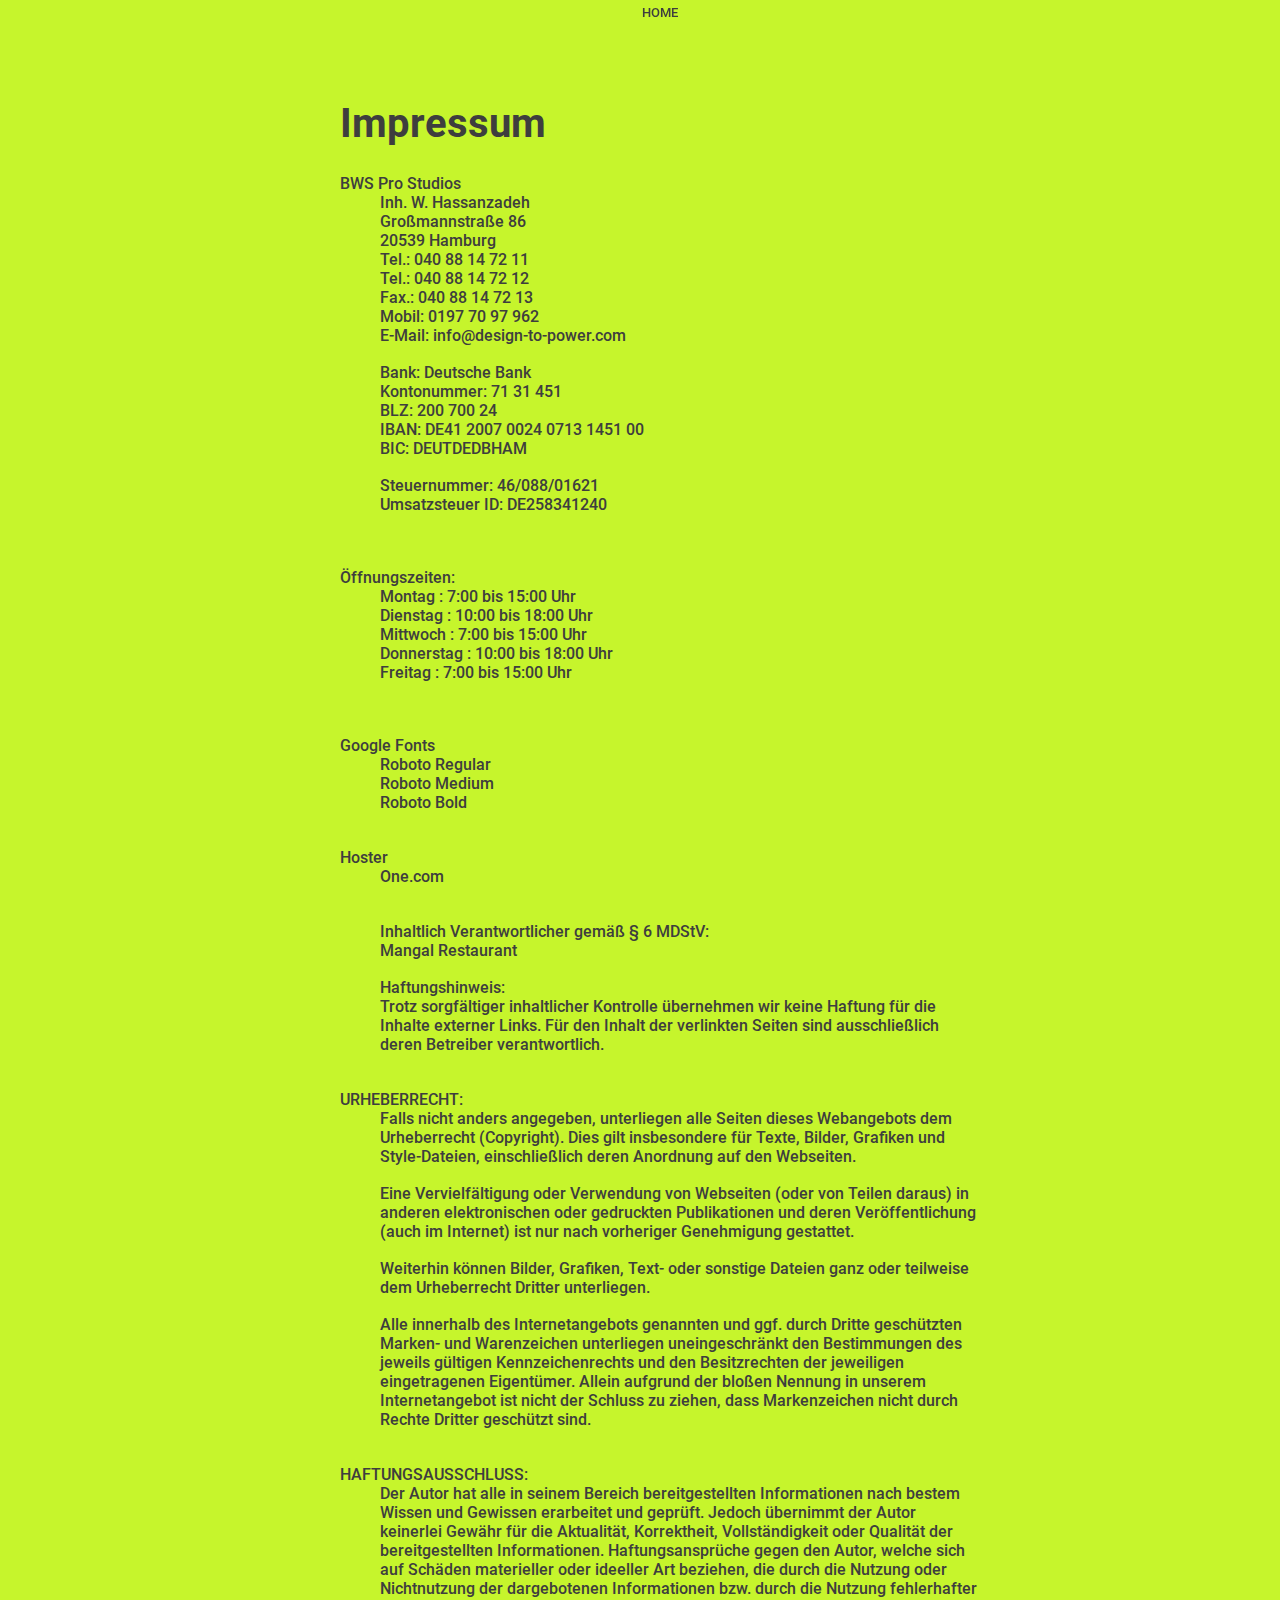
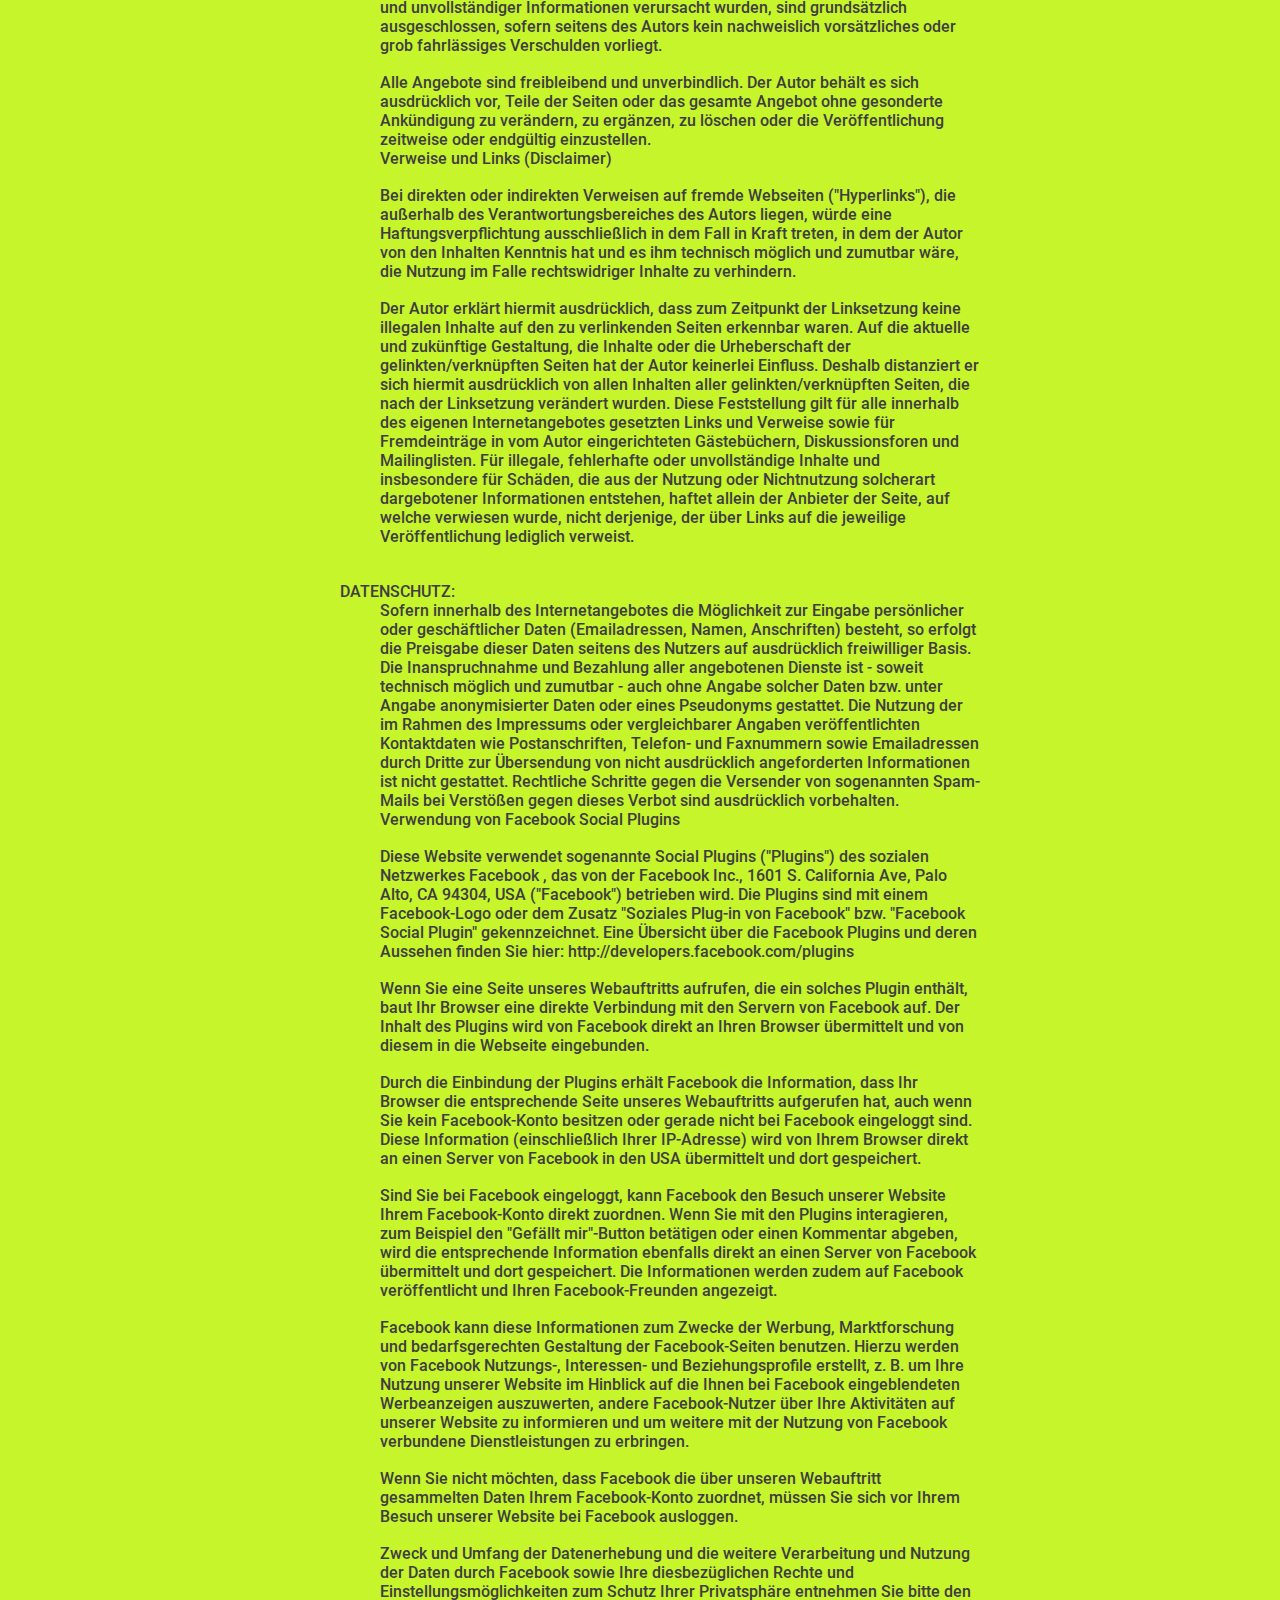
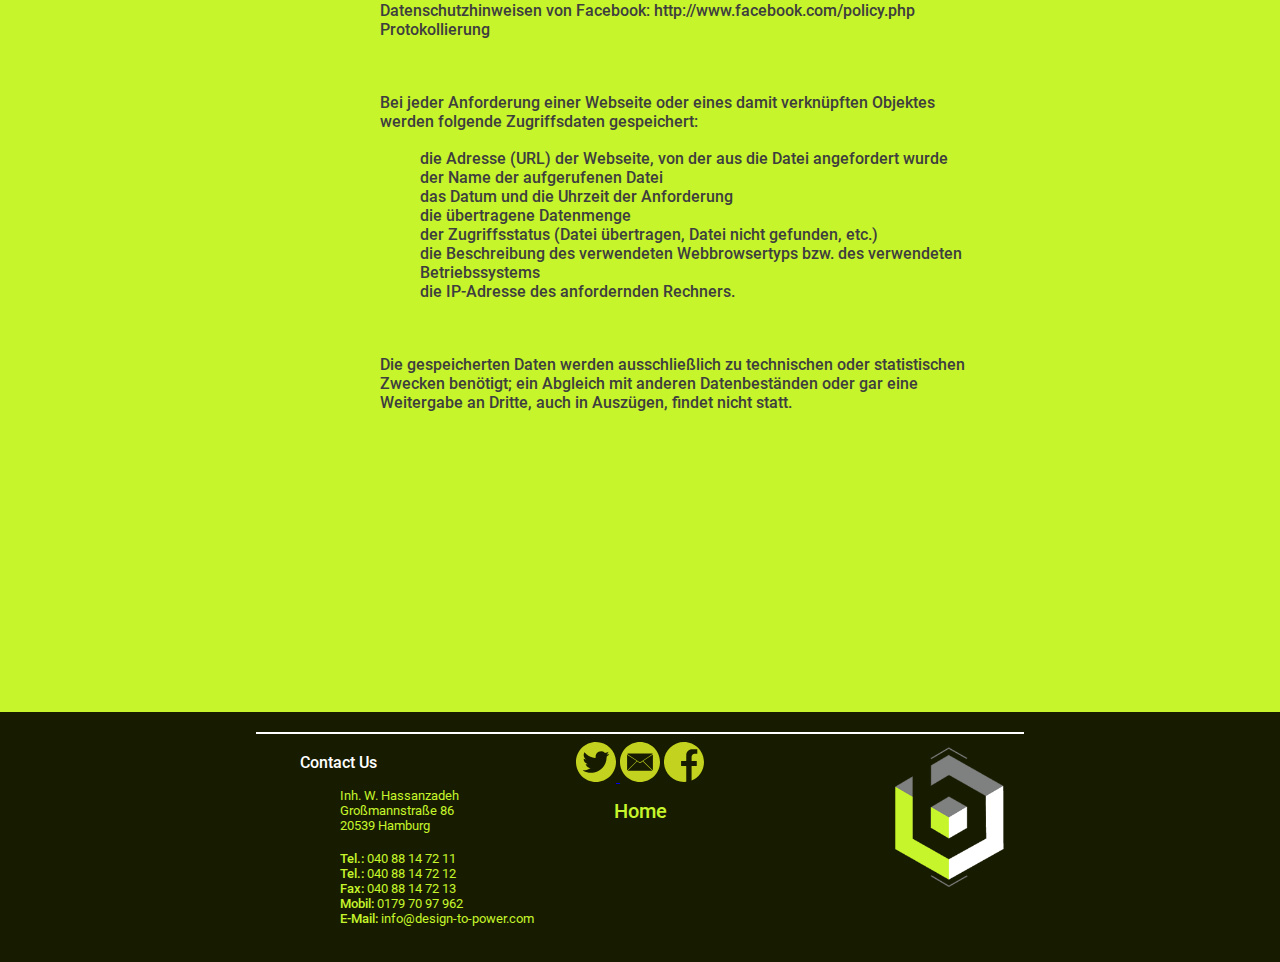
<file: PAGES/BWS_Studios_Webseite/PAGES/Impressum.html>
<html style="background-color: #c6f52c;">
    <head>

    <!-- META TAGS -->
    <meta charset="utf-8">
    <meta name="theme-color" content="#c6f52c">

    <!-- FAVICON -->
    <link rel="apple-touch-icon" sizes="57x57" href="../IMG/Icons/favicon/apple-icon-57x57.png">
    <link rel="apple-touch-icon" sizes="60x60" href="../IMG/Icons/favicon/apple-icon-60x60.png">
    <link rel="apple-touch-icon" sizes="72x72" href="../IMG/Icons/favicon/apple-icon-72x72.png">
    <link rel="apple-touch-icon" sizes="76x76" href="../IMG/Icons/favicon/apple-icon-76x76.png">
    <link rel="apple-touch-icon" sizes="114x114" href="../IMG/Icons/favicon/apple-icon-114x114.png">
    <link rel="apple-touch-icon" sizes="120x120" href="../IMG/Icons/favicon/apple-icon-120x120.png">
    <link rel="apple-touch-icon" sizes="144x144" href="../IMG/Icons/favicon/apple-icon-144x144.png">
    <link rel="apple-touch-icon" sizes="152x152" href="../IMG/Icons/favicon/apple-icon-152x152.png">
    <link rel="apple-touch-icon" sizes="180x180" href="../IMG/Icons/favicon/apple-icon-180x180.png">
    <link rel="icon" type="image/png" sizes="192x192" href="../IMG/Icons/favicon/android-icon-192x192.png">
    <link rel="icon" type="image/png" sizes="32x32" href="../IMG/Icons/favicon/favicon-32x32.png">
    <link rel="icon" type="image/png" sizes="96x96" href="../IMG/Icons/favicon/favicon-96x96.png">
    <link rel="icon" type="image/png" sizes="16x16" href="../IMG/Icons/favicon/favicon-16x16.png">
    <link rel="manifest" href="../IMG/Icons/favicon/manifest.json">
    <meta name="msapplication-TileColor" content="#ffffff">
    <meta name="msapplication-TileImage" content="../IMG/Icons/favicon/ms-icon-144x144.png">

    <!-- TITLE -->
    <title> BWSPRO STUDIOS </title>

    <!-- CSS -->
    <link rel="stylesheet" href="../CSS/index.css">
    <link rel="stylesheet" href="../CSS/index-media.css">


    <!-- JAVA -->
    <script type="text/javascript" src="../JAVA/jquery.js"></script>
    <script type="text/javascript" src="../JAVA/jquery_smoothwheel.js"></script>
    <script type="text/javascript">
        //#############################
        // Mobile NAV
        // ############################

        $(document).ready(function() {
            $(".NavButton").click(function() {
                $(".navleiste").toggleClass("active")
                $(".navleiste").toggleClass("basic")
                $(".NavButton").toggleClass("navicon")
                $(".Side").toggleClass("blur")
            })
        });
    </script>

</head>

<body style="background-color: #c6f52c;">

    <header>
        <!-- ######################### -->
        <!-- Navigation -->
        <!-- ######################### -->
        <nav id="navbar">
            <ul>
                <li><a id="navtext" href="../index.html">HOME</a></li>
            </ul>

            <div class="mobileTITLE" alt="BWS Pro Studios Film Branding Design Unternehmen">BWS PRO STUDIOS</div>
            <div class="NavButton">
            </div>
        </nav>

        <!-- Navleiste Mobile -->

        <div class="navleiste basic">
            <ul>
                <li><a id="navtext" href="../index.html">HOME</a></li>
            </ul>
            <div></div>
        </div>


    </header>


    <!-- ######################### -->
    <!-- Impressum -->
    <!-- ######################### -->

    <ul id="Impressum">
        <h1 class="ImpressumHeadline">Impressum</h1>

        <li>BWS Pro Studios</li>
        <ol>
            <li>Inh. W. Hassanzadeh</li>
            <li>Großmannstraße 86</li>
            <li>20539 Hamburg</li>
            <li>Tel.: 040 88 14 72 11</li>
            <li>Tel.: 040 88 14 72 12</li>
            <li>Fax.: 040 88 14 72 13</li>
            <li>Mobil: 0197 70 97 962</li>
            <li>E-Mail: info@design-to-power.com</li>
            <br>
            <li>Bank: Deutsche Bank</li>
            <li>Kontonummer: 71 31 451</li>
            <li>BLZ: 200 700 24</li>
            <li>IBAN: DE41 2007 0024 0713 1451 00</li>
            <li>BIC: DEUTDEDBHAM</li>
            <br>
            <li>Steuernummer: 46/088/01621</li>
            <li>Umsatzsteuer ID: DE258341240</li>
        </ol>
        <li></li>
        <br>
        <br>
        <br>
        <br class="spaceimp">
        <br class="spaceimp">
        <br class="spaceimp">
        <li>Öffnungszeiten:</li>
        <ol>
            <li>Montag : 7:00 bis 15:00 Uhr</li>
            <li>Dienstag : 10:00 bis 18:00 Uhr</li>
            <li>Mittwoch : 7:00 bis 15:00 Uhr</li>
            <li>Donnerstag : 10:00 bis 18:00 Uhr</li>
            <li>Freitag : 7:00 bis 15:00 Uhr</li>
        </ol>
        <br>
        <br>
        <br>
        <br class="spaceimp">
        <br class="spaceimp">
        <br class="spaceimp">
        <li>Google Fonts</li>
        <ol>
            <li><a href="https://fonts.google.com/selection?selection.family=Roboto">Roboto Regular</a></li>
            <li><a href="https://fonts.google.com/selection?selection.family=Roboto">Roboto Medium</a></li>
            <li><a href="https://fonts.google.com/selection?selection.family=Roboto">Roboto Bold</a></li>
        </ol>
        <br>
        <br>
        <br class="spaceimp">
        <br class="spaceimp">
        <br class="spaceimp">
        <li>Hoster</li>
        <ol>
            <li><a href="https://www.one.com/de/">One.com</a></li>
        </ol>
        <br>
        <br>
        <br class="spaceimp">
        <ol>
            <li>Inhaltlich Verantwortlicher gemäß § 6 MDStV:</li>
            <li>Mangal Restaurant</li>
            <br>
            <li>Haftungshinweis:</li>
            <li>Trotz sorgfältiger inhaltlicher Kontrolle übernehmen wir keine Haftung für die Inhalte externer Links. Für den Inhalt der verlinkten Seiten sind ausschließlich deren Betreiber verantwortlich.</li>
        </ol>
        <br>
        <br>
        <br class="spaceimp">
        <br class="spaceimp">
        <li>URHEBERRECHT:</li>
        <ol>
            <li>Falls nicht anders angegeben, unterliegen alle Seiten dieses Webangebots dem Urheberrecht (Copyright). Dies gilt insbesondere für Texte, Bilder, Grafiken und Style-Dateien, einschließlich deren Anordnung auf den Webseiten.</li>
            <br>
            <li>Eine Vervielfältigung oder Verwendung von Webseiten (oder von Teilen daraus) in anderen elektronischen oder gedruckten Publikationen und deren Veröffentlichung (auch im Internet) ist nur nach vorheriger Genehmigung gestattet.</li>
            <br>
            <li>Weiterhin können Bilder, Grafiken, Text- oder sonstige Dateien ganz oder teilweise dem Urheberrecht Dritter unterliegen.</li>
            <br>
            <li>Alle innerhalb des Internetangebots genannten und ggf. durch Dritte geschützten Marken- und Warenzeichen unterliegen uneingeschränkt den Bestimmungen des jeweils gültigen Kennzeichenrechts und den Besitzrechten der jeweiligen eingetragenen Eigentümer. Allein aufgrund der bloßen Nennung in unserem Internetangebot ist nicht der Schluss zu ziehen, dass Markenzeichen nicht durch Rechte Dritter geschützt sind.</li>
        </ol>
        <br>
        <br>
        <br class="spaceimp">
        <li>HAFTUNGSAUSSCHLUSS:</li>
        <ol>
            <li>Der Autor hat alle in seinem Bereich bereitgestellten Informationen nach bestem Wissen und Gewissen erarbeitet und geprüft. Jedoch übernimmt der Autor keinerlei Gewähr für die Aktualität, Korrektheit, Vollständigkeit oder Qualität der bereitgestellten Informationen. Haftungsansprüche gegen den Autor, welche sich auf Schäden materieller oder ideeller Art beziehen, die durch die Nutzung oder Nichtnutzung der dargebotenen Informationen bzw. durch die Nutzung fehlerhafter und unvollständiger Informationen verursacht wurden, sind grundsätzlich ausgeschlossen, sofern seitens des Autors kein nachweislich vorsätzliches oder grob fahrlässiges Verschulden vorliegt.</li>
            <br>
            <li>Alle Angebote sind freibleibend und unverbindlich. Der Autor behält es sich ausdrücklich vor, Teile der Seiten oder das gesamte Angebot ohne gesonderte Ankündigung zu verändern, zu ergänzen, zu löschen oder die Veröffentlichung zeitweise oder endgültig einzustellen.
                <br> Verweise und Links (Disclaimer)</li>
            <br>
            <li>Bei direkten oder indirekten Verweisen auf fremde Webseiten ("Hyperlinks"), die außerhalb des Verantwortungsbereiches des Autors liegen, würde eine Haftungsverpflichtung ausschließlich in dem Fall in Kraft treten, in dem der Autor von den Inhalten Kenntnis hat und es ihm technisch möglich und zumutbar wäre, die Nutzung im Falle rechtswidriger Inhalte zu verhindern.</li>
            <br>
            <li>Der Autor erklärt hiermit ausdrücklich, dass zum Zeitpunkt der Linksetzung keine illegalen Inhalte auf den zu verlinkenden Seiten erkennbar waren. Auf die aktuelle und zukünftige Gestaltung, die Inhalte oder die Urheberschaft der gelinkten/verknüpften Seiten hat der Autor keinerlei Einfluss. Deshalb distanziert er sich hiermit ausdrücklich von allen Inhalten aller gelinkten/verknüpften Seiten, die nach der Linksetzung verändert wurden. Diese Feststellung gilt für alle innerhalb des eigenen Internetangebotes gesetzten Links und Verweise sowie für Fremdeinträge in vom Autor eingerichteten Gästebüchern, Diskussionsforen und Mailinglisten. Für illegale, fehlerhafte oder unvollständige Inhalte und insbesondere für Schäden, die aus der Nutzung oder Nichtnutzung solcherart dargebotener Informationen entstehen, haftet allein der Anbieter der Seite, auf welche verwiesen wurde, nicht derjenige, der über Links auf die jeweilige Veröffentlichung lediglich verweist.</li>
        </ol>
        <br>
        <br>
        <br class="spaceimp">
        <li>DATENSCHUTZ:</li>
        <ol>
            <li>Sofern innerhalb des Internetangebotes die Möglichkeit zur Eingabe persönlicher oder geschäftlicher Daten (Emailadressen, Namen, Anschriften) besteht, so erfolgt die Preisgabe dieser Daten seitens des Nutzers auf ausdrücklich freiwilliger Basis. Die Inanspruchnahme und Bezahlung aller angebotenen Dienste ist - soweit technisch möglich und zumutbar - auch ohne Angabe solcher Daten bzw. unter Angabe anonymisierter Daten oder eines Pseudonyms gestattet. Die Nutzung der im Rahmen des Impressums oder vergleichbarer Angaben veröffentlichten Kontaktdaten wie Postanschriften, Telefon- und Faxnummern sowie Emailadressen durch Dritte zur Übersendung von nicht ausdrücklich angeforderten Informationen ist nicht gestattet. Rechtliche Schritte gegen die Versender von sogenannten Spam-Mails bei Verstößen gegen dieses Verbot sind ausdrücklich vorbehalten.
                <br> Verwendung von Facebook Social Plugins</li>
            <br>
            <li>Diese Website verwendet sogenannte Social Plugins ("Plugins") des sozialen Netzwerkes Facebook , das von der Facebook Inc., 1601 S. California Ave, Palo Alto, CA 94304, USA ("Facebook") betrieben wird. Die Plugins sind mit einem Facebook-Logo oder dem Zusatz "Soziales Plug-in von Facebook" bzw. "Facebook Social Plugin" gekennzeichnet. Eine Übersicht über die Facebook Plugins und deren Aussehen finden Sie hier: http://developers.facebook.com/plugins
            </li>
            <br>
            <li>Wenn Sie eine Seite unseres Webauftritts aufrufen, die ein solches Plugin enthält, baut Ihr Browser eine direkte Verbindung mit den Servern von Facebook auf. Der Inhalt des Plugins wird von Facebook direkt an Ihren Browser übermittelt und von diesem in die Webseite eingebunden.</li>
            <br>
            <li>Durch die Einbindung der Plugins erhält Facebook die Information, dass Ihr Browser die entsprechende Seite unseres Webauftritts aufgerufen hat, auch wenn Sie kein Facebook-Konto besitzen oder gerade nicht bei Facebook eingeloggt sind. Diese Information (einschließlich Ihrer IP-Adresse) wird von Ihrem Browser direkt an einen Server von Facebook in den USA übermittelt und dort gespeichert.</li>
            <br>
            <li>Sind Sie bei Facebook eingeloggt, kann Facebook den Besuch unserer Website Ihrem Facebook-Konto direkt zuordnen. Wenn Sie mit den Plugins interagieren, zum Beispiel den "Gefällt mir"-Button betätigen oder einen Kommentar abgeben, wird die entsprechende Information ebenfalls direkt an einen Server von Facebook übermittelt und dort gespeichert. Die Informationen werden zudem auf Facebook veröffentlicht und Ihren Facebook-Freunden angezeigt.</li>
            <br>
            <li>Facebook kann diese Informationen zum Zwecke der Werbung, Marktforschung und bedarfsgerechten Gestaltung der Facebook-Seiten benutzen. Hierzu werden von Facebook Nutzungs-, Interessen- und Beziehungsprofile erstellt, z. B. um Ihre Nutzung unserer Website im Hinblick auf die Ihnen bei Facebook eingeblendeten Werbeanzeigen auszuwerten, andere Facebook-Nutzer über Ihre Aktivitäten auf unserer Website zu informieren und um weitere mit der Nutzung von Facebook verbundene Dienstleistungen zu erbringen.</li>
            <br>
            <li>Wenn Sie nicht möchten, dass Facebook die über unseren Webauftritt gesammelten Daten Ihrem Facebook-Konto zuordnet, müssen Sie sich vor Ihrem Besuch unserer Website bei Facebook ausloggen.</li>
            <br>
            <li>Zweck und Umfang der Datenerhebung und die weitere Verarbeitung und Nutzung der Daten durch Facebook sowie Ihre diesbezüglichen Rechte und Einstellungsmöglichkeiten zum Schutz Ihrer Privatsphäre entnehmen Sie bitte den Datenschutzhinweisen von Facebook: http://www.facebook.com/policy.php
                <br> Protokollierung
            </li>
            <br>
            <br>
            <br>
            <li>Bei jeder Anforderung einer Webseite oder eines damit verknüpften Objektes werden folgende Zugriffsdaten gespeichert:</li>
            <br>
            <ol>
                <li>die Adresse (URL) der Webseite, von der aus die Datei angefordert wurde</li>
                <li> der Name der aufgerufenen Datei</li>
                <li>das Datum und die Uhrzeit der Anforderung</li>
                <li>die übertragene Datenmenge</li>
                <li>der Zugriffsstatus (Datei übertragen, Datei nicht gefunden, etc.)</li>
                <li>die Beschreibung des verwendeten Webbrowsertyps bzw. des verwendeten Betriebssystems</li>
                <li>die IP-Adresse des anfordernden Rechners.</li>
            </ol>
        </ol>
        <br>
        <br>
        <br>
        <br class="spaceimp">
        <br class="spaceimp">
        <br class="spaceimp">
        <ol>
            <li>Die gespeicherten Daten werden ausschließlich zu technischen oder statistischen Zwecken benötigt; ein Abgleich mit anderen Datenbeständen oder gar eine Weitergabe an Dritte, auch in Auszügen, findet nicht statt.</li>
        </ol>

    </ul>
    <div class="spaceIm"></div>

    <!-- ######################################## -->
    <!-- FOOTER -->
    <!-- ######################################## -->
    <footer id="footer_Home">
        <div id="line"></div>

        <div id="FooterInhalt">
            <div class="info">
                <h1>Contact Us</h1>
                <ul>
                    <li>Inh. W. Hassanzadeh</li>
                    <li>Großmannstraße 86</li>
                    <li>20539 Hamburg</li>
                    <br>
                    <li><b>Tel.:</b> 040 88 14 72 11</li>
                    <li><b>Tel.:</b> 040 88 14 72 12</li>
                    <li><b>Fax:</b> 040 88 14 72 13</li>
                    <li><b>Mobil:</b> 0179 70 97 962</li>
                    <li><b>E-Mail:</b> info@design-to-power.com</li>
                </ul>
            </div>

            <img class="LogoBWS" src="../IMG/Logo_Transparent.png" alt="LogoBWS">
        </div>

        <div class="social_box">
            <a href="https://twitter.com/home?status=Wer%20aufh%C3%B6rt%20zu%20Werben%20um%20Geld%20zu%20sparen,%20kann%20eben%20so%20die%20Uhr%20anhalten%20um%20Zeit%20zu%20sparen.%0Ahttps%3A//www.bws-prostudios.com">
                <img src="../IMG/Icons/Social_Media/Twitter.svg" alt="Twitter Icon Footer"> 
                </a>

            <a href="">
                <img src="../IMG/Icons/Social_Media/Mail.svg" alt="Mail Icon Footer"></a>

            <a href="">
                <img src="../IMG/Icons/Social_Media/Facebook.svg" alt="Facebook Icon Footer"></a>
        </div>


        <a href="../index.html" class="LinksFooter">Home</a>

    </footer>

</body>
    
</html>
</file>
<file: CSS/style.css>
@font-face {
  font-family: Roboto-R;
  src: url("../FONTS/Roboto-Regular.ttf"); }
@font-face {
  font-family: Roboto-M;
  src: url("../FONTS/Roboto-Medium.ttf"); }
@font-face {
  font-family: Roboto-B;
  src: url("../FONTS/Roboto-Bold.ttf"); }
/* COLOR */
/* FONTS */
@font-face {
  font-family: Roboto-R;
  src: url("../FONTS/Roboto-Regular.ttf"); }
@font-face {
  font-family: Roboto-M;
  src: url("../FONTS/Roboto-Medium.ttf"); }
@font-face {
  font-family: Roboto-B;
  src: url("../FONTS/Roboto-Bold.ttf"); }
/* COLOR */
/* FONTS */
@-webkit-keyframes BigAnimation {
  0% {
    background-image: url(../IMG/Design/Profil-Design/Image_Big.png); }
  50% {
    background-image: url(../IMG/Design/Profil-Design/Image_Hover_Big.png); }
  100% {
    background-image: url(../IMG/Design/Profil-Design/Image_Big.png); } }
@keyframes BigAnimation {
  0% {
    background-image: url(../IMG/Design/Profil-Design/Image_Big.png); }
  50% {
    background-image: url(../IMG/Design/Profil-Design/Image_Hover_Big.png); }
  100% {
    background-image: url(../IMG/Design/Profil-Design/Image_Big.png); } }
.Profil-IMG {
  background-image: url(../IMG/Design/Profil-Design/Image_Big.png);
  background-size: contain;
  background-repeat: no-repeat;
  background-attachment: scroll;
  background-position: center;
  width: 900px;
  height: 900px;
  -webkit-filter: drop-shadow(0 0 10px rgba(8, 23, 29, 0.8));
          filter: drop-shadow(0 0 10px rgba(8, 23, 29, 0.8));
  right: 0;
  -webkit-transition: all 0.5s ease;
  transition: all 0.5s ease;
  -webkit-animation: BigAnimation 2s ease infinite;
          animation: BigAnimation 2s ease infinite; }

@media only screen and (min-width: 0px) and (max-width: 479px) {
  @-webkit-keyframes SmallAnimation {
    0% {
      background-image: url(../IMG/Design/Profil-Design/Image_Small.png); }
    50% {
      background-image: url(../IMG/Design/Profil-Design/Image_Hover_Small.png); }
    100% {
      background-image: url(../IMG/Design/Profil-Design/Image_Small.png); } }
  @keyframes SmallAnimation {
    0% {
      background-image: url(../IMG/Design/Profil-Design/Image_Small.png); }
    50% {
      background-image: url(../IMG/Design/Profil-Design/Image_Hover_Small.png); }
    100% {
      background-image: url(../IMG/Design/Profil-Design/Image_Small.png); } }
  .Profil-IMG {
    background-image: url(../IMG/Design/Profil-Design/Image_Small.png);
    width: 480px;
    height: 480px;
    -webkit-animation: SmallAnimation 2s ease infinite;
            animation: SmallAnimation 2s ease infinite; } }
@media only screen and (min-width: 480px) and (max-width: 1279px) {
  @-webkit-keyframes MiddleAnimation {
    0% {
      background-image: url(../IMG/Design/Profil-Design/Image_Middle.png); }
    50% {
      background-image: url(../IMG/Design/Profil-Design/Image_Hover_Middle.png); }
    100% {
      background-image: url(../IMG/Design/Profil-Design/Image_Middle.png); } }
  @keyframes MiddleAnimation {
    0% {
      background-image: url(../IMG/Design/Profil-Design/Image_Middle.png); }
    50% {
      background-image: url(../IMG/Design/Profil-Design/Image_Hover_Middle.png); }
    100% {
      background-image: url(../IMG/Design/Profil-Design/Image_Middle.png); } }
  .Profil-IMG {
    background-image: url(../IMG/Design/Profil-Design/Image_Middle.png);
    width: 700px;
    height: 700px;
    margin-top: 0px;
    -webkit-animation: MiddleAnimation 2s ease infinite;
            animation: MiddleAnimation 2s ease infinite; } }
@media only screen and (min-width: 1280px) {
  @-webkit-keyframes BigAnimation {
    0% {
      background-image: url(../IMG/Design/Profil-Design/Image_Big.png); }
    50% {
      background-image: url(../IMG/Design/Profil-Design/Image_Hover_Big.png); }
    100% {
      background-image: url(../IMG/Design/Profil-Design/Image_Big.png); } }
  @keyframes BigAnimation {
    0% {
      background-image: url(../IMG/Design/Profil-Design/Image_Big.png); }
    50% {
      background-image: url(../IMG/Design/Profil-Design/Image_Hover_Big.png); }
    100% {
      background-image: url(../IMG/Design/Profil-Design/Image_Big.png); } }
  .Profil-IMG {
    background-image: url(../IMG/Design/Profil-Design/Image_Big.png);
    width: 900px;
    height: 900px;
    -webkit-animation: BigAnimation 4s ease infinite;
            animation: BigAnimation 4s ease infinite; } }
* {
  margin: 0;
  padding: 0; }

html,
body {
  width: 100%; }

.Navigation {
  position: fixed;
  width: 100%;
  z-index: 999;
  background-color: #001E2A;
  -webkit-transition: -webkit-box-shadow 0.5s ease;
  transition: -webkit-box-shadow 0.5s ease;
  transition: box-shadow 0.5s ease;
  transition: box-shadow 0.5s ease, -webkit-box-shadow 0.5s ease; }

.Navigation > li {
  display: inline;
  margin-left: 20px;
  list-style: none; }

.Navigation > li > a {
  text-decoration: none; }

.navbutton {
  color: white;
  font-family: Roboto-M;
  text-decoration: none;
  padding: 20px 20px 20px 20px;
  background-color: #001E2A;
  border-bottom: 2px solid #001E2A;
  -webkit-transition: all 0.5s ease;
  transition: all 0.5s ease; }

.navbutton:hover {
  color: #26DDE9;
  border-bottom: 2px solid #26DDE9; }

.navleiste {
  -webkit-box-shadow: 0px 0 10px #26DDE9;
          box-shadow: 0px 0 10px #26DDE9; }

.navpadding {
  padding: 10px 20px 10px 20px; }

.navicon {
  background-image: url(../IMG/Icons/Nav/NavButton.svg);
  background-size: contain;
  background-repeat: no-repeat;
  height: 80px;
  width: 80px;
  cursor: pointer;
  padding: 10px;
  -webkit-transition: background 0.2s ease;
  transition: background 0.2s ease;
  display: none; }

.navicon_clicked {
  background-image: url(../IMG/Icons/Nav/NavButton_Click.svg); }

.mobileNAV {
  display: none; }

@media only screen and (min-width: 480px) and (max-width: 1279px) {
  .Navigation {
    bottom: 0;
    z-index: 999; }

  .Navigation > li {
    display: none; }

  .navicon {
    display: block; }

  .mobileNAV {
    display: -webkit-box;
    display: -ms-flexbox;
    display: flex;
    position: fixed;
    z-index: 998;
    background-color: #001E2A;
    width: 100%;
    height: 100vh;
    -webkit-box-orient: vertical;
    -webkit-box-direction: normal;
        -ms-flex-direction: column;
            flex-direction: column;
    -webkit-box-pack: center;
        -ms-flex-pack: center;
            justify-content: center;
    bottom: -100%;
    -webkit-transition: all 0.5s ease;
    transition: all 0.5s ease; }

  .mobileNAV li a {
    text-align: center;
    vertical-align: middle;
    font-size: 40pt;
    text-decoration: none; }

  .bfade {
    bottom: 0; } }
@media only screen and (min-width: 0px) and (max-width: 479px) {
  .Navigation {
    bottom: 0;
    z-index: 999; }

  .Navigation > li {
    display: none; }

  .navicon {
    display: block; }

  .mobileNAV {
    display: -webkit-box;
    display: -ms-flexbox;
    display: flex;
    position: fixed;
    z-index: 998;
    background-color: #001E2A;
    width: 100%;
    height: 100vh;
    -webkit-box-orient: vertical;
    -webkit-box-direction: normal;
        -ms-flex-direction: column;
            flex-direction: column;
    -webkit-box-pack: center;
        -ms-flex-pack: center;
            justify-content: center;
    bottom: -100%;
    -webkit-transition: all 0.5s ease;
    transition: all 0.5s ease; }

  .mobileNAV li a {
    text-align: center;
    vertical-align: middle;
    font-size: 40pt;
    text-decoration: none; }

  .bfade {
    bottom: 0; } }
.HEAD {
  background-color: #001E2A;
  background-attachment: fixed;
  height: 100vh; }

#DESK {
  position: absolute;
  width: 60%;
  height: 60%;
  left: 50%;
  top: 50%;
  display: block;
  -webkit-transform: translate(-50%, -50%);
          transform: translate(-50%, -50%);
  text-align: center;
  opacity: 1;
  z-index: 3; }

#BGDesk {
  position: absolute;
  width: 100%;
  height: 100%;
  left: 50%;
  top: 50%;
  display: block;
  -webkit-transform: translate(-50%, -50%);
          transform: translate(-50%, -50%);
  text-align: center;
  opacity: 0.1;
  z-index: 2; }

@media only screen and (min-width: 480px) and (max-width: 1279px) {
  .HEAD {
    height: 50vh; }

  #DESK {
    height: 50vh;
    width: 98vw;
    top: 30%;
    overflow: hidden; }

  #BGDesk {
    top: 0%;
    overflow: hidden; } }
@media only screen and (min-width: 0px) and (max-width: 479px) {
  .HEAD {
    height: 50vh; }

  #DESK {
    height: 50vh;
    width: 98vw;
    top: 30%;
    overflow: hidden; }

  #BGDesk {
    top: 35%;
    overflow: hidden; } }
.DarkBlue-BG {
  position: relative;
  z-index: 3;
  background-color: #001E2A;
  height: 100vh;
  width: 40%;
  left: 0;
  display: -webkit-box;
  display: -ms-flexbox;
  display: flex;
  -webkit-box-orient: vertical;
  -webkit-box-direction: normal;
      -ms-flex-direction: column;
          flex-direction: column;
  -webkit-box-pack: center;
      -ms-flex-pack: center;
          justify-content: center; }

.ProfilSeite {
  height: 100vh;
  display: -webkit-box;
  display: -ms-flexbox;
  display: flex;
  -webkit-box-orient: vertical;
  -webkit-box-direction: normal;
      -ms-flex-direction: column;
          flex-direction: column;
  -webkit-box-pack: center;
      -ms-flex-pack: center;
          justify-content: center; }

.design-profil-line {
  position: absolute;
  background-image: url(../IMG/Design/Profil-Design/SVG/DesignProfilLine.svg);
  background-size: contain;
  background-repeat: no-repeat;
  width: 96px;
  height: 100vh;
  margin-top: 0;
  margin-left: 38%;
  z-index: 5; }

.BGhalf {
  position: absolute;
  background: radial-gradient(#22879b, #004A59);
  height: 100vh;
  width: 60%;
  right: 0;
  z-index: 3; }

.ArticleProfil {
  z-index: 4;
  margin-left: 20px; }

.ProfilText {
  margin-left: 50px;
  width: 30vw; }

@media only screen and (min-width: 480px) and (max-width: 1279px) {
  .DarkBlue-BG {
    position: relative;
    width: 100%;
    height: 100%; }

  .BGhalf {
    position: relative;
    width: 100%;
    height: 100%; }

  .ProfilSeite {
    height: auto;
    display: block; }

  .design-profil-line {
    display: none; }

  .ArticleProfil {
    margin: 0;
    width: 98vw;
    display: -webkit-box;
    display: -ms-flexbox;
    display: flex;
    -webkit-box-orient: horizontal;
    -webkit-box-direction: normal;
        -ms-flex-direction: row;
            flex-direction: row;
    -webkit-box-pack: center;
        -ms-flex-pack: center;
            justify-content: center; }

  .ArticleProfil > div {
    -webkit-box-shadow: 0 0 30px rgba(0, 0, 0, 0.54);
            box-shadow: 0 0 30px rgba(0, 0, 0, 0.54);
    padding: 20px;
    border: 4px solid #1B4859;
    border-radius: 30px; }

  .ProfilText {
    width: auto;
    margin: 0 auto;
    padding: 10px;
    min-width: 400px;
    max-width: 500px; }

  .HelloWorldBox {
    display: -webkit-box;
    display: -ms-flexbox;
    display: flex;
    -webkit-box-orient: horizontal;
    -webkit-box-direction: normal;
        -ms-flex-direction: row;
            flex-direction: row;
    -webkit-box-pack: center;
        -ms-flex-pack: center;
            justify-content: center;
    width: 100%; }

  .HelloWorld {
    width: 80%;
    margin: 0 auto; } }
@media only screen and (min-width: 0px) and (max-width: 479px) {
  .DarkBlue-BG {
    position: relative;
    width: 100%;
    height: 100%; }

  .BGhalf {
    position: relative;
    width: 100%;
    height: auto; }

  .ProfilSeite {
    height: auto; }

  .design-profil-line {
    display: none; }

  .ArticleProfil {
    margin: 0;
    width: 98vw;
    display: -webkit-box;
    display: -ms-flexbox;
    display: flex;
    -webkit-box-orient: horizontal;
    -webkit-box-direction: normal;
        -ms-flex-direction: row;
            flex-direction: row;
    -webkit-box-pack: center;
        -ms-flex-pack: center;
            justify-content: center; }

  .ProfilText {
    width: auto;
    margin: 0 auto;
    padding: 20px; }

  .HelloWorldBox {
    display: -webkit-box;
    display: -ms-flexbox;
    display: flex;
    -webkit-box-orient: horizontal;
    -webkit-box-direction: normal;
        -ms-flex-direction: row;
            flex-direction: row;
    -webkit-box-pack: center;
        -ms-flex-pack: center;
            justify-content: center;
    width: 100%; }

  .HelloWorld {
    width: 80%;
    margin: 0 auto; } }
.ThemenSECTION {
  position: relative;
  background: #FFF;
  height: 100%;
  width: 100%;
  display: -webkit-box;
  display: -ms-flexbox;
  display: flex;
  -webkit-box-orient: vertical;
  -webkit-box-direction: normal;
      -ms-flex-direction: column;
          flex-direction: column;
  -webkit-box-pack: center;
      -ms-flex-pack: center;
          justify-content: center; }

.ThemenBoxen {
  padding: 0 200px 0 150px;
  display: -webkit-box;
  display: -ms-flexbox;
  display: flex;
  -webkit-box-orient: horizontal;
  -webkit-box-direction: normal;
      -ms-flex-direction: row;
          flex-direction: row;
  -webkit-box-pack: center;
      -ms-flex-pack: center;
          justify-content: center; }

.THEMA {
  width: 400px;
  height: 600px;
  background-color: #FFF;
  margin: 0 10px 0 10px;
  -webkit-transition: all 0.2s ease;
  transition: all 0.2s ease;
  -webkit-box-shadow: 0px 0px 10px rgba(0, 0, 0, 0.24);
          box-shadow: 0px 0px 10px rgba(0, 0, 0, 0.24);
  z-index: 3;
  display: -webkit-box;
  display: -ms-flexbox;
  display: flex;
  -webkit-box-orient: horizontal;
  -webkit-box-direction: normal;
      -ms-flex-direction: row;
          flex-direction: row;
  -webkit-box-pack: center;
      -ms-flex-pack: center;
          justify-content: center; }

.THEMA > a {
  text-decoration: none; }

.thementext {
  padding: 20px;
  font-family: Roboto-R;
  font-size: 18pt;
  -webkit-transition: color 0.2s ease;
  transition: color 0.2s ease;
  color: #001E2A; }

.ThemenDesign {
  position: absolute;
  background-image: url(../IMG/Design/Themen_Design.png);
  background-size: cover 50%;
  background-repeat: no-repeat;
  background-position: bottom center;
  width: 100%;
  height: 100%;
  z-index: 1;
  left: 50%;
  bottom: 0%;
  -webkit-transform: translateX(-50%);
          transform: translateX(-50%); }

.IconThema {
  width: 200px;
  height: 200px;
  background-position: center;
  background-size: contain;
  background-origin: content-box;
  background-repeat: no-repeat;
  margin: 0 auto; }

.THEMA:hover {
  background-color: #001E2A;
  cursor: pointer;
  -webkit-transform: scale(1.1);
          transform: scale(1.1);
  z-index: 5;
  -webkit-box-shadow: 0px 0px 20px rgba(0, 0, 0, 0.7);
          box-shadow: 0px 0px 20px rgba(0, 0, 0, 0.7); }

.THEMA:hover h3 {
  color: #26DDE9; }

.THEMA:hover .thementext {
  color: #26DDE9; }

.MusicIcon {
  background-image: url(../IMG/Icons/Themen/Musik.svg);
  -webkit-transition: background 0.2s ease;
  transition: background 0.2s ease; }

.MusicThema:hover .MusicIcon {
  background-image: url(../IMG/Icons/Themen/Musik_Hover.svg);
  -webkit-transition: background 0.2s ease;
  transition: background 0.2s ease; }

.IllustrationIcon {
  background-image: url(../IMG/Icons/Themen/Illustration.svg);
  -webkit-transition: background 0.2s ease;
  transition: background 0.2s ease; }

.IllustrationThema:hover .IllustrationIcon {
  background-image: url(../IMG/Icons/Themen/Illustration_Hover.svg);
  -webkit-transition: background 0.2s ease;
  transition: background 0.2s ease; }

.VideoIcon {
  background-image: url(../IMG/Icons/Themen/WebVideo_Hover.svg);
  -webkit-transition: background 0.2s ease;
  transition: background 0.2s ease; }

.WebvideoThema:hover .VideoIcon {
  background-image: url(../IMG/Icons/Themen/WebVideo.svg);
  -webkit-transition: background 0.2s ease;
  transition: background 0.2s ease; }

.DimensionIcon {
  background-image: url(../IMG/Icons/Themen/3D.svg);
  -webkit-transition: background 0.2s ease;
  transition: background 0.2s ease; }

.Dimension:hover .DimensionIcon {
  background-image: url(../IMG/Icons/Themen/3D_hover.svg);
  -webkit-transition: background 0.2s ease;
  transition: background 0.2s ease; }

@media only screen and (min-width: 480px) and (max-width: 1279px) {
  .ThemenSECTION {
    padding-top: 50px;
    padding-bottom: 50px;
    height: auto;
    -webkit-box-orient: vertical;
    -webkit-box-direction: normal;
        -ms-flex-direction: column;
            flex-direction: column;
    width: 100%; }

  .ThemenDesign {
    background-size: cover 50%;
    width: 100%;
    height: 100%; }

  .ThemenBoxen {
    -webkit-box-orient: vertical;
    -webkit-box-direction: normal;
        -ms-flex-direction: column;
            flex-direction: column;
    padding: 0;
    margin: 0 auto; } }
@media only screen and (min-width: 0px) and (max-width: 479px) {
  .ThemenSECTION {
    padding-top: 50px;
    padding-bottom: 50px;
    height: auto;
    -webkit-box-orient: vertical;
    -webkit-box-direction: normal;
        -ms-flex-direction: column;
            flex-direction: column;
    width: 100%; }

  .ThemenDesign {
    background-size: cover 50%;
    width: 100%;
    height: 100%; }

  .ThemenBoxen {
    -webkit-box-orient: vertical;
    -webkit-box-direction: normal;
        -ms-flex-direction: column;
            flex-direction: column;
    padding: 0;
    margin: 0 auto; }

  .THEMA {
    width: 300px; } }
.TwitterIcon {
  background-image: url(../IMG/Icons/Social_Icon/Contact_Me/Twitter_Normal.svg);
  -webkit-transition: background 0.2s ease;
  transition: background 0.2s ease;
  padding: 20px; }

.TwitterThema:hover .TwitterIcon {
  background-image: url(../IMG/Icons/Social_Icon/Contact_Me/Twitter_Hover.svg);
  -webkit-transition: background 0.2s ease;
  transition: background 0.2s ease; }

.MailIcon {
  background-image: url(../IMG/Icons/Social_Icon/Contact_Me/email_Normal.svg);
  -webkit-transition: background 0.2s ease;
  transition: background 0.2s ease;
  padding: 20px; }

.MailThema:hover .MailIcon {
  background-image: url(../IMG/Icons/Social_Icon/Contact_Me/email_Hover.svg);
  -webkit-transition: background 0.2s ease;
  transition: background 0.2s ease; }

.SkypeIcon {
  background-image: url(../IMG/Icons/Social_Icon/Contact_Me/Skype_Normal.svg);
  -webkit-transition: background 0.2s ease;
  transition: background 0.2s ease;
  padding: 20px; }

.SkypeThema:hover .SkypeIcon {
  background-image: url(../IMG/Icons/Social_Icon/Contact_Me/Skype_Hover.svg);
  -webkit-transition: background 0.2s ease;
  transition: background 0.2s ease; }

/* ################################################## */
/* Impressum */
/* ################################################## */
.bodyBG {
  background-color: #1B4859; }

.ImpressumTITLE {
  color: #FFF; }

.ImpressumTEXT {
  color: #FFF;
  width: 50%;
  margin: 0 auto 100px auto;
  background-color: #1B4859;
  padding: 20px;
  -webkit-box-shadow: 0px 0px 40px rgba(0, 0, 0, 0.3);
          box-shadow: 0px 0px 40px rgba(0, 0, 0, 0.3);
  -webkit-hyphens: auto;
      -ms-hyphens: auto;
          hyphens: auto; }

.BigHead_Impressum {
  color: #26DDE9;
  text-align: left; }

.KONTAKT-Impressum li {
  list-style: none; }

.KONTAKT-Impressum li a {
  color: #26DDE9; }

.Links_Impressum {
  color: #26DDE9; }

@media only screen and (min-width: 480px) and (max-width: 1279px) {
  .ImpressumTEXT {
    width: 80%; }

  .BigHead_Impressum {
    font-size: 25pt; } }
@media only screen and (min-width: 0px) and (max-width: 479px) {
  .ImpressumTEXT {
    width: 90%; }

  .BigHead_Impressum {
    font-size: 20pt; } }
/* ################################################## */
/* About ME */
/* ################################################## */
.HEADER {
  background-color: #001E2A;
  height: 400px;
  z-index: 3; }

.HEADER-HEADLINE {
  text-align: center;
  vertical-align: middle;
  color: #26DDE9;
  font-size: 40pt;
  z-index: 3; }

.About_Me {
  width: 100%;
  -ms-flex-wrap: wrap;
      flex-wrap: wrap;
  height: 100vh;
  z-index: 4; }

.AboutMeButton {
  text-decoration: none;
  color: #001E2A;
  background-color: #26DDE9;
  font-family: Roboto-M;
  text-align: center;
  margin: 0 auto;
  font-size: 18pt;
  padding: 10px;
  -webkit-transition: all 0.5s ease;
  transition: all 0.5s ease;
  border-radius: 00px; }

.AboutMeButton:hover {
  background-color: #001E2A;
  color: #26DDE9;
  -webkit-box-shadow: 0px 0px 10px #26DDE9;
          box-shadow: 0px 0px 10px #26DDE9;
  padding: 10px;
  border-radius: 50px; }

.ProfilBild {
  background-color: #001E2A;
  min-width: 50%;
  height: 100%;
  z-index: 4; }

.PBild {
  background-image: url(../IMG/Gallery/Profil_Bild/PBild.jpg);
  background-size: contain;
  background-position: center;
  background-repeat: no-repeat;
  width: 500px;
  height: 500px;
  -webkit-box-shadow: 0px 0px 10px black;
          box-shadow: 0px 0px 10px black;
  border-radius: 300px; }

.Biografie {
  background-color: #FFF;
  width: 50%;
  height: 100%;
  z-index: 4; }

@media only screen and (min-width: 480px) and (max-width: 1279px) {
  .About_Me {
    height: auto; }

  .ProfilBild {
    width: 100%;
    height: 70%; }

  .Biografie {
    width: 100%; }

  .Fluid {
    top: 200px; } }
@media only screen and (min-width: 0px) and (max-width: 479px) {
  .About_Me {
    height: auto; }

  .ProfilBild {
    width: 100%;
    height: 70%; }

  .PBild {
    width: 300px;
    height: 300px; }

  .Biografie {
    width: 100%;
    height: auto;
    padding: 10px; }

  .Fluid {
    top: 230px;
    height: 300px; } }
/* SKILLS */
.Skills {
  height: auto;
  background-color: #001E2A;
  padding: 0px;
  padding-bottom: 100px; }

.SkillsSpalte {
  width: 50%;
  padding: 100px;
  -ms-flex-wrap: wrap;
      flex-wrap: wrap;
  margin: 0 3% 0 3%; }

.SkillsSpalte b {
  font-family: Roboto-B;
  font-size: 20pt;
  color: #26DDE9;
  padding-bottom: 50px; }

.SkillsSpalte div {
  height: 30px;
  background-color: #26DDE9;
  color: #001E2A;
  font-family: Roboto-M;
  font-size: 18pt;
  text-align: left;
  padding-left: 10px;
  -ms-flex-line-pack: center;
      align-content: center;
  vertical-align: middle;
  border-radius: 30px;
  margin-top: 10px;
  -webkit-box-shadow: 0px 0px 20px rgba(0, 0, 0, 0.2);
          box-shadow: 0px 0px 20px rgba(0, 0, 0, 0.2); }

@media only screen and (min-width: 480px) and (max-width: 1279px) {
  .SkillsSpalte {
    width: 100%; }

  .flexSKILLS {
    -ms-flex-wrap: wrap;
        flex-wrap: wrap; } }
@media only screen and (min-width: 0px) and (max-width: 479px) {
  .SkillsSpalte {
    width: 100%;
    padding: 10px; }

  .flexSKILLS {
    -ms-flex-wrap: wrap;
        flex-wrap: wrap; } }
/* Kontakt */
.Kontakt {
  width: 100%;
  padding: 50px 0px 50px 0px;
  background-color: white; }

form {
  font-family: Roboto-M;
  font-size: 20pt;
  width: 80%; }

form > input {
  width: 30%;
  height: 40px;
  border: 4px solid #001E2A;
  border-radius: 20px;
  padding-left: 20px;
  -webkit-transition: all 0.5s ease;
  transition: all 0.5s ease;
  font-family: Roboto-M;
  color: #535353; }

form > input:focus {
  background: #001E2A;
  color: white;
  padding-left: 30px;
  width: 60%; }

form > input:focus::-webkit-input-placeholder {
  color: #26DDE9; }

form > input:focus:-ms-input-placeholder {
  color: #26DDE9; }

form > input:focus::-ms-input-placeholder {
  color: #26DDE9; }

form > input:focus::placeholder {
  color: #26DDE9; }

form > textarea {
  resize: none;
  width: 80%;
  height: 600px;
  padding: 20px;
  border: 4px solid #001E2A;
  border-radius: 20px;
  -webkit-transition: all 0.5s ease;
  transition: all 0.5s ease;
  font-size: 14pt; }

form > textarea:focus {
  background-color: #001E2A;
  color: white; }

form > textarea::-webkit-input-placeholder {
  color: #535353;
  font-family: Roboto-M;
  font-size: 14pt; }

form > textarea:-ms-input-placeholder {
  color: #535353;
  font-family: Roboto-M;
  font-size: 14pt; }

form > textarea::-ms-input-placeholder {
  color: #535353;
  font-family: Roboto-M;
  font-size: 14pt; }

form > textarea::placeholder {
  color: #535353;
  font-family: Roboto-M;
  font-size: 14pt; }

form > textarea:focus::-webkit-input-placeholder {
  color: #26DDE9; }

form > textarea:focus:-ms-input-placeholder {
  color: #26DDE9; }

form > textarea:focus::-ms-input-placeholder {
  color: #26DDE9; }

form > textarea:focus::placeholder {
  color: #26DDE9; }

.Absenden {
  background-color: #001E2A;
  color: white;
  font-family: Roboto-B;
  font-size: 14pt; }

.Absenden:focus {
  width: 30%; }

/* ################################################## */
/* GALLERY */
/* ################################################## */
.bodyBG_Gallery {
  background-color: #1B4859; }

select {
  margin: auto 0;
  -moz-appearance: none;
  -webkit-appearance: none;
  appearance: none;
  border: none;
  -webkit-transition: all 0.5s ease;
  transition: all 0.5s ease; }

.filter {
  width: 50%;
  height: 40px;
  padding-left: 10px;
  font-family: Roboto-M;
  font-size: 16px;
  background-color: #001E2A;
  color: #26DDE9;
  margin-bottom: 50px;
  z-index: 3; }

option {
  -webkit-transition: all 0.5s ease;
  transition: all 0.5s ease; }

.Gallery {
  width: 100%;
  -webkit-transition: all 0.5s ease;
  transition: all 0.5s ease; }

.imageboxes {
  background-position: center;
  background-size: contain;
  background-repeat: no-repeat;
  -webkit-transition: all 0.5s ease;
  transition: all 0.5s ease;
  display: block;
  z-index: 2;
  -webkit-transform: scale(1);
          transform: scale(1);
  transition: all 0.5s ease;
  margin: 5px; }

.imageboxes:hover {
  -webkit-transform: scale(1.1);
          transform: scale(1.1);
  opacity: 0.8;
  -webkit-box-shadow: 0px 0px 20px rgba(0, 0, 0, 0.5);
          box-shadow: 0px 0px 20px rgba(0, 0, 0, 0.5);
  margin: 5px; }

.NoZoom {
  -webkit-transform: scale(1);
          transform: scale(1);
  opacity: 1; }

.NoZoom:hover {
  opacity: 1;
  -webkit-transform: scale(1);
          transform: scale(1); }

.imagelink {
  padding: 5px;
  -webkit-transform: scale(1);
          transform: scale(1);
  -webkit-transition: all 0.3s ease;
  transition: all 0.3s ease;
  z-index: 2;
  border: none;
  padding: 0;
  overflow: hidden;
  -ms-flex-line-pack: center;
      align-content: center;
  -webkit-box-align: center;
      -ms-flex-align: center;
          align-items: center; }

.imagelink:hover {
  z-index: 10;
  background-color: white; }

.Banner {
  width: 711px;
  height: 400px; }

@media only screen and (min-width: 480px) and (max-width: 1279px) {
  .Banner {
    width: 500px; } }
@media only screen and (min-width: 0px) and (max-width: 479px) {
  .Banner {
    min-width: 100px;
    max-width: 400px; } }
.GalleryWrap {
  -ms-flex-wrap: wrap;
      flex-wrap: wrap;
  -ms-flex-line-pack: center;
      align-content: center;
  -webkit-box-align: center;
      -ms-flex-align: center;
          align-items: center;
  padding: 0px 0% 0px 0%; }

.Background_Style_Gallery {
  position: absolute;
  -webkit-transform: translateX(-50%);
          transform: translateX(-50%);
  left: 50%;
  width: 100%;
  height: 100%; }

.LSideBG {
  position: relative;
  background-image: url(../IMG/Design/Themen_Design_Side.png);
  background-size: cover;
  background-repeat: no-repeat;
  background-position: bottom center;
  width: 354px;
  height: 100%;
  z-index: 1;
  left: 0%;
  bottom: 0;
  top: 400px;
  overflow: hidden; }

.RSideBG {
  position: relative;
  background-image: url(../IMG/Design/Themen_Design_Side.png);
  background-size: cover;
  background-repeat: no-repeat;
  background-position: bottom center;
  width: 354px;
  height: 100%;
  z-index: 1;
  right: 0%;
  bottom: 0;
  top: 400px;
  overflow: hidden;
  -webkit-transform: scale(-1);
          transform: scale(-1);
  -webkit-filter: FlipH;
          filter: FlipH; }

.Artstation:hover {
  opacity: 1; }

.Pinterest {
  -webkit-transform: scale(1);
          transform: scale(1); }

.Pinterest:hover {
  opacity: 1; }

/* ################################################## */
/* Footer */
/* ################################################## */
footer {
  background-color: #001E2A;
  width: 100%;
  height: 600px;
  z-index: 10; }

.footer_IconRay {
  width: 100%;
  padding-top: 50px;
  -ms-flex-wrap: wrap;
      flex-wrap: wrap; }

.footer_IconRay img {
  width: 100px;
  height: 100px;
  -webkit-transition: all 0.5s ease;
  transition: all 0.5s ease;
  margin: 0 20px 0 20px; }

.footer_IconRay img:hover {
  width: 100px;
  height: 100px;
  cursor: pointer;
  border-radius: 50px;
  -webkit-box-shadow: 0px 0px 20px #26DDE9;
          box-shadow: 0px 0px 20px #26DDE9; }

.ImpressumButton {
  text-decoration: none;
  color: #FFF;
  font-family: Roboto-M;
  text-align: center;
  margin: 0 auto;
  font-size: 18pt;
  padding: 0;
  -webkit-transition: all 0.5s ease;
  transition: all 0.5s ease; }

.ImpressumButton:hover {
  color: #26DDE9;
  -webkit-box-shadow: 0px 0px 20px #26DDE9;
          box-shadow: 0px 0px 20px #26DDE9;
  padding: 10px;
  border-radius: 50px; }

.title-footer {
  color: #1B4859;
  font-family: Roboto-M;
  font-size: 16pt;
  text-align: center;
  bottom: 0; }

@media only screen and (min-width: 480px) and (max-width: 1279px) {
  footer {
    margin-bottom: 100px;
    padding-bottom: 100px; } }
@media only screen and (min-width: 0px) and (max-width: 479px) {
  footer {
    margin-bottom: 100px;
    padding-bottom: 100px; } }

/*# sourceMappingURL=style.css.map */
</file>
<file: CSS/function.css>
@font-face {
  font-family: Roboto-R;
  src: url("../FONTS/Roboto-Regular.ttf"); }
@font-face {
  font-family: Roboto-M;
  src: url("../FONTS/Roboto-Medium.ttf"); }
@font-face {
  font-family: Roboto-B;
  src: url("../FONTS/Roboto-Bold.ttf"); }
/* COLOR */
/* FONTS */
/*----------------------------------*/
/* SCROLLBAR */
/*----------------------------------*/
::-webkit-scrollbar {
  background-color: #001E2A;
  width: 8px;
  height: 8px; }

::-webkit-scrollbar-thumb {
  background-color: #26DDE9; }

/*----------------------------------*/
/* CENTER FUNCTION */
/*----------------------------------*/
/* POSITION ABSOLUTE */
.center {
  position: absolute;
  left: 50%;
  top: 50%;
  -webkit-transform: translateX(-50%) translateY(-50%);
          transform: translateX(-50%) translateY(-50%); }

.center-w {
  position: absolute;
  left: 50%;
  -webkit-transform: translateX(-50%);
          transform: translateX(-50%); }

.center-h {
  position: absolute;
  top: 50%;
  -webkit-transform: translateY(-50%);
          transform: translateY(-50%); }

/* FLEX */
.flex-w {
  display: -webkit-box;
  display: -ms-flexbox;
  display: flex;
  -webkit-box-orient: horizontal;
  -webkit-box-direction: normal;
      -ms-flex-direction: row;
          flex-direction: row;
  -webkit-box-pack: center;
      -ms-flex-pack: center;
          justify-content: center; }

.flex-h {
  display: -webkit-box;
  display: -ms-flexbox;
  display: flex;
  -webkit-box-orient: vertical;
  -webkit-box-direction: normal;
      -ms-flex-direction: column;
          flex-direction: column;
  -webkit-box-pack: center;
      -ms-flex-pack: center;
          justify-content: center; }

.flex-l {
  display: -webkit-box;
  display: -ms-flexbox;
  display: flex;
  -webkit-box-orient: vertical;
  -webkit-box-direction: normal;
      -ms-flex-direction: column;
          flex-direction: column;
  -webkit-box-pack: start;
      -ms-flex-pack: start;
          justify-content: flex-start; }

.flex-r {
  display: -webkit-box;
  display: -ms-flexbox;
  display: flex;
  -webkit-box-orient: vertical;
  -webkit-box-direction: normal;
      -ms-flex-direction: column;
          flex-direction: column;
  -webkit-box-pack: end;
      -ms-flex-pack: end;
          justify-content: flex-end; }

/* MARGIN */
.mcenter {
  margin: 0 auto; }

/* FONT */
.fcenter {
  text-align: center; }

.fmiddle {
  text-align: center;
  vertical-align: middle; }

/*----------------------------------*/
/* PADDING/MARGIN */
/*----------------------------------*/
.p1 {
  padding: 10px; }

.p2 {
  padding: 10%; }

.p3 {
  padding: 20px; }

.p4 {
  padding: 20px 20% 20px 20%; }

.m1 {
  margin: 20px; }

.ml {
  margin-left: 20px; }

/*----------------------------------*/
/* SPACE */
/*----------------------------------*/
.space1 {
  height: 50px; }

.space2 {
  height: 100px; }

.space3 {
  height: 200px; }

/*----------------------------------*/
/* HEADLINES */
/*----------------------------------*/
h1 {
  font-family: Roboto-B;
  color: #FFF;
  font-size: 5vw;
  width: 100%;
  text-transform: uppercase; }

h2 {
  font-family: Roboto-M;
  color: #001E2A;
  padding-bottom: 10vh;
  font-size: 40pt;
  width: 100%;
  text-align: center; }

h3 {
  font-family: Roboto-M;
  color: #001E2A;
  font-size: 20pt;
  width: 100%;
  text-align: center;
  -webkit-transition: color 0.2s ease;
  transition: color 0.2s ease; }

h4 {
  font-family: Roboto-M;
  color: #FFF;
  font-size: 26pt;
  width: 100%;
  text-align: center;
  -webkit-transition: color 0.2s ease;
  transition: color 0.2s ease;
  border-bottom: 4px solid #FFF; }

h5 {
  font-size: 40pt;
  color: #FFF;
  font-family: Roboto-M;
  padding-bottom: 10vh;
  width: 100%;
  text-align: center; }

/*----------------------------------*/
/* TEXT */
/*----------------------------------*/
article {
  font-family: Roboto-R;
  color: #26DDE9;
  font-size: 20pt; }

.TextBox1 {
  font-family: Roboto-R;
  font-size: 16pt;
  color: #535353;
  padding: 50px;
  width: 70%; }

.TextBox1 a {
  color: #001E2A; }

.TextBox1 b {
  font-size: 20pt;
  color: #001E2A; }

/*----------------------------------*/
/* DESIGN */
/*----------------------------------*/
.BG {
  background-color: #001E2A; }

section {
  width: 100%; }

/*----------------------------------*/
/* Animation */
/*----------------------------------*/
.FadeIn {
  -webkit-transform: scale(1);
          transform: scale(1); }

.FadeOut {
  -webkit-transform: scale(0);
          transform: scale(0); }

.none {
  display: none; }

/*# sourceMappingURL=function.css.map */
</file>
<file: PAGES/BWS_Studios_Webseite/CSS/index.css>
/* ####################################### */

/* CSS Design to Power (NORMAL) */

/* ####################################### */

/* FONTS */

@font-face {
    font-family: 'roboto_bold';
    src: url('../FONT/Roboto-Bold.ttf') format('truetype');
}

@font-face {
    font-family: 'roboto_medium';
    src: url('../FONT/Roboto-Medium.ttf') format('truetype');
}

@font-face {
    font-family: 'roboto_regular';
    src: url('../FONT/Roboto-Regular.ttf') format('truetype');
}


/* HTML/BODY */

html,
body {
    margin: 0;
    padding: 0;
    width: 100%;
    background-color: white;
}


::-webkit-scrollbar {

    background-color: rgb(255, 255, 255);
    width: 10px;
    height: 10px;
}

::-webkit-scrollbar-thumb {
    background-color: #c6f52c;
}

/* HEADER */

header {
    width: 100%;
    height: auto;
}

#welcome {
    height: 500px;
    width: 100%;
    background-color: #c6f52c;
    background-attachment: fixed;
    z-index: 1;
}

.titlehead {
    margin-top: 150px;
    left: 50%;
    -webkit-transform: translateX(-50%);
    transform: translateX(-50%);
    text-align: center;
    font-size: 50pt;
    color: #000000;
    font-family: 'roboto_bold';
    position: absolute;
}

/* NAVIGATION */

#navbar {
    width: 100%;
    height: 50px;
    background-color: #c6f52c;
    -webkit-transition: background 0.5s ease;
    transition: background 0.5s ease;
    position: fixed;
    z-index: 5;
}

nav ul {
    margin-top: 0;
    position: fixed;
    left: 50%;
    z-index: 3;
    -webkit-transform: translateX(-50%);
    transform: translateX(-50%);
}

nav ul li {
    list-style-type: none;
    display: inline-block;
    text-align: center;
    vertical-align: middle;
    padding: 10px 5px 0px 5px;
}

nav ul li a {
    padding: 20px 10px 12px 10px;
    background-color: rgba(255, 255, 255, 0);
    text-decoration: none;
    color: #3e3e3e;
    font-family: 'roboto_medium';
    font-size: 16pt;
    -webkit-transition: color 0.5s ease, background-color 0.5s ease;
    transition: color 0.5s ease, background-color 0.5s ease;
}

nav ul li a:hover {
    background-color: rgba(255, 255, 255, 1);
    color: #3e3e3e;
}

nav .mobileTITLE {
    top: 25%;
    font-size: 40pt;
    color: #000000;
    font-family: 'roboto_bold';
    display: none;
    position: absolute;
    z-index: 20;
    text-align: center;
    vertical-align: middle;
    margin-left: 20px;
}

.navleiste {
    display: none;
}

/* CONTENT */

content {
    z-index: 2;
    height: auto;
    background-color: white;
    position: relative;
}

#HomeContent {
    -webkit-transition: opacity 0.5s ease;
    transition: opacity 0.5s ease;
    opacity: 1;
    -ms-filter: "progid:DXImageTransform.Microsoft.Alpha(Opacity=0)";
    display: flex;
    flex-direction: row;
    justify-content: center;
}

#HomeOpacity {
    opacity: 0;
    transition: opacity 0.5s ease;
    display: flex;
    flex-direction: row;
    justify-content: center;
    z-index: 3;
}

#UeberUns {
    background-color: #c6f52c;
    height: 100%;
    opacity: 1;
    -ms-filter: "progid:DXImageTransform.Microsoft.Alpha(Opacity=0)";
    -webkit-transition: opacity 0.5s ease;
    transition: opacity 0.5s ease;

    display: flex;
    flex-direction: row;
    justify-content: center;
}

#AboutOpacity {
    -ms-filter: "progid:DXImageTransform.Microsoft.Alpha(Opacity=0)";
    -webkit-transition: opacity 0.5s ease;
    transition: opacity 0.5s ease;
    opacity: 0;
}

#Contact {
    display: flex;
    flex-direction: row;
    justify-content: center;
    height: 1080px;
    -webkit-transition: opacity 0.5s ease;
    transition: opacity 0.5s ease;
    opacity: 1;
    -ms-filter: "progid:DXImageTransform.Microsoft.Alpha(Opacity=0)";
    background-color: #c6f52c;
    position: relative;
}

#Leistungen {
    position: relative;
    height: auto;
    width: 100%;
    -webkit-transition: opacity 0.5s ease;
    transition: opacity 0.5s ease;
    -ms-filter: "progid:DXImageTransform.Microsoft.Alpha(Opacity=0)";
    background-color: white;
}







#UeberUns img {
    position: relative;
    margin-top: 500px;
    box-shadow: 0 0 20px black;
    transform: none;
    width: 398;
    height: 600px;
}

#UeberUns a {
    position: absolute;
    font-family: 'roboto_medium';
    font-size: 20pt;
    color: #3e3e3e;
    margin-top: auto;
}

content #Logo {
    position: relative;
    transform: none;
    margin-top: 300px;
    width: 400px;
    height: 400px;
    z-index: 3;

}

content iframe {
    position: relative;
    margin-top: 950px;
}

content #Kontakt {
    position: relative;
    margin-top: 200px;
    margin-left: 300px;

}



content article {
    position: relative;
    height: auto;
    background-color: #FFF;
    padding: 20px 30px 250px 30px;
    width: 700px;
    font-family: 'roboto_regular';
    font-size: 25pt;
    color: #3e3e3e;
    text-align: left;
    transform: none;
    z-index: 4;
    margin-left: 100px;
    margin-top: 200px;
}

content h1 {
    position: relative;
    text-align: center;
    color: #3e3e3e;
    font-family: 'roboto_bold';
    font-size: 30pt;

}

#UeberUns h1 {
    position: absolute;
}


#Kontakt ul li {
    font-family: 'roboto_regular';
    font-size: 25pt;
    color: #3e3e3e;
    list-style: none;

}

#Kontakt h2 {
    font-family: 'roboto_regular';
    font-size: 30pt;
    color: #3e3e3e;

}

#About {}

#AboutUs {
    position: relative;
    z-index: 3;
    margin-top: 200px;
    font-family: 'roboto_medium';
    font-size: 18pt;
    color: #3e3e3e;
    background-color: #c6f52c;
    width: 700px;
    height: auto;
    transform: none;
    padding: 20px 20px 300px 20px;
    margin-left: 300px;

}

#flex_service {
    display: -webkit-box;
    display: -ms-flexbox;
    display: flex;
    -webkit-box-orient: horizontal;
    -webkit-box-direction: normal;
    -ms-flex-direction: row;
    flex-direction: row;
    -ms-flex-wrap: wrap;
    flex-wrap: wrap;
    -webkit-box-pack: center;
    -ms-flex-pack: center;
    justify-content: center;
    -webkit-transition: display 0.5s ease;
    transition: display 0.5s ease;
    opacity: 1;
    transition: opacity 0.5s ease;
    background-color: white;
}

#flex_service .ThemaBox {
    width: 500px;
    background-color: #fff;
    margin-bottom: 20px;
    margin-left: 20px;
    padding: 10px;
    border: #c6f52c 5px solid;
    opacity: 1;
    position: relative;
}

#flex_service .ThemaBox h1 {
    font-family: 'roboto_medium';
    color: 3e3e3e;
    font-size: 20pt;
    font-weight: 400;

}

#flex_service .ThemaBox .theme {
    background-size: contain;
    background-position: center;
    margin: 0 auto;
    height: 150px;
    width: 150px;
}

#flex_service .ThemaBox .inhalt {
    font-family: 'roboto_medium';
    font-size: 14pt;
    height: auto;
    width: 300px;
    margin: 0 auto;
    color: #3e3e3e;
}



.map {
    border: 5px #3e3e3e solid;
    width: 800px;
    height: 600px;
    box-shadow: 0 0 20px black;

}


.Visitenkarten {
    background-image: url(../IMG/Icons/Visitenkarte.svg);
}

.Flyer {
    background-image: url(../IMG/Icons/Flyer.svg);
}

.Plakat {
    background-image: url(../IMG/Icons/Plakat.svg);
}

.Video {
    background-image: url(../IMG/Icons/Video.svg);
}

.Foto {
    background-image: url(../IMG/Icons/Foto.svg);
}

.TV {
    background-image: url(../IMG/Icons/TV.svg);
}

.LED {
    background-image: url(../IMG/Icons/LED_Laufschriften.svg);
}

.Licht {
    background-image: url(../IMG/Icons/Lichtwerbung.svg);
}

.Webseite {
    background-image: url(../IMG/Icons/Webseite.svg);
}

.CDesign {
    background-image: url(../IMG/Icons/Coporate_Design.svg);
}

.Digitaldruck {
    background-image: url(../IMG/Icons/Digitaldruck.svg);
}

.Folien {
    background-image: url(../IMG/Icons/Folienbeschriftung.svg);
}

/* ------------------------------------- */

#ServiceMobil {
    display: none;
}

.ud_active {
    background: #3e3e3e;
    color: #c6f52c;
}

dt {
    transition: all 300ms;
    -webkit-transition: all 300ms;
    font-size: 35pt;
    height: 100px;
    background: rgba(198, 245, 44, 1);
    color: #3e3e3e;
    text-transform: uppercase;
    cursor: pointer;
    text-align: center;
    font-family: 'roboto_bold';
    vertical-align: middle;
}

dt,
dd {
    width: 96%;
    float: left;
    padding: 2%;
    margin: 0;
}


dt:first-child {
    border-top: none;
}

dt:hover {
    background: #3e3e3e;
    color: #c6f52c;
}

dd {
    font-family: 'roboto_regular';
    background: #3e3e3e; //line-height: 25px;
    font-size: 35px; //word-spacing: 3px;
    color: #c6f52c;
    display: none;
}


dd b {
    font-weight: normal;
    font-family: 'roboto_medium';
    text-align: center;

}

dd .theme {
    background-size: contain;
    background-position: center;
    margin: 0 auto;
    height: 350px;
    width: 350px;
}


/* FORMULAR */

#Formular {
    background-color: #c6f52c;
}

#Formular h1 {
    z-index: 3;
    position: absolute;
    font-family: 'roboto_bold';
    color: #3e3e3e;
    font-size: 25pt;
    margin-top: 70px;
    left: 50%;
    -webkit-transform: translateX(-50%);
    transform: translateX(-50%);
}

form {
    position: absolute;
    margin-top: 150px;
    font-family: 'roboto_medium';
    font-size: 20pt;
    color: #3e3e3e;
    left: 50%;
    -webkit-transform: translateX(-50%);
    transform: translateX(-50%);
    height: 100%;
}

form div {
    display: -webkit-box;
    display: -ms-flexbox;
    display: flex;
    -webkit-box-orient: horizontal;
    -webkit-box-direction: normal;
    -ms-flex-direction: row;
    flex-direction: row;
    -webkit-box-pack: center;
    -ms-flex-pack: center;
    justify-content: center;
    margin-top: 30px;
}

form div input {
    background-color: #3e3e3e;
    color: #c6f52c;
    width: 200px;
    margin-left: 30px;
    font-family: 'roboto_medium';
    -webkit-transition: background-color 0.3s ease, color 0.3s ease;
    transition: background-color 0.3s ease, color 0.3s ease;

}

form div input:hover {
    cursor: pointer;
    background-color: white;
    color: #171c00;
    font-family: 'roboto_medium';
}

select {
    width: 300px;
    height: 40px;
    z-index: 3;
    font-size: 18pt;
    font-family: 'roboto_medium';
    color: #3e3e3e;
    -webkit-transition: all 0.5s ease;
    transition: all 0.5s ease;
}

select:focus {}

label {
    -webkit-transition: all 0.5s ease;
    transition: all 0.5s ease;
}

option {
    font-size: 18pt;
    color: #c6f52c;
    background-color: #3e3e3e;

}

input {
    width: 550px;
    height: 40px;
    font-size: 15pt;
    font-family: 'roboto_medium';
    -webkit-transition: color 0.3s ease, background-color 0.3s ease, padding 0.3s ease;
    transition: color 0.3s ease, background-color 0.3s ease, padding 0.3s ease;
}

input:focus {
    background-color: #3e3e3e;
    color: #c6f52c;
    padding: 10px;
}

textarea {
    width: 700px;
    height: 500px;
    z-index: 2;
    font-size: 14pt;
    font-family: 'roboto_medium';
    -webkit-transition: background-color 0.3s ease;
    transition: background-color 0.3s ease;
}

textarea:focus {
    color: #c6f52c;
    background-color: #3e3e3e;
}

.FormularButton{
    display: none;
    font-family: 'roboto_medium';
    font-size: 20pt;
    color: #3e3e3e;
    padding: 20px;
    transition: color 0.4s ease, background 0.5s ease, padding 0.5s ease;
}

.FormularButton:hover{
    background-color: #3e3e3e;
    color:#c6f52c;
    padding: 20px 80px 20px 80px;
    cursor: pointer;
}

/* Impressum */

#Impressum {
    width: 50%;
    position: relative;
    background-color: #c6f52c;
    margin: 100px auto 0 auto;
}

#Impressum li {
    list-style: none;
    font-family: 'roboto_medium';
    color: #3e3e3e;
    font-size: 18pt;
}

#Impressum li a {
    color: #3e3e3e;
    text-decoration-line: none;
    transition: all 0.5s ease;
}

#Impressum li a:hover {
    background-color: #3e3e3e;
    padding: 0px 5px 0px 20px;
    color: white;
    text-decoration-line: underline;
}

.ImpressumHeadline {
    font-size: 50pt;
    font-family: 'roboto_bold';
    color: #3e3e3e;
}

#navbar {
    position: fixed;
    margin-top: 0;
    top: 0;
}

.spaceimp {
    display: block;
}


.spaceIm {
    height: 300px;
    width: 100%;
}



/* FOOTER */

#footer_Home {
    position: relative;
    background-color: #171c00;
    width: 100%;
    height: 400px;
    z-index: 3;
}

#line {
    top: 20px;
    position: absolute;
    left: 50%;
    -webkit-transform: translateX(-50%);
    transform: translateX(-50%);
    width: 60%;
    height: 2px;
    background-color: white;
}

.social_box {
    position: absolute;
    left: 50%;
    transform: translateX(-50%);
    margin-top: 30px;

}

.social_box a img {
    width: 70px;
    -webkit-transition: width 0.3s ease;
    transition: width 0.3s ease;
}

.social_box a {
    padding: 0px;
    -webkit-transition: padding 0.3s ease;
    transition: padding 0.3s ease;
}

.social_box a:hover {
    padding: 0px 30px 0px 30px;
}

.social_box a:hover img {
    width: 80px;
}

#FooterInhalt {
    width: 100%;
    position: absolute;
    display: flex;
    flex-direction: row;
    justify-content: center;
}

.info {
    position: absolute;
    height: auto;
    left: 20%;
    top: 30px;
}

.info h1 {
    color: white;
    font-family: 'roboto_medium';
    font-weight: 300;
    font-size: 18pt;
}

.info ul li {
    color: #c6f52c;
    font-family: 'roboto_regular';
    font-size: 15pt;
    list-style: none;
}

.info ul li b {
    font-weight: normal;
    font-family: 'roboto_medium';
}

.LogoBWS {
    position: absolute;
    width: 250px;
    height: auto;
    top: 30px;
    right: 20%;
}

.space {
    height: 100px;
    width: 100%;
}

.Leistungtitle {
    background-color: white;
}

.LinksFooter {
    position: absolute;
    left: 50%;
    top: 35%;
    transform: translateX(-50%);
    font-family: 'roboto_medium';
    font-size: 20pt;
    color: #c6f52c;
    text-decoration: none;
    transition: all 0.5s ease;
    border-bottom: 0px solid #c6f52c;
    box-shadow: 0px 0px 0px rgba(0, 0, 0, 0.5);
}

.LinksFooter:hover {
    color: white;
    transform: translateX(-50%) rotateX(30deg);
    border-bottom: 5px solid #c6f52c;
    box-shadow: 0px 5px 20px rgba(0, 0, 0, 0.5);
}
</file>
<file: PAGES/BWS_Studios_Webseite/CSS/index-media.css>
@media screen and (min-width: 1px) and (max-width: 1279px) {

    /* NAVIGATION */
    nav ul {
        z-index: 0;
        display: none;
    }

    #navbar {
        height: auto;
        top: 0;
        margin-top: 0;
    }

    .NavButton {
        background-image: url(../IMG/Icons/Seite/NAV.svg);
        background-size: contain;
        background-repeat: no-repeat;
        display: block;
        position: relative;
        margin-top: 20px;
        width: 140px;
        height: 140px;
        margin-left: 80%;
        padding: 10px;
        transition: background 0.5s ease;
    }

    .NavButton:hover {
        cursor: pointer;
    }

    .navleiste {
        background-color: rgba(0, 0, 0, 0.8);
        height: 100%;
        position: fixed;
        width: 100%;
        z-index: 4;
        transition: right 0.5s ease;
        display: block;

    }

    .navleiste ul {
        margin-top: 180px;
        font-family: 'roboto_medium';
        font-size: 70pt;
        list-style-type: none;
        position: absolute;
        left: 50%;
        transform: translate(-50%);
        text-align: center;
        width: 100%;

    }

    .navleiste ul li {
        background-color: rgba(0, 0, 0, 0);
        padding: 10px 0px;
        transition: all 0.5s ease;
    }

    .navleiste ul li:hover {
        background-color: #c6f52c;
    }

    .navleiste ul li a {
        padding: 10px 0px;
        color: #c6f52c;
        text-decoration: none;
        transition: all 0.5s ease;
    }

    .navleiste ul li a:hover {
        padding: 10px 40px 10px 40px;
        color: #3e3e3e;
    }

    #welcome,
    .titlehead {
        display: none;
    }

    nav .mobileTITLE {
        display: block;
    }



    #HomeContent {
        margin-top: 200px;
    }

    content #Logo {
        width: 300px;
        height: 300px;
        margin-top: 180px;
        position: absolute;
        left: 50%;
        transform: translateX(-50%);

    }

    content h1 {
        font-size: 50pt;
    }

    content article {
        font-size: 24pt;
        max-width: 500px;
        margin-top: 500px;
        margin-left: 0px;
    }


    /* AboutOpacity */
    #AboutOpacity {
        opacity: 1;
    }

    #AboutUs {
        font-size: 30pt;
        width: 600px;
        margin-left: 0;
        margin-top: 900px;
    }

    #UeberUns {
        height: auto;
    }

    #UeberUns a {
        position: relative;
        z-index: 4;
        text-align: left;
        margin-left: 0;
        font-size: 40pt;
    }

    #UeberUns img {
        width: 400px;
        height: auto;
        position: absolute;
        margin-left: auto;
        margin-top: 400px;
    }

    #flex-service {
        opacity: 1;
    }

    content iframe {
        position: absolute;
        margin-top: 1250px;
    }

    content #Kontakt {
        position: relative;
        margin-top: 700px;
        margin-left: 0;
        padding-bottom: 300px;
    }

    #Kontakt ul li {
        font-size: 30pt;
    }

    #Kontakt h2 {
        font-size: 40pt
    }


    #flex_service {
        opacity: 1;
        display: none;
    }

    #ServiceMobil {
        display: block;
    }

    #Leistungen {
        background-color: white;
        height: auto;
    }

    .map {
        width: 90%;
        height: 600px;
    }

    #Contact {
        height: auto;
        width: 100%;
    }

    /* Formular */
    .FormularButton {
        display: none;
    }


    /* Impressum */
    #Impressum {
        margin: 200px auto 0 auto;
        width: 70%;
    }
    
    #Impressum li{
        font-size: 30pt;
    }



    /* Tools */
    .Side {
        transition: filter 0.5s ease;
    }

    .basic {
        right: -100%;
    }
    .active {
        right: 0;
    }

    .blur {
        filter: blur(0px);
    }

    .navicon {
        background-image: url(../IMG/Icons/Seite/NAV-active.svg);
    }


    /* FOOTER */
    #footer_Home {}

    .info {
        margin-left: -160px;
    }

    .info h1 {
        font-size: 12pt;
    }

    .info ul li {
        font-size: 10pt;
    }

    .social_box a img {
        width: 120px;
    }

    .social_box a:hover img {
        width: 31%;
    }

    .LogoBWS {
        margin-left: 400px;
        width: 150px;
        height: 150px;
    }

    #FooterInhalt {
        display: none;
    }

    .LinksFooter {
        top: 45%;
        font-size: 30pt;
    }

}

@media screen and (min-width: 1280px) and (max-width: 1919px) {

    nav ul {
        display: block;
    }

    /* HEADER */
    #welcome {
        height: 300px;
    }

    .titlehead {
        font-size: 35pt;
        margin-top: 100px;
    }


    /* NAVIGATION */
    #navbar {
        height: 30px;
    }

    .NavButton {
        display: none;
    }

    nav ul li {
        padding-top: 5px;
    }

    nav ul li a {
        font-size: 10pt;
    }


    /* CONTENT */
    content #Logo {
        width: 300px;
        height: 300px;
        margin-top: 250px;

    }

    content h1 {
        font-size: 25pt;
    }

    content article {
        font-size: 16pt;
        margin-left: 200px;
        width: 500px;
    }

    #AboutUs {
        font-size: 12pt;
        width: 500px;
        margin-left: 100px;
        margin-top: 100px;
        min-width: 100px;
        max-width: 720px;
    }

    #UeberUns {
        height: 720px;
    }

    #UeberUns a {
        position: absolute;
        z-index: 4; //margin-top: -400px;
        font-size: 14pt;
    }

    #UeberUns img {
        width: 280px;
        height: auto;
        margin-left: 200px;
        margin-top: 300px;
    }

    #Leistungen {
        margin-top: 1300px;
        height: 1440px;
    }

    content h1 {
        font-size: 25px;
    }


    #flex_service .ThemaBox {
        width: 300px;
        height: auto;
    }

    #flex_service .ThemaBox .inhalt {
        width: 250px;
        font-size: 12pt;
        height: auto;
    }

    #flex_service .ThemaBox h1 {
        font-size: 16pt;
    }

    #flex_service .ThemaBox .theme {
        height: 80px;
        width: 80px;
    }


    #Contact {
        height: 720px;
    }

    content #Kontakt {
        margin-left: 100px;
        margin-top: 150px;
    }

    #Kontakt ul li {
        font-size: 14pt;
    }

    #Kontakt h2 {
        font-size: 20pt;
    }

    content iframe {
        margin-top: 700px;
    }

    .map {
        border: 5px #c6f52c solid;
        width: 550px;
        height: 350px;
    }
    /* Formular */
    .FormularButton {
        font-family: 'roboto_medium';
        font-size: 14pt;
        color: #3e3e3e;
        padding: 10px;
        transition: color 0.4s ease, background 0.5s ease, padding 0.5s ease;
    }

    .FormularButton:hover {
        background-color: #3e3e3e;
        color: #c6f52c;
        padding: 10px 40px 10px 40px;
        cursor: pointer;
    }

    /* Impressum */
    .ImpressumHeadline {
        font-size: 30pt;
    }

    #Impressum {
        width: 50%;
    }
    
    #Impressum li {
        font-size: 12pt;
    }

    .spaceimp {
        display: none;
    }
    .space {
        height: 50px;
    }

    /* FOOTER */
    #footer_Home {
        height: 250px;
    }

    .info h1 {
        font-size: 12pt;
    }

    .info ul li {
        font-size: 10pt;
    }

    .info {
        left: 300px;
    }

    .social_box a img {
        width: 40px;
    }

    .social_box a:hover {
        padding: 0px 15px;
    }
    .social_box a:hover img {
        width: 45px;
    }

    .LogoBWS {
        width: 150px;
        height: 150px;
    }

    .LinksFooter {
        font-size: 15pt;
    }

}

@media screen and (min-width: 1920px) {
    nav ul {
        display: block;
    }

    .NavButton {
        display: none;
    }

    .map {
        width: 800px;
        height: 600px;
    }
}
</file>
